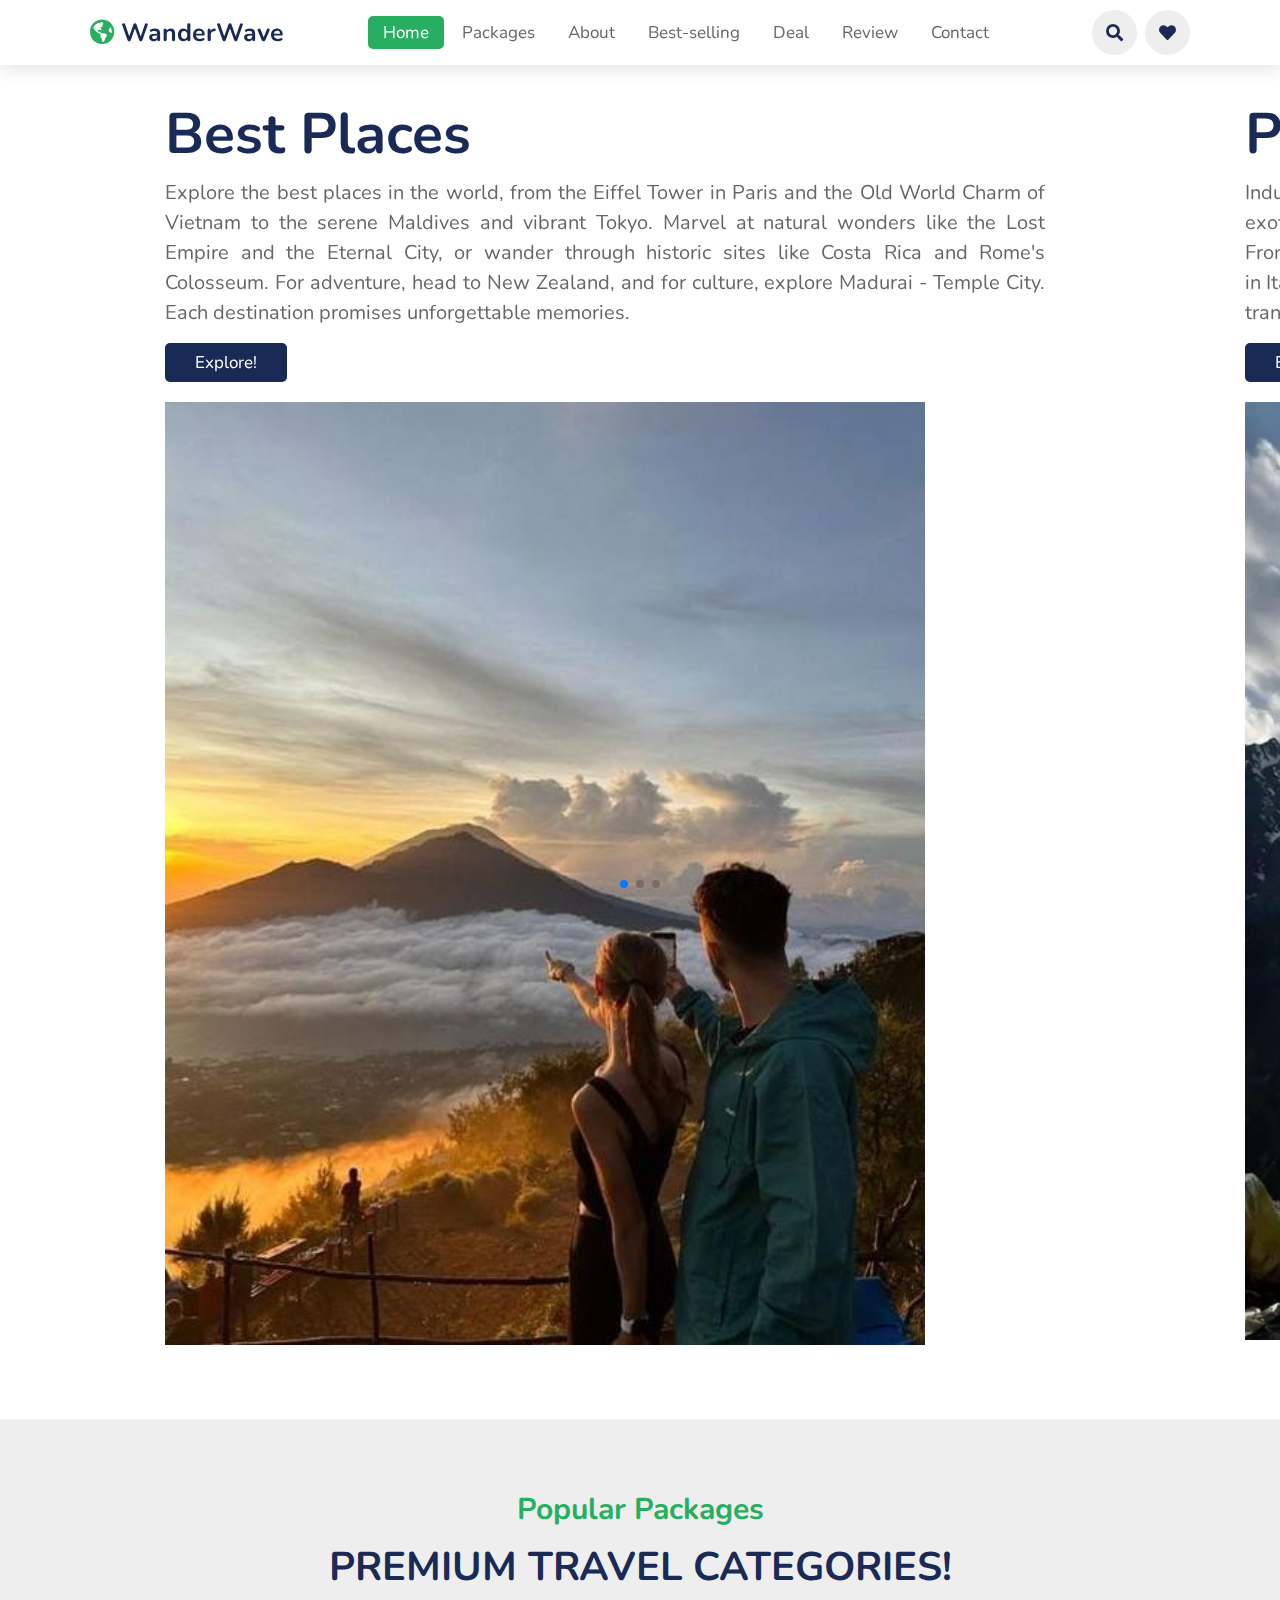
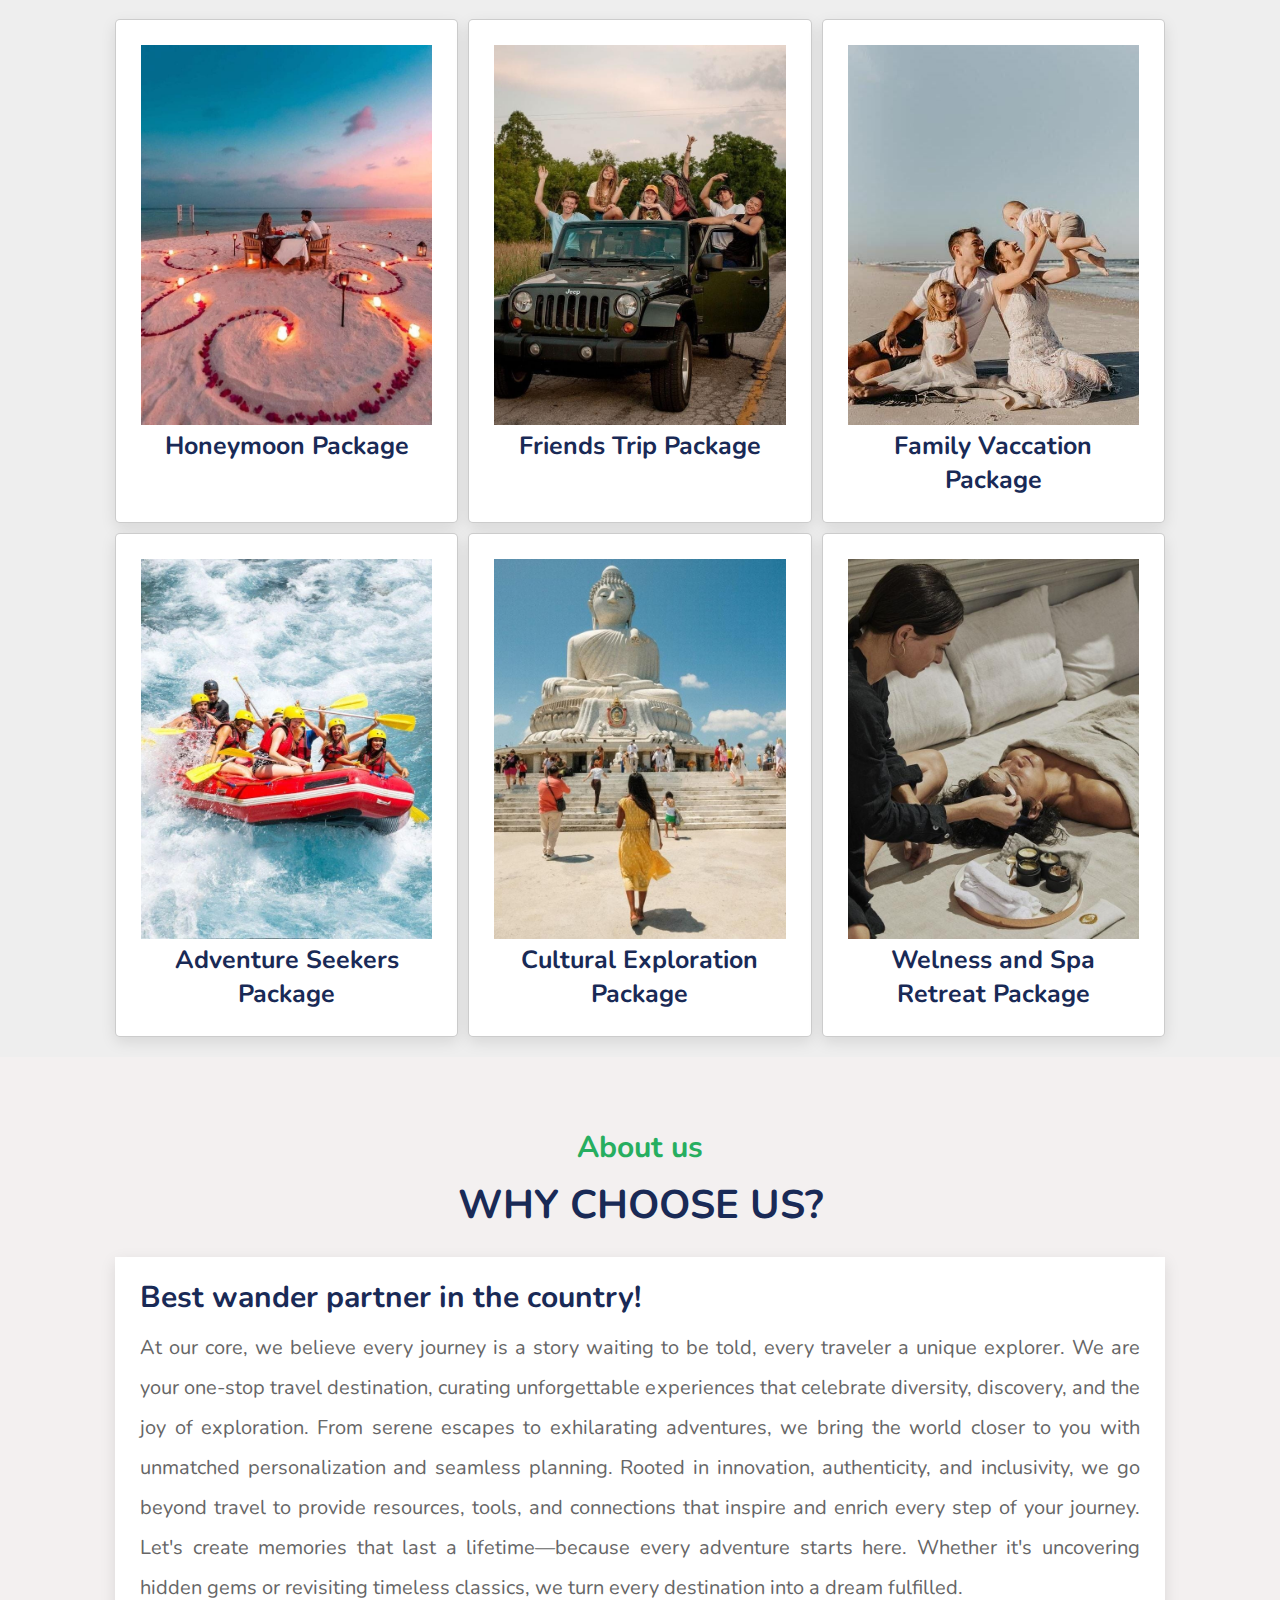
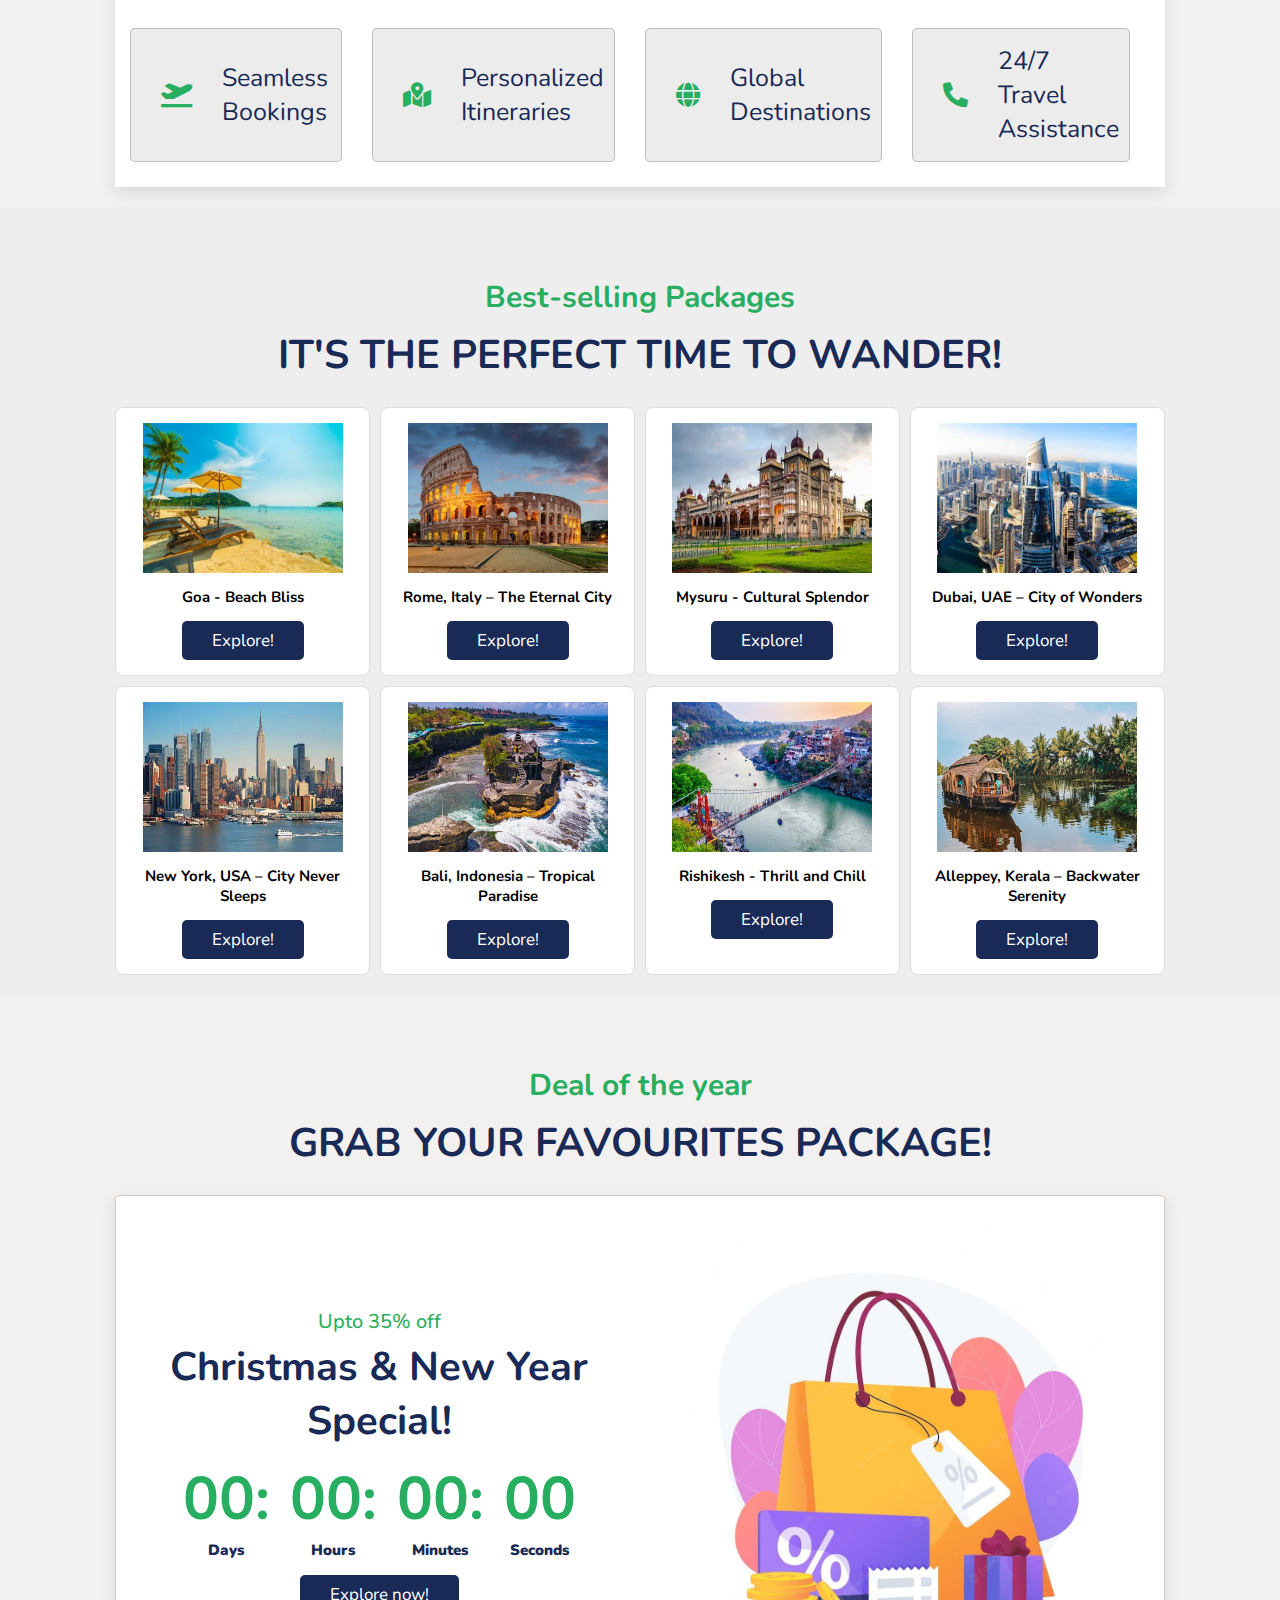
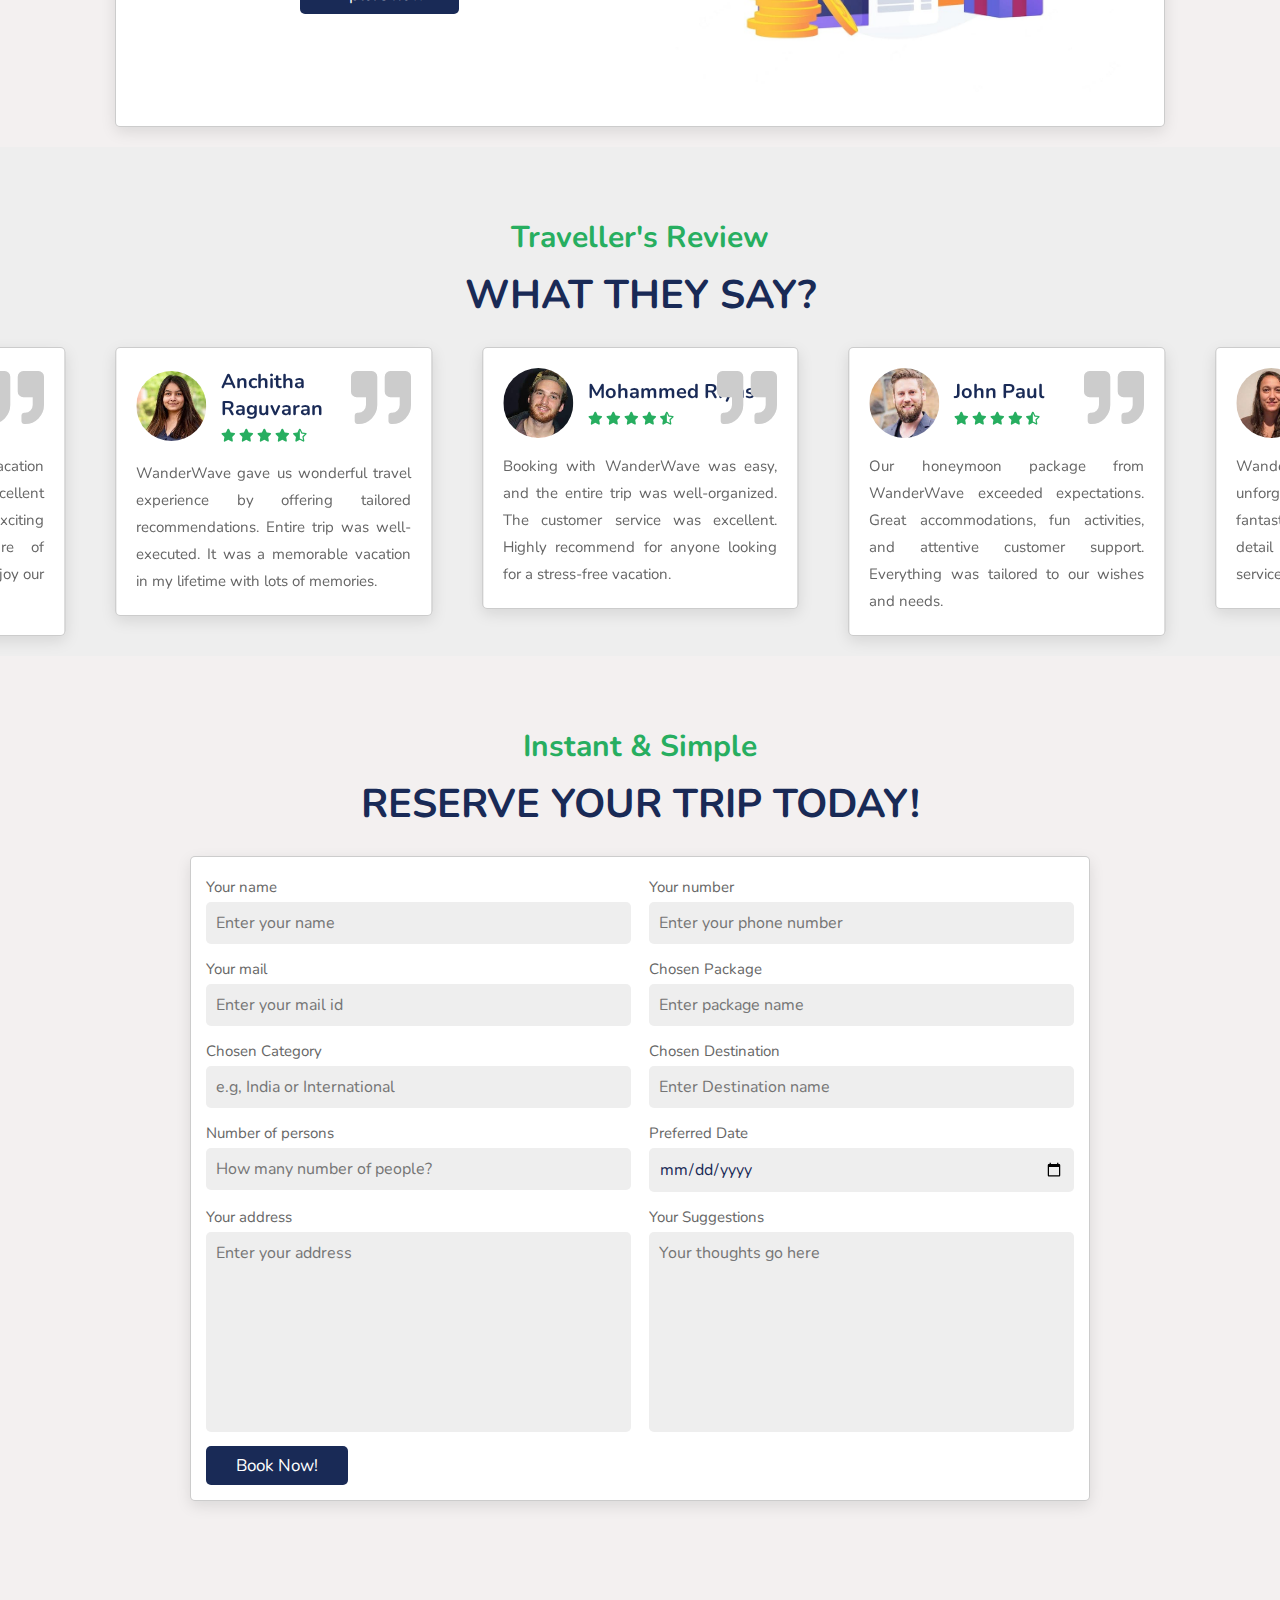
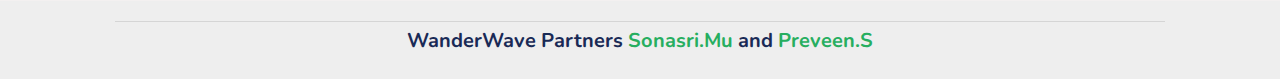
<file: index.html>
<!DOCTYPE html>
 <html lang="en">
 <head>
    <meta charset="UTF-8">
    <meta http-equiv="X-UA-Compatible" content="IE=edge">
    <meta name="viewport" content="width=device-width, initial-scale=1.0">
    <title>WanderWave</title>

    <!--link to CSS file-->
    <link rel="stylesheet" href="style.css">

    <!--swiper-->
    <link rel="stylesheet" href="https://unpkg.com/swiper/swiper-bundle.min.css"/>

    <!--font awesome link-->
    <link rel="stylesheet" href="https://cdnjs.cloudflare.com/ajax/libs/font-awesome/5.15.3/css/all.min.css">
    <script type="text/javascript" src="https://cdn.emailjs.com/dist/email.min.js"></script>

 </head>

 <body>
    <header>
        <a href="#" class="logo"><i class='fas fa-globe-americas'></i> WanderWave</a>
        <nav class="navbar">
            <a class="active" href="#home">Home</a>
            <a href="#dishes">Packages</a>
            <a href="#about">About</a>
            <a href="#menu">Best-selling</a>
            <a href="#deal">Deal</a>
            <a href="#review">Review</a>
            <a href="#order">Contact</a>
        </nav>
        <div class="icons">
            <i class="fas fa-bars" id="menu-bars"></i>
            <i class="fas fa-search" id="search-icon"></i>
            <a href="#" class="fas fa-heart"></a>
        </div>
    </header>

    <!---search section-->
    <form action="" id="search-form">
        <input type="search" placeholder="search here..." name=" " id="search-box">
        <label for="search-box" class="fas fa-search"></label>
        <i class="fas fa-times" id="close"></i>
    </form>

    <!--home section-->
    <section class="home" id="home">
        <div class="swiper-container home-slider">
            <div class="swiper-wrapper wrapper">
                <div class="swiper-slide slide">
                    <div class="content">
                        <h3>Best Places</h3>
                        <p>Explore the best places in the world, from the Eiffel Tower in Paris and the Old World Charm of Vietnam to the serene Maldives and vibrant Tokyo. Marvel at natural wonders like the Lost Empire and the Eternal City, or wander through historic sites like Costa Rica and Rome's Colosseum. For adventure, head to New Zealand, and for culture, explore Madurai - Temple City. Each destination promises unforgettable memories.</p>
                        <a href="#dishes" class="btn">Explore!</a>
                    </div>
                    <div class="image">
                        <img src="image/slider1.jpg" alt="couple">
                    </div>
                </div>
                <div class="swiper-slide slide">
                    <div class="content">
                        <h3>Premium Packages</h3>
                        <p>Indulge in premium travel packages designed for unforgettable luxury experiences. Explore exotic destinations with curated itineraries, five-star accommodations, and personalized services. From romantic honeymoons in the Maldives to adventurous Cape Town in Africa or cultural tours in Italy, these packages ensure a seamless blend of exploration. Enjoy exclusive perks like private transfers and guided tours.</p>
                        <a href="#dishes" class="btn">Explore!</a>
                    </div>
                    <div class="image">
                        <img src="image/slider2.jpg" alt="friends">
                    </div>
                </div>
                <div class="swiper-slide slide">
                    <div class="content">
                        <h3>Smart Travel Guide</h3>
                        <p>Discover the ultimate travel guide tailored to make your adventures unforgettable! Whether you dream of serene beaches, bustling cities, or tranquil mountains, this guide provides expert recommendations, hidden gems, and insider tips to help you explore the world like never before. With curated itineraries, must-visit attractions, and practical advice for seamless travel, it ensures every journey is memorable.</p>
                        <a href="#dishes" class="btn">Explore!</a>
                    </div>
                    <div class="image">
                        <img src="image/slider3.jpg" alt="travel">
                    </div>
                </div>
            </div>
            <div class="swiper-pagination"></div>
        </div>
    </section>

    <!--Accessories section-->
    <section class="dishes" id="dishes">
        <h3 class="sub-heading">Popular Packages</h3>
        <h1 class="heading">Premium Travel Categories!</h1>
        <div class="box-container">
            <div class="box">
                <img class="pic4" src="image/honeymoon.jpg" alt="">
                <a href="honeymoon.html" class="hover-btn" target="_blank">Explore Destinations</a>
                <h3>Honeymoon Package</h3>
            </div>
            <div class="box">
                <img class="pic5" src="image/friends.jpg" alt="">
                <a href="friends.html" class="hover-btn" target="_blank">Explore Destinations</a>
                <h3>Friends Trip Package</h3>
            </div>
            <div class="box">
                <img class="pic6" src="image/family.jpg" alt="">
                <a href="family.html" class="hover-btn" target="_blank">Explore Destinations</a>
                <h3>Family Vaccation Package</h3>
            </div>
            <div class="box">
                <img class="pic7" src="image/adventure.jpg" alt="">
                <a href="adventure.html" class="hover-btn" target="_blank">Explore Destinations</a>
                <h3>Adventure Seekers Package</h3>
            </div>
            <div class="box">
                <img class="pic8" src="image/culturalExploration.jpg" alt="">
                <a href="cultural.html" class="hover-btn" target="_blank">Explore Destinations</a>
                <h3>Cultural Exploration Package</h3>
            </div>
            <div class="box">
                <img class="pic9" src="image/spa.jpg" alt="">
                <a href="spa.html" class="hover-btn" target="_blank">Explore Destinations</a>
                <h3>Welness and Spa Retreat Package</h3>
            </div>
        </div>
    </section>

    <!--about section-->
    <section class="about" id="about">
        <h3 class="sub-heading"> About us</h3>
        <h1 class="heading"> Why choose us?</h1>
        <div class="row">
            <div class="content">
                <h3>Best wander partner in the country!</h3>
                <p>At our core, we believe every journey is a story waiting to be told, every traveler a unique explorer. We are your one-stop travel destination, curating unforgettable experiences that celebrate diversity, discovery, and the joy of exploration. From serene escapes to exhilarating adventures, we bring the world closer to you with unmatched personalization and seamless planning. Rooted in innovation, authenticity, and inclusivity, we go beyond travel to provide resources, tools, and connections that inspire and enrich every step of your journey. Let's create memories that last a lifetime—because every adventure starts here. Whether it's uncovering hidden gems or revisiting timeless classics, we turn every destination into a dream fulfilled.</p>
                <div class="icons-container">
                    <div class="icons">
                        <i class="fas fa-plane-departure" id="icon"></i>
                        <span>Seamless Bookings</span>
                    </div>
                    <div class="icons">
                        <i class="fas fa-map-marked-alt" id="icon"></i>
                        <span>Personalized Itineraries</span>
                    </div>
                    <div class="icons">
                        <i class="fas fa-globe" id="icon"></i>
                        <span>Global Destinations</span>
                    </div>
                    <div class="icons">
                        <i class="fas fa-phone-alt" id="icon"></i>
                        <span>24/7 Travel Assistance</span>
                    </div>
                </div>
                
            </div>
        </div>
    </section>

    <!--clothes section-->
    <section class="menu" id="menu">
        <h3 class="sub-heading">Best-selling Packages</h3>
        <h1 class="heading">It's the perfect time to wander!</h1>
        <div class="box-container">     
            <div class="box">
                <img src="packages/HoneymoonTrip/India/goa_honeymoon.png" class="big-image-3" alt="">
                <h3>Goa - Beach Bliss</h3>
                <a href="honeymoon.html" class="btn" target="_blank">Explore!</a>
            </div>
            <div class="box">
                <img src="packages/CulturalExploration/International/rome_image.png" class="big-image-3" alt="">
                <h3>Rome, Italy – The Eternal City</h3>
                <a href="cultural.html" class="btn" target="_blank">Explore!</a>
            </div>
            <div class="box">
                <img src="packages/FamilyVacation/India/mysorer_image.png" class="big-image-3" alt="">
                <h3>Mysuru - Cultural Splendor</h3>
                <a href="family.html" class="btn" target="_blank">Explore!</a>
            </div>
            <div class="box">
                <img src="packages/FriendsTrip/International/dubai_image.png" class="big-image-3" alt="">
                <h3>Dubai, UAE – City of Wonders</h3>
                <a href="friends.html" class="btn" target="_blank">Explore!</a>
            </div>
            <div class="box">
                <img src="packages/FamilyVacation/International/new york.png" class="big-image-3" alt="">
                <h3>New York, USA – City Never Sleeps</h3>
                <a href="family.html" class="btn" target="_blank">Explore!</a>
            </div>
            <div class="box">
                <img src="packages/HoneymoonTrip/International/bali_honeymoon.png" class="big-image-3" alt="">
                <h3>Bali, Indonesia – Tropical Paradise</h3>
                <a href="honeymoon.html" class="btn" target="_blank">Explore!</a>
            </div>
            <div class="box">
                <img src="packages/FriendsTrip/India/rishikesh_image.png" class="big-image-3" alt="">
                <h3>Rishikesh - Thrill and Chill</h3>
                <a href="friends.html" class="btn" target="_blank">Explore!</a>
            </div>
            <div class="box">
                <img src="packages/WellnessAndSpaRetreat/India/allepey_image.png" class="big-image-3" alt="">
                <h3>Alleppey, Kerala – Backwater Serenity</h3>
                <a href="spa.html" class="btn" target="_blank">Explore!</a>
            </div>
            
        </div>
    </section>

    <!--deal of the day-->
    <section class="deal" id="deal">
        <h3 class="sub-heading">Deal of the year</h3>
        <h1 class="heading">Grab your favourites package!</h1>
        <div class="row">
            <div class="content">
                <span class="discount">Upto 35% off</span>
                <h3 class="text">Christmas & New Year Special!</h3>
                <div class="count-down">
                    <div class="box">
                        <h3 id="Days">00:</h3>
                        <span>Days</span>
                    </div>
                    <div class="box">
                        <h3 id="Hours">00:</h3>
                        <span>Hours</span>
                    </div>
                    <div class="box">
                        <h3 id="Minutes">00:</h3>
                        <span>Minutes</span>
                    </div>
                    <div class="box">
                        <h3 id="Seconds">00</h3>
                        <span>Seconds</span>
                    </div>
                </div>
                <a href="#dishes" class="btn">Explore now!</a>
            </div>
            <div class="image">
                <img src="images/pic31.jpg" alt="">
            </div>
        </div>
    </section>
    
    <!--Review section-->
    <section class="review" id="review">
        <h3 class="sub-heading">Traveller's Review</h3>
        <h1 class="heading">What they say?</h1>

        <div class="swiper-container review-slider">
            <div class="swiper-wrapper">
                <div class="swiper-slide slide">
                    <i class="fas fa-quote-right"></i>
                    <div class="user">
                        <img src="images/pic32.jpg" alt="">
                        <div class="user-info">
                            <h3>Mohammed Riyas</h3>
                            <div class="stars">
                                <i class="fas fa-star"></i>
                                <i class="fas fa-star"></i>
                                <i class="fas fa-star"></i>
                                <i class="fas fa-star"></i>
                                <i class="fas fa-star-half-alt"></i>
                            </div>
                        </div>
                    </div>
                    <p>Booking with WanderWave was easy, and the entire trip was well-organized. The customer service was excellent. Highly recommend for anyone looking for a stress-free vacation.</p>
                </div>
                <div class="swiper-slide slide">
                    <i class="fas fa-quote-right"></i>
                    <div class="user">
                        <img src="images/pic33.jpg" alt="">
                        <div class="user-info">
                            <h3>John Paul</h3>
                            <div class="stars">
                                <i class="fas fa-star"></i>
                                <i class="fas fa-star"></i>
                                <i class="fas fa-star"></i>
                                <i class="fas fa-star"></i>
                                <i class="fas fa-star-half-alt"></i>
                            </div>
                        </div>
                    </div>
                    <p>Our honeymoon package from WanderWave exceeded expectations. Great accommodations, fun activities, and attentive customer support. Everything was tailored to our wishes and needs.</p>
                </div>
                <div class="swiper-slide slide">
                    <i class="fas fa-quote-right"></i>
                    <div class="user">
                        <img src="images/pic34.jpg" alt="">
                        <div class="user-info">
                            <h3>Jain Merlin</h3>
                            <div class="stars">
                                <i class="fas fa-star"></i>
                                <i class="fas fa-star"></i>
                                <i class="fas fa-star"></i>
                                <i class="fas fa-star"></i>
                                <i class="fas fa-star-half-alt"></i>
                            </div>
                        </div>
                    </div>
                    <p>WanderWave made our family vacation unforgettable. From seamless booking to fantastic hotels and activities, every detail was taken care of. Excellent service and great value for money.</p>
                </div>
                <div class="swiper-slide slide">
                    <i class="fas fa-quote-right"></i>
                    <div class="user">
                        <img src="images/pic35.jpg" alt="">
                        <div class="user-info">
                            <h3>Karthik Kumar</h3>
                            <div class="stars">
                                <i class="fas fa-star"></i>
                                <i class="fas fa-star"></i>
                                <i class="fas fa-star"></i>
                                <i class="fas fa-star"></i>
                                <i class="fas fa-star-half-alt"></i>
                            </div>
                        </div>
                    </div>
                    <p>I recently booked a Adventure Package through WanderWave. The trip was flawless, with a great onboard amenities and well-planned excursions. The customer service exceeded my expectations.</p>
                </div>
                <div class="swiper-slide slide">
                    <i class="fas fa-quote-right"></i>
                    <div class="user">
                        <img src="images/pic36.jpg" alt="">
                        <div class="user-info">
                            <h3>Sriram Sundar</h3>
                            <div class="stars">
                                <i class="fas fa-star"></i>
                                <i class="fas fa-star"></i>
                                <i class="fas fa-star"></i>
                                <i class="fas fa-star"></i>
                                <i class="fas fa-star-half-alt"></i>
                            </div>
                        </div>
                    </div>
                    <p>WanderWave has fantastic customer service. They were quick to answer all questions and helped us customize our trip. The trip itself was perfect, with smooth logistics and great accommodation.</p>
                </div>
                <div class="swiper-slide slide">
                    <i class="fas fa-quote-right"></i>
                    <div class="user">
                        <img src="images/pic37.jpg" alt="">
                        <div class="user-info">
                            <h3>Allen Sam</h3>
                            <div class="stars">
                                <i class="fas fa-star"></i>
                                <i class="fas fa-star"></i>
                                <i class="fas fa-star"></i>
                                <i class="fas fa-star"></i>
                                <i class="fas fa-star-half-alt"></i>
                            </div>
                        </div>
                    </div>
                    <p>WanderWave made our vacation seamless from start to finish. Excellent hotels, transportation and exciting activities. The team took care of everything, allowing us to fully enjoy our trip.</p>
                </div>
                <div class="swiper-slide slide">
                    <i class="fas fa-quote-right"></i>
                    <div class="user">
                        <img src="images/pic38.jpg" alt="">
                        <div class="user-info">
                            <h3>Anchitha Raguvaran</h3>
                            <div class="stars">
                                <i class="fas fa-star"></i>
                                <i class="fas fa-star"></i>
                                <i class="fas fa-star"></i>
                                <i class="fas fa-star"></i>
                                <i class="fas fa-star-half-alt"></i>
                            </div>
                        </div>
                    </div>
                    <p>WanderWave gave us wonderful travel experience by offering tailored recommendations. Entire trip was well-executed. It was a memorable vacation in my lifetime with lots of memories.</p>
                </div>
            </div>
        </div>
    </section>

    <!--Order section-->
    <section class="order" id="order">
        <h3 class="sub-heading">Instant & Simple</h3>
        <h1 class="heading">Reserve your Trip Today!</h1>
        <form id="bookingForm" action="">
            <div class="inputbox">
                <div class="input">
                    <span>Your name</span>
                    <input type="text" id="name" placeholder="Enter your name">
                </div>
                <div class="input">
                    <span>Your number</span>
                    <input type="tel" id="number" placeholder="Enter your phone number" pattern="[0-9]{10}">
                </div>
                <div class="input">
                    <span>Your mail</span>
                    <input type="email" id="email" placeholder="Enter your mail id">
                </div>
                <div class="input">
                    <span>Chosen Package</span>
                    <input type="text" id="package" placeholder="Enter package name">
                </div>
                <div class="input">
                    <span>Chosen Category</span>
                    <input type="text" id="category" placeholder="e.g, India or International">
                </div>
                <div class="input">
                    <span>Chosen Destination</span>
                    <input type="text" id="destination" placeholder="Enter Destination name">
                </div>
                <div class="input">
                    <span>Number of persons</span>
                    <input type="number" id="persons" placeholder="How many number of people?" min="1">
                </div>
                <div class="input">
                    <span>Preferred Date</span>
                    <input type="date" id="date">
                </div>
                <div class="input">
                    <span>Your address</span>
                    <textarea id="address" placeholder="Enter your address" cols="30" rows="10"></textarea>
                </div>
                <div class="input">
                    <span>Your Suggestions</span>
                    <textarea id="suggestions" placeholder="Your thoughts go here" cols="30" rows="10"></textarea>
                </div>
            </div>
            <input type="submit" value="Book Now!" class="btn">
        </form>
        
    </section>

    <!--footer-->
    <section class="footer">
        <div class="credit">
            WanderWave Partners 
            <span><a href="https://linkedin.com/in/sonasri-murugesan-5a682726b" target="_blank">Sonasri.Mu</a></span> and 
            <span><a href="https://linkedin.com/in/preveen-s-17250529b/" target="_blank">Preveen.S</a></span>
        </div>
        
    </section>

    <!--Link to Swipper JS file-->
    <script src="https://unpkg.com/swiper/swiper-bundle.min.js"></script>

    <!--link to JS file-->
    <script src="script.js"></script>
    <script>window.$zoho=window.$zoho || {};$zoho.salesiq=$zoho.salesiq||{ready:function(){}}</script><script id="zsiqscript" src="https://salesiq.zohopublic.com/widget?wc=siq5f2e3c2dd18ed7b50708fd2ae9e0069685b9337b95aec9af55d05aad1293807b" defer></script>
    </body>
 </html>
</file>
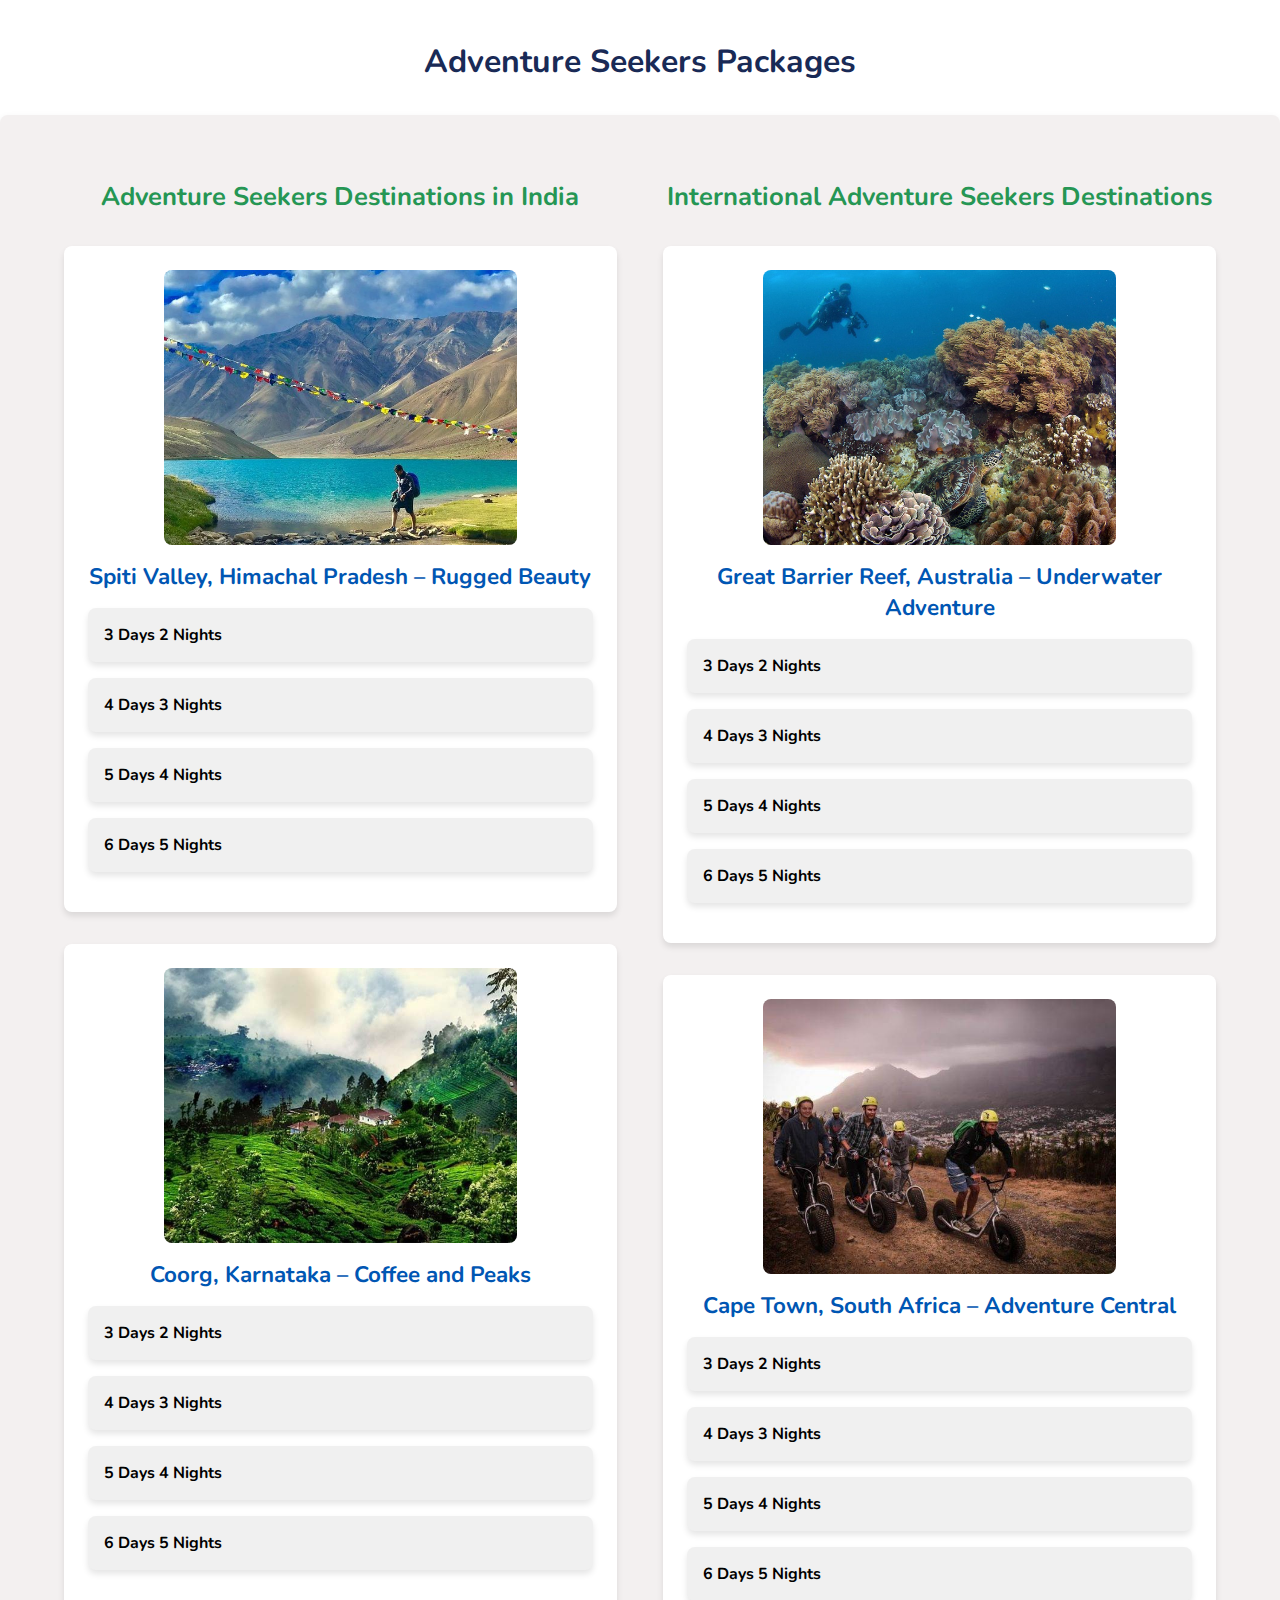
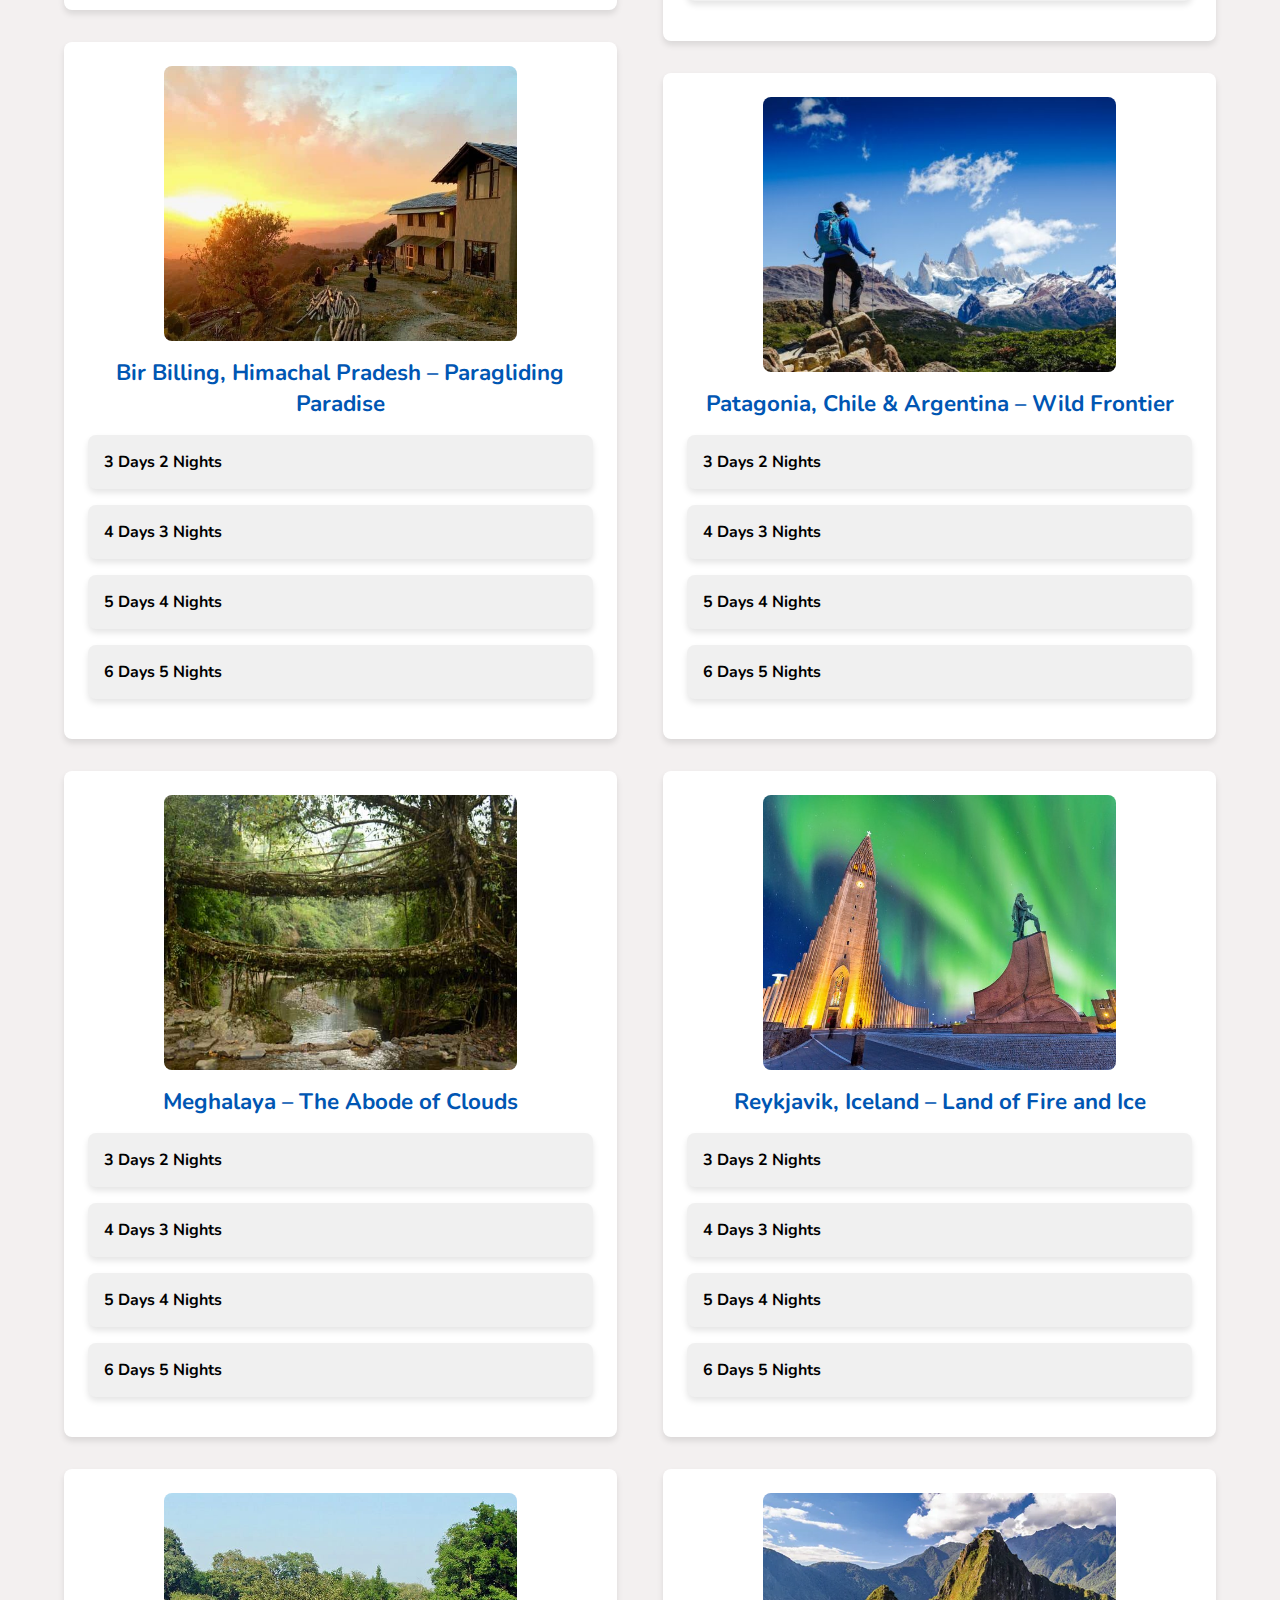
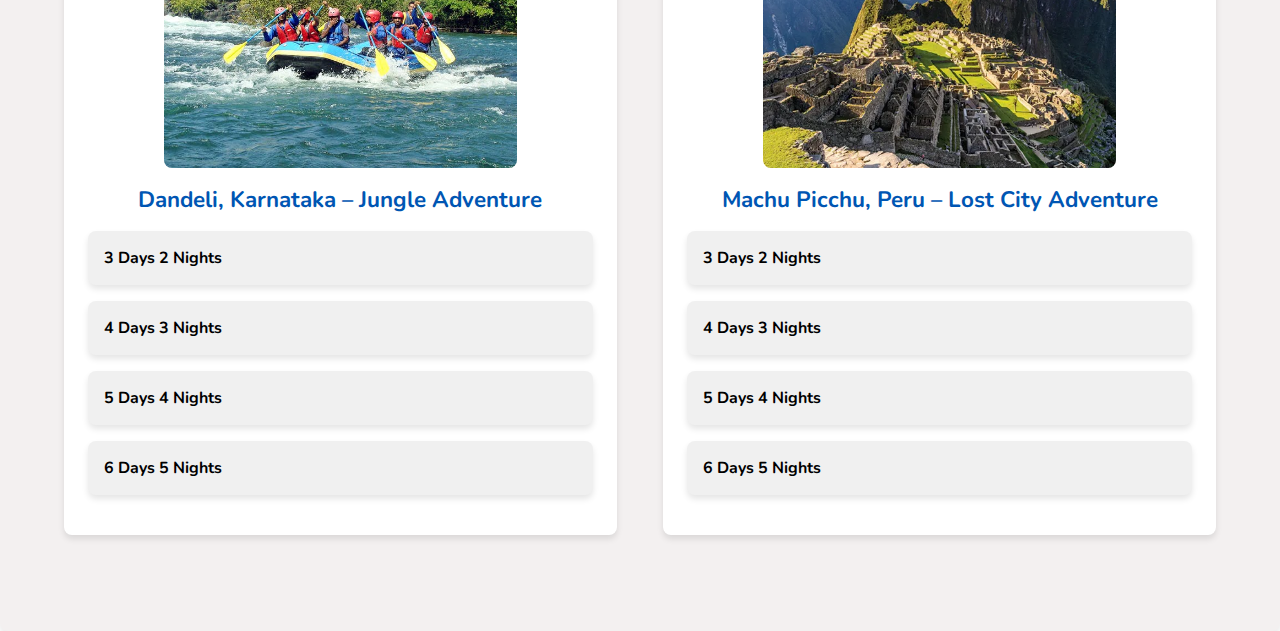
<file: adventure.html>
<!DOCTYPE html>
<html lang="en">
<head>
    <meta charset="UTF-8">
    <meta name="viewport" content="width=device-width, initial-scale=1.0">
    <title>Adventure Seekers Packages</title>
    <link rel="stylesheet" href="packages.css"> <!-- Your CSS file -->
</head>
<body>
    <h1>Adventure Seekers Packages</h1>
    <section class="section">
        <div class="container">
            <!-- Left Section: India -->
            <div class="india-section">
                <h2>Adventure Seekers Destinations in India</h2>
                <div class="destination">
                    <img src="packages/AdventureSeekers/India/spiti_valley.png" alt="Spiti Valley Rugged Beauty">
                    <h3>Spiti Valley, Himachal Pradesh – Rugged Beauty</h3>
                    <div class="packages">
                        <div class="package">
                            <h4>3 Days 2 Nights</h4>
                            <div class="package-details">
                                <h5>Day 1: Arrival in Spiti Valley</h5>
                                <p>Arrive in Spiti Valley and check-in at a cozy mountain resort. Enjoy the stunning views of the rugged mountains. Overnight stay in a cozy mountain resort.</p>
                                
                                <h5>Day 2: Explore Spiti Valley</h5>
                                <p>Take a scenic drive through the valley, visit key attractions like Key Monastery, and enjoy the serene atmosphere. Overnight stay in a cozy mountain resort.</p>
                                
                                <h5>Day 3: Departure</h5>
                                <p>After breakfast, enjoy a final exploration of the valley before checking out and departing for your onward journey.</p>
                            </div>
                        </div>
                        <div class="package">
                            <h4>4 Days 3 Nights</h4>
                            <div class="package-details">
                                <h5>Day 1: Arrival in Spiti Valley</h5>
                                <p>Arrive in Spiti Valley and check-in at a mountain lodge. Enjoy the tranquil surroundings and spend the evening at leisure. Overnight stay in a mountain lodge.</p>
                                
                                <h5>Day 2: Visit Key Monastery and Kibber Village</h5>
                                <p>Explore the famous Key Monastery and the nearby Kibber Village, known for its high-altitude lifestyle. Overnight stay in a mountain lodge.</p>
                                
                                <h5>Day 3: Explore Chandratal Lake</h5>
                                <p>Take a scenic drive to the mesmerizing Chandratal Lake and enjoy the picturesque views. Overnight stay in a mountain lodge.</p>
                                
                                <h5>Day 4: Departure</h5>
                                <p>After breakfast, enjoy some leisure time before checking out and departing for your onward journey.</p>
                            </div>
                        </div>
                        <div class="package">
                            <h4>5 Days 4 Nights</h4>
                            <div class="package-details">
                                <h5>Day 1: Arrival in Spiti Valley</h5>
                                <p>Arrive in Spiti Valley and check-in at a boutique hotel. Take in the rugged beauty of the valley and enjoy the serene atmosphere. Overnight stay in a boutique hotel.</p>
                                
                                <h5>Day 2: Key Monastery and Kibber Village</h5>
                                <p>Visit the Key Monastery and explore the ancient village of Kibber. Enjoy a traditional Himachali meal. Overnight stay in a boutique hotel.</p>
                                
                                <h5>Day 3: Chandratal Lake and Camping</h5>
                                <p>Head to the stunning Chandratal Lake for a day trip. Experience camping under the stars by the lake. Overnight stay in a camping tent near the lake.</p>
                                
                                <h5>Day 4: Tabo Monastery and Village Tour</h5>
                                <p>Visit the ancient Tabo Monastery, a UNESCO World Heritage site. Explore the local village and interact with the friendly locals. Overnight stay in a boutique hotel.</p>
                                
                                <h5>Day 5: Departure</h5>
                                <p>After breakfast, take a last walk around the village before checking out and departing for your onward journey.</p>
                            </div>
                        </div>
                        <div class="package">
                            <h4>6 Days 5 Nights</h4>
                            <div class="package-details">
                                <h5>Day 1: Arrival in Spiti Valley</h5>
                                <p>Arrive in Spiti Valley and check-in at an eco-friendly resort. Enjoy a relaxing evening with scenic mountain views. Overnight stay in an eco-friendly resort.</p>
                                
                                <h5>Day 2: Explore Key Monastery and Kibber Village</h5>
                                <p>Visit the breathtaking Key Monastery and the high-altitude village of Kibber. Experience the unique culture of the region. Overnight stay in an eco-friendly resort.</p>
                                
                                <h5>Day 3: Chandratal Lake and Camping Experience</h5>
                                <p>Travel to Chandratal Lake for a day of sightseeing. Experience camping by the lake with a bonfire and stargazing. Overnight stay in a camping tent near the lake.</p>
                                
                                <h5>Day 4: Explore Tabo Monastery and Dhankar Monastery</h5>
                                <p>Visit the Tabo Monastery, one of the oldest in the region, and explore the Dhankar Monastery perched on a cliff. Overnight stay in an eco-friendly resort.</p>
                                
                                <h5>Day 5: Village Exploration and Relaxation</h5>
                                <p>Take a leisurely walk through the villages of Spiti, visit local markets, and interact with the friendly residents. Overnight stay in an eco-friendly resort.</p>
                                
                                <h5>Day 6: Departure</h5>
                                <p>After breakfast, take a final walk around the stunning surroundings before checking out and departing for your onward journey.</p>
                            </div>
                        </div>
                    </div>
                </div>
                <div class="destination">
                    <img src="packages/AdventureSeekers/India/coorg.png" alt="Coorg Coffee and Peaks">
                    <h3>Coorg, Karnataka – Coffee and Peaks</h3>
                    <div class="packages">
                        <div class="package">
                            <h4>3 Days 2 Nights</h4>
                            <div class="package-details">
                                <h5>Day 1: Arrival in Coorg</h5>
                                <p>Arrive in Coorg and check-in at a coffee estate resort. Enjoy a relaxing evening surrounded by coffee plantations. Overnight stay in a coffee estate resort.</p>
                                
                                <h5>Day 2: Explore Coorg’s Coffee Estates and Abbey Falls</h5>
                                <p>Take a tour of the coffee plantations, followed by a visit to Abbey Falls. Spend the evening exploring the local markets. Overnight stay in a coffee estate resort.</p>
                                
                                <h5>Day 3: Departure</h5>
                                <p>After breakfast, enjoy a peaceful walk through the coffee plantations before checking out and departing for your onward journey.</p>
                            </div>
                        </div>
                        <div class="package">
                            <h4>4 Days 3 Nights</h4>
                            <div class="package-details">
                                <h5>Day 1: Arrival in Coorg</h5>
                                <p>Arrive in Coorg and check-in at a luxurious coffee estate resort. Enjoy the beautiful surroundings and relax. Overnight stay in a luxurious coffee estate resort.</p>
                                
                                <h5>Day 2: Visit Abbey Falls and Madikeri Fort</h5>
                                <p>Explore Abbey Falls, then visit the historic Madikeri Fort. Enjoy a local Coorgi lunch. Overnight stay in a luxurious coffee estate resort.</p>
                                
                                <h5>Day 3: Coffee Plantation Tour and Local Sightseeing</h5>
                                <p>Take a guided tour through a coffee plantation and visit the Dubare Elephant Camp. Overnight stay in a luxurious coffee estate resort.</p>
                                
                                <h5>Day 4: Departure</h5>
                                <p>After breakfast, take a final stroll through the estate before checking out and departing for your onward journey.</p>
                            </div>
                        </div>
                        <div class="package">
                            <h4>5 Days 4 Nights</h4>
                            <div class="package-details">
                                <h5>Day 1: Arrival in Coorg</h5>
                                <p>Arrive in Coorg and check-in at a premium coffee estate resort. Relax amidst the beautiful coffee plantations. Overnight stay in a premium coffee estate resort.</p>
                                
                                <h5>Day 2: Abbey Falls and Raja’s Seat</h5>
                                <p>Visit Abbey Falls and the scenic Raja’s Seat. Spend the afternoon at leisure, exploring local markets. Overnight stay in a premium coffee estate resort.</p>
                                
                                <h5>Day 3: Coffee Plantation Tour and Dubare Elephant Camp</h5>
                                <p>Take a tour of the coffee plantations, followed by a visit to the Dubare Elephant Camp. Spend the evening at leisure. Overnight stay in a premium coffee estate resort.</p>
                                
                                <h5>Day 4: Visit Namdroling Monastery and Golden Temple</h5>
                                <p>Explore the Namdroling Monastery and the Golden Temple in Bylakuppe. Relax at the resort in the evening. Overnight stay in a premium coffee estate resort.</p>
                                
                                <h5>Day 5: Departure</h5>
                                <p>After breakfast, enjoy a peaceful walk through the coffee estate before checking out and departing for your onward journey.</p>
                            </div>
                        </div>
                        <div class="package">
                            <h4>6 Days 5 Nights</h4>
                            <div class="package-details">
                                <h5>Day 1: Arrival in Coorg</h5>
                                <p>Arrive in Coorg and check-in at a luxury coffee estate resort. Enjoy the serene atmosphere and relax. Overnight stay in a luxury coffee estate resort.</p>
                                
                                <h5>Day 2: Abbey Falls, Madikeri Fort and Raja’s Seat</h5>
                                <p>Visit the stunning Abbey Falls, Madikeri Fort, and the beautiful Raja’s Seat. Spend the evening exploring the local markets. Overnight stay in a luxury coffee estate resort.</p>
                                
                                <h5>Day 3: Coffee Plantation Tour and Dubare Elephant Camp</h5>
                                <p>Take a guided coffee plantation tour and visit the Dubare Elephant Camp. Enjoy a local Coorgi lunch. Overnight stay in a luxury coffee estate resort.</p>
                                
                                <h5>Day 4: Visit Namdroling Monastery and Golden Temple</h5>
                                <p>Visit the Namdroling Monastery and the Golden Temple at Bylakuppe. Explore the local culture and heritage. Overnight stay in a luxury coffee estate resort.</p>
                                
                                <h5>Day 5: Visit Talacauvery and Bhagamandala</h5>
                                <p>Take a day trip to Talacauvery and Bhagamandala, the source of the river Cauvery. Enjoy the scenic views and religious significance. Overnight stay in a luxury coffee estate resort.</p>
                                
                                <h5>Day 6: Departure</h5>
                                <p>After breakfast, take a final walk through the coffee estates before checking out and departing for your onward journey.</p>
                            </div>
                        </div>
                    </div>
                </div>

                <div class="destination">
                    <img src="packages/AdventureSeekers/India/bir_billing.png" alt="Bir Billing Paragliding Paradise">
                    <h3>Bir Billing, Himachal Pradesh – Paragliding Paradise</h3>
                    <div class="packages">
                        <div class="package">
                            <h4>3 Days 2 Nights</h4>
                            <div class="package-details">
                                <h5>Day 1: Arrival in Bir</h5>
                                <p>Arrive in Bir Billing and check-in at a scenic resort. Relax and enjoy the beautiful surroundings. Overnight stay in a scenic resort.</p>
                                
                                <h5>Day 2: Paragliding Adventure</h5>
                                <p>After breakfast, embark on a thrilling paragliding adventure. Soar through the skies and enjoy panoramic views of the Himalayan mountains. Overnight stay in a scenic resort.</p>
                                
                                <h5>Day 3: Departure</h5>
                                <p>After breakfast, take a leisurely stroll around Bir before checking out and departing for your onward journey.</p>
                            </div>
                        </div>
                        <div class="package">
                            <h4>4 Days 3 Nights</h4>
                            <div class="package-details">
                                <h5>Day 1: Arrival in Bir</h5>
                                <p>Arrive in Bir Billing and check-in at a cozy resort. Relax and soak in the natural beauty of the area. Overnight stay in a cozy resort.</p>
                                
                                <h5>Day 2: Paragliding and Monastery Visit</h5>
                                <p>Begin the day with an exhilarating paragliding session. In the afternoon, visit the Tibetan monasteries in Bir. Overnight stay in a cozy resort.</p>
                                
                                <h5>Day 3: Explore Bir and Surroundings</h5>
                                <p>Spend the day exploring the town of Bir, including visiting the Bir Tibetan Colony and local temples. Overnight stay in a cozy resort.</p>
                                
                                <h5>Day 4: Departure</h5>
                                <p>After breakfast, take a final stroll around the area before checking out and departing for your onward journey.</p>
                            </div>
                        </div>
                        <div class="package">
                            <h4>5 Days 4 Nights</h4>
                            <div class="package-details">
                                <h5>Day 1: Arrival in Bir</h5>
                                <p>Arrive in Bir Billing and check-in at a charming resort. Enjoy the tranquil environment and relax. Overnight stay in a charming resort.</p>
                                
                                <h5>Day 2: Paragliding Adventure and Local Sightseeing</h5>
                                <p>Enjoy a thrilling paragliding session, followed by a visit to the local monasteries and temples in Bir. Overnight stay in a charming resort.</p>
                                
                                <h5>Day 3: Visit Chokling Monastery and Tibetan Culture</h5>
                                <p>Explore the Chokling Monastery and learn about Tibetan culture. Visit the Tibetan colony and enjoy a traditional Tibetan meal. Overnight stay in a charming resort.</p>
                                
                                <h5>Day 4: Adventure Activities and Nature Walk</h5>
                                <p>Spend the day indulging in adventure activities like trekking, mountain biking, and nature walks. Overnight stay in a charming resort.</p>
                                
                                <h5>Day 5: Departure</h5>
                                <p>After breakfast, take a peaceful walk around Bir before checking out and departing for your onward journey.</p>
                            </div>
                        </div>
                        <div class="package">
                            <h4>6 Days 5 Nights</h4>
                            <div class="package-details">
                                <h5>Day 1: Arrival in Bir</h5>
                                <p>Arrive in Bir Billing and check-in at a luxury resort. Relax and enjoy the breathtaking views. Overnight stay in a luxury resort.</p>
                                
                                <h5>Day 2: Paragliding and Monastery Exploration</h5>
                                <p>Start the day with a paragliding session and enjoy a bird's-eye view of the surrounding landscape. In the afternoon, visit the Tibetan monasteries. Overnight stay in a luxury resort.</p>
                                
                                <h5>Day 3: Trekking and Visit to Baijnath Temple</h5>
                                <p>Embark on a scenic trek to nearby locations, followed by a visit to the Baijnath Temple. Overnight stay in a luxury resort.</p>
                                
                                <h5>Day 4: Nature Walk and Tibetan Culture Tour</h5>
                                <p>Take a nature walk and explore the beautiful flora and fauna of the region. Later, experience Tibetan culture through a guided tour. Overnight stay in a luxury resort.</p>
                                
                                <h5>Day 5: Adventure Activities and Local Markets</h5>
                                <p>Indulge in adventure activities like trekking, biking, or exploring the local markets. Overnight stay in a luxury resort.</p>
                                
                                <h5>Day 6: Departure</h5>
                                <p>After breakfast, take a final walk around Bir before checking out and departing for your onward journey.</p>
                            </div>
                        </div>
                    </div>
                </div>

                <div class="destination">
                    <img src="packages/AdventureSeekers/India/meghalaya.png" alt="Meghalaya The Abode of Clouds">
                    <h3>Meghalaya – The Abode of Clouds</h3>
                    <div class="packages">
                        <div class="package">
                            <h4>3 Days 2 Nights</h4>
                            <div class="package-details">
                                <h5>Day 1: Arrival in Shillong</h5>
                                <p>Arrive in Shillong, check-in at a cozy resort, and enjoy a relaxed evening. Overnight stay in a cozy resort.</p>
                                
                                <h5>Day 2: Explore Shillong and Cherrapunji</h5>
                                <p>Visit popular sites like Umiam Lake, Elephant Falls, and proceed to Cherrapunji to see Nohkalikai Falls and Mawsmai Cave. Overnight stay in a cozy resort.</p>
                                
                                <h5>Day 3: Departure</h5>
                                <p>After breakfast, visit Shillong Peak and the local market before checking out and departing for your onward journey.</p>
                            </div>
                        </div>
                        <div class="package">
                            <h4>4 Days 3 Nights</h4>
                            <div class="package-details">
                                <h5>Day 1: Arrival in Shillong</h5>
                                <p>Arrive in Shillong, check-in at a comfortable resort, and relax in the serene surroundings. Overnight stay in a comfortable resort.</p>
                                
                                <h5>Day 2: Visit Cherrapunji and Mawlynnong</h5>
                                <p>Explore Cherrapunji, including Nohkalikai Falls, and visit Mawlynnong, Asia's cleanest village. Return to Shillong for an overnight stay in a comfortable resort.</p>
                                
                                <h5>Day 3: Local Sightseeing in Shillong</h5>
                                <p>Visit Shillong Peak, Ward's Lake, and the Don Bosco Museum. Spend the afternoon exploring the local markets. Overnight stay in a comfortable resort.</p>
                                
                                <h5>Day 4: Departure</h5>
                                <p>After breakfast, enjoy a final stroll around Shillong before checking out and departing for your onward journey.</p>
                            </div>
                        </div>
                        <div class="package">
                            <h4>5 Days 4 Nights</h4>
                            <div class="package-details">
                                <h5>Day 1: Arrival in Shillong</h5>
                                <p>Arrive in Shillong and check-in at a luxury resort. Relax in the resort’s natural surroundings. Overnight stay in a luxury resort.</p>
                                
                                <h5>Day 2: Cherrapunji and Living Root Bridges</h5>
                                <p>Take a day trip to Cherrapunji, visit the Living Root Bridges, Nohkalikai Falls, and Mawsmai Cave. Overnight stay in a luxury resort.</p>
                                
                                <h5>Day 3: Visit Mawlynnong Village and Dawki</h5>
                                <p>Explore Mawlynnong, Asia's cleanest village, and head to Dawki to enjoy a boat ride on the crystal-clear Umngot River. Overnight stay in a luxury resort.</p>
                                
                                <h5>Day 4: Explore Shillong and Local Culture</h5>
                                <p>Visit Shillong Peak, the local market, and the Don Bosco Museum to learn about the region's history. Overnight stay in a luxury resort.</p>
                                
                                <h5>Day 5: Departure</h5>
                                <p>After breakfast, enjoy a final walk through the scenic surroundings before checking out and departing for your onward journey.</p>
                            </div>
                        </div>
                        <div class="package">
                            <h4>6 Days 5 Nights</h4>
                            <div class="package-details">
                                <h5>Day 1: Arrival in Shillong</h5>
                                <p>Arrive in Shillong and check-in at an upscale resort. Relax and enjoy the serene environment. Overnight stay in an upscale resort.</p>
                                
                                <h5>Day 2: Explore Cherrapunji and Nohkalikai Falls</h5>
                                <p>Visit the scenic Nohkalikai Falls, explore Mawsmai Cave, and take in the stunning views of Cherrapunji. Overnight stay in an upscale resort.</p>
                                
                                <h5>Day 3: Mawlynnong Village and Dawki</h5>
                                <p>Explore Mawlynnong, known for its cleanliness, and take a boat ride in Dawki on the crystal-clear Umngot River. Overnight stay in an upscale resort.</p>
                                
                                <h5>Day 4: Visit the Living Root Bridges and Dainthlen Falls</h5>
                                <p>Visit the famous Living Root Bridges and Dainthlen Falls for an unforgettable adventure. Overnight stay in an upscale resort.</p>
                                
                                <h5>Day 5: Shillong Peak and Local Culture</h5>
                                <p>Explore Shillong Peak, Ward's Lake, and the Don Bosco Museum. Take in the local culture and enjoy the vibrant markets. Overnight stay in an upscale resort.</p>
                                
                                <h5>Day 6: Departure</h5>
                                <p>After breakfast, take a final stroll through Shillong before checking out and departing for your onward journey.</p>
                            </div>
                        </div>
                    </div>
                </div>

                <div class="destination">
                    <img src="packages/AdventureSeekers/India/dandeli_river.png" alt="Dandeli Jungle Adventure">
                    <h3>Dandeli, Karnataka – Jungle Adventure</h3>
                    <div class="packages">
                        <div class="package">
                            <h4>3 Days 2 Nights</h4>
                            <div class="package-details">
                                <h5>Day 1: Arrival in Dandeli</h5>
                                <p>Arrive in Dandeli, check-in at a jungle resort, and enjoy the serene surroundings. Relax and unwind for the evening. Overnight stay in a jungle resort.</p>
                                
                                <h5>Day 2: Jungle Safari and Adventure Activities</h5>
                                <p>Start the day with a thrilling jungle safari to spot wildlife. In the afternoon, indulge in water sports activities like white-water rafting on the Kali River. Overnight stay in a jungle resort.</p>
                                
                                <h5>Day 3: Departure</h5>
                                <p>After breakfast, take a short nature walk and visit the local attractions before checking out and departing for your onward journey.</p>
                            </div>
                        </div>
                        <div class="package">
                            <h4>4 Days 3 Nights</h4>
                            <div class="package-details">
                                <h5>Day 1: Arrival in Dandeli</h5>
                                <p>Arrive in Dandeli and check-in at a wildlife resort. Enjoy the peaceful atmosphere and unwind. Overnight stay in a wildlife resort.</p>
                                
                                <h5>Day 2: Jungle Safari and River Rafting</h5>
                                <p>Take an exciting morning safari to explore the wildlife of Dandeli Wildlife Sanctuary. Later, enjoy an adventurous rafting experience on the Kali River. Overnight stay in a wildlife resort.</p>
                                
                                <h5>Day 3: Nature Walk and Bird Watching</h5>
                                <p>Explore the surrounding forest with a guided nature walk and enjoy bird watching. In the afternoon, visit the Syntheri Rocks. Overnight stay in a wildlife resort.</p>
                                
                                <h5>Day 4: Departure</h5>
                                <p>After breakfast, take a scenic walk before checking out and departing for your onward journey.</p>
                            </div>
                        </div>
                        <div class="package">
                            <h4>5 Days 4 Nights</h4>
                            <div class="package-details">
                                <h5>Day 1: Arrival in Dandeli</h5>
                                <p>Arrive in Dandeli and check-in at a luxury jungle resort. Spend the evening relaxing in nature. Overnight stay in a luxury jungle resort.</p>
                                
                                <h5>Day 2: Jungle Safari and River Rafting</h5>
                                <p>Enjoy a morning safari in the Dandeli Wildlife Sanctuary to witness diverse wildlife. In the afternoon, take part in an exciting white-water rafting session on the Kali River. Overnight stay in a luxury jungle resort.</p>
                                
                                <h5>Day 3: Visit Syntheri Rocks and Adventure Activities</h5>
                                <p>Visit the stunning Syntheri Rocks and indulge in more adventurous activities such as zip-lining or kayaking. Overnight stay in a luxury jungle resort.</p>
                                
                                <h5>Day 4: Nature Walk and Bird Watching</h5>
                                <p>Go on a guided nature walk through the forest to spot various bird species and wildlife. Overnight stay in a luxury jungle resort.</p>
                                
                                <h5>Day 5: Departure</h5>
                                <p>After breakfast, enjoy a final walk around the resort before checking out and departing for your onward journey.</p>
                            </div>
                        </div>
                        <div class="package">
                            <h4>6 Days 5 Nights</h4>
                            <div class="package-details">
                                <h5>Day 1: Arrival in Dandeli</h5>
                                <p>Arrive in Dandeli and check-in to an upscale jungle resort. Relax and enjoy the tranquil surroundings. Overnight stay in an upscale jungle resort.</p>
                                
                                <h5>Day 2: Jungle Safari and River Rafting</h5>
                                <p>Take an early morning safari in Dandeli Wildlife Sanctuary and spot tigers, leopards, and other wildlife. In the afternoon, enjoy river rafting on the Kali River. Overnight stay in an upscale jungle resort.</p>
                                
                                <h5>Day 3: Visit Syntheri Rocks and Nature Walk</h5>
                                <p>Visit the breathtaking Syntheri Rocks and take a nature walk through the forest. Overnight stay in an upscale jungle resort.</p>
                                
                                <h5>Day 4: Adventure Activities and Bird Watching</h5>
                                <p>Indulge in adventure activities like zip-lining or kayaking. Later, enjoy a bird-watching session. Overnight stay in an upscale jungle resort.</p>
                                
                                <h5>Day 5: Visit Kavala Caves and Wildlife Exploration</h5>
                                <p>Explore the Kavala Caves, known for their natural beauty. Later, take a wildlife walk in the sanctuary to spot various animals and birds. Overnight stay in an upscale jungle resort.</p>
                                
                                <h5>Day 6: Departure</h5>
                                <p>After breakfast, enjoy a morning walk before checking out and departing for your onward journey.</p>
                            </div>
                        </div>
                    </div>
                </div>
                
                
                
                

                
                
                
                
                <!-- Repeat similar blocks for other destinations (India) -->
            </div>

            

            <!-- Right Section: International -->
            <div class="international-section">
                <h2>International Adventure Seekers Destinations</h2>
                <div class="destination">
                    <img src="packages/AdventureSeekers/International/great_barrier_reef.png" alt="Great Barrier Reef Underwater Adventure">
                    <h3>Great Barrier Reef, Australia – Underwater Adventure</h3>
                    <div class="packages">
                        <div class="package">
                            <h4>3 Days 2 Nights</h4>
                            <div class="package-details">
                                <h5>Day 1: Arrival in Cairns</h5>
                                <p>Arrive in Cairns, the gateway to the Great Barrier Reef. Check-in at a beachside hotel and relax for the day. Overnight stay in a beachside hotel.</p>
                                
                                <h5>Day 2: Reef Snorkeling and Scuba Diving</h5>
                                <p>Embark on a day trip to the reef. Enjoy snorkeling and optional scuba diving to explore the vibrant coral and marine life. Overnight stay in a beachside hotel.</p>
                                
                                <h5>Day 3: Departure</h5>
                                <p>After breakfast, spend some leisure time on the beach before checking out and departing for your onward journey.</p>
                            </div>
                        </div>
                        <div class="package">
                            <h4>4 Days 3 Nights</h4>
                            <div class="package-details">
                                <h5>Day 1: Arrival in Cairns</h5>
                                <p>Arrive in Cairns and check-in at a coastal resort. Spend the evening exploring the esplanade. Overnight stay in a coastal resort.</p>
                                
                                <h5>Day 2: Full-Day Reef Cruise</h5>
                                <p>Take a full-day cruise to the Great Barrier Reef. Snorkel, dive, and marvel at the underwater ecosystem. Overnight stay in a coastal resort.</p>
                                
                                <h5>Day 3: Visit Fitzroy Island</h5>
                                <p>Take a short ferry ride to Fitzroy Island for a day of hiking, glass-bottom boating, and snorkeling. Overnight stay in a coastal resort.</p>
                                
                                <h5>Day 4: Departure</h5>
                                <p>After breakfast, enjoy some free time before checking out and departing for your onward journey.</p>
                            </div>
                        </div>
                        <div class="package">
                            <h4>5 Days 4 Nights</h4>
                            <div class="package-details">
                                <h5>Day 1: Arrival in Cairns</h5>
                                <p>Arrive in Cairns and check-in at a luxury beachfront resort. Relax and enjoy the scenic views. Overnight stay in a luxury beachfront resort.</p>
                                
                                <h5>Day 2: Outer Reef Adventure</h5>
                                <p>Take a day trip to the outer reef for an immersive snorkeling and diving experience. Discover the colorful coral gardens and marine life. Overnight stay in a luxury beachfront resort.</p>
                                
                                <h5>Day 3: Green Island Excursion</h5>
                                <p>Visit Green Island for a day of relaxation and water activities. Enjoy a semi-submarine tour and beach lounging. Overnight stay in a luxury beachfront resort.</p>
                                
                                <h5>Day 4: Helicopter Tour and Relaxation</h5>
                                <p>Take a scenic helicopter ride over the reef for a bird’s-eye view of its grandeur. Spend the evening at leisure. Overnight stay in a luxury beachfront resort.</p>
                                
                                <h5>Day 5: Departure</h5>
                                <p>After breakfast, take a final stroll by the beach before checking out and departing for your onward journey.</p>
                            </div>
                        </div>
                        <div class="package">
                            <h4>6 Days 5 Nights</h4>
                            <div class="package-details">
                                <h5>Day 1: Arrival in Cairns</h5>
                                <p>Arrive in Cairns and check-in at an upscale island resort. Enjoy a relaxing evening by the sea. Overnight stay in an upscale island resort.</p>
                                
                                <h5>Day 2: Full-Day Reef Exploration</h5>
                                <p>Go on a full-day reef exploration trip, including snorkeling and scuba diving. Witness the stunning biodiversity. Overnight stay in an upscale island resort.</p>
                                
                                <h5>Day 3: Fitzroy Island and Coral Viewing</h5>
                                <p>Spend the day at Fitzroy Island. Enjoy coral viewing from a glass-bottom boat and snorkeling. Overnight stay in an upscale island resort.</p>
                                
                                <h5>Day 4: Whitehaven Beach Visit</h5>
                                <p>Take a day trip to the pristine Whitehaven Beach and relax on its white sands. Overnight stay in an upscale island resort.</p>
                                
                                <h5>Day 5: Scenic Helicopter Ride and Marine Activities</h5>
                                <p>Take a helicopter ride over the reef, followed by a guided marine biology tour. Overnight stay in an upscale island resort.</p>
                                
                                <h5>Day 6: Departure</h5>
                                <p>After breakfast, enjoy a final morning by the sea before checking out and departing for your onward journey.</p>
                            </div>
                        </div>
                    </div>
                </div>

                <div class="destination">
                    <img src="packages/AdventureSeekers/International/cape_town.png" alt="Cape Town Adventure Central">
                    <h3>Cape Town, South Africa – Adventure Central</h3>
                    <div class="packages">
                        <div class="package">
                            <h4>3 Days 2 Nights</h4>
                            <div class="package-details">
                                <h5>Day 1: Arrival in Cape Town</h5>
                                <p>Arrive in Cape Town and check-in to a city hotel. Visit the V&A Waterfront and explore the local markets. Overnight stay in a city hotel.</p>
                                
                                <h5>Day 2: Table Mountain and City Tour</h5>
                                <p>Take a cable car ride to the top of Table Mountain for panoramic views. Explore the city's landmarks, including Bo-Kaap and Greenmarket Square. Overnight stay in a city hotel.</p>
                                
                                <h5>Day 3: Departure</h5>
                                <p>After breakfast, take a stroll along Camps Bay Beach before checking out and departing for your onward journey.</p>
                            </div>
                        </div>
                        <div class="package">
                            <h4>4 Days 3 Nights</h4>
                            <div class="package-details">
                                <h5>Day 1: Arrival in Cape Town</h5>
                                <p>Arrive in Cape Town and check-in to a boutique hotel. Spend the evening at leisure exploring the V&A Waterfront. Overnight stay in a boutique hotel.</p>
                                
                                <h5>Day 2: Table Mountain and Cape Point Tour</h5>
                                <p>Take a cable car ride to Table Mountain and enjoy a guided tour of Cape Point, including the Cape of Good Hope. Overnight stay in a boutique hotel.</p>
                                
                                <h5>Day 3: Robben Island and City Highlights</h5>
                                <p>Visit Robben Island to learn about its history. Explore the Company's Garden and enjoy local cuisine in the city. Overnight stay in a boutique hotel.</p>
                                
                                <h5>Day 4: Departure</h5>
                                <p>After breakfast, visit the Kirstenbosch Botanical Gardens before checking out and departing for your onward journey.</p>
                            </div>
                        </div>
                        <div class="package">
                            <h4>5 Days 4 Nights</h4>
                            <div class="package-details">
                                <h5>Day 1: Arrival in Cape Town</h5>
                                <p>Arrive in Cape Town and check-in to a luxury beachfront resort. Relax by the beach and enjoy a sunset dinner. Overnight stay in a luxury beachfront resort.</p>
                                
                                <h5>Day 2: Table Mountain and City Exploration</h5>
                                <p>Visit Table Mountain and explore the vibrant streets of Cape Town, including Long Street and the Zeitz MOCAA Museum. Overnight stay in a luxury beachfront resort.</p>
                                
                                <h5>Day 3: Cape Winelands and Stellenbosch</h5>
                                <p>Take a day trip to the Cape Winelands, visiting Stellenbosch and Franschhoek for wine tasting and scenic views. Overnight stay in a luxury beachfront resort.</p>
                                
                                <h5>Day 4: Cape Point and Penguin Colony</h5>
                                <p>Explore Cape Point and visit the Boulders Beach penguin colony. Enjoy the spectacular coastal drive along Chapman's Peak. Overnight stay in a luxury beachfront resort.</p>
                                
                                <h5>Day 5: Departure</h5>
                                <p>After breakfast, enjoy some leisure time before checking out and departing for your onward journey.</p>
                            </div>
                        </div>
                        <div class="package">
                            <h4>6 Days 5 Nights</h4>
                            <div class="package-details">
                                <h5>Day 1: Arrival in Cape Town</h5>
                                <p>Arrive in Cape Town and check-in to an upscale mountain lodge. Relax and enjoy stunning views of the city and ocean. Overnight stay in an upscale mountain lodge.</p>
                                
                                <h5>Day 2: Table Mountain and City Adventure</h5>
                                <p>Take a cable car to Table Mountain, followed by a city tour visiting Bo-Kaap and the Castle of Good Hope. Overnight stay in an upscale mountain lodge.</p>
                                
                                <h5>Day 3: Robben Island and Beaches</h5>
                                <p>Take a ferry to Robben Island to explore its historic significance. Spend the afternoon relaxing at Clifton Beach. Overnight stay in an upscale mountain lodge.</p>
                                
                                <h5>Day 4: Cape Winelands and Whale Watching</h5>
                                <p>Visit the Cape Winelands for wine tasting, followed by a trip to Hermanus for whale watching. Overnight stay in an upscale mountain lodge.</p>
                                
                                <h5>Day 5: Cape Point and Adventure Activities</h5>
                                <p>Explore Cape Point and enjoy optional adventure activities such as kayaking or paragliding. Overnight stay in an upscale mountain lodge.</p>
                                
                                <h5>Day 6: Departure</h5>
                                <p>After breakfast, visit the Kirstenbosch Botanical Gardens before checking out and departing for your onward journey.</p>
                            </div>
                        </div>
                    </div>
                </div>

                <div class="destination">
                    <img src="packages/AdventureSeekers/International/patagonia.png" alt="Patagonia Wild Frontier">
                    <h3>Patagonia, Chile & Argentina – Wild Frontier</h3>
                    <div class="packages">
                        <div class="package">
                            <h4>3 Days 2 Nights</h4>
                            <div class="package-details">
                                <h5>Day 1: Arrival in Patagonia</h5>
                                <p>Arrive in Patagonia and check-in to a rustic lodge. Explore the nearby landscapes or relax by the fireplace. Overnight stay in a rustic lodge.</p>
                                
                                <h5>Day 2: Torres del Paine National Park</h5>
                                <p>Embark on a guided tour of Torres del Paine National Park, marveling at the breathtaking mountains, glaciers, and lakes. Overnight stay in a rustic lodge.</p>
                                
                                <h5>Day 3: Departure</h5>
                                <p>After breakfast, enjoy a short hike or visit a local artisan market before departing for your onward journey.</p>
                            </div>
                        </div>
                        <div class="package">
                            <h4>4 Days 3 Nights</h4>
                            <div class="package-details">
                                <h5>Day 1: Arrival in Patagonia</h5>
                                <p>Arrive in Patagonia and check-in to an eco-lodge. Spend the evening soaking in the serene environment. Overnight stay in an eco-lodge.</p>
                                
                                <h5>Day 2: Glacier Exploration</h5>
                                <p>Visit the Perito Moreno Glacier and take a boat ride to experience the majestic ice formations. Overnight stay in an eco-lodge.</p>
                                
                                <h5>Day 3: Trekking in Torres del Paine</h5>
                                <p>Enjoy a day of trekking in Torres del Paine, exploring iconic trails like Base Las Torres or Grey Glacier viewpoints. Overnight stay in an eco-lodge.</p>
                                
                                <h5>Day 4: Departure</h5>
                                <p>After breakfast, visit a nearby lake or enjoy leisure time before checking out and departing for your onward journey.</p>
                            </div>
                        </div>
                        <div class="package">
                            <h4>5 Days 4 Nights</h4>
                            <div class="package-details">
                                <h5>Day 1: Arrival in Patagonia</h5>
                                <p>Arrive and check-in to a luxurious mountain retreat. Spend the evening enjoying panoramic views of the Andes. Overnight stay in a mountain retreat.</p>
                                
                                <h5>Day 2: Torres del Paine and Wildlife Safari</h5>
                                <p>Explore Torres del Paine National Park with a wildlife safari to spot guanacos, condors, and foxes. Overnight stay in a mountain retreat.</p>
                                
                                <h5>Day 3: Glacier Walk and Kayaking</h5>
                                <p>Take a guided glacier walk and enjoy kayaking amidst towering icebergs. Overnight stay in a mountain retreat.</p>
                                
                                <h5>Day 4: Cultural Exploration</h5>
                                <p>Visit a Patagonian ranch (estancia) to experience local culture, enjoy traditional meals, and learn about regional history. Overnight stay in a mountain retreat.</p>
                                
                                <h5>Day 5: Departure</h5>
                                <p>After breakfast, enjoy a nature walk or relax before checking out and departing for your onward journey.</p>
                            </div>
                        </div>
                        <div class="package">
                            <h4>6 Days 5 Nights</h4>
                            <div class="package-details">
                                <h5>Day 1: Arrival in Patagonia</h5>
                                <p>Arrive and check-in to an upscale wilderness lodge. Relax and acclimatize to the pristine environment. Overnight stay in a wilderness lodge.</p>
                                
                                <h5>Day 2: Torres del Paine Full-Day Exploration</h5>
                                <p>Spend a full day exploring Torres del Paine, including visits to Lake Pehoé, Salto Grande, and iconic viewpoints. Overnight stay in a wilderness lodge.</p>
                                
                                <h5>Day 3: Glacier Adventure</h5>
                                <p>Visit the Upsala Glacier or Perito Moreno Glacier, with options for a guided trek or a boat tour. Overnight stay in a wilderness lodge.</p>
                                
                                <h5>Day 4: Cultural and Local Experiences</h5>
                                <p>Enjoy a day at a local ranch, learning about traditional Patagonian customs, horse riding, and savoring local delicacies. Overnight stay in a wilderness lodge.</p>
                                
                                <h5>Day 5: Adventure Activities</h5>
                                <p>Indulge in adventure activities such as mountain biking, rock climbing, or fishing. Overnight stay in a wilderness lodge.</p>
                                
                                <h5>Day 6: Departure</h5>
                                <p>After breakfast, enjoy a serene morning amidst the wilderness before checking out and departing for your onward journey.</p>
                            </div>
                        </div>
                    </div>
                </div>

                <div class="destination">
                    <img src="packages/AdventureSeekers/International/reykjavik.png" alt="Reykjavik Land of Fire and Ice">
                    <h3>Reykjavik, Iceland – Land of Fire and Ice</h3>
                    <div class="packages">
                        <div class="package">
                            <h4>3 Days 2 Nights</h4>
                            <div class="package-details">
                                <h5>Day 1: Arrival in Reykjavik</h5>
                                <p>Arrive in Reykjavik and check-in to a boutique hotel. Spend the evening exploring the city center and enjoying Icelandic cuisine. Overnight stay in a boutique hotel.</p>
                                
                                <h5>Day 2: Golden Circle Tour</h5>
                                <p>Embark on a guided Golden Circle tour, visiting Thingvellir National Park, Geysir, and Gullfoss Waterfall. Return to Reykjavik for an evening of leisure. Overnight stay in a boutique hotel.</p>
                                
                                <h5>Day 3: Departure</h5>
                                <p>After breakfast, visit the iconic Hallgrímskirkja Church or relax at a local café before departing for your onward journey.</p>
                            </div>
                        </div>
                        <div class="package">
                            <h4>4 Days 3 Nights</h4>
                            <div class="package-details">
                                <h5>Day 1: Arrival in Reykjavik</h5>
                                <p>Arrive in Reykjavik and check-in to an eco-friendly hotel. Explore the city’s vibrant art scene and harbor area. Overnight stay in an eco-friendly hotel.</p>
                                
                                <h5>Day 2: South Coast Adventure</h5>
                                <p>Discover Iceland’s south coast, including Seljalandsfoss and Skógafoss waterfalls, black sand beaches, and glaciers. Overnight stay in an eco-friendly hotel.</p>
                                
                                <h5>Day 3: Blue Lagoon and Local Exploration</h5>
                                <p>Relax in the rejuvenating waters of the Blue Lagoon. Later, explore Reykjavik's cultural landmarks and local shops. Overnight stay in an eco-friendly hotel.</p>
                                
                                <h5>Day 4: Departure</h5>
                                <p>After breakfast, enjoy a leisurely morning before checking out and departing for your onward journey.</p>
                            </div>
                        </div>
                        <div class="package">
                            <h4>5 Days 4 Nights</h4>
                            <div class="package-details">
                                <h5>Day 1: Arrival in Reykjavik</h5>
                                <p>Arrive and check-in to a luxury spa resort. Enjoy an evening stroll by the waterfront. Overnight stay in a luxury spa resort.</p>
                                
                                <h5>Day 2: Northern Lights Hunting</h5>
                                <p>During the day, explore Reykjavik’s landmarks. In the evening, join a guided tour to witness the mesmerizing Northern Lights. Overnight stay in a luxury spa resort.</p>
                                
                                <h5>Day 3: Glacier and Ice Cave Exploration</h5>
                                <p>Take a guided tour to explore Iceland’s glaciers and venture into stunning ice caves. Overnight stay in a luxury spa resort.</p>
                                
                                <h5>Day 4: Golden Circle and Local Experiences</h5>
                                <p>Visit the Golden Circle highlights and enjoy traditional Icelandic food at a local farm. Overnight stay in a luxury spa resort.</p>
                                
                                <h5>Day 5: Departure</h5>
                                <p>After breakfast, visit the National Museum of Iceland or relax before your departure.</p>
                            </div>
                        </div>
                        <div class="package">
                            <h4>6 Days 5 Nights</h4>
                            <div class="package-details">
                                <h5>Day 1: Arrival in Reykjavik</h5>
                                <p>Arrive and check-in to an upscale Icelandic lodge. Spend the evening relaxing by the fire. Overnight stay in an upscale Icelandic lodge.</p>
                                
                                <h5>Day 2: Golden Circle and Secret Lagoon</h5>
                                <p>Explore the Golden Circle attractions and unwind at the Secret Lagoon. Overnight stay in an upscale Icelandic lodge.</p>
                                
                                <h5>Day 3: South Coast and Glacier Lagoon</h5>
                                <p>Visit iconic south coast destinations and witness the breathtaking Jökulsárlón Glacier Lagoon. Overnight stay in an upscale Icelandic lodge.</p>
                                
                                <h5>Day 4: Northern Lights and Adventure</h5>
                                <p>Enjoy a day of activities like snowmobiling or hiking, followed by an evening Northern Lights tour. Overnight stay in an upscale Icelandic lodge.</p>
                                
                                <h5>Day 5: Blue Lagoon and City Leisure</h5>
                                <p>Relax at the Blue Lagoon and spend the afternoon exploring Reykjavik’s cafes and boutiques. Overnight stay in an upscale Icelandic lodge.</p>
                                
                                <h5>Day 6: Departure</h5>
                                <p>After breakfast, take a morning walk along the waterfront before checking out and departing.</p>
                            </div>
                        </div>
                    </div>
                </div>
                
                <div class="destination">
                    <img src="packages/AdventureSeekers/International/machu_pichchu.png" alt="Machu Picchu Lost City Adventure">
                    <h3>Machu Picchu, Peru – Lost City Adventure</h3>
                    <div class="packages">
                        <div class="package">
                            <h4>3 Days 2 Nights</h4>
                            <div class="package-details">
                                <h5>Day 1: Arrival in Cusco</h5>
                                <p>Arrive in Cusco and check-in to a cozy mountain lodge. Acclimatize to the altitude and explore the local markets. Overnight stay in a cozy mountain lodge.</p>
                                
                                <h5>Day 2: Journey to Machu Picchu</h5>
                                <p>Travel by train to Aguas Calientes, then take a guided tour of the awe-inspiring Machu Picchu ruins. Return to Aguas Calientes for the evening. Overnight stay in a cozy mountain lodge.</p>
                                
                                <h5>Day 3: Departure</h5>
                                <p>After breakfast, return to Cusco and depart for your onward journey.</p>
                            </div>
                        </div>
                        <div class="package">
                            <h4>4 Days 3 Nights</h4>
                            <div class="package-details">
                                <h5>Day 1: Arrival in Cusco</h5>
                                <p>Arrive in Cusco and check-in to a boutique hotel. Enjoy a walking tour of Cusco’s historical sites. Overnight stay in a boutique hotel.</p>
                                
                                <h5>Day 2: Sacred Valley Exploration</h5>
                                <p>Visit the Sacred Valley, exploring Pisac Market and Ollantaytambo Fortress. Stay overnight in the valley. Overnight stay in a boutique hotel.</p>
                                
                                <h5>Day 3: Machu Picchu Excursion</h5>
                                <p>Take a train to Aguas Calientes and explore Machu Picchu with a knowledgeable guide. Return to Aguas Calientes in the evening. Overnight stay in a boutique hotel.</p>
                                
                                <h5>Day 4: Departure</h5>
                                <p>Return to Cusco for shopping and local experiences before departure.</p>
                            </div>
                        </div>
                        <div class="package">
                            <h4>5 Days 4 Nights</h4>
                            <div class="package-details">
                                <h5>Day 1: Arrival in Cusco</h5>
                                <p>Arrive in Cusco and check-in to a luxury resort. Spend the evening acclimatizing and enjoying the resort’s amenities. Overnight stay in a luxury resort.</p>
                                
                                <h5>Day 2: Sacred Valley Adventure</h5>
                                <p>Explore the Sacred Valley with visits to ancient Inca sites and local villages. Overnight stay in a luxury resort.</p>
                                
                                <h5>Day 3: Machu Picchu Exploration</h5>
                                <p>Take a scenic train ride to Aguas Calientes, followed by a detailed guided tour of Machu Picchu. Overnight stay in a luxury resort.</p>
                                
                                <h5>Day 4: Cusco Sightseeing</h5>
                                <p>Return to Cusco and explore its rich cultural heritage, including the Sacsayhuamán Fortress and local artisan shops. Overnight stay in a luxury resort.</p>
                                
                                <h5>Day 5: Departure</h5>
                                <p>After breakfast, relax at the resort before departing for your onward journey.</p>
                            </div>
                        </div>
                        <div class="package">
                            <h4>6 Days 5 Nights</h4>
                            <div class="package-details">
                                <h5>Day 1: Arrival in Cusco</h5>
                                <p>Arrive in Cusco and check-in to an upscale Andean lodge. Spend the evening getting accustomed to the altitude. Overnight stay in an upscale Andean lodge.</p>
                                
                                <h5>Day 2: Sacred Valley Highlights</h5>
                                <p>Enjoy a day trip to Sacred Valley landmarks, including Maras Salt Mines and Moray ruins. Overnight stay in an upscale Andean lodge.</p>
                                
                                <h5>Day 3: Train to Aguas Calientes</h5>
                                <p>Take a scenic train ride to Aguas Calientes, relax in the hot springs, and prepare for Machu Picchu. Overnight stay in an upscale Andean lodge.</p>
                                
                                <h5>Day 4: Machu Picchu Guided Tour</h5>
                                <p>Spend the day exploring Machu Picchu, learning its history and capturing its beauty. Overnight stay in an upscale Andean lodge.</p>
                                
                                <h5>Day 5: Return to Cusco</h5>
                                <p>Head back to Cusco and visit key attractions like the Qorikancha Temple and San Pedro Market. Overnight stay in an upscale Andean lodge.</p>
                                
                                <h5>Day 6: Departure</h5>
                                <p>After breakfast, bid farewell to the Andes and depart for your onward journey.</p>
                            </div>
                        </div>
                    </div>
                </div>
                
                
                
                
                <!-- Repeat similar blocks for other destinations (International) -->
            </div>
        </div>
    </section>
    <script>
        // JavaScript to toggle visibility of the package details
        document.querySelectorAll('.package h4').forEach(function(header) {
            header.addEventListener('click', function() {
                var details = this.nextElementSibling; // The next sibling is the .package-details div
                if (details.style.display === "none" || details.style.display === "") {
                    details.style.display = "block"; // Show details
                } else {
                    details.style.display = "none"; // Hide details
                }
            });
        });
    </script>
    <script>window.$zoho=window.$zoho || {};$zoho.salesiq=$zoho.salesiq||{ready:function(){}}</script><script id="zsiqscript" src="https://salesiq.zohopublic.com/widget?wc=siq5f2e3c2dd18ed7b50708fd2ae9e0069685b9337b95aec9af55d05aad1293807b" defer></script>
</body>
</html>
</file>
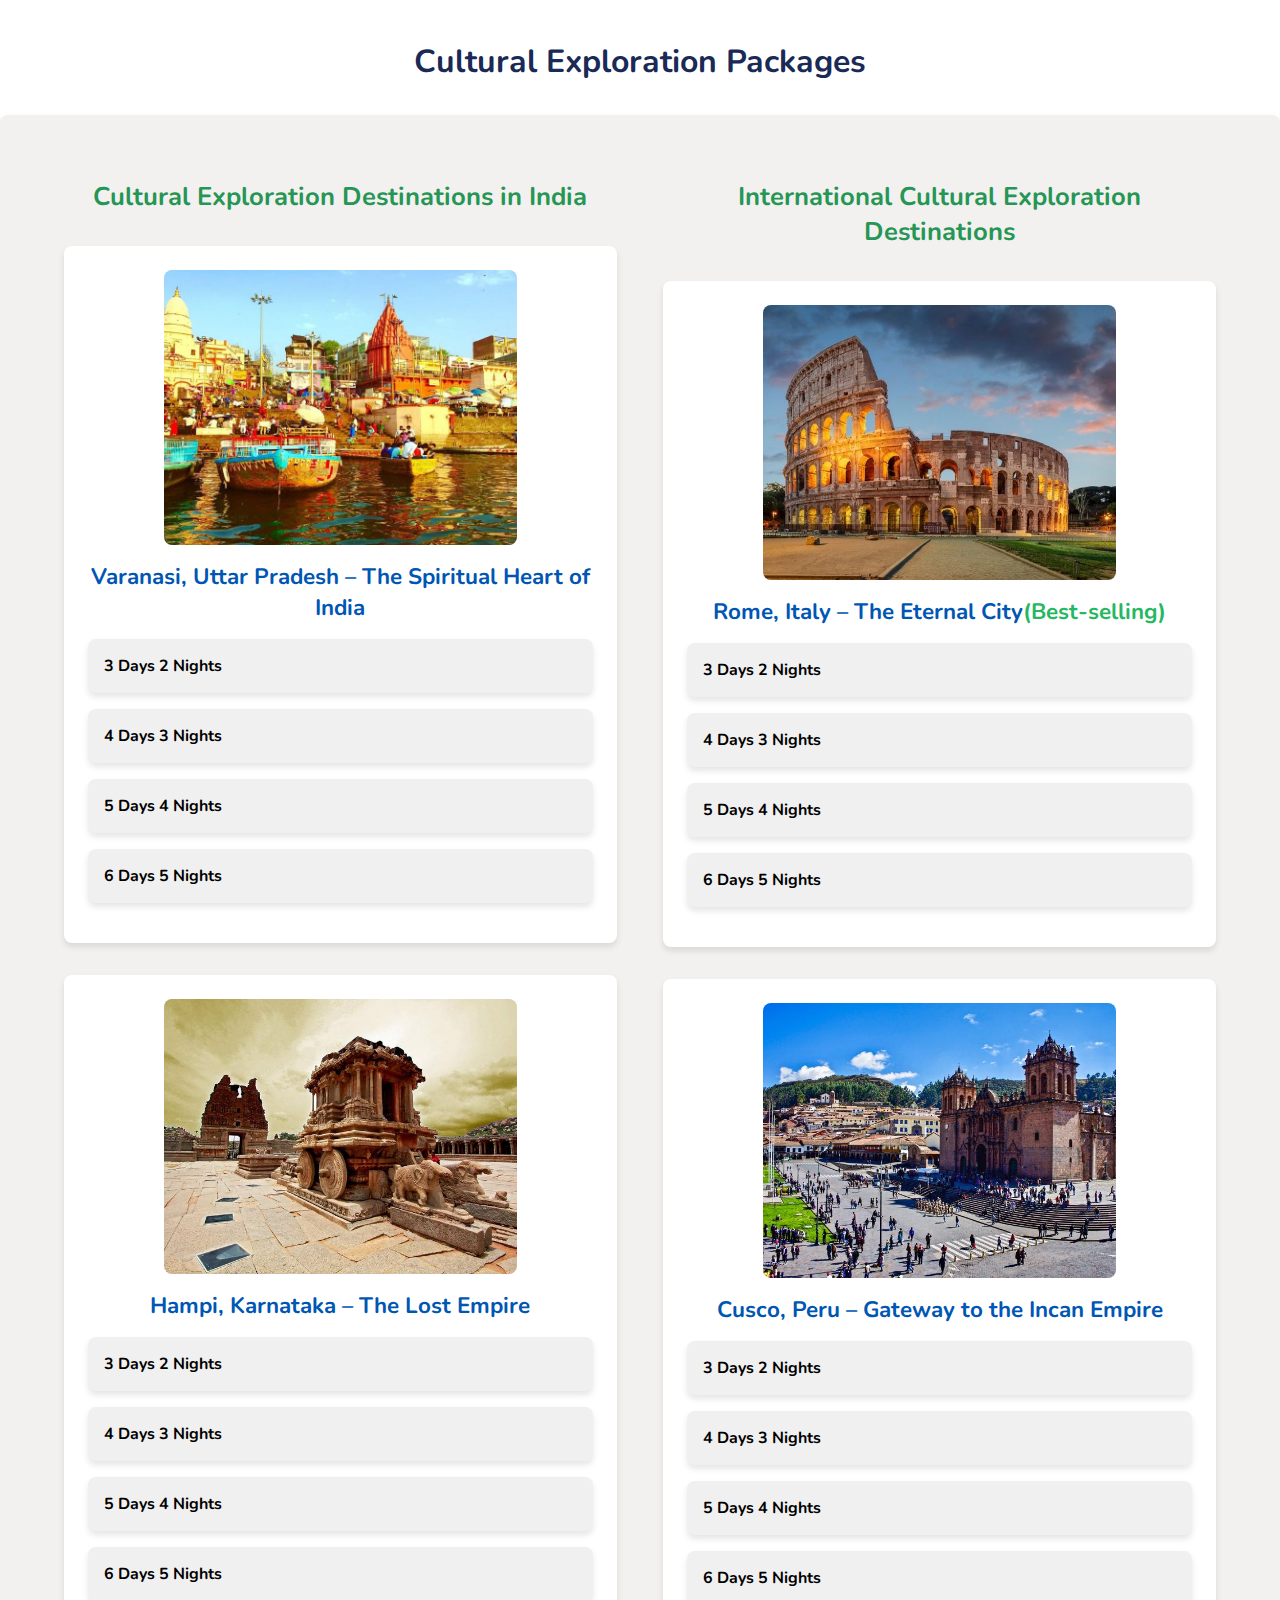
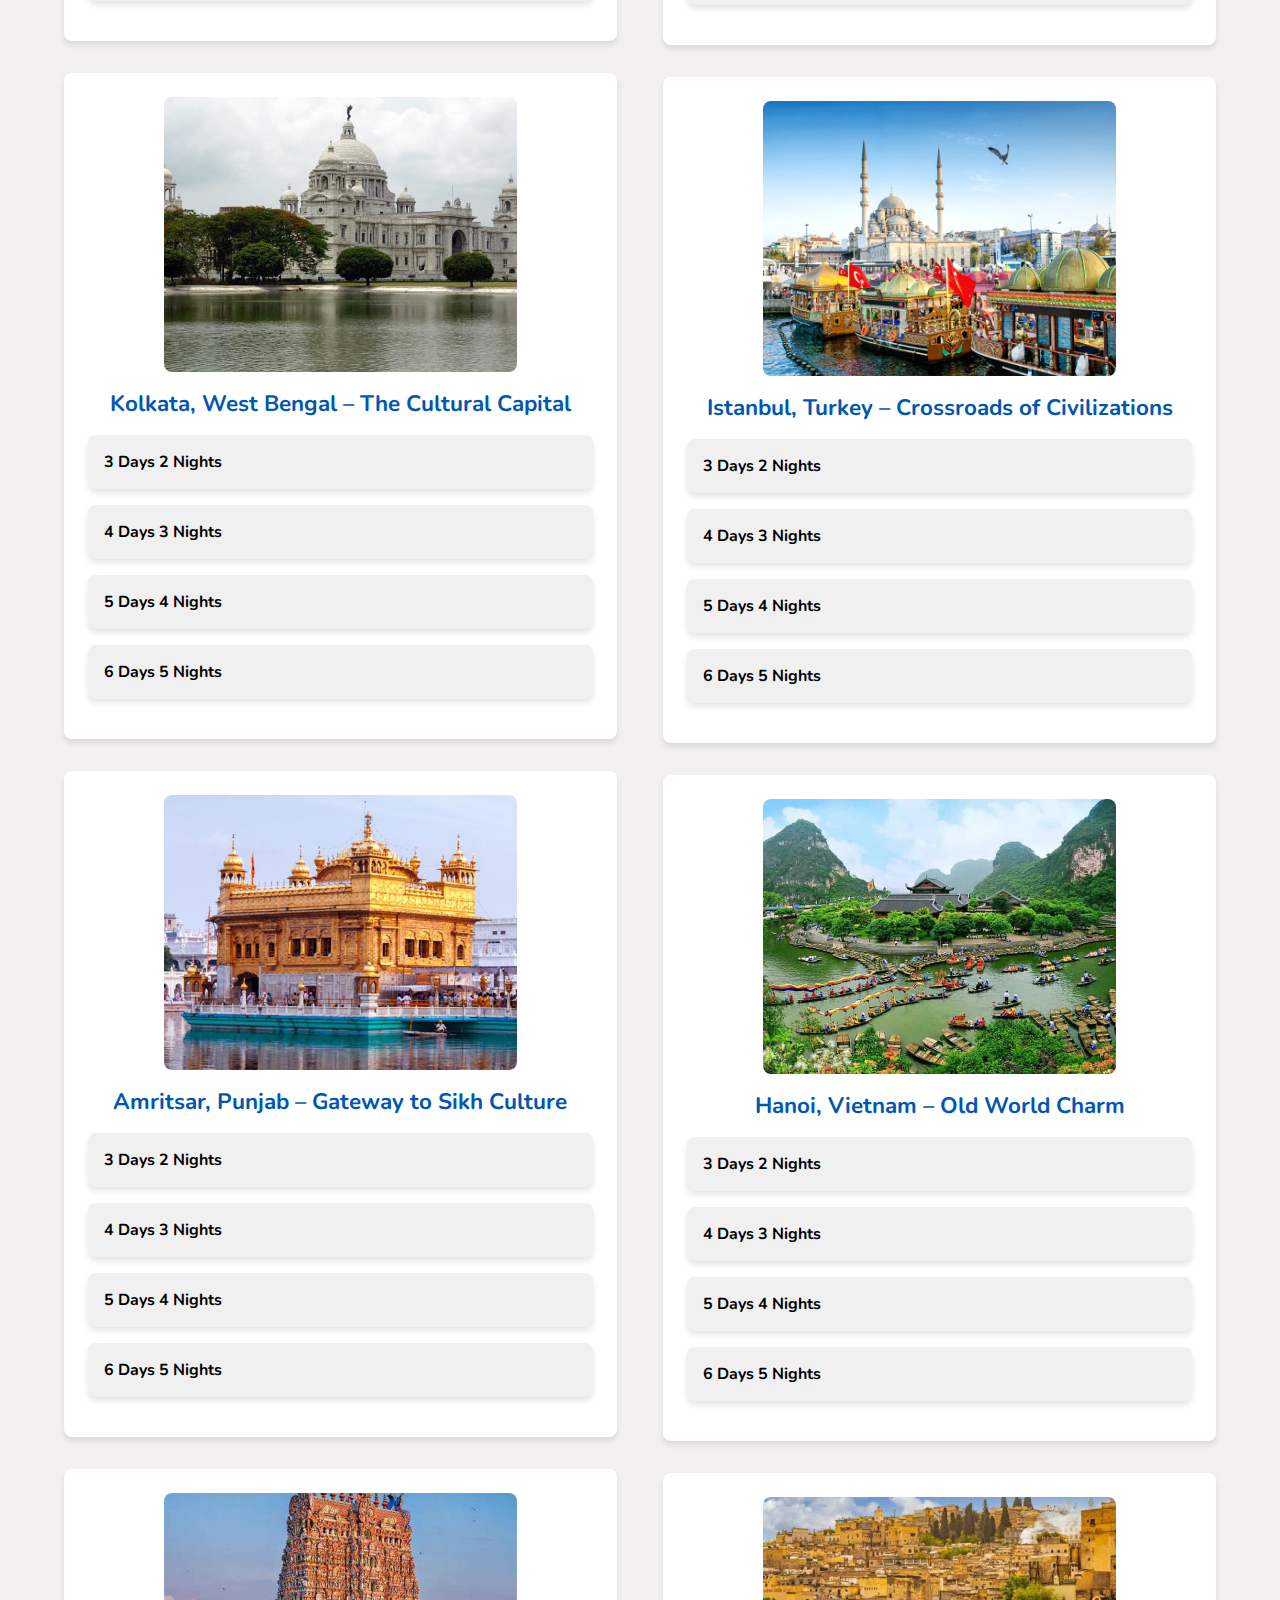
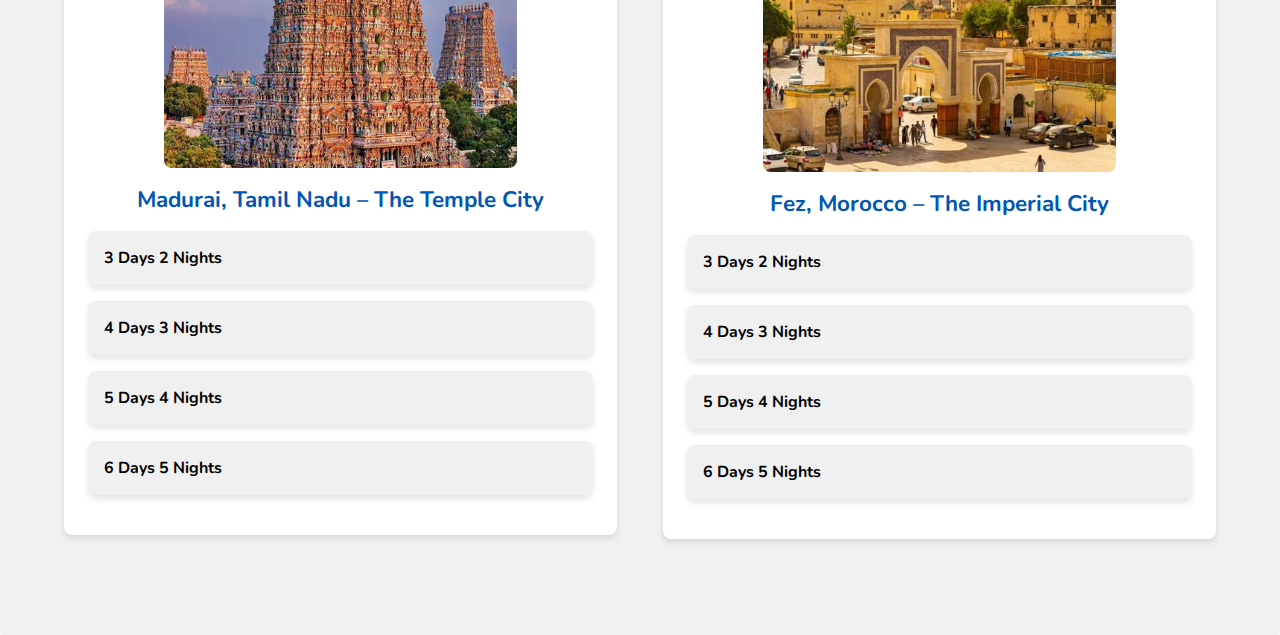
<file: cultural.html>
<!DOCTYPE html>
<html lang="en">
<head>
    <meta charset="UTF-8">
    <meta name="viewport" content="width=device-width, initial-scale=1.0">
    <title>Cultural Exploration Packages</title>
    <link rel="stylesheet" href="packages.css"> <!-- Your CSS file -->
</head>
<body>
    <h1>Cultural Exploration Packages</h1>
    <section class="section">
        <div class="container">
            <!-- Left Section: India -->
            <div class="india-section">
                <h2>Cultural Exploration Destinations in India</h2>
                <div class="destination">
                    <img src="packages/CulturalExploration/India/varanasi.png" alt="Varanasi Spiritual Heart of India">
                    <h3>Varanasi, Uttar Pradesh – The Spiritual Heart of India</h3>
                    <div class="packages">
                        <div class="package">
                            <h4>3 Days 2 Nights</h4>
                            <div class="package-details">
                                <h5>Day 1: Arrival in Varanasi</h5>
                                <p>Arrive in Varanasi and check-in to a spiritual guesthouse. Witness the evening Ganga Aarti at Dashashwamedh Ghat. Overnight stay in a spiritual guesthouse.</p>
                                
                                <h5>Day 2: Temple Tour and Boat Ride</h5>
                                <p>Visit the Kashi Vishwanath Temple, Sankat Mochan Temple, and Bharat Mata Temple. Enjoy an early morning boat ride on the Ganges. Overnight stay in a spiritual guesthouse.</p>
                                
                                <h5>Day 3: Departure</h5>
                                <p>After breakfast, explore the narrow lanes of Varanasi and shop for local crafts before departure.</p>
                            </div>
                        </div>
                        <div class="package">
                            <h4>4 Days 3 Nights</h4>
                            <div class="package-details">
                                <h5>Day 1: Arrival in Varanasi</h5>
                                <p>Arrive in Varanasi and check-in to a riverside heritage inn. Witness the mesmerizing evening Ganga Aarti. Overnight stay in a riverside heritage inn.</p>
                                
                                <h5>Day 2: Temple Tour and Cultural Exploration</h5>
                                <p>Visit renowned temples including Kashi Vishwanath and Durga Temple. Explore the Banaras Hindu University campus and Bharat Kala Bhavan Museum. Overnight stay in a riverside heritage inn.</p>
                                
                                <h5>Day 3: Sarnath Excursion</h5>
                                <p>Take a short trip to Sarnath, the site of Buddha's first sermon. Explore Dhamek Stupa and the Archaeological Museum. Overnight stay in a riverside heritage inn.</p>
                                
                                <h5>Day 4: Departure</h5>
                                <p>Enjoy a final walk along the ghats before departing.</p>
                            </div>
                        </div>
                        <div class="package">
                            <h4>5 Days 4 Nights</h4>
                            <div class="package-details">
                                <h5>Day 1: Arrival in Varanasi</h5>
                                <p>Arrive in Varanasi and check-in to a luxury boutique hotel. Attend the enchanting evening Ganga Aarti. Overnight stay in a luxury boutique hotel.</p>
                                
                                <h5>Day 2: Temple Tour and Local Markets</h5>
                                <p>Visit key temples and spend time exploring the bustling bazaars of Varanasi for silk sarees and handicrafts. Overnight stay in a luxury boutique hotel.</p>
                                
                                <h5>Day 3: Sarnath and Cultural Evening</h5>
                                <p>Take an excursion to Sarnath and enjoy a cultural evening with classical music and dance performances. Overnight stay in a luxury boutique hotel.</p>
                                
                                <h5>Day 4: Boat Ride and Culinary Exploration</h5>
                                <p>Enjoy a sunrise boat ride on the Ganges and savor traditional Banarasi cuisine at local eateries. Overnight stay in a luxury boutique hotel.</p>
                                
                                <h5>Day 5: Departure</h5>
                                <p>Take a morning stroll along the ghats before departing.</p>
                            </div>
                        </div>
                        <div class="package">
                            <h4>6 Days 5 Nights</h4>
                            <div class="package-details">
                                <h5>Day 1: Arrival in Varanasi</h5>
                                <p>Arrive in Varanasi and check-in to a serene ashram retreat. Witness the captivating evening Ganga Aarti. Overnight stay in a serene ashram retreat.</p>
                                
                                <h5>Day 2: Temple Tour and Ghats Walk</h5>
                                <p>Visit prominent temples and take a leisurely walk along the ghats, experiencing the spiritual essence of the city. Overnight stay in a serene ashram retreat.</p>
                                
                                <h5>Day 3: Sarnath and Spiritual Sessions</h5>
                                <p>Explore Sarnath and participate in a guided meditation or yoga session. Overnight stay in a serene ashram retreat.</p>
                                
                                <h5>Day 4: Cultural Exploration and Boat Ride</h5>
                                <p>Visit historical sites and enjoy an evening boat ride to witness the illuminated ghats. Overnight stay in a serene ashram retreat.</p>
                                
                                <h5>Day 5: Local Experiences</h5>
                                <p>Interact with artisans, visit a silk weaving workshop, and indulge in local street food. Overnight stay in a serene ashram retreat.</p>
                                
                                <h5>Day 6: Departure</h5>
                                <p>After breakfast, reflect on your journey before departing.</p>
                            </div>
                        </div>
                    </div>
                </div>

                <div class="destination">
                    <img src="packages/CulturalExploration/India/hampi_img.png" alt="Hampi The Lost Empire">
                    <h3>Hampi, Karnataka – The Lost Empire</h3>
                    <div class="packages">
                        <div class="package">
                            <h4>3 Days 2 Nights</h4>
                            <div class="package-details">
                                <h5>Day 1: Arrival in Hampi</h5>
                                <p>Arrive in Hampi and check-in to a traditional guesthouse. Begin your journey by exploring the Virupaksha Temple and nearby ruins. Overnight stay in a traditional guesthouse.</p>
                                
                                <h5>Day 2: Explore Hampi’s Heritage</h5>
                                <p>Visit the Vijaya Vittala Temple, famous for its iconic stone chariot and musical pillars. Explore the Hampi Bazaar and enjoy a sunset view from Matanga Hill. Overnight stay in a traditional guesthouse.</p>
                                
                                <h5>Day 3: Departure</h5>
                                <p>After breakfast, explore the royal enclosures and monuments before departing for your onward journey.</p>
                            </div>
                        </div>
                        <div class="package">
                            <h4>4 Days 3 Nights</h4>
                            <div class="package-details">
                                <h5>Day 1: Arrival in Hampi</h5>
                                <p>Arrive in Hampi and check-in to a heritage hotel. Visit the Virupaksha Temple and enjoy an evening stroll along the Tungabhadra River. Overnight stay in a heritage hotel.</p>
                                
                                <h5>Day 2: Discover Architectural Marvels</h5>
                                <p>Explore the Vijaya Vittala Temple, Lotus Mahal, and Queen’s Bath. Visit the Elephant Stables and enjoy a sunset at Hemakuta Hill. Overnight stay in a heritage hotel.</p>
                                
                                <h5>Day 3: Nature and Local Culture</h5>
                                <p>Visit the Daroji Bear Sanctuary and relax by the Tungabhadra Dam. Spend the evening exploring Hampi’s local crafts. Overnight stay in a heritage hotel.</p>
                                
                                <h5>Day 4: Departure</h5>
                                <p>After breakfast, explore any remaining sights before checking out and departing.</p>
                            </div>
                        </div>
                        <div class="package">
                            <h4>5 Days 4 Nights</h4>
                            <div class="package-details">
                                <h5>Day 1: Arrival in Hampi</h5>
                                <p>Arrive in Hampi and check-in to a riverside eco-resort. Begin by visiting the Virupaksha Temple and Hampi Bazaar. Overnight stay in a riverside eco-resort.</p>
                                
                                <h5>Day 2: Temples and Ruins</h5>
                                <p>Visit Vijaya Vittala Temple, Achyutaraya Temple, and explore the ancient aqueducts and step wells. Overnight stay in a riverside eco-resort.</p>
                                
                                <h5>Day 3: Adventure and Sightseeing</h5>
                                <p>Go for a cycling tour of the ruins, visit the Royal Enclosure, and climb Anjanadri Hill for a panoramic view. Overnight stay in a riverside eco-resort.</p>
                                
                                <h5>Day 4: Nature and Relaxation</h5>
                                <p>Enjoy a visit to the Daroji Bear Sanctuary and a peaceful evening by the Tungabhadra River. Overnight stay in a riverside eco-resort.</p>
                                
                                <h5>Day 5: Departure</h5>
                                <p>After breakfast, explore the remaining sites before departure.</p>
                            </div>
                        </div>
                        <div class="package">
                            <h4>6 Days 5 Nights</h4>
                            <div class="package-details">
                                <h5>Day 1: Arrival in Hampi</h5>
                                <p>Arrive in Hampi and check-in to a luxury resort. Visit the Virupaksha Temple and enjoy a guided tour of Hampi Bazaar. Overnight stay in a luxury resort.</p>
                                
                                <h5>Day 2: Historical Exploration</h5>
                                <p>Explore the Vijaya Vittala Temple, Royal Enclosure, and Zanana Enclosure. Visit the Queen’s Bath and Lotus Mahal. Overnight stay in a luxury resort.</p>
                                
                                <h5>Day 3: Adventure and Sunset Views</h5>
                                <p>Embark on a bouldering adventure amidst Hampi’s unique landscapes and enjoy a sunset view from Matanga Hill. Overnight stay in a luxury resort.</p>
                                
                                <h5>Day 4: Wildlife and Nature</h5>
                                <p>Visit the Daroji Bear Sanctuary and enjoy the natural beauty of the Tungabhadra Dam. Overnight stay in a luxury resort.</p>
                                
                                <h5>Day 5: Cultural Exploration</h5>
                                <p>Interact with local artisans, visit a traditional village, and learn about Hampi’s cultural heritage. Overnight stay in a luxury resort.</p>
                                
                                <h5>Day 6: Departure</h5>
                                <p>After breakfast, bid farewell to Hampi’s enchanting ruins and depart for your onward journey.</p>
                            </div>
                        </div>
                    </div>
                </div>

                <div class="destination">
                    <img src="packages/CulturalExploration/India/kolkata_image.png" alt="Kolkata The Cultural Capital">
                    <h3>Kolkata, West Bengal – The Cultural Capital</h3>
                    <div class="packages">
                        <div class="package">
                            <h4>3 Days 2 Nights</h4>
                            <div class="package-details">
                                <h5>Day 1: Arrival in Kolkata</h5>
                                <p>Arrive in Kolkata and check-in to a boutique hotel. Begin with a visit to Victoria Memorial and an evening stroll along the Hooghly River. Overnight stay in a boutique hotel.</p>
                                
                                <h5>Day 2: City Highlights</h5>
                                <p>Explore the Indian Museum, Howrah Bridge, and St. Paul’s Cathedral. Enjoy a tram ride for a unique experience. Overnight stay in a boutique hotel.</p>
                                
                                <h5>Day 3: Departure</h5>
                                <p>After breakfast, visit Dakshineswar Kali Temple before checking out and departing for your onward journey.</p>
                            </div>
                        </div>
                        <div class="package">
                            <h4>4 Days 3 Nights</h4>
                            <div class="package-details">
                                <h5>Day 1: Arrival in Kolkata</h5>
                                <p>Arrive in Kolkata and check-in to a heritage hotel. Begin with a visit to Victoria Memorial and a walk through the Indian Botanical Garden. Overnight stay in a heritage hotel.</p>
                                
                                <h5>Day 2: Historic and Cultural Sights</h5>
                                <p>Explore the Marble Palace, Indian Museum, and Kalighat Temple. End the day with a boat ride on the Hooghly River. Overnight stay in a heritage hotel.</p>
                                
                                <h5>Day 3: Local Flavors</h5>
                                <p>Visit College Street, famous for books, and try authentic Bengali cuisine. Spend the evening shopping at New Market. Overnight stay in a heritage hotel.</p>
                                
                                <h5>Day 4: Departure</h5>
                                <p>After breakfast, visit the Dakshineswar Kali Temple and Belur Math before departing.</p>
                            </div>
                        </div>
                        <div class="package">
                            <h4>5 Days 4 Nights</h4>
                            <div class="package-details">
                                <h5>Day 1: Arrival in Kolkata</h5>
                                <p>Arrive in Kolkata and check-in to a luxury hotel. Visit Victoria Memorial and enjoy a sunset view at Princep Ghat. Overnight stay in a luxury hotel.</p>
                                
                                <h5>Day 2: Cultural Exploration</h5>
                                <p>Visit the Indian Museum, Marble Palace, and Kalighat Temple. Take a tram ride through the old city. Overnight stay in a luxury hotel.</p>
                                
                                <h5>Day 3: Historical Sites</h5>
                                <p>Explore the Howrah Bridge, Fort William, and St. Paul’s Cathedral. Spend the evening at Eco Park. Overnight stay in a luxury hotel.</p>
                                
                                <h5>Day 4: Local Markets and Cuisine</h5>
                                <p>Spend the day exploring College Street, Kumartuli, and tasting authentic Bengali sweets like rasgulla and sandesh. Overnight stay in a luxury hotel.</p>
                                
                                <h5>Day 5: Departure</h5>
                                <p>After breakfast, visit Dakshineswar Kali Temple and Belur Math before departure.</p>
                            </div>
                        </div>
                        <div class="package">
                            <h4>6 Days 5 Nights</h4>
                            <div class="package-details">
                                <h5>Day 1: Arrival in Kolkata</h5>
                                <p>Arrive in Kolkata and check-in to a riverside resort. Visit Victoria Memorial and enjoy an evening at Princep Ghat. Overnight stay in a riverside resort.</p>
                                
                                <h5>Day 2: City Heritage</h5>
                                <p>Explore the Marble Palace, Indian Museum, and Howrah Bridge. End the day with a boat ride on the Hooghly River. Overnight stay in a riverside resort.</p>
                                
                                <h5>Day 3: Cultural Discovery</h5>
                                <p>Visit Kalighat Temple, Kumartuli, and take a tram ride through College Street. Enjoy authentic Bengali cuisine. Overnight stay in a riverside resort.</p>
                                
                                <h5>Day 4: Nature and Relaxation</h5>
                                <p>Spend the day at the Indian Botanical Garden and Eco Park. Enjoy an evening at Rabindra Sarobar Lake. Overnight stay in a riverside resort.</p>
                                
                                <h5>Day 5: Local Markets</h5>
                                <p>Explore New Market and South City Mall. Shop for traditional textiles and enjoy Kolkata’s street food. Overnight stay in a riverside resort.</p>
                                
                                <h5>Day 6: Departure</h5>
                                <p>After breakfast, visit Dakshineswar Kali Temple and Belur Math before checking out and departing.</p>
                            </div>
                        </div>
                    </div>
                </div>

                <div class="destination">
                    <img src="packages/CulturalExploration/India/amritsar_temple.png" alt="Amritsar Gateway to Sikh Culture">
                    <h3>Amritsar, Punjab – Gateway to Sikh Culture</h3>
                    <div class="packages">
                        <div class="package">
                            <h4>3 Days 2 Nights</h4>
                            <div class="package-details">
                                <h5>Day 1: Arrival in Amritsar</h5>
                                <p>Arrive in Amritsar and check-in to a boutique hotel. Visit the Golden Temple and immerse yourself in its spiritual ambiance. Overnight stay in a boutique hotel.</p>
                                <h5>Day 2: Cultural Exploration</h5>
                                <p>Visit Jallianwala Bagh and the Partition Museum. Enjoy the Wagah Border evening ceremony. Overnight stay in a boutique hotel.</p>
                                <h5>Day 3: Departure</h5>
                                <p>After breakfast, explore local markets for souvenirs before departing for your onward journey.</p>
                            </div>
                        </div>
                        <div class="package">
                            <h4>4 Days 3 Nights</h4>
                            <div class="package-details">
                                <h5>Day 1: Arrival in Amritsar</h5>
                                <p>Arrive in Amritsar and check-in to a heritage hotel. Begin your visit with the iconic Golden Temple. Overnight stay in a heritage hotel.</p>
                                <h5>Day 2: History and Heritage</h5>
                                <p>Explore Jallianwala Bagh and the Partition Museum. Attend the Wagah Border ceremony. Overnight stay in a heritage hotel.</p>
                                <h5>Day 3: Local Culture</h5>
                                <p>Visit Gobindgarh Fort and enjoy its cultural performances. Shop for traditional textiles at local markets. Overnight stay in a heritage hotel.</p>
                                <h5>Day 4: Departure</h5>
                                <p>After breakfast, check out and depart with memorable experiences.</p>
                            </div>
                        </div>
                        <div class="package">
                            <h4>5 Days 4 Nights</h4>
                            <div class="package-details">
                                <h5>Day 1: Arrival in Amritsar</h5>
                                <p>Arrive in Amritsar and check-in to a luxury hotel. Begin your visit with the serene Golden Temple. Overnight stay in a luxury hotel.</p>
                                <h5>Day 2: Historical Journey</h5>
                                <p>Visit Jallianwala Bagh, Partition Museum, and Maharaja Ranjit Singh Museum. Attend the Wagah Border ceremony in the evening. Overnight stay in a luxury hotel.</p>
                                <h5>Day 3: Sikh Culture and Cuisine</h5>
                                <p>Explore the Akal Takht and enjoy authentic Punjabi food at local dhabas. Visit Gobindgarh Fort in the evening. Overnight stay in a luxury hotel.</p>
                                <h5>Day 4: Nearby Attractions</h5>
                                <p>Take a day trip to Tarn Taran Sahib and Khalsa College. Return for leisure time at the hotel. Overnight stay in a luxury hotel.</p>
                                <h5>Day 5: Departure</h5>
                                <p>After breakfast, shop for souvenirs before departing for your onward journey.</p>
                            </div>
                        </div>
                        <div class="package">
                            <h4>6 Days 5 Nights</h4>
                            <div class="package-details">
                                <h5>Day 1: Arrival in Amritsar</h5>
                                <p>Arrive in Amritsar and check-in to a riverside resort. Begin your visit with the spiritual Golden Temple. Overnight stay in a riverside resort.</p>
                                <h5>Day 2: Historical Landmarks</h5>
                                <p>Explore Jallianwala Bagh, the Partition Museum, and Maharaja Ranjit Singh Museum. Attend the Wagah Border retreat ceremony. Overnight stay in a riverside resort.</p>
                                <h5>Day 3: Culture and Spirituality</h5>
                                <p>Visit Gobindgarh Fort, Akal Takht, and Durgiana Temple. Enjoy traditional Punjabi performances. Overnight stay in a riverside resort.</p>
                                <h5>Day 4: Local Adventures</h5>
                                <p>Take a trip to Pul Kanjri historical site and Tarn Taran Sahib. Relax at the resort in the evening. Overnight stay in a riverside resort.</p>
                                <h5>Day 5: Leisure and Exploration</h5>
                                <p>Enjoy a relaxed day exploring local markets, tasting street food, and indulging in spa services. Overnight stay in a riverside resort.</p>
                                <h5>Day 6: Departure</h5>
                                <p>After breakfast, depart with unforgettable memories of Amritsar.</p>
                            </div>
                        </div>
                    </div>
                </div>

                <div class="destination">
                    <img src="packages/CulturalExploration/India/madurai_temple.png" alt="Madurai The Temple City">
                    <h3>Madurai, Tamil Nadu – The Temple City</h3>
                    <div class="packages">
                        <div class="package">
                            <h4>3 Days 2 Nights</h4>
                            <div class="package-details">
                                <h5>Day 1: Arrival in Madurai</h5>
                                <p>Arrive in Madurai and check-in to a boutique hotel. Visit the iconic Meenakshi Amman Temple and enjoy the evening Aarti ceremony. Overnight stay in a boutique hotel.</p>
                                <h5>Day 2: Cultural Exploration</h5>
                                <p>Explore Thirumalai Nayakar Mahal, Gandhi Memorial Museum, and Vandiyur Mariamman Teppakulam. Overnight stay in a boutique hotel.</p>
                                <h5>Day 3: Departure</h5>
                                <p>After breakfast, visit local markets for souvenirs before departing for your onward journey.</p>
                            </div>
                        </div>
                        <div class="package">
                            <h4>4 Days 3 Nights</h4>
                            <div class="package-details">
                                <h5>Day 1: Arrival in Madurai</h5>
                                <p>Arrive in Madurai and check-in to a heritage hotel. Begin your journey with a visit to Meenakshi Amman Temple. Overnight stay in a heritage hotel.</p>
                                <h5>Day 2: Historical Landmarks</h5>
                                <p>Visit Thirumalai Nayakar Mahal, Gandhi Memorial Museum, and Alagar Kovil. Overnight stay in a heritage hotel.</p>
                                <h5>Day 3: Cultural Immersion</h5>
                                <p>Explore Vandiyur Mariamman Teppakulam and take a short trip to Pazhamudircholai Temple. Overnight stay in a heritage hotel.</p>
                                <h5>Day 4: Departure</h5>
                                <p>After breakfast, check out and depart with fond memories.</p>
                            </div>
                        </div>
                        <div class="package">
                            <h4>5 Days 4 Nights</h4>
                            <div class="package-details">
                                <h5>Day 1: Arrival in Madurai</h5>
                                <p>Arrive in Madurai and check-in to a luxury hotel. Visit the Meenakshi Amman Temple to start your journey. Overnight stay in a luxury hotel.</p>
                                <h5>Day 2: Historical and Spiritual Sites</h5>
                                <p>Explore Thirumalai Nayakar Mahal, Gandhi Memorial Museum, and Vandiyur Mariamman Teppakulam. Overnight stay in a luxury hotel.</p>
                                <h5>Day 3: Excursions</h5>
                                <p>Take a day trip to Rameswaram and visit the Ramanathaswamy Temple. Return to Madurai for an overnight stay in a luxury hotel.</p>
                                <h5>Day 4: Cultural Experiences</h5>
                                <p>Visit Alagar Kovil and Pazhamudircholai Temple. Enjoy traditional Tamil cuisine at local eateries. Overnight stay in a luxury hotel.</p>
                                <h5>Day 5: Departure</h5>
                                <p>After breakfast, explore local markets for unique souvenirs before departing for your onward journey.</p>
                            </div>
                        </div>
                        <div class="package">
                            <h4>6 Days 5 Nights</h4>
                            <div class="package-details">
                                <h5>Day 1: Arrival in Madurai</h5>
                                <p>Arrive in Madurai and check-in to a riverside resort. Visit Meenakshi Amman Temple and attend the evening Aarti. Overnight stay in a riverside resort.</p>
                                <h5>Day 2: City Highlights</h5>
                                <p>Explore Thirumalai Nayakar Mahal, Gandhi Memorial Museum, and Alagar Kovil. Overnight stay in a riverside resort.</p>
                                <h5>Day 3: Day Trip to Rameswaram</h5>
                                <p>Visit Rameswaram to see Ramanathaswamy Temple and Dhanushkodi. Return to Madurai for an overnight stay in a riverside resort.</p>
                                <h5>Day 4: Cultural Heritage</h5>
                                <p>Visit Vandiyur Mariamman Teppakulam, Pazhamudircholai Temple, and enjoy a folk art performance. Overnight stay in a riverside resort.</p>
                                <h5>Day 5: Leisure Day</h5>
                                <p>Relax at the resort or take a short visit to nearby cultural spots. Indulge in spa services. Overnight stay in a riverside resort.</p>
                                <h5>Day 6: Departure</h5>
                                <p>After breakfast, shop for souvenirs before departing for your onward journey.</p>
                            </div>
                        </div>
                    </div>
                </div>
            </div>

            

            <!-- Right Section: International -->
            <div class="international-section">
                <h2>International Cultural Exploration Destinations</h2>
                <div class="destination">
                    <img src="packages/CulturalExploration/International/rome_image.png" alt="Rome The Eternal City">
                    <h3>Rome, Italy – The Eternal City<span>(Best-selling)</span></h3>
                    <div class="packages">
                        <div class="package">
                            <h4>3 Days 2 Nights</h4>
                            <div class="package-details">
                                <h5>Day 1: Arrival in Rome</h5>
                                <p>Arrive in Rome and check-in to a charming city hotel. Visit the Colosseum and Roman Forum. Overnight stay in a charming city hotel.</p>
                                <h5>Day 2: Vatican City Tour</h5>
                                <p>Explore Vatican City, including St. Peter’s Basilica and the Vatican Museums. Spend the evening at Piazza Navona. Overnight stay in a charming city hotel.</p>
                                <h5>Day 3: Departure</h5>
                                <p>After breakfast, visit the Trevi Fountain and Spanish Steps before checking out and departing.</p>
                            </div>
                        </div>
                        <div class="package">
                            <h4>4 Days 3 Nights</h4>
                            <div class="package-details">
                                <h5>Day 1: Arrival in Rome</h5>
                                <p>Arrive in Rome and check-in to a boutique hotel. Explore the Colosseum and Roman Forum. Overnight stay in a boutique hotel.</p>
                                <h5>Day 2: Vatican City and Historical Rome</h5>
                                <p>Discover Vatican City, including the Vatican Museums and Sistine Chapel. Later, visit Piazza Navona and Campo de' Fiori. Overnight stay in a boutique hotel.</p>
                                <h5>Day 3: Baroque and Renaissance Rome</h5>
                                <p>Tour the Trevi Fountain, Spanish Steps, and the Pantheon. Enjoy an evening stroll along the Tiber River. Overnight stay in a boutique hotel.</p>
                                <h5>Day 4: Departure</h5>
                                <p>After breakfast, visit the local markets before checking out and departing.</p>
                            </div>
                        </div>
                        <div class="package">
                            <h4>5 Days 4 Nights</h4>
                            <div class="package-details">
                                <h5>Day 1: Arrival in Rome</h5>
                                <p>Arrive in Rome and check-in to a luxury hotel. Visit the Colosseum and Palatine Hill. Overnight stay in a luxury hotel.</p>
                                <h5>Day 2: Vatican City Exploration</h5>
                                <p>Explore Vatican City, including the Vatican Museums, Sistine Chapel, and St. Peter’s Basilica. Overnight stay in a luxury hotel.</p>
                                <h5>Day 3: Baroque Wonders</h5>
                                <p>Tour the Trevi Fountain, Spanish Steps, and Piazza Navona. Spend the evening at Trastevere. Overnight stay in a luxury hotel.</p>
                                <h5>Day 4: Day Trip to Tivoli</h5>
                                <p>Take a day trip to Tivoli to visit Villa Adriana and Villa d’Este. Return to Rome in the evening. Overnight stay in a luxury hotel.</p>
                                <h5>Day 5: Departure</h5>
                                <p>After breakfast, enjoy a relaxing morning before checking out and departing.</p>
                            </div>
                        </div>
                        <div class="package">
                            <h4>6 Days 5 Nights</h4>
                            <div class="package-details">
                                <h5>Day 1: Arrival in Rome</h5>
                                <p>Arrive in Rome and check-in to a five-star resort. Explore the Colosseum and Roman Forum. Overnight stay in a five-star resort.</p>
                                <h5>Day 2: Vatican City and Baroque Masterpieces</h5>
                                <p>Tour Vatican City, including the Sistine Chapel and St. Peter’s Basilica. Visit Piazza Navona and Campo de' Fiori. Overnight stay in a five-star resort.</p>
                                <h5>Day 3: Day Trip to Pompeii</h5>
                                <p>Take a guided day trip to Pompeii to explore the ancient ruins. Return to Rome in the evening. Overnight stay in a five-star resort.</p>
                                <h5>Day 4: Renaissance Art and Architecture</h5>
                                <p>Discover Renaissance treasures at the Pantheon, Trevi Fountain, and the Spanish Steps. Overnight stay in a five-star resort.</p>
                                <h5>Day 5: Day Trip to Florence</h5>
                                <p>Take a high-speed train to Florence for a day of art and history. Visit the Uffizi Gallery and Florence Cathedral. Return to Rome. Overnight stay in a five-star resort.</p>
                                <h5>Day 6: Departure</h5>
                                <p>After breakfast, shop for souvenirs before checking out and departing.</p>
                            </div>
                        </div>
                    </div>
                </div>
                
                <div class="destination">
                    <img src="packages/CulturalExploration/International/cusco_peru.png" alt="Cusco Gateway to the Incan Empire">
                    <h3>Cusco, Peru – Gateway to the Incan Empire</h3>
                    <div class="packages">
                        <div class="package">
                            <h4>3 Days 2 Nights</h4>
                            <div class="package-details">
                                <h5>Day 1: Arrival in Cusco</h5>
                                <p>Arrive in Cusco and check-in to a boutique hotel. Spend the day acclimatizing to the altitude and exploring the city's historic streets. Overnight stay in a boutique hotel.</p>
                                <h5>Day 2: Sacsayhuamán and City Tour</h5>
                                <p>Visit the Sacsayhuamán archaeological site in the morning. In the afternoon, enjoy a guided tour of Cusco, including Plaza de Armas and Qorikancha. Overnight stay in a boutique hotel.</p>
                                <h5>Day 3: Departure</h5>
                                <p>After breakfast, explore the San Pedro Market before checking out and departing for your onward journey.</p>
                            </div>
                        </div>
                        <div class="package">
                            <h4>4 Days 3 Nights</h4>
                            <div class="package-details">
                                <h5>Day 1: Arrival in Cusco</h5>
                                <p>Arrive in Cusco and check-in to a heritage hotel. Spend the evening exploring the charming streets of San Blas. Overnight stay in a heritage hotel.</p>
                                <h5>Day 2: Sacred Valley Exploration</h5>
                                <p>Take a day trip to the Sacred Valley, visiting Pisac and Ollantaytambo. Return to Cusco for an overnight stay in a heritage hotel.</p>
                                <h5>Day 3: Archaeological Wonders</h5>
                                <p>Explore Sacsayhuamán, Tambomachay, and other nearby ruins. Spend the evening enjoying traditional Peruvian cuisine. Overnight stay in a heritage hotel.</p>
                                <h5>Day 4: Departure</h5>
                                <p>After breakfast, shop for souvenirs before checking out and departing.</p>
                            </div>
                        </div>
                        <div class="package">
                            <h4>5 Days 4 Nights</h4>
                            <div class="package-details">
                                <h5>Day 1: Arrival in Cusco</h5>
                                <p>Arrive in Cusco and check-in to a luxury hotel. Relax and acclimate while enjoying views of the Andes. Overnight stay in a luxury hotel.</p>
                                <h5>Day 2: Sacred Valley and Maras</h5>
                                <p>Visit the Sacred Valley, including the Maras salt mines and Moray terraces. Return to Cusco for an overnight stay in a luxury hotel.</p>
                                <h5>Day 3: Machu Picchu Excursion</h5>
                                <p>Take a full-day guided tour of Machu Picchu, exploring its incredible ruins. Return to Cusco for an overnight stay in a luxury hotel.</p>
                                <h5>Day 4: Cusco City Highlights</h5>
                                <p>Discover Cusco's colonial landmarks, including the Cathedral and San Blas district. Overnight stay in a luxury hotel.</p>
                                <h5>Day 5: Departure</h5>
                                <p>After breakfast, explore local markets before checking out and departing.</p>
                            </div>
                        </div>
                        <div class="package">
                            <h4>6 Days 5 Nights</h4>
                            <div class="package-details">
                                <h5>Day 1: Arrival in Cusco</h5>
                                <p>Arrive in Cusco and check-in to an upscale resort. Spend the evening strolling through the city's vibrant squares. Overnight stay in an upscale resort.</p>
                                <h5>Day 2: Sacred Valley and Chinchero</h5>
                                <p>Explore the Sacred Valley, including Chinchero and Ollantaytambo. Return to Cusco for an overnight stay in an upscale resort.</p>
                                <h5>Day 3: Machu Picchu Expedition</h5>
                                <p>Embark on a journey to Machu Picchu with a guided tour of the ancient site. Return to Cusco for an overnight stay in an upscale resort.</p>
                                <h5>Day 4: Local Culture and Archaeology</h5>
                                <p>Visit Sacsayhuamán and Qorikancha. In the afternoon, enjoy a cultural experience with a Peruvian cooking class. Overnight stay in an upscale resort.</p>
                                <h5>Day 5: Tipón and Pikillacta</h5>
                                <p>Take a day trip to Tipón and Pikillacta, marveling at the engineering of the Incas. Overnight stay in an upscale resort.</p>
                                <h5>Day 6: Departure</h5>
                                <p>After breakfast, visit the San Pedro Market before checking out and departing for your onward journey.</p>
                            </div>
                        </div>
                    </div>
                </div>

                <div class="destination">
                    <img src="packages/CulturalExploration/International/istanbul.png" alt="Istanbul Crossroads of Civilizations">
                    <h3>Istanbul, Turkey – Crossroads of Civilizations</h3>
                    <div class="packages">
                        <div class="package">
                            <h4>3 Days 2 Nights</h4>
                            <div class="package-details">
                                <h5>Day 1: Arrival in Istanbul</h5>
                                <p>Arrive in Istanbul and check-in to a charming boutique hotel. Spend the evening exploring the vibrant Istiklal Street. Overnight stay in a boutique hotel.</p>
                                <h5>Day 2: Old City Tour</h5>
                                <p>Explore the historical Sultanahmet area, including the Hagia Sophia, Blue Mosque, and Topkapi Palace. Visit the Grand Bazaar for shopping. Overnight stay in a boutique hotel.</p>
                                <h5>Day 3: Departure</h5>
                                <p>After breakfast, take a leisurely Bosphorus cruise before checking out and departing for your onward journey.</p>
                            </div>
                        </div>
                        <div class="package">
                            <h4>4 Days 3 Nights</h4>
                            <div class="package-details">
                                <h5>Day 1: Arrival in Istanbul</h5>
                                <p>Arrive in Istanbul and check-in to a heritage hotel. Spend the evening enjoying traditional Turkish cuisine. Overnight stay in a heritage hotel.</p>
                                <h5>Day 2: Sultanahmet and Bosphorus</h5>
                                <p>Explore Sultanahmet, including Hagia Sophia and Topkapi Palace. Take an evening Bosphorus cruise. Overnight stay in a heritage hotel.</p>
                                <h5>Day 3: Asian Side Exploration</h5>
                                <p>Visit the Kadikoy district and enjoy the local markets and cafes. Explore Maiden’s Tower and relax by the sea. Overnight stay in a heritage hotel.</p>
                                <h5>Day 4: Departure</h5>
                                <p>After breakfast, visit the Spice Bazaar before checking out and departing.</p>
                            </div>
                        </div>
                        <div class="package">
                            <h4>5 Days 4 Nights</h4>
                            <div class="package-details">
                                <h5>Day 1: Arrival in Istanbul</h5>
                                <p>Arrive in Istanbul and check-in to a luxury hotel. Spend the evening walking along the Bosphorus promenade. Overnight stay in a luxury hotel.</p>
                                <h5>Day 2: Sultanahmet and Grand Bazaar</h5>
                                <p>Visit Hagia Sophia, Blue Mosque, and Topkapi Palace. Shop at the Grand Bazaar and enjoy Turkish tea. Overnight stay in a luxury hotel.</p>
                                <h5>Day 3: Bosphorus Cruise and Dolmabahçe Palace</h5>
                                <p>Take a morning Bosphorus cruise and visit Dolmabahçe Palace in the afternoon. Overnight stay in a luxury hotel.</p>
                                <h5>Day 4: Asian Side and Princes' Islands</h5>
                                <p>Explore the Asian side and take a ferry to the Princes' Islands for a relaxing day. Overnight stay in a luxury hotel.</p>
                                <h5>Day 5: Departure</h5>
                                <p>After breakfast, explore the Spice Bazaar before checking out and departing.</p>
                            </div>
                        </div>
                        <div class="package">
                            <h4>6 Days 5 Nights</h4>
                            <div class="package-details">
                                <h5>Day 1: Arrival in Istanbul</h5>
                                <p>Arrive in Istanbul and check-in to a five-star resort. Relax and enjoy the evening views of the Bosphorus. Overnight stay in a five-star resort.</p>
                                <h5>Day 2: Sultanahmet and Bosphorus Cruise</h5>
                                <p>Explore the Sultanahmet area, including Hagia Sophia, Blue Mosque, and Topkapi Palace. Take a sunset Bosphorus cruise. Overnight stay in a five-star resort.</p>
                                <h5>Day 3: Dolmabahçe Palace and Taksim</h5>
                                <p>Visit Dolmabahçe Palace and explore Taksim Square and Istiklal Street. Overnight stay in a five-star resort.</p>
                                <h5>Day 4: Princes' Islands and Asian Side</h5>
                                <p>Take a ferry to Princes' Islands for a relaxing day trip. Explore the Kadikoy district in the evening. Overnight stay in a five-star resort.</p>
                                <h5>Day 5: Local Markets and Hidden Gems</h5>
                                <p>Explore the Spice Bazaar and hidden gems like Balat and Fener districts. Enjoy a traditional Turkish bath. Overnight stay in a five-star resort.</p>
                                <h5>Day 6: Departure</h5>
                                <p>After breakfast, visit the Galata Tower for panoramic views before checking out and departing.</p>
                            </div>
                        </div>
                    </div>
                </div>
                
                <div class="destination">
                    <img src="packages/CulturalExploration/International/hanoi.png" alt="Hanoi Old World Charm">
                    <h3>Hanoi, Vietnam – Old World Charm</h3>
                    <div class="packages">
                        <div class="package">
                            <h4>3 Days 2 Nights</h4>
                            <div class="package-details">
                                <h5>Day 1: Arrival in Hanoi</h5>
                                <p>Arrive in Hanoi and check-in to a boutique hotel. Spend the evening exploring the Old Quarter. Overnight stay in a boutique hotel.</p>
                                <h5>Day 2: Historical Landmarks</h5>
                                <p>Visit Ho Chi Minh Mausoleum, One Pillar Pagoda, and the Temple of Literature. Enjoy a water puppet show in the evening. Overnight stay in a boutique hotel.</p>
                                <h5>Day 3: Departure</h5>
                                <p>After breakfast, visit the vibrant Dong Xuan Market before checking out and departing.</p>
                            </div>
                        </div>
                        <div class="package">
                            <h4>4 Days 3 Nights</h4>
                            <div class="package-details">
                                <h5>Day 1: Arrival in Hanoi</h5>
                                <p>Arrive in Hanoi and check-in to a heritage hotel. Explore Hoan Kiem Lake and Ngoc Son Temple in the evening. Overnight stay in a heritage hotel.</p>
                                <h5>Day 2: Old Quarter and Historical Tour</h5>
                                <p>Discover the Old Quarter, Ho Chi Minh Mausoleum, and the Temple of Literature. Enjoy local street food for dinner. Overnight stay in a heritage hotel.</p>
                                <h5>Day 3: Day Trip to Halong Bay</h5>
                                <p>Take a full-day excursion to Halong Bay, including a cruise and lunch. Return to Hanoi in the evening. Overnight stay in a heritage hotel.</p>
                                <h5>Day 4: Departure</h5>
                                <p>After breakfast, visit local markets before checking out and departing.</p>
                            </div>
                        </div>
                        <div class="package">
                            <h4>5 Days 4 Nights</h4>
                            <div class="package-details">
                                <h5>Day 1: Arrival in Hanoi</h5>
                                <p>Arrive in Hanoi and check-in to a luxury hotel. Spend the evening at Hoan Kiem Lake. Overnight stay in a luxury hotel.</p>
                                <h5>Day 2: Historical Tour</h5>
                                <p>Visit Ho Chi Minh Mausoleum, One Pillar Pagoda, and the Temple of Literature. Explore the Old Quarter in the evening. Overnight stay in a luxury hotel.</p>
                                <h5>Day 3: Halong Bay Cruise</h5>
                                <p>Enjoy a full-day cruise in Halong Bay with stops at caves and floating villages. Return to Hanoi in the evening. Overnight stay in a luxury hotel.</p>
                                <h5>Day 4: Cultural Exploration</h5>
                                <p>Discover Hanoi’s French Quarter, St. Joseph’s Cathedral, and enjoy a water puppet show. Overnight stay in a luxury hotel.</p>
                                <h5>Day 5: Departure</h5>
                                <p>After breakfast, shop for souvenirs at local markets before checking out and departing.</p>
                            </div>
                        </div>
                        <div class="package">
                            <h4>6 Days 5 Nights</h4>
                            <div class="package-details">
                                <h5>Day 1: Arrival in Hanoi</h5>
                                <p>Arrive in Hanoi and check-in to a five-star resort. Relax in the serene atmosphere. Overnight stay in a five-star resort.</p>
                                <h5>Day 2: Historical and Cultural Tour</h5>
                                <p>Explore Ho Chi Minh Mausoleum, One Pillar Pagoda, and the Temple of Literature. Wander the Old Quarter. Overnight stay in a five-star resort.</p>
                                <h5>Day 3: Halong Bay Excursion</h5>
                                <p>Take a luxury cruise in Halong Bay, with visits to caves and fishing villages. Return to Hanoi in the evening. Overnight stay in a five-star resort.</p>
                                <h5>Day 4: Local Markets and French Quarter</h5>
                                <p>Shop at Dong Xuan Market and explore Hanoi’s French Quarter. Visit St. Joseph’s Cathedral. Overnight stay in a five-star resort.</p>
                                <h5>Day 5: Ninh Binh Day Trip</h5>
                                <p>Take a day trip to Ninh Binh, visit Tam Coc caves, and explore ancient temples. Return to Hanoi in the evening. Overnight stay in a five-star resort.</p>
                                <h5>Day 6: Departure</h5>
                                <p>After breakfast, enjoy a relaxing morning before checking out and departing.</p>
                            </div>
                        </div>
                    </div>
                </div>
                
                <div class="destination">
                    <img src="packages/CulturalExploration/International/fez.png" alt="Fez The Imperial City">
                    <h3>Fez, Morocco – The Imperial City</h3>
                    <div class="packages">
                        <div class="package">
                            <h4>3 Days 2 Nights</h4>
                            <div class="package-details">
                                <h5>Day 1: Arrival in Fez</h5>
                                <p>Arrive in Fez and check-in to a traditional riad. Explore the Medina and visit the Al-Qarawiyyin University. Overnight stay in a traditional riad.</p>
                                <h5>Day 2: Cultural Exploration</h5>
                                <p>Discover the Royal Palace, Mellah (Jewish Quarter), and Bou Inania Madrasa. Enjoy local cuisine at a rooftop restaurant. Overnight stay in a traditional riad.</p>
                                <h5>Day 3: Departure</h5>
                                <p>After breakfast, shop for souvenirs in the Medina before checking out and departing.</p>
                            </div>
                        </div>
                        <div class="package">
                            <h4>4 Days 3 Nights</h4>
                            <div class="package-details">
                                <h5>Day 1: Arrival in Fez</h5>
                                <p>Arrive in Fez and check-in to a boutique riad. Explore the Medina's vibrant souks. Overnight stay in a boutique riad.</p>
                                <h5>Day 2: Historical Fez</h5>
                                <p>Visit Al-Attarine Madrasa, Nejjarine Museum, and the tanneries. Enjoy a traditional Moroccan dinner. Overnight stay in a boutique riad.</p>
                                <h5>Day 3: Day Trip to Volubilis</h5>
                                <p>Take a day trip to the Roman ruins of Volubilis and the nearby town of Meknes. Return to Fez in the evening. Overnight stay in a boutique riad.</p>
                                <h5>Day 4: Departure</h5>
                                <p>After breakfast, take a guided morning walk before checking out and departing.</p>
                            </div>
                        </div>
                        <div class="package">
                            <h4>5 Days 4 Nights</h4>
                            <div class="package-details">
                                <h5>Day 1: Arrival in Fez</h5>
                                <p>Arrive in Fez and check-in to a luxury riad. Enjoy a walking tour of the Medina. Overnight stay in a luxury riad.</p>
                                <h5>Day 2: Immersive Fez</h5>
                                <p>Explore Al-Qarawiyyin University, Royal Palace, and the tanneries. Overnight stay in a luxury riad.</p>
                                <h5>Day 3: Day Trip to Chefchaouen</h5>
                                <p>Take a day trip to Chefchaouen, the Blue City. Wander its picturesque streets and return to Fez in the evening. Overnight stay in a luxury riad.</p>
                                <h5>Day 4: Fez's Hidden Gems</h5>
                                <p>Visit the Mellah, Bou Inania Madrasa, and local artisan workshops. Overnight stay in a luxury riad.</p>
                                <h5>Day 5: Departure</h5>
                                <p>After breakfast, relax at the riad before checking out and departing.</p>
                            </div>
                        </div>
                        <div class="package">
                            <h4>6 Days 5 Nights</h4>
                            <div class="package-details">
                                <h5>Day 1: Arrival in Fez</h5>
                                <p>Arrive in Fez and check-in to a five-star riad. Begin exploring the Medina. Overnight stay in a five-star riad.</p>
                                <h5>Day 2: Full-Day Fez City Tour</h5>
                                <p>Visit the Al-Qarawiyyin University, Nejjarine Museum, and the tanneries. Enjoy a traditional dinner. Overnight stay in a five-star riad.</p>
                                <h5>Day 3: Day Trip to Meknes and Volubilis</h5>
                                <p>Explore Meknes and the Roman ruins of Volubilis. Return to Fez in the evening. Overnight stay in a five-star riad.</p>
                                <h5>Day 4: Chefchaouen Excursion</h5>
                                <p>Take a day trip to Chefchaouen, known for its blue-washed buildings. Overnight stay in a five-star riad.</p>
                                <h5>Day 5: Fez Cultural Immersion</h5>
                                <p>Discover the Mellah, Royal Palace, and artisan workshops. Enjoy a farewell dinner. Overnight stay in a five-star riad.</p>
                                <h5>Day 6: Departure</h5>
                                <p>After breakfast, enjoy a relaxing morning before checking out and departing.</p>
                            </div>
                        </div>
                    </div>
                </div>
                
            
            
                <!-- Repeat similar blocks for other destinations (International) -->
            </div>
        </div>
    </section>
    <script>
        // JavaScript to toggle visibility of the package details
        document.querySelectorAll('.package h4').forEach(function(header) {
            header.addEventListener('click', function() {
                var details = this.nextElementSibling; // The next sibling is the .package-details div
                if (details.style.display === "none" || details.style.display === "") {
                    details.style.display = "block"; // Show details
                } else {
                    details.style.display = "none"; // Hide details
                }
            });
        });
    </script>
</body>
</html>
</file>
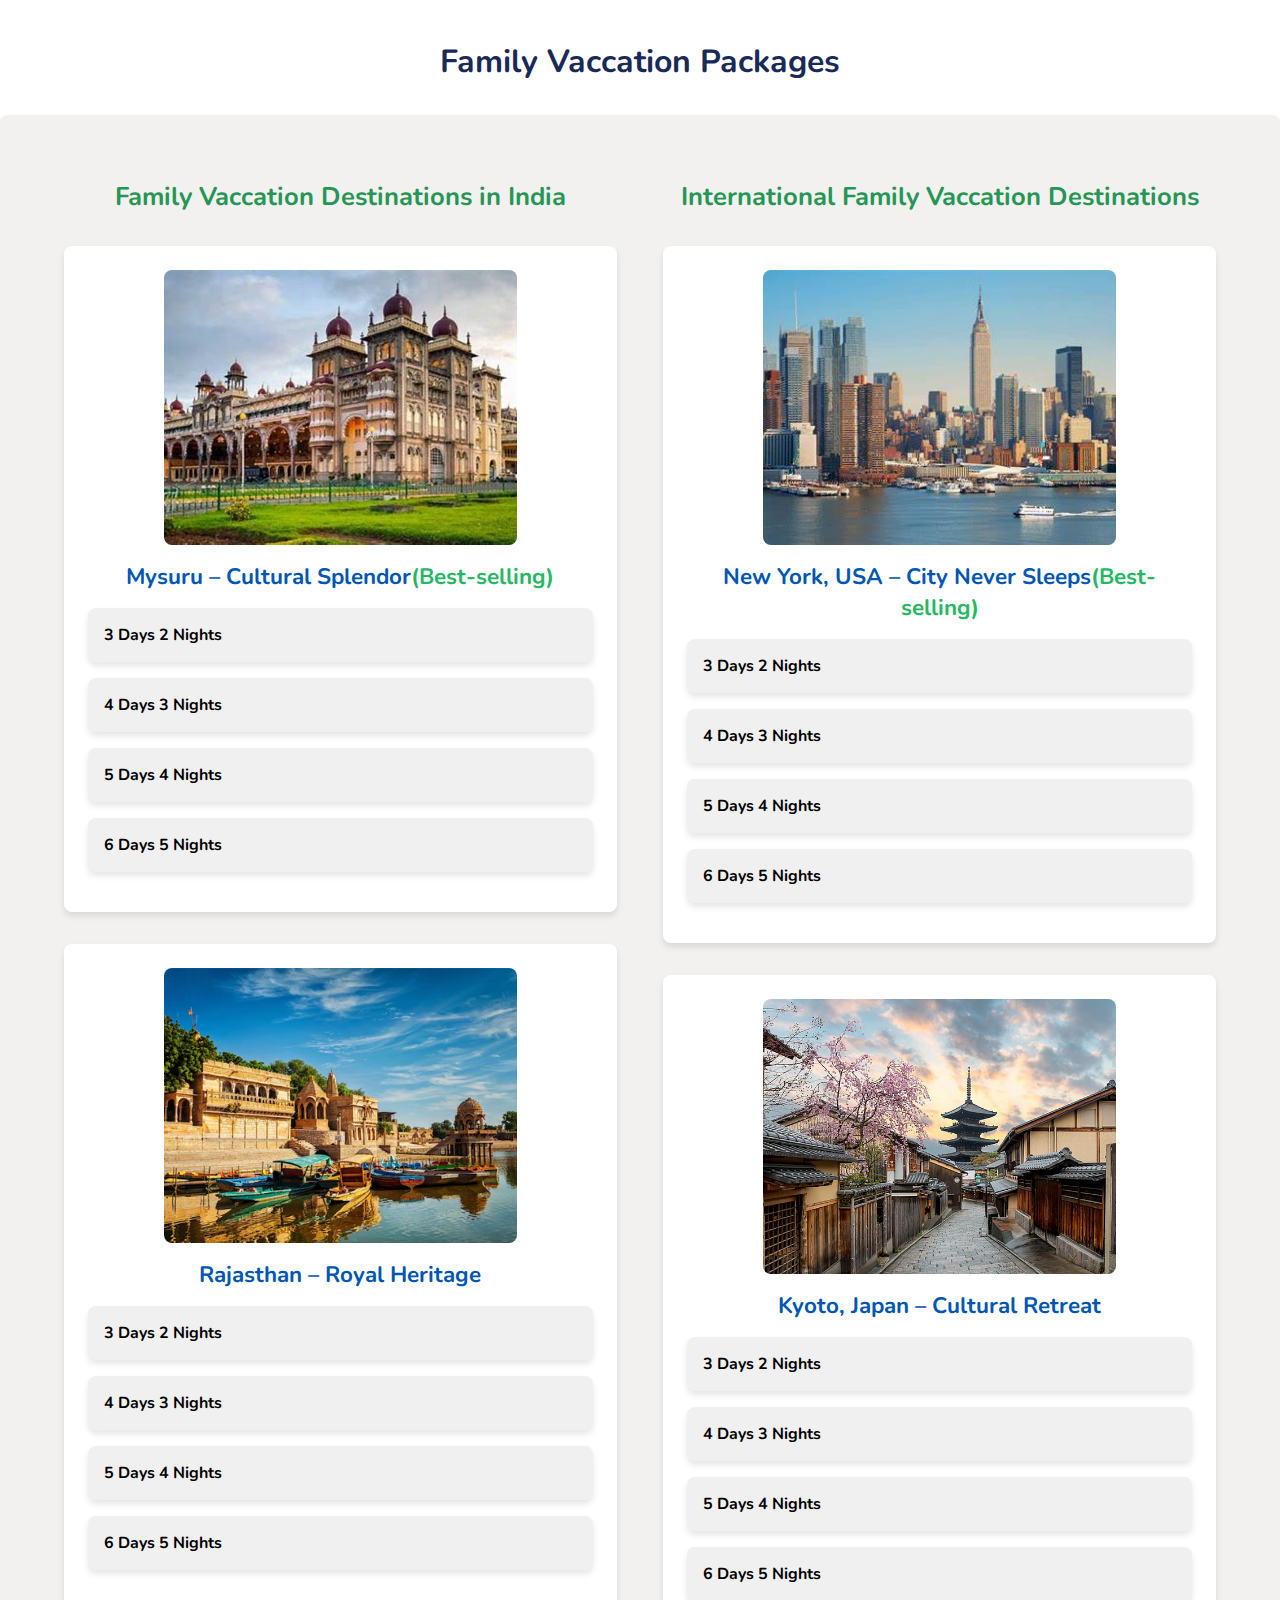
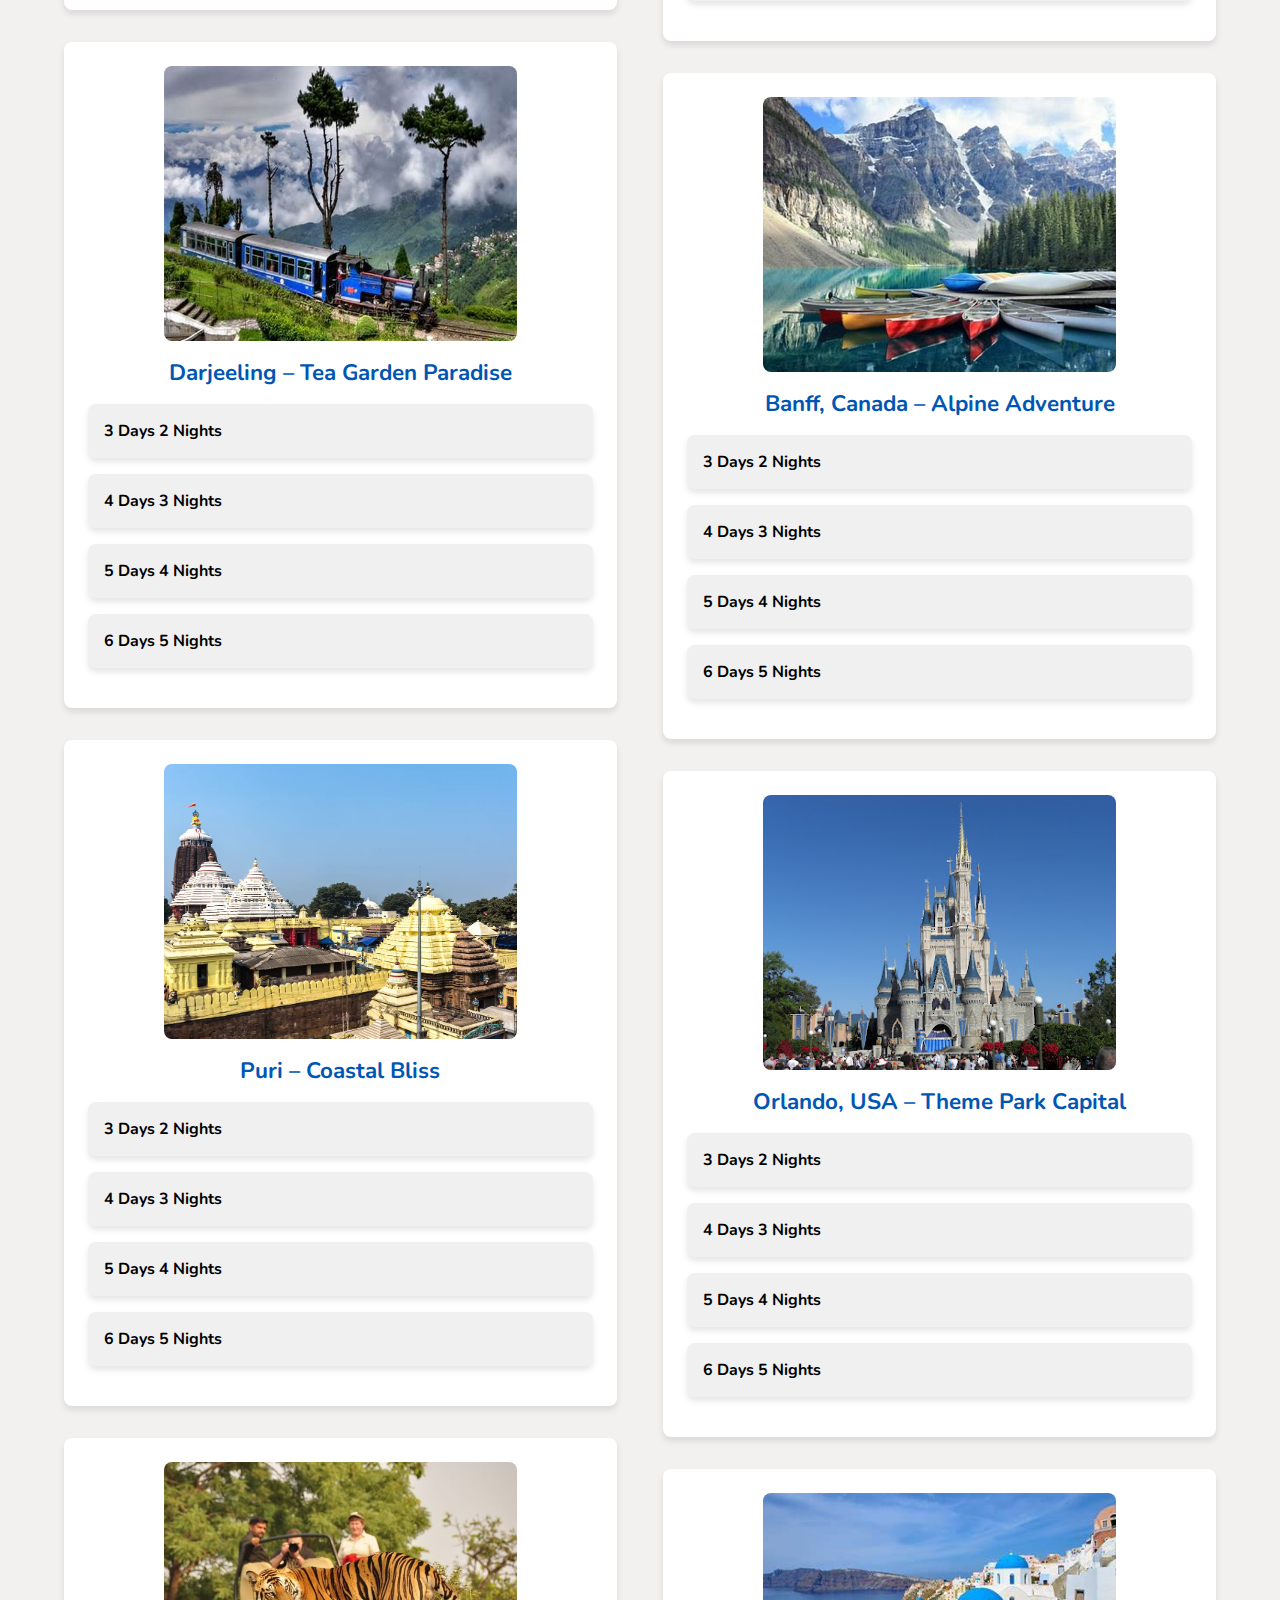
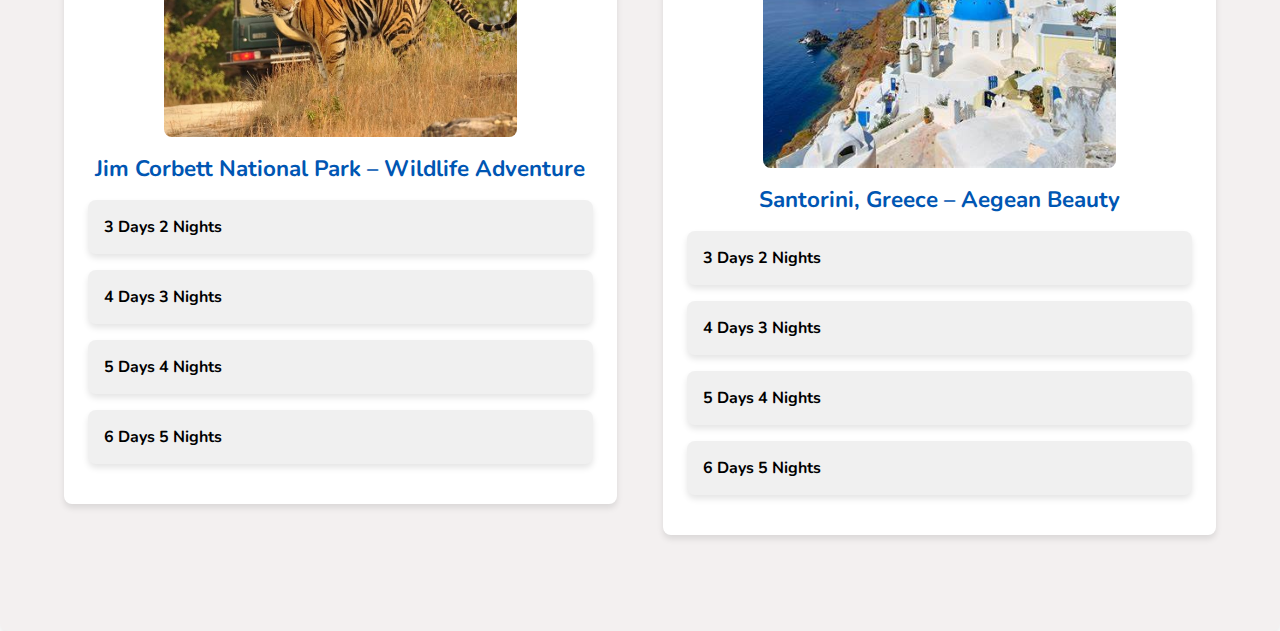
<file: family.html>
<!DOCTYPE html>
<html lang="en">
<head>
    <meta charset="UTF-8">
    <meta name="viewport" content="width=device-width, initial-scale=1.0">
    <title>Family Vaccation Packages</title>
    <link rel="stylesheet" href="packages.css"> <!-- Your CSS file -->
</head>
<body>
    <h1>Family Vaccation Packages</h1>
    <section class="section">
        <div class="container">
            <!-- Left Section: India -->
            <div class="india-section">
                <h2>Family Vaccation Destinations in India</h2>
                
                <div class="destination">
                    <img src="packages/FamilyVacation/India/mysorer_image.png" alt="Mysuru Cultural Splendor">
                    <h3>Mysuru – Cultural Splendor<span>(Best-selling)</span></h3>
                    <div class="packages">
                        <div class="package">
                            <h4>3 Days 2 Nights</h4>
                            <div class="package-details">
                                <h5>Day 1: Arrival in Mysuru</h5>
                                <p>Arrive in Mysuru and check-in at a heritage hotel. Visit Mysore Palace and the local markets. Overnight stay in a heritage hotel.</p>
                                
                                <h5>Day 2: Explore Mysuru</h5>
                                <p>Visit the Chamundeshwari Temple and St. Philomena’s Church. Explore the Brindavan Gardens. Overnight stay in a heritage hotel.</p>
                                
                                <h5>Day 3: Departure</h5>
                                <p>Explore the local culture before checking out and departing for your onward journey.</p>
                            </div>
                        </div>
                        <div class="package">
                            <h4>4 Days 3 Nights</h4>
                            <div class="package-details">
                                <h5>Day 1: Arrival in Mysuru</h5>
                                <p>Arrive and check-in at a heritage resort. Visit the Mysore Palace and the local markets. Overnight stay in a heritage resort.</p>
                                
                                <h5>Day 2: Explore Mysuru</h5>
                                <p>Visit Chamundi Hill and St. Philomena's Church. Explore the local culture. Overnight stay in a heritage resort.</p>
                                
                                <h5>Day 3: Visit Brindavan Gardens</h5>
                                <p>Spend the day exploring Brindavan Gardens. Return for a relaxed evening. Overnight stay in a heritage resort.</p>
                                
                                <h5>Day 4: Departure</h5>
                                <p>Check out and depart for your onward journey after exploring the local area.</p>
                            </div>
                        </div>
                        <div class="package">
                            <h4>5 Days 4 Nights</h4>
                            <div class="package-details">
                                <h5>Day 1: Arrival in Mysuru</h5>
                                <p>Arrive in Mysuru and check-in at a luxurious heritage hotel. Visit the Mysore Palace and explore the vibrant local markets. Overnight stay in a heritage hotel.</p>
                                
                                <h5>Day 2: Explore the City</h5>
                                <p>Visit Chamundi Hill, St. Philomena's Church, and the Railway Museum. Enjoy a traditional dinner at a local restaurant. Overnight stay in a heritage hotel.</p>
                                
                                <h5>Day 3: Visit Brindavan Gardens</h5>
                                <p>Head to Brindavan Gardens to enjoy the scenic beauty and musical fountains. Return for a relaxing evening at the hotel. Overnight stay in a heritage hotel.</p>
                                
                                <h5>Day 4: Excursion to Srirangapatna</h5>
                                <p>Take a day trip to Srirangapatna to visit the Ranganathaswamy Temple and the Tipu Sultan Summer Palace. Return for an evening of leisure. Overnight stay in a heritage hotel.</p>
                                
                                <h5>Day 5: Departure</h5>
                                <p>Explore the local art and culture before checking out and departing for your onward journey.</p>
                            </div>
                        </div>
                        <div class="package">
                            <h4>6 Days 5 Nights</h4>
                            <div class="package-details">
                                <h5>Day 1: Arrival in Mysuru</h5>
                                <p>Arrive and check-in at a luxurious heritage resort. Visit Mysore Palace and the local markets. Overnight stay in a heritage resort.</p>
                                
                                <h5>Day 2: Explore the City</h5>
                                <p>Visit Chamundi Hill, St. Philomena’s Church, and other local temples. Enjoy a traditional dinner. Overnight stay in a heritage resort.</p>
                                
                                <h5>Day 3: Brindavan Gardens & KRS Dam</h5>
                                <p>Spend the day at Brindavan Gardens, exploring the gardens and nearby KRS Dam. Return for an evening of leisure. Overnight stay in a heritage resort.</p>
                                
                                <h5>Day 4: Excursion to Srirangapatna</h5>
                                <p>Visit the historic town of Srirangapatna to explore its temples and monuments. Return to Mysuru for an evening of cultural activities. Overnight stay in a heritage resort.</p>
                                
                                <h5>Day 5: Visit the Ranganathittu Bird Sanctuary</h5>
                                <p>Explore the Ranganathittu Bird Sanctuary and enjoy a boat ride. Return for a relaxed evening at the hotel. Overnight stay in a heritage resort.</p>
                                
                                <h5>Day 6: Departure</h5>
                                <p>After breakfast, check out and depart for your onward journey.</p>
                            </div>
                        </div>
                    </div>
                </div>

                <div class="destination">
                    <img src="packages/FamilyVacation/India/rajasthan_image.png" alt="Rajasthan Royal Heritage">
                    <h3>Rajasthan – Royal Heritage</h3>
                    <div class="packages">
                        <div class="package">
                            <h4>3 Days 2 Nights</h4>
                            <div class="package-details">
                                <h5>Day 1: Arrival in Jaipur</h5>
                                <p>Arrive in Jaipur and check-in at a heritage palace hotel. Visit the Amber Fort, City Palace, and local markets. Overnight stay in a heritage palace hotel.</p>
                                
                                <h5>Day 2: Explore Jaipur</h5>
                                <p>Explore the Hawa Mahal, Jantar Mantar, and the Jal Mahal. Enjoy a traditional Rajasthani dinner. Overnight stay in a heritage palace hotel.</p>
                                
                                <h5>Day 3: Departure</h5>
                                <p>After breakfast, visit the Albert Hall Museum before checking out and departing for your onward journey.</p>
                            </div>
                        </div>
                        <div class="package">
                            <h4>4 Days 3 Nights</h4>
                            <div class="package-details">
                                <h5>Day 1: Arrival in Jaipur</h5>
                                <p>Arrive and check-in at a royal palace hotel. Explore the Amber Fort, Hawa Mahal, and City Palace. Overnight stay in a royal palace hotel.</p>
                                
                                <h5>Day 2: Jaipur Sightseeing</h5>
                                <p>Visit Jantar Mantar, Jal Mahal, and the local bazaars. Enjoy a traditional cultural performance in the evening. Overnight stay in a royal palace hotel.</p>
                                
                                <h5>Day 3: Day Trip to Udaipur</h5>
                                <p>Embark on a scenic drive to Udaipur. Explore the City Palace and take a boat ride on Lake Pichola. Return to Jaipur in the evening. Overnight stay in a royal palace hotel.</p>
                                
                                <h5>Day 4: Departure</h5>
                                <p>After breakfast, check out and depart for your onward journey.</p>
                            </div>
                        </div>
                        <div class="package">
                            <h4>5 Days 4 Nights</h4>
                            <div class="package-details">
                                <h5>Day 1: Arrival in Jaipur</h5>
                                <p>Arrive and check-in at a luxurious palace hotel. Visit the Amber Fort, City Palace, and Hawa Mahal. Overnight stay in a luxurious palace hotel.</p>
                                
                                <h5>Day 2: Explore Jaipur</h5>
                                <p>Explore Jantar Mantar, Jal Mahal, and the local markets. Enjoy a traditional Rajasthani dinner. Overnight stay in a luxurious palace hotel.</p>
                                
                                <h5>Day 3: Pushkar Day Trip</h5>
                                <p>Visit the holy town of Pushkar and explore its temples and ghats. Return to Jaipur for an evening of cultural activities. Overnight stay in a luxurious palace hotel.</p>
                                
                                <h5>Day 4: Day Trip to Udaipur</h5>
                                <p>Take a scenic day trip to Udaipur, visiting the City Palace and boating on Lake Pichola. Return to Jaipur for the evening. Overnight stay in a luxurious palace hotel.</p>
                                
                                <h5>Day 5: Departure</h5>
                                <p>After breakfast, check out and depart for your onward journey.</p>
                            </div>
                        </div>
                        <div class="package">
                            <h4>6 Days 5 Nights</h4>
                            <div class="package-details">
                                <h5>Day 1: Arrival in Jaipur</h5>
                                <p>Arrive and check-in at a luxurious heritage palace hotel. Visit Amber Fort, Hawa Mahal, and City Palace. Overnight stay in a heritage palace hotel.</p>
                                
                                <h5>Day 2: Jaipur Sightseeing</h5>
                                <p>Visit Jantar Mantar, Jal Mahal, and enjoy a traditional Rajasthani dinner. Overnight stay in a heritage palace hotel.</p>
                                
                                <h5>Day 3: Day Trip to Ajmer and Pushkar</h5>
                                <p>Visit the Ajmer Sharif Dargah and the holy town of Pushkar. Return to Jaipur for the evening. Overnight stay in a heritage palace hotel.</p>
                                
                                <h5>Day 4: Explore Udaipur</h5>
                                <p>Drive to Udaipur and explore the City Palace, Jag Mandir, and take a boat ride on Lake Pichola. Overnight stay in a luxury palace hotel in Udaipur.</p>
                                
                                <h5>Day 5: Explore Udaipur</h5>
                                <p>Visit the Sajjangarh Palace and the Udaipur Solar Observatory. Enjoy a leisurely evening. Overnight stay in a luxury palace hotel in Udaipur.</p>
                                
                                <h5>Day 6: Departure</h5>
                                <p>After breakfast, check out and depart for your onward journey.</p>
                            </div>
                        </div>
                    </div>
                </div>

                <div class="destination">
                    <img src="packages/FamilyVacation/India/darjeeling_image.png" alt="Darjeeling Tea Garden Paradise">
                    <h3>Darjeeling – Tea Garden Paradise</h3>
                    <div class="packages">
                        <div class="package">
                            <h4>3 Days 2 Nights</h4>
                            <div class="package-details">
                                <h5>Day 1: Arrival in Darjeeling</h5>
                                <p>Arrive in Darjeeling and check-in at a heritage tea estate hotel. Enjoy the breathtaking view of the Kanchenjunga Range. Overnight stay in a tea estate hotel.</p>
                                
                                <h5>Day 2: Explore Darjeeling</h5>
                                <p>Visit the famous Tiger Hill for sunrise, followed by a visit to the Batasia Loop and the Himalayan Railway. Enjoy a tour of the tea gardens. Overnight stay in a tea estate hotel.</p>
                                
                                <h5>Day 3: Departure</h5>
                                <p>After breakfast, visit the Peace Pagoda and Mahakal Temple before checking out and departing for your onward journey.</p>
                            </div>
                        </div>
                        <div class="package">
                            <h4>4 Days 3 Nights</h4>
                            <div class="package-details">
                                <h5>Day 1: Arrival in Darjeeling</h5>
                                <p>Arrive and check-in at a charming tea estate hotel. Relax and enjoy the serene views of the tea gardens and surrounding hills. Overnight stay in a charming tea estate hotel.</p>
                                
                                <h5>Day 2: Explore Darjeeling</h5>
                                <p>Visit Tiger Hill for a spectacular sunrise view of Kanchenjunga. Explore the Himalayan Railway, Batasia Loop, and the tea estates. Overnight stay in a charming tea estate hotel.</p>
                                
                                <h5>Day 3: Visit Nearby Attractions</h5>
                                <p>Take a trip to the Darjeeling Zoo and the Peace Pagoda. In the afternoon, visit a tea plantation and learn about tea processing. Overnight stay in a charming tea estate hotel.</p>
                                
                                <h5>Day 4: Departure</h5>
                                <p>After breakfast, visit the Mahakal Temple before checking out and departing for your onward journey.</p>
                            </div>
                        </div>
                        <div class="package">
                            <h4>5 Days 4 Nights</h4>
                            <div class="package-details">
                                <h5>Day 1: Arrival in Darjeeling</h5>
                                <p>Arrive and check-in at a heritage tea estate hotel. Enjoy an evening walk in the tea gardens and relax with a cup of Darjeeling tea. Overnight stay in a heritage tea estate hotel.</p>
                                
                                <h5>Day 2: Explore Darjeeling</h5>
                                <p>Early morning visit to Tiger Hill for sunrise, followed by a visit to the Batasia Loop. Explore the Himalayan Railway and stroll through Darjeeling Mall. Overnight stay in a heritage tea estate hotel.</p>
                                
                                <h5>Day 3: Visit Peace Pagoda and Tea Gardens</h5>
                                <p>Visit the Peace Pagoda and the Mahakal Temple. In the afternoon, take a guided tour of a tea plantation and learn about the tea-making process. Overnight stay in a heritage tea estate hotel.</p>
                                
                                <h5>Day 4: Day Trip to Mirik</h5>
                                <p>Enjoy a day trip to Mirik, a charming hill station, and visit the Sumendu Lake. Return to Darjeeling in the evening. Overnight stay in a heritage tea estate hotel.</p>
                                
                                <h5>Day 5: Departure</h5>
                                <p>After breakfast, visit the Darjeeling Zoo before checking out and departing for your onward journey.</p>
                            </div>
                        </div>
                        <div class="package">
                            <h4>6 Days 5 Nights</h4>
                            <div class="package-details">
                                <h5>Day 1: Arrival in Darjeeling</h5>
                                <p>Arrive in Darjeeling and check-in at a luxurious tea estate hotel. Enjoy the scenic views of the tea gardens and the surrounding mountains. Overnight stay in a luxurious tea estate hotel.</p>
                                
                                <h5>Day 2: Sunrise at Tiger Hill</h5>
                                <p>Visit Tiger Hill for a magnificent sunrise view of Kanchenjunga. Explore the Himalayan Railway and visit the Batasia Loop. Overnight stay in a luxurious tea estate hotel.</p>
                                
                                <h5>Day 3: Tea Gardens and Local Sightseeing</h5>
                                <p>Take a guided tour of the local tea gardens and visit the famous Peace Pagoda. Enjoy the picturesque landscape and learn about tea cultivation. Overnight stay in a luxurious tea estate hotel.</p>
                                
                                <h5>Day 4: Visit Mirik</h5>
                                <p>Embark on a day trip to the serene town of Mirik, visiting the Sumendu Lake and surrounding hills. Return to Darjeeling for the evening. Overnight stay in a luxurious tea estate hotel.</p>
                                
                                <h5>Day 5: Explore Darjeeling</h5>
                                <p>Visit the Darjeeling Zoo, Mahakal Temple, and enjoy a leisurely stroll along the Mall Road. Overnight stay in a luxurious tea estate hotel.</p>
                                
                                <h5>Day 6: Departure</h5>
                                <p>After breakfast, check out and depart for your onward journey.</p>
                            </div>
                        </div>
                    </div>
                </div>
                
                <div class="destination">
                    <img src="packages/FamilyVacation/India/puri_image.png" alt="Puri Coastal Beach">
                    <h3>Puri – Coastal Bliss</h3>
                    <div class="packages">
                        <div class="package">
                            <h4>3 Days 2 Nights</h4>
                            <div class="package-details">
                                <h5>Day 1: Arrival in Puri</h5>
                                <p>Arrive in Puri and check-in at a beachfront resort. Spend the evening relaxing on the golden sands of Puri Beach and enjoy the stunning sunset. Overnight stay in a beachfront resort.</p>
                                
                                <h5>Day 2: Explore Puri</h5>
                                <p>Visit the famous Jagannath Temple, a significant pilgrimage site. Afterward, take a boat ride on Chilika Lake and explore the nearby islands. Overnight stay in a beachfront resort.</p>
                                
                                <h5>Day 3: Departure</h5>
                                <p>After breakfast, enjoy a morning walk along the beach before checking out and departing for your onward journey.</p>
                            </div>
                        </div>
                        <div class="package">
                            <h4>4 Days 3 Nights</h4>
                            <div class="package-details">
                                <h5>Day 1: Arrival in Puri</h5>
                                <p>Arrive in Puri and check-in at a beachfront resort. Spend the evening relaxing by the sea and witness the beautiful sunset. Overnight stay in a beachfront resort.</p>
                                
                                <h5>Day 2: Visit Local Temples</h5>
                                <p>Explore the Jagannath Temple and the Sun Temple in Konark, a UNESCO World Heritage Site. Spend the afternoon at Puri Beach. Overnight stay in a beachfront resort.</p>
                                
                                <h5>Day 3: Chilika Lake and Boat Ride</h5>
                                <p>Take a full-day excursion to Chilika Lake, where you can enjoy a boat ride and visit the Kalijai Island. Overnight stay in a beachfront resort.</p>
                                
                                <h5>Day 4: Departure</h5>
                                <p>After breakfast, enjoy a final walk along the beach before checking out and departing for your onward journey.</p>
                            </div>
                        </div>
                        <div class="package">
                            <h4>5 Days 4 Nights</h4>
                            <div class="package-details">
                                <h5>Day 1: Arrival in Puri</h5>
                                <p>Arrive and check-in at a luxurious beachfront resort. Spend the evening relaxing by the beach, watching the sunset. Overnight stay in a luxurious beachfront resort.</p>
                                
                                <h5>Day 2: Explore Puri and Konark</h5>
                                <p>Visit the Jagannath Temple and then head to the Sun Temple at Konark. In the evening, relax at the beach. Overnight stay in a luxurious beachfront resort.</p>
                                
                                <h5>Day 3: Visit Chilika Lake</h5>
                                <p>Embark on a full-day trip to Chilika Lake. Enjoy a boat ride, visit the famous Kalijai Island, and witness the unique bird sanctuary. Overnight stay in a luxurious beachfront resort.</p>
                                
                                <h5>Day 4: Relax at the Beach</h5>
                                <p>Enjoy a day at leisure by the beach. Take a dip in the sea, relax, and unwind. Overnight stay in a luxurious beachfront resort.</p>
                                
                                <h5>Day 5: Departure</h5>
                                <p>After breakfast, take a final walk along the beach before checking out and departing for your onward journey.</p>
                            </div>
                        </div>
                        <div class="package">
                            <h4>6 Days 5 Nights</h4>
                            <div class="package-details">
                                <h5>Day 1: Arrival in Puri</h5>
                                <p>Arrive in Puri and check-in at a premium beachfront resort. Relax on the beach and enjoy the serene surroundings. Overnight stay in a premium beachfront resort.</p>
                                
                                <h5>Day 2: Visit Jagannath Temple and Local Markets</h5>
                                <p>Explore the sacred Jagannath Temple and browse through local markets for traditional handicrafts. In the evening, unwind on the beach. Overnight stay in a premium beachfront resort.</p>
                                
                                <h5>Day 3: Excursion to Konark</h5>
                                <p>Take a trip to the Sun Temple in Konark, a UNESCO World Heritage Site. Enjoy the scenic drive and return to Puri for a relaxing evening on the beach. Overnight stay in a premium beachfront resort.</p>
                                
                                <h5>Day 4: Chilika Lake Adventure</h5>
                                <p>Head out for a day trip to Chilika Lake. Enjoy a boat ride, spot migratory birds, and visit the islands in the lake. Overnight stay in a premium beachfront resort.</p>
                                
                                <h5>Day 5: Leisure Day at Puri Beach</h5>
                                <p>Spend the day at leisure by the beach. You can indulge in water sports, relax in the resort, or simply take a walk along the shore. Overnight stay in a premium beachfront resort.</p>
                                
                                <h5>Day 6: Departure</h5>
                                <p>After breakfast, enjoy your last moments on the beach before checking out and departing for your onward journey.</p>
                            </div>
                        </div>
                    </div>
                </div>

                <div class="destination">
                    <img src="packages/FamilyVacation/India/jimcorbett_image.png" alt="Jim Corbett National Park Wildlife Adventure">
                    <h3>Jim Corbett National Park – Wildlife Adventure</h3>
                    <div class="packages">
                        <div class="package">
                            <h4>3 Days 2 Nights</h4>
                            <div class="package-details">
                                <h5>Day 1: Arrival in Jim Corbett</h5>
                                <p>Arrive at Jim Corbett and check-in to a jungle resort. Enjoy the serenity of the forest and relax in the evening. Overnight stay in a jungle resort.</p>
                                
                                <h5>Day 2: Safari Adventure</h5>
                                <p>Start the day with an early morning safari to spot tigers, elephants, and other wildlife. In the afternoon, visit the Corbett Museum and enjoy the surroundings. Overnight stay in a jungle resort.</p>
                                
                                <h5>Day 3: Departure</h5>
                                <p>After breakfast, take a final walk through the jungle before checking out and departing for your onward journey.</p>
                            </div>
                        </div>
                        <div class="package">
                            <h4>4 Days 3 Nights</h4>
                            <div class="package-details">
                                <h5>Day 1: Arrival in Jim Corbett</h5>
                                <p>Arrive in Jim Corbett and check-in at a wildlife resort near the park. Enjoy a relaxing evening surrounded by nature. Overnight stay in a wildlife resort.</p>
                                
                                <h5>Day 2: Morning Safari and Nature Walk</h5>
                                <p>Take an early morning safari through the national park to witness its rich biodiversity. Later, enjoy a nature walk and visit the Garjiya Devi Temple. Overnight stay in a wildlife resort.</p>
                                
                                <h5>Day 3: Explore Corbett Museum and Relax</h5>
                                <p>Visit the Corbett Museum and learn about the history of the park. Afterward, spend the afternoon at leisure. Overnight stay in a wildlife resort.</p>
                                
                                <h5>Day 4: Departure</h5>
                                <p>After breakfast, enjoy a morning jungle walk before checking out and departing for your onward journey.</p>
                            </div>
                        </div>
                        <div class="package">
                            <h4>5 Days 4 Nights</h4>
                            <div class="package-details">
                                <h5>Day 1: Arrival in Jim Corbett</h5>
                                <p>Arrive at Jim Corbett and check-in at a luxury jungle resort. Enjoy the peaceful atmosphere and relax by the river. Overnight stay in a luxury jungle resort.</p>
                                
                                <h5>Day 2: Jungle Safari and Sightseeing</h5>
                                <p>After breakfast, go on a thrilling jeep safari to explore the park's rich wildlife. Later, visit the famous Corbett Waterfall and enjoy some leisure time. Overnight stay in a luxury jungle resort.</p>
                                
                                <h5>Day 3: Morning Safari and Bird Watching</h5>
                                <p>Embark on an early morning safari to spot tigers, leopards, and other wildlife. In the afternoon, enjoy a bird-watching session or relax at the resort. Overnight stay in a luxury jungle resort.</p>
                                
                                <h5>Day 4: Corbett Museum and Local Exploration</h5>
                                <p>Visit the Corbett Museum and explore the surrounding areas. Spend the evening at leisure in the resort. Overnight stay in a luxury jungle resort.</p>
                                
                                <h5>Day 5: Departure</h5>
                                <p>After breakfast, take a final walk through the jungle before checking out and departing for your onward journey.</p>
                            </div>
                        </div>
                        <div class="package">
                            <h4>6 Days 5 Nights</h4>
                            <div class="package-details">
                                <h5>Day 1: Arrival in Jim Corbett</h5>
                                <p>Arrive in Jim Corbett and check-in to an upscale wildlife resort. Spend the evening relaxing in the peaceful jungle surroundings. Overnight stay in an upscale wildlife resort.</p>
                                
                                <h5>Day 2: Morning Safari and Nature Walk</h5>
                                <p>Start your day with an early morning safari to spot wildlife in their natural habitat. Enjoy a nature walk and visit the local temples in the afternoon. Overnight stay in an upscale wildlife resort.</p>
                                
                                <h5>Day 3: Jeep Safari and Visit to Corbett Museum</h5>
                                <p>Take another jeep safari in a different part of the park to explore its vast flora and fauna. Later, visit the Corbett Museum and enjoy the scenic beauty around. Overnight stay in an upscale wildlife resort.</p>
                                
                                <h5>Day 4: Bird Watching and Fishing Expedition</h5>
                                <p>Enjoy a bird-watching tour in the morning, followed by a fishing expedition on the river. Afterward, relax at the resort. Overnight stay in an upscale wildlife resort.</p>
                                
                                <h5>Day 5: Visit to Dhikala Zone</h5>
                                <p>Take an exciting trip to the Dhikala Zone of the park, known for its incredible wildlife sightings. Enjoy a thrilling safari experience. Overnight stay in an upscale wildlife resort.</p>
                                
                                <h5>Day 6: Departure</h5>
                                <p>After breakfast, enjoy a final morning walk through the forest before checking out and departing for your onward journey.</p>
                            </div>
                        </div>
                    </div>
                </div>
                
                
                
                
                
                
                <!-- Repeat similar blocks for other destinations (India) -->
            </div>

            

            <!-- Right Section: International -->
            <div class="international-section">
                <h2>International Family Vaccation Destinations</h2>
                <div class="destination">
                    <img src="packages/FamilyVacation/International/new york.png" alt="New York The City That Never Sleeps">
                    <h3>New York, USA – City Never Sleeps<span>(Best-selling)</span></h3>
                    <div class="packages">
                        <div class="package">
                            <h4>3 Days 2 Nights</h4>
                            <div class="package-details">
                                <h5>Day 1: Arrival in New York</h5>
                                <p>Arrive in New York and check-in to a centrally located hotel in Manhattan. Explore Times Square and experience the city's vibrant nightlife. Overnight stay in a hotel.</p>
                                
                                <h5>Day 2: Iconic Landmarks</h5>
                                <p>Start the day with a visit to the Statue of Liberty and Ellis Island. In the afternoon, walk through Central Park and visit the Empire State Building for panoramic views of the city. Overnight stay in a hotel.</p>
                                
                                <h5>Day 3: Departure</h5>
                                <p>After breakfast, visit the Metropolitan Museum of Art or shop along Fifth Avenue before checking out and departing for your onward journey.</p>
                            </div>
                        </div>
                        <div class="package">
                            <h4>4 Days 3 Nights</h4>
                            <div class="package-details">
                                <h5>Day 1: Arrival in New York</h5>
                                <p>Arrive in New York and check-in to a luxury hotel. In the evening, take a sunset cruise around Manhattan for stunning views of the skyline. Overnight stay in a luxury hotel.</p>
                                
                                <h5>Day 2: Museum and Broadway</h5>
                                <p>Visit the Museum of Modern Art (MoMA) and spend the afternoon exploring the vibrant neighborhoods of Soho and Greenwich Village. In the evening, enjoy a Broadway show. Overnight stay in a luxury hotel.</p>
                                
                                <h5>Day 3: Central Park and Empire State Building</h5>
                                <p>Take a morning stroll through Central Park and enjoy a horse-drawn carriage ride. Visit the Empire State Building for a bird's-eye view of the city. Overnight stay in a luxury hotel.</p>
                                
                                <h5>Day 4: Departure</h5>
                                <p>After breakfast, explore the 9/11 Memorial and Museum before checking out and departing for your onward journey.</p>
                            </div>
                        </div>
                        <div class="package">
                            <h4>5 Days 4 Nights</h4>
                            <div class="package-details">
                                <h5>Day 1: Arrival in New York</h5>
                                <p>Arrive in New York and check-in to a boutique hotel. Explore Times Square and enjoy a delicious dinner at a rooftop restaurant with views of the skyline. Overnight stay in a boutique hotel.</p>
                                
                                <h5>Day 2: Iconic Landmarks and Shopping</h5>
                                <p>Visit the Statue of Liberty and Ellis Island. In the afternoon, shop at high-end stores on Fifth Avenue. Overnight stay in a boutique hotel.</p>
                                
                                <h5>Day 3: Central Park and Museums</h5>
                                <p>Spend the morning exploring Central Park and the nearby Central Park Zoo. In the afternoon, visit the Metropolitan Museum of Art or the American Museum of Natural History. Overnight stay in a boutique hotel.</p>
                                
                                <h5>Day 4: Broadway and Nightlife</h5>
                                <p>Enjoy a Broadway show in the evening. Explore the city’s nightlife in Times Square or visit one of its famous rooftop bars. Overnight stay in a boutique hotel.</p>
                                
                                <h5>Day 5: Departure</h5>
                                <p>After breakfast, visit the Empire State Building and take in the stunning city views before checking out and departing for your onward journey.</p>
                            </div>
                        </div>
                        <div class="package">
                            <h4>6 Days 5 Nights</h4>
                            <div class="package-details">
                                <h5>Day 1: Arrival in New York</h5>
                                <p>Arrive in New York and check-in to a high-end hotel. Take a walk through Times Square and enjoy the city's iconic nightlife. Overnight stay in a high-end hotel.</p>
                                
                                <h5>Day 2: Statue of Liberty and Brooklyn</h5>
                                <p>Visit the Statue of Liberty and Ellis Island. In the afternoon, head over to Brooklyn for a walk along the Brooklyn Bridge and a visit to Brooklyn Heights. Overnight stay in a high-end hotel.</p>
                                
                                <h5>Day 3: Museums and Central Park</h5>
                                <p>Visit the Museum of Modern Art (MoMA) and take a leisurely walk through Central Park. Stop by Bethesda Terrace for stunning views of the park. Overnight stay in a high-end hotel.</p>
                                
                                <h5>Day 4: Shopping and Broadway Show</h5>
                                <p>Spend the day shopping along Fifth Avenue, then enjoy a Broadway show in the evening. Overnight stay in a high-end hotel.</p>
                                
                                <h5>Day 5: 9/11 Memorial and Museum</h5>
                                <p>Spend the morning at the 9/11 Memorial and Museum. In the afternoon, visit the Top of the Rock Observation Deck for panoramic views of the city. Overnight stay in a high-end hotel.</p>
                                
                                <h5>Day 6: Departure</h5>
                                <p>After breakfast, explore the vibrant neighborhood of Greenwich Village before checking out and departing for your onward journey.</p>
                            </div>
                        </div>
                    </div>
                </div>

                <div class="destination">
                    <img src="packages/FamilyVacation/International/kyoto.png" alt="Kyoto Cultural Retreat">
                    <h3>Kyoto, Japan – Cultural Retreat</h3>
                    <div class="packages">
                        <div class="package">
                            <h4>3 Days 2 Nights</h4>
                            <div class="package-details">
                                <h5>Day 1: Arrival in Kyoto</h5>
                                <p>Arrive in Kyoto and check-in to a traditional ryokan. In the evening, stroll through the famous Gion district and enjoy a traditional tea ceremony. Overnight stay in a ryokan.</p>
                                
                                <h5>Day 2: Temples and Gardens</h5>
                                <p>Visit Kinkaku-ji (Golden Pavilion) and the serene Arashiyama Bamboo Grove. In the afternoon, relax in the beautiful Zen gardens of Ryoan-ji. Overnight stay in a ryokan.</p>
                                
                                <h5>Day 3: Departure</h5>
                                <p>After breakfast, explore the Fushimi Inari Shrine with its famous red torii gates before checking out and departing for your onward journey.</p>
                            </div>
                        </div>
                        <div class="package">
                            <h4>4 Days 3 Nights</h4>
                            <div class="package-details">
                                <h5>Day 1: Arrival in Kyoto</h5>
                                <p>Arrive in Kyoto and check-in to a luxurious ryokan. Explore the local area and enjoy a traditional dinner with kaiseki cuisine. Overnight stay in a luxurious ryokan.</p>
                                
                                <h5>Day 2: Golden Pavilion and Nijo Castle</h5>
                                <p>Visit Kinkaku-ji (Golden Pavilion) in the morning, then head to Nijo Castle to explore the historical architecture. Overnight stay in a luxurious ryokan.</p>
                                
                                <h5>Day 3: Arashiyama and Fushimi Inari Shrine</h5>
                                <p>Visit the Arashiyama Bamboo Grove and take a boat ride along the Hozu River. In the afternoon, explore the Fushimi Inari Shrine. Overnight stay in a luxurious ryokan.</p>
                                
                                <h5>Day 4: Departure</h5>
                                <p>After breakfast, enjoy some leisure time at the Nishiki Market before checking out and departing for your onward journey.</p>
                            </div>
                        </div>
                        <div class="package">
                            <h4>5 Days 4 Nights</h4>
                            <div class="package-details">
                                <h5>Day 1: Arrival in Kyoto</h5>
                                <p>Arrive in Kyoto and check-in to a traditional ryokan. Enjoy a welcome dinner featuring Kyoto’s finest seasonal dishes. Overnight stay in a traditional ryokan.</p>
                                
                                <h5>Day 2: Temples and Cultural Experiences</h5>
                                <p>Visit the Golden Pavilion (Kinkaku-ji) and the tranquil Ryoan-ji Zen garden. In the evening, enjoy a traditional tea ceremony and a Geisha performance. Overnight stay in a traditional ryokan.</p>
                                
                                <h5>Day 3: Arashiyama and Nijo Castle</h5>
                                <p>Explore the Arashiyama Bamboo Grove and take a scenic boat ride on the Hozu River. In the afternoon, visit Nijo Castle and explore its beautiful gardens. Overnight stay in a traditional ryokan.</p>
                                
                                <h5>Day 4: Fushimi Inari Shrine and Gion District</h5>
                                <p>Visit Fushimi Inari Shrine with its iconic red torii gates, followed by a stroll through the historical Gion District. Enjoy dinner at a local restaurant. Overnight stay in a traditional ryokan.</p>
                                
                                <h5>Day 5: Departure</h5>
                                <p>After breakfast, explore some of Kyoto’s hidden temples before checking out and departing for your onward journey.</p>
                            </div>
                        </div>
                        <div class="package">
                            <h4>6 Days 5 Nights</h4>
                            <div class="package-details">
                                <h5>Day 1: Arrival in Kyoto</h5>
                                <p>Arrive in Kyoto and check-in to a luxurious ryokan. Take an evening walk through the Gion District and enjoy an authentic Kyoto cuisine dinner. Overnight stay in a luxurious ryokan.</p>
                                
                                <h5>Day 2: Golden Pavilion and Zen Gardens</h5>
                                <p>Visit the Golden Pavilion (Kinkaku-ji) and explore the beautiful Zen gardens at Ryoan-ji. In the afternoon, visit the iconic Arashiyama Bamboo Grove. Overnight stay in a luxurious ryokan.</p>
                                
                                <h5>Day 3: Nijo Castle and Fushimi Inari Shrine</h5>
                                <p>Explore Nijo Castle, then head to Fushimi Inari Shrine and walk through its thousands of torii gates. Overnight stay in a luxurious ryokan.</p>
                                
                                <h5>Day 4: Kiyomizu-dera Temple and Gion District</h5>
                                <p>Visit the famous Kiyomizu-dera Temple and enjoy panoramic views of the city. In the afternoon, wander through the picturesque streets of Gion, the historical Geisha district. Overnight stay in a luxurious ryokan.</p>
                                
                                <h5>Day 5: Tea Ceremony and Cultural Activities</h5>
                                <p>Participate in a traditional tea ceremony in the morning. Spend the afternoon exploring the Nishiki Market and shopping for local crafts. Overnight stay in a luxurious ryokan.</p>
                                
                                <h5>Day 6: Departure</h5>
                                <p>After breakfast, enjoy some final leisure time in the city before checking out and departing for your onward journey.</p>
                            </div>
                        </div>
                    </div>
                </div>

                <div class="destination">
                    <img src="packages/FamilyVacation/International/banff.png" alt="Banff Alpine Adventure">
                    <h3>Banff, Canada – Alpine Adventure</h3>
                    <div class="packages">
                        <div class="package">
                            <h4>3 Days 2 Nights</h4>
                            <div class="package-details">
                                <h5>Day 1: Arrival in Banff</h5>
                                <p>Arrive in Banff and check-in to a cozy mountain lodge. Spend the evening exploring the town and its beautiful lakeside views. Overnight stay in a mountain lodge.</p>
                                
                                <h5>Day 2: Lake Louise and Hiking</h5>
                                <p>Visit the famous Lake Louise and take a scenic hike around the lake. Afterward, enjoy a relaxing afternoon at the Banff Upper Hot Springs. Overnight stay in a mountain lodge.</p>
                                
                                <h5>Day 3: Departure</h5>
                                <p>After breakfast, take a final walk in the surrounding mountains before checking out and departing for your onward journey.</p>
                            </div>
                        </div>
                        <div class="package">
                            <h4>4 Days 3 Nights</h4>
                            <div class="package-details">
                                <h5>Day 1: Arrival in Banff</h5>
                                <p>Arrive in Banff and check-in to a charming mountain lodge. Explore the town and enjoy the local shops and dining. Overnight stay in a charming mountain lodge.</p>
                                
                                <h5>Day 2: Lake Louise and Icefields Parkway</h5>
                                <p>Take a trip to Lake Louise and explore its breathtaking beauty. Continue along the Icefields Parkway for stunning views. Overnight stay in a charming mountain lodge.</p>
                                
                                <h5>Day 3: Hiking and Wildlife Viewing</h5>
                                <p>Hike one of Banff's scenic trails in the morning. In the afternoon, enjoy wildlife viewing in the Banff National Park. Overnight stay in a charming mountain lodge.</p>
                                
                                <h5>Day 4: Departure</h5>
                                <p>After breakfast, enjoy some leisure time in the town before checking out and departing for your onward journey.</p>
                            </div>
                        </div>
                        <div class="package">
                            <h4>5 Days 4 Nights</h4>
                            <div class="package-details">
                                <h5>Day 1: Arrival in Banff</h5>
                                <p>Arrive in Banff and check-in to a luxurious mountain resort. Take a stroll through the scenic town and enjoy a local dinner. Overnight stay in a luxurious mountain resort.</p>
                                
                                <h5>Day 2: Icefields Parkway and Columbia Icefield</h5>
                                <p>Embark on a scenic drive along the Icefields Parkway to reach the Columbia Icefield. Take a tour on a glacier and enjoy the majestic views. Overnight stay in a luxurious mountain resort.</p>
                                
                                <h5>Day 3: Hiking and Banff Gondola</h5>
                                <p>Spend the morning hiking along the rugged trails of Banff. In the afternoon, take the Banff Gondola for stunning panoramic views. Overnight stay in a luxurious mountain resort.</p>
                                
                                <h5>Day 4: Visit to Moraine Lake and Wildlife Viewing</h5>
                                <p>Explore the crystal-clear waters of Moraine Lake and hike around its surrounding trails. Enjoy some wildlife viewing in the afternoon. Overnight stay in a luxurious mountain resort.</p>
                                
                                <h5>Day 5: Departure</h5>
                                <p>After breakfast, take a final walk around Banff National Park before checking out and departing for your onward journey.</p>
                            </div>
                        </div>
                        <div class="package">
                            <h4>6 Days 5 Nights</h4>
                            <div class="package-details">
                                <h5>Day 1: Arrival in Banff</h5>
                                <p>Arrive in Banff and check-in to an upscale mountain resort. Spend the evening relaxing and exploring the scenic town. Overnight stay in an upscale mountain resort.</p>
                                
                                <h5>Day 2: Lake Louise and Icefields Parkway</h5>
                                <p>Take a full-day tour to Lake Louise and the Icefields Parkway, visiting breathtaking viewpoints along the way. Overnight stay in an upscale mountain resort.</p>
                                
                                <h5>Day 3: Hiking and Banff Gondola</h5>
                                <p>Hike to some of Banff's most scenic spots in the morning. In the afternoon, enjoy a ride on the Banff Gondola and take in the stunning views. Overnight stay in an upscale mountain resort.</p>
                                
                                <h5>Day 4: Moraine Lake and Wildlife Adventure</h5>
                                <p>Visit Moraine Lake and hike along its beautiful trails. In the afternoon, take a wildlife tour to spot the park's diverse animals. Overnight stay in an upscale mountain resort.</p>
                                
                                <h5>Day 5: Relaxation and Spa Day</h5>
                                <p>Spend the day relaxing at the resort's spa or enjoy a scenic drive through Banff National Park. Overnight stay in an upscale mountain resort.</p>
                                
                                <h5>Day 6: Departure</h5>
                                <p>After breakfast, enjoy some final leisure time before checking out and departing for your onward journey.</p>
                            </div>
                        </div>
                    </div>
                </div>

                <div class="destination">
                    <img src="packages/FamilyVacation/International/orlando.png" alt="Orlando Theme Park Capital">
                    <h3>Orlando, USA – Theme Park Capital</h3>
                    <div class="packages">
                        <div class="package">
                            <h4>3 Days 2 Nights</h4>
                            <div class="package-details">
                                <h5>Day 1: Arrival in Orlando</h5>
                                <p>Arrive in Orlando and check-in to a theme park resort. Spend the evening exploring the local area and enjoying a relaxing dinner. Overnight stay in a theme park resort.</p>
                                
                                <h5>Day 2: Magic Kingdom Adventure</h5>
                                <p>Spend the day at Magic Kingdom, experiencing the iconic attractions and shows. Explore the themed lands and enjoy the fireworks display in the evening. Overnight stay in a theme park resort.</p>
                                
                                <h5>Day 3: Departure</h5>
                                <p>After breakfast, enjoy some last-minute shopping or visit Disney Springs before checking out and departing for your onward journey.</p>
                            </div>
                        </div>
                        <div class="package">
                            <h4>4 Days 3 Nights</h4>
                            <div class="package-details">
                                <h5>Day 1: Arrival in Orlando</h5>
                                <p>Arrive in Orlando and check-in to a themed resort near the parks. Spend the evening at Disney Springs or CityWalk for shopping and entertainment. Overnight stay in a themed resort.</p>
                                
                                <h5>Day 2: Walt Disney World and EPCOT</h5>
                                <p>Spend the day at Walt Disney World and EPCOT, exploring various themed attractions and enjoying immersive experiences. Overnight stay in a themed resort.</p>
                                
                                <h5>Day 3: Universal Studios Orlando</h5>
                                <p>Visit Universal Studios Orlando for thrilling rides and attractions based on your favorite movies. Overnight stay in a themed resort.</p>
                                
                                <h5>Day 4: Departure</h5>
                                <p>After breakfast, enjoy some final fun at one of the parks or shopping areas before checking out and departing for your onward journey.</p>
                            </div>
                        </div>
                        <div class="package">
                            <h4>5 Days 4 Nights</h4>
                            <div class="package-details">
                                <h5>Day 1: Arrival in Orlando</h5>
                                <p>Arrive in Orlando and check-in to a luxurious theme park resort. Spend the evening exploring the resort and its amenities. Overnight stay in a luxurious theme park resort.</p>
                                
                                <h5>Day 2: Magic Kingdom and EPCOT</h5>
                                <p>Visit Magic Kingdom in the morning for classic attractions, then head to EPCOT for futuristic experiences. Overnight stay in a luxurious theme park resort.</p>
                                
                                <h5>Day 3: Universal Studios and Islands of Adventure</h5>
                                <p>Spend the day at Universal Studios and Islands of Adventure, enjoying thrilling rides, shows, and themed experiences. Overnight stay in a luxurious theme park resort.</p>
                                
                                <h5>Day 4: Disney's Animal Kingdom</h5>
                                <p>Explore Disney's Animal Kingdom, experiencing a unique blend of wildlife and thrilling rides. Overnight stay in a luxurious theme park resort.</p>
                                
                                <h5>Day 5: Departure</h5>
                                <p>After breakfast, visit any remaining park for a last adventure before checking out and departing for your onward journey.</p>
                            </div>
                        </div>
                        <div class="package">
                            <h4>6 Days 5 Nights</h4>
                            <div class="package-details">
                                <h5>Day 1: Arrival in Orlando</h5>
                                <p>Arrive in Orlando and check-in to a luxury theme park resort. Spend the evening at leisure or enjoy resort activities. Overnight stay in a luxury theme park resort.</p>
                                
                                <h5>Day 2: Magic Kingdom and Hollywood Studios</h5>
                                <p>Experience the magic of Magic Kingdom and visit Hollywood Studios for shows, rides, and immersive attractions. Overnight stay in a luxury theme park resort.</p>
                                
                                <h5>Day 3: Universal Studios and Islands of Adventure</h5>
                                <p>Spend the day exploring Universal Studios and Islands of Adventure, enjoying some of the most thrilling rides and themed experiences. Overnight stay in a luxury theme park resort.</p>
                                
                                <h5>Day 4: SeaWorld Orlando</h5>
                                <p>Visit SeaWorld Orlando for an exciting mix of marine life exhibits and thrilling roller coasters. Overnight stay in a luxury theme park resort.</p>
                                
                                <h5>Day 5: Typhoon Lagoon and Blizzard Beach</h5>
                                <p>Enjoy a day at Disney's Typhoon Lagoon and Blizzard Beach water parks, relaxing and having fun in the water. Overnight stay in a luxury theme park resort.</p>
                                
                                <h5>Day 6: Departure</h5>
                                <p>After breakfast, enjoy some last-minute fun at Disney Springs or a park before checking out and departing for your onward journey.</p>
                            </div>
                        </div>
                    </div>
                </div>

                <div class="destination">
                    <img src="packages/FamilyVacation/International/santorini.png" alt="Santorini Aegean Beauty">
                    <h3>Santorini, Greece – Aegean Beauty</h3>
                    <div class="packages">
                        <div class="package">
                            <h4>3 Days 2 Nights</h4>
                            <div class="package-details">
                                <h5>Day 1: Arrival in Santorini</h5>
                                <p>Arrive in Santorini and check-in to a luxury cliffside hotel. Enjoy a sunset dinner overlooking the Aegean Sea. Overnight stay in a luxury cliffside hotel.</p>
                                
                                <h5>Day 2: Explore Santorini</h5>
                                <p>Spend the day exploring the iconic white-washed buildings of Oia and Fira. Visit the black sand beaches and enjoy local cuisine. Overnight stay in a luxury cliffside hotel.</p>
                                
                                <h5>Day 3: Departure</h5>
                                <p>After breakfast, enjoy a relaxing morning stroll or a dip in the pool before checking out and departing for your onward journey.</p>
                            </div>
                        </div>
                        <div class="package">
                            <h4>4 Days 3 Nights</h4>
                            <div class="package-details">
                                <h5>Day 1: Arrival in Santorini</h5>
                                <p>Arrive in Santorini and check-in to a charming boutique hotel. Relax and enjoy a sunset cocktail. Overnight stay in a charming boutique hotel.</p>
                                
                                <h5>Day 2: Santorini's Attractions</h5>
                                <p>Explore the ancient ruins of Akrotiri, followed by a visit to the black sand beaches of Kamari. End the day with a wine tasting tour. Overnight stay in a charming boutique hotel.</p>
                                
                                <h5>Day 3: Boat Tour and Relaxation</h5>
                                <p>Take a boat tour around the caldera and visit the volcanic islands. Enjoy the afternoon at leisure, perhaps relaxing at the hotel pool. Overnight stay in a charming boutique hotel.</p>
                                
                                <h5>Day 4: Departure</h5>
                                <p>After breakfast, take a final walk around Santorini's charming streets before checking out and departing for your onward journey.</p>
                            </div>
                        </div>
                        <div class="package">
                            <h4>5 Days 4 Nights</h4>
                            <div class="package-details">
                                <h5>Day 1: Arrival in Santorini</h5>
                                <p>Arrive in Santorini and check-in to a luxury resort. Spend the evening watching the sunset from the cliffs of Oia. Overnight stay in a luxury resort.</p>
                                
                                <h5>Day 2: Santorini Exploration</h5>
                                <p>Explore the picturesque villages of Fira and Oia, visit local shops, and enjoy traditional Greek food. Overnight stay in a luxury resort.</p>
                                
                                <h5>Day 3: Caldera Boat Tour</h5>
                                <p>Take a private boat tour around the caldera, swim in the hot springs, and enjoy a seafood lunch. Overnight stay in a luxury resort.</p>
                                
                                <h5>Day 4: Ancient Sites and Wine Tasting</h5>
                                <p>Visit the ancient ruins of Akrotiri and the archaeological museum. In the afternoon, enjoy a wine-tasting tour at one of Santorini’s famous wineries. Overnight stay in a luxury resort.</p>
                                
                                <h5>Day 5: Departure</h5>
                                <p>After breakfast, spend the morning at leisure before checking out and departing for your onward journey.</p>
                            </div>
                        </div>
                        <div class="package">
                            <h4>6 Days 5 Nights</h4>
                            <div class="package-details">
                                <h5>Day 1: Arrival in Santorini</h5>
                                <p>Arrive in Santorini and check-in to a luxury hotel with stunning caldera views. Enjoy a relaxing evening on your private balcony. Overnight stay in a luxury hotel.</p>
                                
                                <h5>Day 2: Santorini Exploration</h5>
                                <p>Explore the charming villages of Fira and Oia, take in breathtaking views, and enjoy a traditional Greek lunch. Overnight stay in a luxury hotel.</p>
                                
                                <h5>Day 3: Caldera and Volcanic Island Tour</h5>
                                <p>Take a guided boat tour to the volcanic islands, enjoy a swim in the hot springs, and a leisurely seafood lunch. Overnight stay in a luxury hotel.</p>
                                
                                <h5>Day 4: Ancient Akrotiri and Wine Tour</h5>
                                <p>Visit the ancient ruins of Akrotiri, followed by a wine-tasting tour at a local winery. Spend the evening enjoying a sunset dinner at a cliffside restaurant. Overnight stay in a luxury hotel.</p>
                                
                                <h5>Day 5: Relaxation and Shopping</h5>
                                <p>Relax on the beaches or visit the local shops for unique gifts and souvenirs. Overnight stay in a luxury hotel.</p>
                                
                                <h5>Day 6: Departure</h5>
                                <p>After breakfast, enjoy some final moments soaking in the beauty of Santorini before checking out and departing for your onward journey.</p>
                            </div>
                        </div>
                    </div>
                </div>
                
                
                
                
                
                
            
            
                <!-- Repeat similar blocks for other destinations (International) -->
            </div>
        </div>
    </section>
    <script>
        // JavaScript to toggle visibility of the package details
        document.querySelectorAll('.package h4').forEach(function(header) {
            header.addEventListener('click', function() {
                var details = this.nextElementSibling; // The next sibling is the .package-details div
                if (details.style.display === "none" || details.style.display === "") {
                    details.style.display = "block"; // Show details
                } else {
                    details.style.display = "none"; // Hide details
                }
            });
        });
    </script>
</body>
</html>
</file>
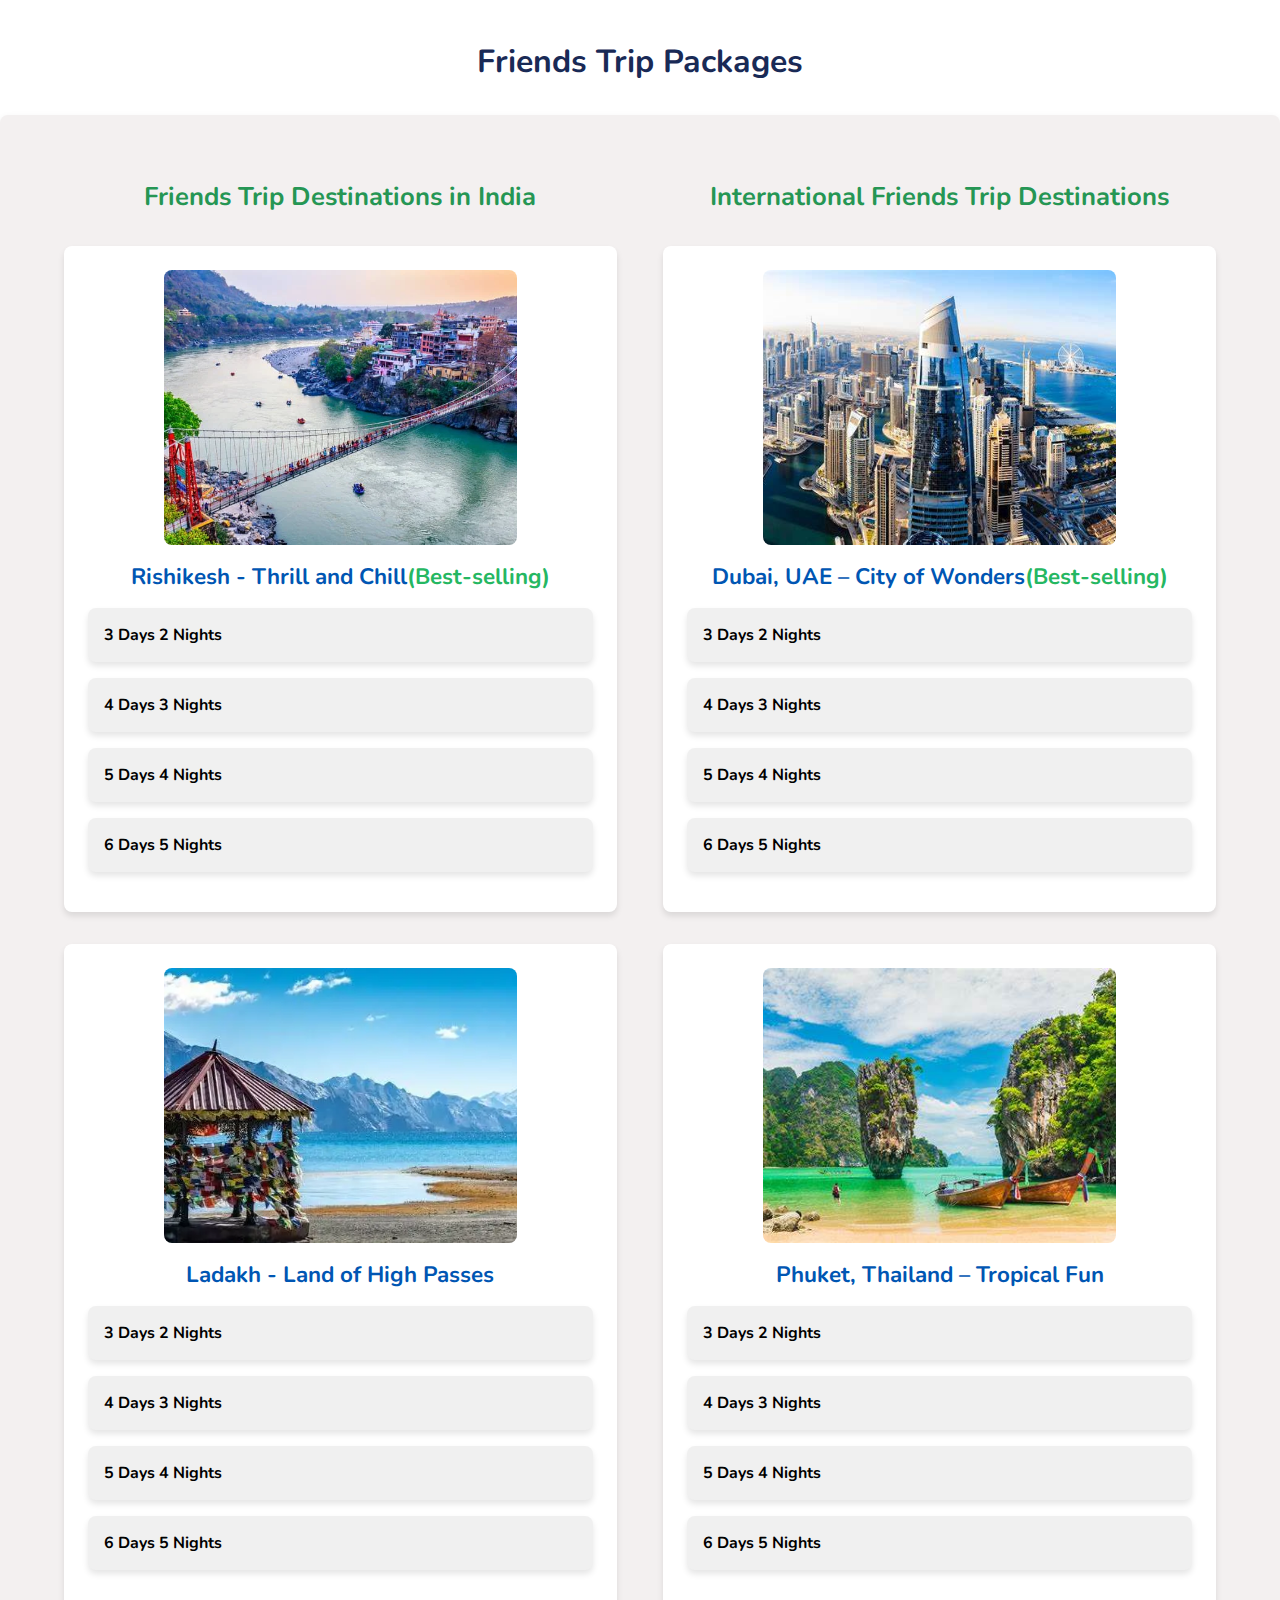
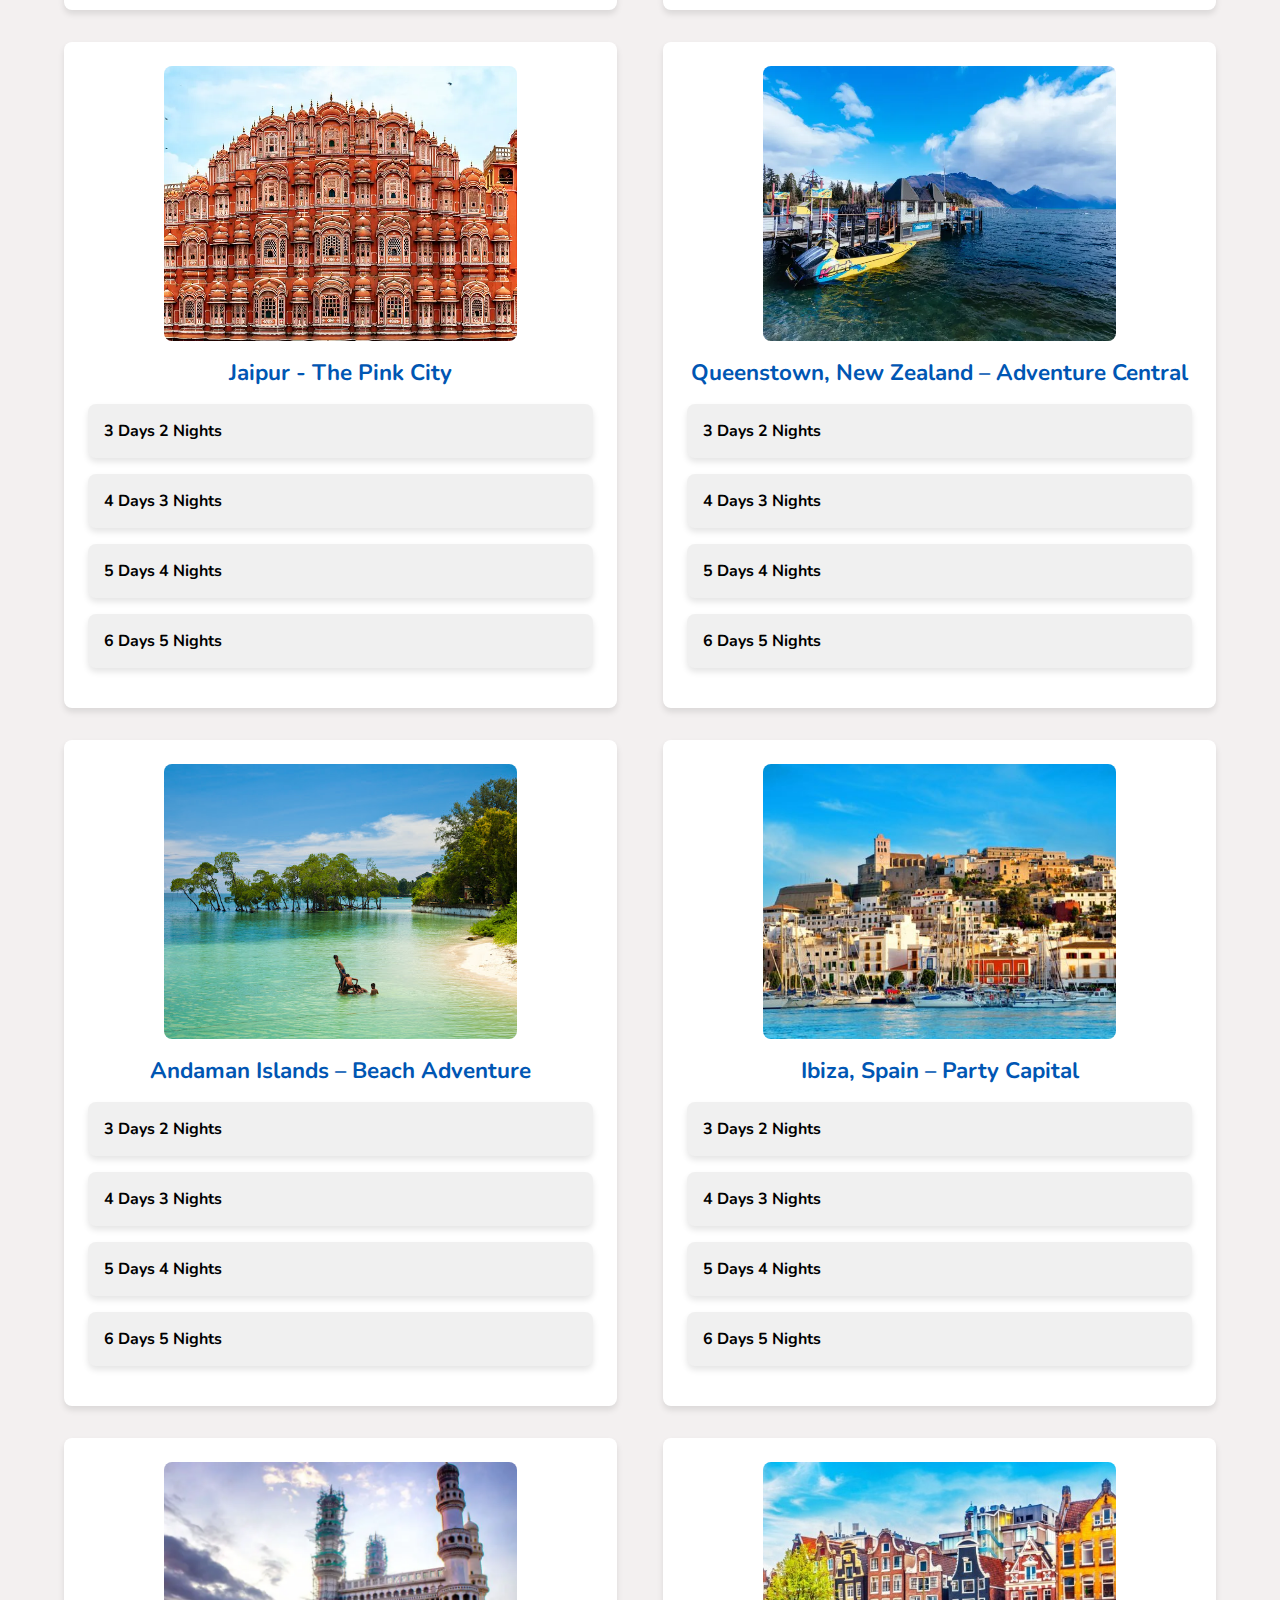
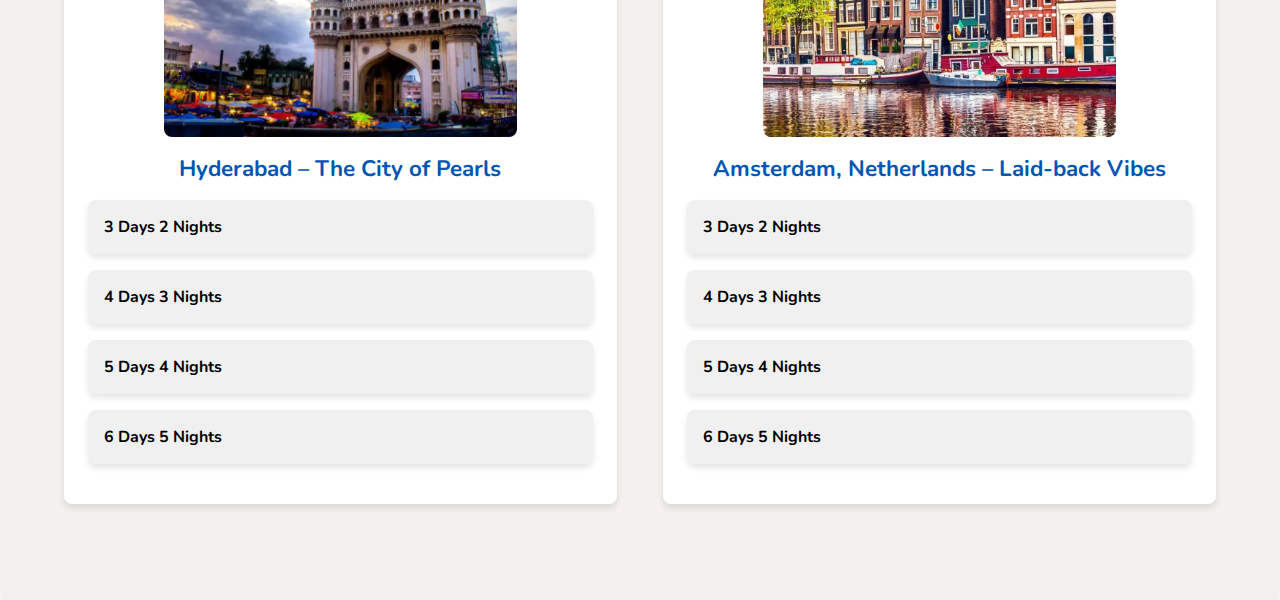
<file: friends.html>
<!DOCTYPE html>
<html lang="en">
<head>
    <meta charset="UTF-8">
    <meta name="viewport" content="width=device-width, initial-scale=1.0">
    <title>Friends Trip Packages</title>
    <link rel="stylesheet" href="packages.css"> <!-- Your CSS file -->
</head>
<body>
    <h1>Friends Trip Packages</h1>
    <section class="section">
        <div class="container">
            <!-- Left Section: India -->
            <div class="india-section">
                <h2>Friends Trip Destinations in India</h2>
                <div class="destination">
                    <img src="packages/FriendsTrip/India/rishikesh_image.png" alt="Rishikeshy">
                    <h3>Rishikesh - Thrill and Chill<span>(Best-selling)</span></h3>
                    <div class="packages">
                
                        <div class="package">
                            <h4>3 Days 2 Nights</h4>
                            <div class="package-details">
                                <h5>Day 1: Arrival in Rishikesh</h5>
                                <p>Arrive in Rishikesh and check-in at a comfortable riverside hotel. Spend the evening exploring local attractions like Laxman Jhula and Triveni Ghat. Attend the Ganga Aarti from the banks of the river. Overnight stay in a riverside hotel.</p>
                                
                                <h5>Day 2: Adventure and Exploration</h5>
                                <p>After breakfast, take a thrilling river rafting experience or explore the town's temples. In the afternoon, check-in to a unique boat house floating on the Ganges River. Enjoy the evening on the boat house deck with a scenic view of the river. Overnight stay in a boat house.</p>
                                
                                <h5>Day 3: Departure</h5>
                                <p>Start your morning with a peaceful yoga session on the boat deck. After breakfast, enjoy a relaxing boat ride before checking out and departing for your onward journey.</p>
                            </div>
                        </div>
                
                        <div class="package">
                            <h4>4 Days 3 Nights</h4>
                            <div class="package-details">
                                <h5>Day 1: Arrival in Rishikesh</h5>
                                <p>Check-in at a riverside resort, offering panoramic views of the Ganges. Enjoy an evening of relaxation and witness the Ganga Aarti at Triveni Ghat. Overnight stay in the riverside resort.</p>
                                
                                <h5>Day 2: Adventure Activities</h5>
                                <p>Start the day with a thrilling adventure activity such as river rafting or trekking. After lunch, check-in at a peaceful hill resort overlooking the valley. Spend the evening relaxing and enjoy dinner with a view. Overnight stay in the hill resort.</p>
                                
                                <h5>Day 3: Spiritual Experience</h5>
                                <p>Start your day with a yoga session and visit the famous Rajaji National Park. Later in the evening, check-in to a luxurious boat house on the Ganges. Enjoy a candlelight dinner with the sounds of the river in the background. Overnight stay in the boat house.</p>
                                
                                <h5>Day 4: Departure</h5>
                                <p>Wake up to a beautiful sunrise and enjoy a peaceful boat ride. After breakfast, check-out and depart for your return journey.</p>
                            </div>
                        </div>
                
                        <div class="package">
                            <h4>5 Days 4 Nights</h4>
                            <div class="package-details">
                                <h5>Day 1: Arrival in Rishikesh</h5>
                                <p>Arrive and check-in to a scenic riverside hotel. Enjoy a relaxing evening by the river, visiting the temples around the area. Attend the mesmerizing Ganga Aarti. Overnight stay in a riverside hotel.</p>
                                
                                <h5>Day 2: Adventure and Exploration</h5>
                                <p>After breakfast, embark on an adventure with activities like river rafting, rock climbing, or trekking. In the afternoon, check-in to a luxurious hilltop resort with panoramic views of the mountains. Enjoy the sunset from the resort. Overnight stay in the hilltop resort.</p>
                                
                                <h5>Day 3: Spiritual and Nature Retreat</h5>
                                <p>Begin the day with yoga and meditation. Afterward, explore the peaceful surroundings of the Rajaji National Park. In the evening, check-in to a traditional boat house on the Ganges. Experience the tranquility of the river and a relaxing dinner on the boat. Overnight stay in the boat house.</p>
                                
                                <h5>Day 4: Explore Nearby Temples</h5>
                                <p>After a peaceful breakfast onboard, take a boat ride to the famous temples and ashrams around Rishikesh. Return to the boat house for a relaxing afternoon. Overnight stay in the boat house.</p>
                                
                                <h5>Day 5: Departure</h5>
                                <p>Start your day with a sunrise yoga session on the deck of the boat house. After breakfast, enjoy a final boat ride before checking out and departing for your onward journey.</p>
                            </div>
                        </div>
                
                        <div class="package">
                            <h4>6 Days 5 Nights</h4>
                            <div class="package-details">
                                <h5>Day 1: Arrival in Rishikesh</h5>
                                <p>Arrive in Rishikesh and check-in to a scenic riverside resort. Enjoy an evening of relaxation and explore the local temples and attractions. Attend the Ganga Aarti at Triveni Ghat. Overnight stay in the riverside resort.</p>
                                
                                <h5>Day 2: Adventure Activities</h5>
                                <p>After breakfast, enjoy river rafting, rock climbing, or trekking. In the afternoon, check-in at a hilltop resort with panoramic views of the valley. Spend the evening relaxing and enjoy a scenic dinner. Overnight stay in the hilltop resort.</p>
                                
                                <h5>Day 3: Spiritual Exploration</h5>
                                <p>Start the day with a yoga session and meditation, followed by a visit to Rajaji National Park. In the evening, check-in to a luxurious boat house on the Ganges and enjoy a candlelight dinner. Overnight stay in the boat house.</p>
                                
                                <h5>Day 4: Temples and Ashrams</h5>
                                <p>After breakfast, take a boat ride to visit the famous temples and ashrams around Rishikesh. Return to the boat house for a relaxing afternoon. Overnight stay in the boat house.</p>
                                
                                <h5>Day 5: River Exploration</h5>
                                <p>Begin your day with a peaceful yoga session on the boat deck. Enjoy a boat ride along the river to appreciate the scenic surroundings. Return to your boat house for lunch and a relaxing afternoon. Overnight stay in the boat house.</p>
                                
                                <h5>Day 6: Departure</h5>
                                <p>Enjoy one final boat ride at sunrise, followed by breakfast on the boat house deck. Afterward, check-out and depart for your onward journey.</p>
                            </div>
                        </div>
                
                    </div>
                </div>
                
                <div class="destination">
                    <img src="packages/FriendsTrip/India/ladakh_image.png" alt="Leh Ladakh Adventure Stay">
                    <h3>Ladakh - Land of High Passes</h3>
                    <div class="packages">
                
                        <div class="package">
                            <h4>3 Days 2 Nights</h4>
                            <div class="package-details">
                                <h5>Day 1: Arrival in Leh</h5>
                                <p>Arrive in Leh and check-in at a comfortable hotel. Spend the day acclimatizing to the altitude. Visit the Leh Palace and Shanti Stupa, and enjoy a peaceful evening with a view of the Himalayan mountains. Overnight stay in Leh.</p>
                                
                                <h5>Day 2: Nubra Valley Adventure</h5>
                                <p>After breakfast, head towards Nubra Valley through Khardung La Pass, one of the highest motorable roads in the world. Explore the picturesque valley and visit the famous Diskit Monastery. Ride camels in the sand dunes of Hunder. Overnight stay in Nubra Valley.</p>
                                
                                <h5>Day 3: Departure</h5>
                                <p>Drive back to Leh, visiting the Pangong Lake on the way (if time permits). Enjoy the scenic views of the lake and surrounding mountains. Afterward, depart for your onward journey.</p>
                            </div>
                        </div>
                
                        <div class="package">
                            <h4>4 Days 3 Nights</h4>
                            <div class="package-details">
                                <h5>Day 1: Arrival in Leh</h5>
                                <p>Arrive in Leh and check-in to your hotel. Rest for the day to acclimatize to the altitude. In the evening, explore the Leh Market and visit the famous Leh Palace. Overnight stay in Leh.</p>
                                
                                <h5>Day 2: Nubra Valley and Diskit Monastery</h5>
                                <p>Drive to Nubra Valley via Khardung La. Visit the Diskit Monastery and spend the evening exploring the beautiful landscapes of the valley. Ride camels in Hunder and enjoy the serene surroundings. Overnight stay in Nubra Valley.</p>
                                
                                <h5>Day 3: Pangong Lake</h5>
                                <p>After breakfast, head to Pangong Lake, passing through the Chang La Pass. Spend the afternoon enjoying the breathtaking views of the lake. Take a stroll along the lake's shore and enjoy the tranquility. Overnight stay near Pangong Lake.</p>
                                
                                <h5>Day 4: Departure</h5>
                                <p>Drive back to Leh and visit the Thiksey Monastery on the way. Afterward, explore the local markets before heading to the airport for your departure.</p>
                            </div>
                        </div>
                
                        <div class="package">
                            <h4>5 Days 4 Nights</h4>
                            <div class="package-details">
                                <h5>Day 1: Arrival in Leh</h5>
                                <p>Arrive in Leh and check-in to your hotel. Spend the rest of the day resting and acclimatizing. In the evening, explore the Leh Palace and visit Shanti Stupa for panoramic views of Leh town. Overnight stay in Leh.</p>
                                
                                <h5>Day 2: Nubra Valley and Hunder</h5>
                                <p>Drive to Nubra Valley via Khardung La Pass, and visit the Diskit Monastery. Explore the village of Hunder and take a camel ride through the sand dunes. Enjoy a peaceful evening amidst the stunning landscapes. Overnight stay in Nubra Valley.</p>
                                
                                <h5>Day 3: Pangong Lake</h5>
                                <p>Head to Pangong Lake, passing through the scenic Chang La Pass. Spend the day taking in the breathtaking views of the lake and surrounding mountains. Enjoy a peaceful boat ride or relax on the shore. Overnight stay near Pangong Lake.</p>
                                
                                <h5>Day 4: Tso Moriri Lake</h5>
                                <p>Drive to Tso Moriri Lake, a remote and tranquil lake nestled between high mountains. Spend the day exploring the area and enjoy the serene surroundings. Overnight stay near Tso Moriri Lake.</p>
                                
                                <h5>Day 5: Departure</h5>
                                <p>After breakfast, drive back to Leh, visiting the Hemis Monastery along the way. Explore the local markets before heading to the airport for your return journey.</p>
                            </div>
                        </div>
                
                        <div class="package">
                            <h4>6 Days 5 Nights</h4>
                            <div class="package-details">
                                <h5>Day 1: Arrival in Leh</h5>
                                <p>Arrive in Leh and check-in to your hotel. Spend the day resting to acclimatize. In the evening, visit the Leh Palace and Shanti Stupa. Enjoy dinner with a view of the Himalayan ranges. Overnight stay in Leh.</p>
                                
                                <h5>Day 2: Nubra Valley</h5>
                                <p>Drive to Nubra Valley via the Khardung La Pass. Visit the Diskit Monastery and the Hunder sand dunes for a camel ride. Enjoy the stunning landscapes and relax in the valley's serene environment. Overnight stay in Nubra Valley.</p>
                                
                                <h5>Day 3: Pangong Lake</h5>
                                <p>Leave for Pangong Lake, passing through the Chang La Pass. Spend the day exploring the lake and its surroundings. Enjoy a peaceful evening by the lake and take in the breathtaking views. Overnight stay near Pangong Lake.</p>
                                
                                <h5>Day 4: Tso Moriri Lake</h5>
                                <p>Drive to the peaceful Tso Moriri Lake. Explore the pristine surroundings of the lake, take a boat ride, or enjoy a peaceful walk by the shore. Overnight stay near Tso Moriri Lake.</p>
                                
                                <h5>Day 5: Exploration and Leh Local Sights</h5>
                                <p>Return to Leh and visit famous attractions like the Hemis Monastery, Thiksey Monastery, and the Leh Market. Enjoy some local shopping and explore the culture of Ladakh. Overnight stay in Leh.</p>
                                
                                <h5>Day 6: Departure</h5>
                                <p>After breakfast, explore the final sights of Leh and then depart for your onward journey.</p>
                            </div>
                        </div>
                
                    </div>
                </div>

                <div class="destination">
                    <img src="packages/FriendsTrip/India/jaipur_image.png" alt="Jaipur The Pink City">
                    <h3>Jaipur - The Pink City</h3>
                    <div class="packages">
                
                        <div class="package">
                            <h4>3 Days 2 Nights</h4>
                            <div class="package-details">
                                <h5>Day 1: Arrival in Jaipur</h5>
                                <p>Arrive in Jaipur and check-in to your hotel. Spend the day relaxing and acclimatizing. In the evening, visit the famous Hawa Mahal (Palace of Winds) and explore the vibrant local markets. Overnight stay in Jaipur.</p>
                                
                                <h5>Day 2: Sightseeing in Jaipur</h5>
                                <p>After breakfast, visit the iconic Amber Fort and take an elephant ride to the top. Continue to explore the City Palace, Jantar Mantar, and the Jal Mahal (Water Palace). Enjoy shopping at the local markets in the evening. Overnight stay in Jaipur.</p>
                                
                                <h5>Day 3: Departure</h5>
                                <p>Visit the Nahargarh Fort for panoramic views of the city before checking out and departing for your onward journey.</p>
                            </div>
                        </div>
                
                        <div class="package">
                            <h4>4 Days 3 Nights</h4>
                            <div class="package-details">
                                <h5>Day 1: Arrival in Jaipur</h5>
                                <p>Arrive in Jaipur and check-in to your hotel. Spend the evening exploring the colorful bazaars of Jaipur and enjoy a traditional Rajasthani dinner. Overnight stay in Jaipur.</p>
                                
                                <h5>Day 2: Jaipur Forts and Palaces</h5>
                                <p>After breakfast, visit the majestic Amber Fort and take a jeep ride up to the fort. Explore the City Palace, Jantar Mantar, and the beautiful Hawa Mahal. In the evening, visit the Jal Mahal. Overnight stay in Jaipur.</p>
                                
                                <h5>Day 3: Visit to Jaigarh Fort and Nahargarh Fort</h5>
                                <p>Start the day with a visit to Jaigarh Fort, home to the world’s largest cannon. Then, head to Nahargarh Fort for stunning views of the Pink City. In the evening, explore the vibrant markets or enjoy a cultural performance. Overnight stay in Jaipur.</p>
                                
                                <h5>Day 4: Departure</h5>
                                <p>After breakfast, visit the Albert Hall Museum and the Birla Mandir. Later, check out and depart for your onward journey.</p>
                            </div>
                        </div>
                
                        <div class="package">
                            <h4>5 Days 4 Nights</h4>
                            <div class="package-details">
                                <h5>Day 1: Arrival in Jaipur</h5>
                                <p>Arrive in Jaipur and check-in at your hotel. Relax for the day and explore the nearby attractions, such as the Jantar Mantar and Hawa Mahal. Overnight stay in Jaipur.</p>
                                
                                <h5>Day 2: Forts and Palaces Tour</h5>
                                <p>After breakfast, visit Amber Fort and enjoy an elephant ride to the fort entrance. Explore the City Palace, Jantar Mantar, and the Nahargarh Fort for breathtaking views of the city. Overnight stay in Jaipur.</p>
                                
                                <h5>Day 3: Cultural and Historical Exploration</h5>
                                <p>In the morning, visit the Jaigarh Fort and enjoy a view of the city from its ramparts. Later, head to the Jal Mahal and enjoy a boat ride in the evening. Overnight stay in Jaipur.</p>
                                
                                <h5>Day 4: Jaipur's Royal Heritage</h5>
                                <p>Start your day with a visit to the Birla Mandir, followed by a trip to the Albert Hall Museum. Visit the local markets for traditional Rajasthani handicrafts and souvenirs. Overnight stay in Jaipur.</p>
                                
                                <h5>Day 5: Departure</h5>
                                <p>Enjoy a peaceful morning at the Central Park before checking out and departing for your onward journey.</p>
                            </div>
                        </div>
                
                        <div class="package">
                            <h4>6 Days 5 Nights</h4>
                            <div class="package-details">
                                <h5>Day 1: Arrival in Jaipur</h5>
                                <p>Arrive in Jaipur and check-in to your hotel. Spend the rest of the day resting and exploring the local markets. In the evening, visit the Hawa Mahal for a stunning view of the city. Overnight stay in Jaipur.</p>
                                
                                <h5>Day 2: Amber Fort and Jaigarh Fort</h5>
                                <p>Visit the Amber Fort and take an elephant ride up to the fort entrance. Afterward, head to Jaigarh Fort to see the world’s largest cannon. Enjoy a relaxing evening and traditional Rajasthani cuisine. Overnight stay in Jaipur.</p>
                                
                                <h5>Day 3: City Palace and Jantar Mantar</h5>
                                <p>After breakfast, explore the City Palace, which is still the residence of Jaipur's royal family. Visit the Jantar Mantar observatory, a UNESCO World Heritage Site, and the Hawa Mahal. Overnight stay in Jaipur.</p>
                                
                                <h5>Day 4: Day Trip to Nahargarh and Jal Mahal</h5>
                                <p>Take a day trip to Nahargarh Fort for panoramic views of the Pink City. Visit the Jal Mahal for a peaceful boat ride on the Man Sagar Lake. Enjoy dinner at a local restaurant with a cultural performance. Overnight stay in Jaipur.</p>
                                
                                <h5>Day 5: Visit to Albert Hall Museum and Birla Mandir</h5>
                                <p>Explore the Albert Hall Museum and enjoy the local art and cultural displays. Later, visit the Birla Mandir, a beautiful temple dedicated to Lord Vishnu and Lakshmi. Overnight stay in Jaipur.</p>
                                
                                <h5>Day 6: Departure</h5>
                                <p>Enjoy a relaxing morning in Jaipur before checking out and departing for your onward journey.</p>
                            </div>
                        </div>
                
                    </div>
                </div>

                <div class="destination">
                    <img src="packages/FriendsTrip/India/andaman_image.png" alt="Andaman Islands Beach Adventure">
                    <h3>Andaman Islands – Beach Adventure</h3>
                    <div class="packages">
                
                        <div class="package">
                            <h4>3 Days 2 Nights</h4>
                            <div class="package-details">
                                <h5>Day 1: Arrival in Port Blair</h5>
                                <p>Arrive in Port Blair, the capital of Andaman and Nicobar Islands. Check-in to your hotel and relax. In the evening, visit the Cellular Jail and attend the light and sound show. Overnight stay in Port Blair.</p>
                                
                                <h5>Day 2: Havelock Island</h5>
                                <p>After breakfast, take a ferry to Havelock Island, famous for its pristine beaches and crystal-clear waters. Visit Radhanagar Beach for swimming and sunbathing. Enjoy water sports activities like snorkeling or scuba diving. Overnight stay in Havelock.</p>
                                
                                <h5>Day 3: Departure</h5>
                                <p>Enjoy a relaxing morning at the beach before returning to Port Blair. After a brief sightseeing tour, check-out and depart for your onward journey.</p>
                            </div>
                        </div>
                
                        <div class="package">
                            <h4>4 Days 3 Nights</h4>
                            <div class="package-details">
                                <h5>Day 1: Arrival in Port Blair</h5>
                                <p>Arrive in Port Blair and check-in to your hotel. Visit the Cellular Jail and learn about the history of the islands. In the evening, attend the light and sound show at the jail. Overnight stay in Port Blair.</p>
                                
                                <h5>Day 2: Havelock Island</h5>
                                <p>Take a morning ferry to Havelock Island. Upon arrival, check-in to your beach resort and head to Radhanagar Beach for water sports. Spend the day enjoying activities like snorkeling, scuba diving, or simply relaxing by the beach. Overnight stay in Havelock.</p>
                                
                                <h5>Day 3: Explore Kalapathar Beach and Water Sports</h5>
                                <p>Visit Kalapathar Beach, known for its calm waters and beautiful surroundings. Enjoy water activities like kayaking or stand-up paddleboarding. Afterward, return to your resort for a relaxing evening. Overnight stay in Havelock.</p>
                                
                                <h5>Day 4: Departure</h5>
                                <p>Take a ferry back to Port Blair, where you can visit Corbyn’s Cove Beach or do some shopping at the local markets. Check-out and depart for your onward journey.</p>
                            </div>
                        </div>
                
                        <div class="package">
                            <h4>5 Days 4 Nights</h4>
                            <div class="package-details">
                                <h5>Day 1: Arrival in Port Blair</h5>
                                <p>Arrive in Port Blair and check-in to your hotel. Visit the Cellular Jail and attend the light and sound show in the evening. Enjoy a relaxing dinner at a local restaurant. Overnight stay in Port Blair.</p>
                                
                                <h5>Day 2: Havelock Island</h5>
                                <p>Take a morning ferry to Havelock Island. Check-in to your beach resort and relax on the beach. Visit Radhanagar Beach and indulge in water activities like snorkeling or scuba diving. Overnight stay in Havelock.</p>
                                
                                <h5>Day 3: Visit to Kalapathar Beach</h5>
                                <p>Start the day with a visit to Kalapathar Beach, known for its serenity and breathtaking views. Spend the day enjoying water sports or simply relax in the tranquility of the beach. Overnight stay in Havelock.</p>
                                
                                <h5>Day 4: Visit to Neil Island</h5>
                                <p>Take a short ferry ride to Neil Island, known for its pristine beaches and clear waters. Explore Laxmanpur Beach and enjoy water activities like snorkeling. In the evening, return to Havelock for an overnight stay.</p>
                                
                                <h5>Day 5: Departure</h5>
                                <p>Take a ferry back to Port Blair and explore the Corbyn’s Cove Beach or indulge in shopping. Check-out and depart for your onward journey.</p>
                            </div>
                        </div>
                
                        <div class="package">
                            <h4>6 Days 5 Nights</h4>
                            <div class="package-details">
                                <h5>Day 1: Arrival in Port Blair</h5>
                                <p>Arrive in Port Blair and check-in to your hotel. Visit the Cellular Jail and enjoy the light and sound show in the evening. Overnight stay in Port Blair.</p>
                                
                                <h5>Day 2: Havelock Island</h5>
                                <p>Take a morning ferry to Havelock Island. Check-in to your resort and spend the day at Radhanagar Beach, enjoying water sports like snorkeling and scuba diving. Overnight stay in Havelock.</p>
                                
                                <h5>Day 3: Explore Kalapathar Beach</h5>
                                <p>Visit Kalapathar Beach for a peaceful day by the water. Engage in activities like kayaking or paddleboarding. Overnight stay in Havelock.</p>
                                
                                <h5>Day 4: Visit to Neil Island</h5>
                                <p>Take a ferry to Neil Island and explore Laxmanpur Beach. Spend the day swimming, snorkeling, and enjoying the untouched beauty of the island. Return to Havelock for an overnight stay.</p>
                                
                                <h5>Day 5: Visit to Baratang Island</h5>
                                <p>Take a day trip to Baratang Island, famous for its limestone caves and mud volcanoes. Explore the natural wonders before returning to Port Blair. Overnight stay in Port Blair.</p>
                                
                                <h5>Day 6: Departure</h5>
                                <p>Spend the morning at Corbyn’s Cove Beach or explore the local markets before checking out and departing for your onward journey.</p>
                            </div>
                        </div>
                
                    </div>
                </div>

                <div class="destination">
                    <img src="packages/FriendsTrip/India/hyderabad_image.png" alt="Hyderabad City of Pearls">
                    <h3>Hyderabad – The City of Pearls</h3>
                    <div class="packages">
                
                        <div class="package">
                            <h4>3 Days 2 Nights</h4>
                            <div class="package-details">
                                <h5>Day 1: Arrival in Hyderabad</h5>
                                <p>Arrive in Hyderabad and check-in to your hotel. Start your tour with a visit to the iconic Charminar, a symbol of the city's rich heritage. Explore the nearby Laad Bazaar for pearls and bangles. End the day with a visit to the Chowmohalla Palace. Overnight stay in Hyderabad.</p>
                                
                                <h5>Day 2: Historical and Cultural Exploration</h5>
                                <p>After breakfast, visit the majestic Golkonda Fort, known for its history and panoramic views. Later, explore the Salar Jung Museum, which houses a vast collection of art and antiques. In the evening, enjoy a boat ride at Hussain Sagar Lake. Overnight stay in Hyderabad.</p>
                                
                                <h5>Day 3: Departure</h5>
                                <p>Visit the Birla Mandir for a peaceful morning before departing for your onward journey. If time permits, explore the Ramoji Film City for a fun and interactive experience. Check-out and depart for your onward journey.</p>
                            </div>
                        </div>
                
                        <div class="package">
                            <h4>4 Days 3 Nights</h4>
                            <div class="package-details">
                                <h5>Day 1: Arrival in Hyderabad</h5>
                                <p>Arrive in Hyderabad and check-in to your hotel. Visit the Charminar, the iconic landmark, and explore the Laad Bazaar. Enjoy the evening at the Chowmohalla Palace. Overnight stay in Hyderabad.</p>
                                
                                <h5>Day 2: Historical Exploration</h5>
                                <p>Start the day with a visit to the Golkonda Fort, followed by a tour of the Qutub Shahi Tombs. After lunch, head to the Salar Jung Museum to admire its rich collection of art and artifacts. Overnight stay in Hyderabad.</p>
                                
                                <h5>Day 3: Nature and Culture</h5>
                                <p>Visit the Birla Planetarium and the nearby Birla Mandir. Enjoy a boat ride on Hussain Sagar Lake, followed by a visit to the Lumbini Park. In the evening, explore the Necklace Road. Overnight stay in Hyderabad.</p>
                                
                                <h5>Day 4: Departure</h5>
                                <p>In the morning, visit the Ramoji Film City for an exciting day of exploration. Afterward, check-out and depart for your onward journey.</p>
                            </div>
                        </div>
                
                        <div class="package">
                            <h4>5 Days 4 Nights</h4>
                            <div class="package-details">
                                <h5>Day 1: Arrival in Hyderabad</h5>
                                <p>Arrive in Hyderabad and check-in to your hotel. Visit the Charminar and explore the Laad Bazaar. In the evening, visit the Chowmohalla Palace to learn about the city’s royal history. Overnight stay in Hyderabad.</p>
                                
                                <h5>Day 2: Explore Historic Sites</h5>
                                <p>Explore the Golkonda Fort and learn about the history of the Qutub Shahi dynasty. Visit the Qutub Shahi Tombs and later, head to the Salar Jung Museum for a deep dive into Hyderabad's cultural heritage. Overnight stay in Hyderabad.</p>
                                
                                <h5>Day 3: Culture and Adventure</h5>
                                <p>Visit the Birla Mandir and enjoy panoramic views of the city. Afterward, explore the beautiful Lumbini Park and enjoy a boat ride on Hussain Sagar Lake. Evening visit to the Necklace Road. Overnight stay in Hyderabad.</p>
                                
                                <h5>Day 4: Day Trip to Ramoji Film City</h5>
                                <p>Take a full-day excursion to Ramoji Film City, one of the largest film studio complexes in the world. Explore the studios, enjoy themed parks, and attend live shows. Overnight stay in Hyderabad.</p>
                                
                                <h5>Day 5: Departure</h5>
                                <p>Visit the Snow World, an indoor snow-themed park, for some fun and adventure. Afterward, check-out and depart for your onward journey.</p>
                            </div>
                        </div>
                
                        <div class="package">
                            <h4>6 Days 5 Nights</h4>
                            <div class="package-details">
                                <h5>Day 1: Arrival in Hyderabad</h5>
                                <p>Arrive in Hyderabad and check-in to your hotel. Visit Charminar and explore the Laad Bazaar. In the evening, visit the Chowmohalla Palace and experience the city's royal heritage. Overnight stay in Hyderabad.</p>
                                
                                <h5>Day 2: Historical and Cultural Exploration</h5>
                                <p>Start with a visit to the Golkonda Fort. After lunch, visit the Qutub Shahi Tombs and Salar Jung Museum. In the evening, enjoy a boat ride at Hussain Sagar Lake. Overnight stay in Hyderabad.</p>
                                
                                <h5>Day 3: Nature and Temples</h5>
                                <p>Visit the Birla Mandir and enjoy panoramic views of the city. Explore the Lumbini Park and then head to the Necklace Road for an evening stroll. Overnight stay in Hyderabad.</p>
                                
                                <h5>Day 4: Ramoji Film City</h5>
                                <p>Take a full-day trip to Ramoji Film City and explore the various theme parks, live shows, and film studios. Return to your hotel for an overnight stay in Hyderabad.</p>
                                
                                <h5>Day 5: Local Markets and Snow World</h5>
                                <p>Explore the local markets for pearls and jewelry, followed by a visit to Snow World for some winter fun. Enjoy a relaxing evening at one of the local cafes. Overnight stay in Hyderabad.</p>
                                
                                <h5>Day 6: Departure</h5>
                                <p>After breakfast, visit the Birla Planetarium or any other local attractions you may have missed. Check-out and depart for your onward journey.</p>
                            </div>
                        </div>
                
                    </div>
                </div>
                
                
                
                        
                
                
                <!-- Repeat similar blocks for other destinations (India) -->
            </div>

            

            <!-- Right Section: International -->
            <div class="international-section">
                <h2>International Friends Trip Destinations</h2>
                     
                <div class="destination">
                    <img src="packages/FriendsTrip/International/dubai_image.png" alt="Dubai City of Wonders">
                    <h3>Dubai, UAE – City of Wonders<span>(Best-selling)</span></h3>
                    <div class="packages">
                
                        <div class="package">
                            <h4>3 Days 2 Nights</h4>
                            <div class="package-details">
                                <h5>Day 1: Arrival in Dubai</h5>
                                <p>Arrive in Dubai and check-in to your hotel. Begin your exploration with a visit to the Burj Khalifa, the world's tallest building, for breathtaking views of the city. In the evening, visit the Dubai Mall and enjoy the Dubai Fountain show. Overnight stay in Dubai.</p>
                                
                                <h5>Day 2: Dubai City Tour</h5>
                                <p>Start the day with a visit to the Palm Jumeirah and Atlantis Hotel. Next, explore the Dubai Marina and enjoy a relaxing boat ride. After lunch, visit the Dubai Miracle Garden (seasonal) or Dubai Desert Safari for an exciting dune bashing experience. Overnight stay in Dubai.</p>
                                
                                <h5>Day 3: Departure</h5>
                                <p>On your final day, visit the Dubai Aquarium & Underwater Zoo located in the Dubai Mall. If time permits, explore the Gold Souk or the traditional Al Fahidi Historical Neighborhood. Afterward, check-out and depart for your onward journey.</p>
                            </div>
                        </div>
                
                        <div class="package">
                            <h4>4 Days 3 Nights</h4>
                            <div class="package-details">
                                <h5>Day 1: Arrival in Dubai</h5>
                                <p>Arrive in Dubai and check-in to your hotel. Spend the evening at the Dubai Mall, enjoy the Dubai Fountain show, and shop for luxury items. End the day with a visit to the Burj Khalifa for panoramic views of the city. Overnight stay in Dubai.</p>
                                
                                <h5>Day 2: Exploring Iconic Landmarks</h5>
                                <p>After breakfast, head to the Palm Jumeirah and visit the Atlantis Hotel. In the afternoon, explore the Dubai Marina and take a relaxing boat ride. In the evening, enjoy the Dubai Desert Safari with dune bashing, camel rides, and a barbecue dinner. Overnight stay in Dubai.</p>
                                
                                <h5>Day 3: Adventure and Fun</h5>
                                <p>Start the day at the Dubai Parks and Resorts, home to theme parks like Motiongate and Legoland. Afterward, visit the Dubai Miracle Garden (seasonal) for a stroll among the flowers. In the evening, relax at Jumeirah Beach. Overnight stay in Dubai.</p>
                                
                                <h5>Day 4: Departure</h5>
                                <p>On your last day, visit the Dubai Aquarium & Underwater Zoo. If time permits, enjoy shopping at the Gold Souk or visit the Al Fahidi Historical Neighborhood. Check-out and depart for your onward journey.</p>
                            </div>
                        </div>
                
                        <div class="package">
                            <h4>5 Days 4 Nights</h4>
                            <div class="package-details">
                                <h5>Day 1: Arrival in Dubai</h5>
                                <p>Arrive in Dubai and check-in to your hotel. Spend your first evening exploring the Dubai Mall, including the Dubai Fountain show, and shopping for luxury items. Overnight stay in Dubai.</p>
                                
                                <h5>Day 2: Iconic Landmarks and Culture</h5>
                                <p>Start with a visit to the Burj Khalifa, followed by exploring the Dubai Marina. In the afternoon, visit the Dubai Museum and Al Fahidi Historical Neighborhood to experience Dubai’s cultural heritage. In the evening, enjoy a dhow cruise on Dubai Creek. Overnight stay in Dubai.</p>
                                
                                <h5>Day 3: Adventure and Desert Safari</h5>
                                <p>Visit the Palm Jumeirah and Atlantis Hotel in the morning. Then, head to the Dubai Desert Safari for an exciting afternoon of dune bashing, camel rides, and a cultural dinner. Overnight stay in Dubai.</p>
                                
                                <h5>Day 4: Theme Parks and Gardens</h5>
                                <p>Spend the day at Dubai Parks and Resorts, visiting Motiongate and Legoland. In the afternoon, enjoy the beauty of the Dubai Miracle Garden (seasonal) and the Dubai Garden Glow. Overnight stay in Dubai.</p>
                                
                                <h5>Day 5: Departure</h5>
                                <p>In the morning, visit the Dubai Aquarium & Underwater Zoo before checking out. If time allows, explore the Gold Souk or relax on Jumeirah Beach. Depart for your onward journey.</p>
                            </div>
                        </div>
                
                        <div class="package">
                            <h4>6 Days 5 Nights</h4>
                            <div class="package-details">
                                <h5>Day 1: Arrival in Dubai</h5>
                                <p>Arrive in Dubai and check-in to your hotel. Explore the Dubai Mall and witness the Dubai Fountain show in the evening. Enjoy shopping and luxury dining. Overnight stay in Dubai.</p>
                                
                                <h5>Day 2: Burj Khalifa and Dubai Marina</h5>
                                <p>Start with a visit to the Burj Khalifa for panoramic views of the city. Explore the Dubai Marina, and enjoy a boat ride or stroll along the waterfront. In the evening, enjoy dinner at one of the fine restaurants with a view of the Palm Jumeirah. Overnight stay in Dubai.</p>
                                
                                <h5>Day 3: Desert Safari Adventure</h5>
                                <p>Head out for a thrilling Dubai Desert Safari, including dune bashing, camel rides, and a traditional Arabian barbecue dinner under the stars. Return to the city in the evening. Overnight stay in Dubai.</p>
                                
                                <h5>Day 4: Theme Parks and Gardens</h5>
                                <p>Spend the day at Dubai Parks and Resorts, exploring Motiongate, Legoland, and Bollywood Parks. In the evening, visit the Dubai Miracle Garden (seasonal) for stunning floral displays. Overnight stay in Dubai.</p>
                                
                                <h5>Day 5: Aquatic Adventures and Shopping</h5>
                                <p>Enjoy a visit to Atlantis Aquaventure Waterpark for a fun-filled day with water rides and slides. In the evening, explore the Gold Souk and local markets for unique souvenirs. Overnight stay in Dubai.</p>
                                
                                <h5>Day 6: Departure</h5>
                                <p>On your final day, visit the Dubai Aquarium & Underwater Zoo, or relax on the beaches of Jumeirah before departing for your onward journey.</p>
                            </div>
                        </div>
                
                    </div>
                </div>

                <div class="destination">
                    <img src="packages/FriendsTrip/International/phuket_image.png" alt="Phuket Tropical Fun">
                    <h3>Phuket, Thailand – Tropical Fun</h3>
                    <div class="packages">
                
                        <div class="package">
                            <h4>3 Days 2 Nights</h4>
                            <div class="package-details">
                                <h5>Day 1: Arrival in Phuket</h5>
                                <p>Arrive in Phuket and check-in to your hotel. Spend the day relaxing on the beautiful Patong Beach or explore the vibrant nightlife. Enjoy a beachside dinner and overnight stay in Phuket.</p>
                                
                                <h5>Day 2: Island Exploration and Water Sports</h5>
                                <p>After breakfast, take a boat trip to the Phi Phi Islands, known for their crystal-clear waters and stunning landscapes. Enjoy snorkeling, swimming, and a relaxing beach picnic. In the evening, return to Phuket for dinner and overnight stay.</p>
                                
                                <h5>Day 3: Departure</h5>
                                <p>On your final day, visit the Big Buddha Temple and the old town of Phuket to explore its cultural heritage. Afterward, check-out and depart for your onward journey.</p>
                            </div>
                        </div>
                
                        <div class="package">
                            <h4>4 Days 3 Nights</h4>
                            <div class="package-details">
                                <h5>Day 1: Arrival in Phuket</h5>
                                <p>Arrive in Phuket and check-in to your hotel. Spend the day relaxing on Patong Beach or explore the vibrant local markets. Enjoy a Thai massage and dinner on the beach. Overnight stay in Phuket.</p>
                                
                                <h5>Day 2: Phi Phi Islands Tour</h5>
                                <p>Take a full-day tour to the Phi Phi Islands, famous for their picturesque beaches and crystal-clear waters. Enjoy snorkeling, swimming, and exploring the islands. Return to Phuket for dinner and an overnight stay.</p>
                                
                                <h5>Day 3: Water Adventures</h5>
                                <p>Start the day with a visit to Phuket FantaSea, a cultural theme park with performances and entertainment. Afterward, head to Kata Beach for water sports such as jet-skiing, parasailing, or windsurfing. Return to your hotel for an overnight stay.</p>
                                
                                <h5>Day 4: Departure</h5>
                                <p>In the morning, visit the Big Buddha Temple and take a scenic drive around the island. Enjoy some last-minute shopping before checking out and departing for your onward journey.</p>
                            </div>
                        </div>
                
                        <div class="package">
                            <h4>5 Days 4 Nights</h4>
                            <div class="package-details">
                                <h5>Day 1: Arrival in Phuket</h5>
                                <p>Arrive in Phuket and check-in to your hotel. Relax on Patong Beach and enjoy a beachside dinner. Overnight stay in Phuket.</p>
                                
                                <h5>Day 2: Phi Phi Islands Adventure</h5>
                                <p>Embark on a day trip to the Phi Phi Islands. Snorkel, swim, and enjoy the stunning beaches. After lunch, visit Maya Bay and the Viking Cave. Return to Phuket for dinner and overnight stay.</p>
                                
                                <h5>Day 3: Phuket City Tour</h5>
                                <p>Explore the cultural side of Phuket with a visit to the Big Buddha Temple, Wat Chalong, and the old town. Enjoy a traditional Thai lunch in a local restaurant. In the afternoon, relax at Kata Beach or visit the Phuket Butterfly Garden. Overnight stay in Phuket.</p>
                                
                                <h5>Day 4: Adventure and Water Sports</h5>
                                <p>Start the day with water sports activities at Kata Beach, such as jet-skiing or parasailing. In the afternoon, visit the Phuket FantaSea theme park for an exciting cultural show. Overnight stay in Phuket.</p>
                                
                                <h5>Day 5: Departure</h5>
                                <p>On your last day, take a boat trip to Phang Nga Bay, famous for its limestone karsts and caves. After lunch, check-out and depart for your onward journey.</p>
                            </div>
                        </div>
                
                        <div class="package">
                            <h4>6 Days 5 Nights</h4>
                            <div class="package-details">
                                <h5>Day 1: Arrival in Phuket</h5>
                                <p>Arrive in Phuket and check-in to your hotel. Spend the day on Patong Beach, relaxing or exploring the local shops and restaurants. Overnight stay in Phuket.</p>
                                
                                <h5>Day 2: Phi Phi Islands Tour</h5>
                                <p>Take a day trip to the Phi Phi Islands, where you can snorkel, swim, and enjoy the tropical beauty of the islands. Lunch will be served on the beach. Return to Phuket for dinner and overnight stay.</p>
                                
                                <h5>Day 3: Phuket City and Cultural Heritage</h5>
                                <p>Visit the Big Buddha Temple, Wat Chalong, and explore the old town of Phuket. Enjoy lunch at a local restaurant and relax in the afternoon at Kata Beach or visit the Phuket Butterfly Garden. Overnight stay in Phuket.</p>
                                
                                <h5>Day 4: Water Sports and Adventure</h5>
                                <p>After breakfast, enjoy water sports activities such as jet-skiing and parasailing at Kata Beach. In the afternoon, head to Phuket FantaSea for an entertaining cultural show. Overnight stay in Phuket.</p>
                                
                                <h5>Day 5: Phang Nga Bay</h5>
                                <p>Embark on a full-day tour to Phang Nga Bay, famous for its limestone karsts and caves. Enjoy kayaking through the caves and visit James Bond Island, made famous by the film "The Man with the Golden Gun." Return to Phuket in the evening for an overnight stay.</p>
                                
                                <h5>Day 6: Departure</h5>
                                <p>On your final day, relax at your hotel or enjoy some last-minute shopping. Afterward, check-out and depart for your onward journey.</p>
                            </div>
                        </div>
                
                    </div>
                </div>


                <div class="destination">
                    <img src="packages/FriendsTrip/International/queenstown_image.png" alt="Queenstown Adventure Central">
                    <h3>Queenstown, New Zealand – Adventure Central</h3>
                    <div class="packages">
                
                        <div class="package">
                            <h4>3 Days 2 Nights</h4>
                            <div class="package-details">
                                <h5>Day 1: Arrival in Queenstown</h5>
                                <p>Arrive in Queenstown and check-in at a luxurious lakeside hotel. Spend the evening exploring the charming town and its cafes. Overnight stay in a <strong>Lakeside Hotel</strong>.</p>
                                
                                <h5>Day 2: Adventure Activities</h5>
                                <p>After breakfast, enjoy thrilling activities like bungee jumping, jet boating, or a scenic skydiving experience. In the afternoon, check-in at a cozy mountain lodge offering panoramic views. Overnight stay in a <strong>Mountain Lodge</strong>.</p>
                                
                                <h5>Day 3: Departure</h5>
                                <p>Start your day with a relaxing gondola ride to Bob's Peak for stunning views. After breakfast, check out and depart for your onward journey.</p>
                            </div>
                        </div>
                
                        <div class="package">
                            <h4>4 Days 3 Nights</h4>
                            <div class="package-details">
                                <h5>Day 1: Arrival in Queenstown</h5>
                                <p>Check-in at a scenic lakeside resort, offering amazing views of Lake Wakatipu. Spend the evening exploring the town's vibrant nightlife. Overnight stay in a <strong>Lakeside Resort</strong>.</p>
                                
                                <h5>Day 2: Adventure and Exploration</h5>
                                <p>Begin your day with a thrilling jet boat ride or take a ride on the Shotover River. In the afternoon, head to a luxury eco-lodge in the mountains. Enjoy the serenity and spectacular views. Overnight stay in an <strong>Eco-Lodge</strong>.</p>
                                
                                <h5>Day 3: Scenic Exploration</h5>
                                <p>Take a full-day guided tour to the nearby Fiordland National Park or Milford Sound. After returning, check-in at a traditional alpine resort. Enjoy a peaceful evening. Overnight stay in an <strong>Alpine Resort</strong>.</p>
                                
                                <h5>Day 4: Departure</h5>
                                <p>After breakfast, take a scenic gondola ride or visit the nearby Queenstown Gardens before checking out and departing for your onward journey.</p>
                            </div>
                        </div>
                
                        <div class="package">
                            <h4>5 Days 4 Nights</h4>
                            <div class="package-details">
                                <h5>Day 1: Arrival in Queenstown</h5>
                                <p>Arrive in Queenstown and check-in at a lakeside hotel offering luxury and scenic views. Spend the evening exploring the town's shops and cafes. Overnight stay in a <strong>Lakeside Hotel</strong>.</p>
                                
                                <h5>Day 2: Adventure Activities</h5>
                                <p>Start your adventure with a thrilling bungee jump or experience a jet boating safari. After lunch, check-in at a luxurious vineyard retreat. Enjoy wine tasting and relax amidst the vineyards. Overnight stay in a <strong>Vineyard Retreat</strong>.</p>
                                
                                <h5>Day 3: Scenic Exploration and Wildlife</h5>
                                <p>Take a scenic drive to nearby Glenorchy, home to breathtaking landscapes. Explore the area with a nature walk or a helicopter tour. Check-in at a charming boutique hotel. Overnight stay in a <strong>Boutique Hotel</strong>.</p>
                                
                                <h5>Day 4: Fiordland National Park</h5>
                                <p>Take a day trip to the stunning Milford Sound or Fiordland National Park for an unforgettable experience. Return to Queenstown and check-in at a luxurious lakeside lodge. Overnight stay in a <strong>Lakeside Lodge</strong>.</p>
                                
                                <h5>Day 5: Departure</h5>
                                <p>Enjoy a relaxing morning with a spa treatment or take a last stroll through Queenstown Gardens. After breakfast, check-out and depart for your onward journey.</p>
                            </div>
                        </div>
                
                        <div class="package">
                            <h4>6 Days 5 Nights</h4>
                            <div class="package-details">
                                <h5>Day 1: Arrival in Queenstown</h5>
                                <p>Arrive in Queenstown and check-in at a luxurious lakeside hotel. Spend the evening relaxing by the lake and enjoy the vibrant town. Overnight stay in a <strong>Luxury Lakeside Hotel</strong>.</p>
                                
                                <h5>Day 2: Adventure Activities</h5>
                                <p>Start your adventure with activities such as bungee jumping, skiing, or a jet boat ride. In the afternoon, check-in at a beautiful alpine lodge. Overnight stay in an <strong>Alpine Lodge</strong>.</p>
                                
                                <h5>Day 3: Scenic Helicopter Tour</h5>
                                <p>Take a helicopter tour to explore Queenstown's stunning landscapes and nearby mountains. Afterward, head to a peaceful eco-lodge. Overnight stay in an <strong>Eco-Lodge</strong>.</p>
                                
                                <h5>Day 4: Day Trip to Milford Sound</h5>
                                <p>Take a guided day trip to the stunning Milford Sound, known for its fjords and waterfalls. Return to Queenstown and check-in at a luxury retreat. Overnight stay in a <strong>Luxury Retreat</strong>.</p>
                                
                                <h5>Day 5: Explore the Surroundings</h5>
                                <p>Visit the nearby vineyards and experience wine tasting, followed by a relaxing evening at a boutique hotel. Overnight stay in a <strong>Boutique Hotel</strong>.</p>
                                
                                <h5>Day 6: Departure</h5>
                                <p>Enjoy a relaxing morning before your departure. After breakfast, check-out and depart for your onward journey.</p>
                            </div>
                        </div>
                
                    </div>
                </div>

                <div class="destination">
                    <img src="packages/FriendsTrip/International/ibiza_image.png" alt="Ibiza Party Capital">
                    <h3>Ibiza, Spain – Party Capital</h3>
                    <div class="packages">
                
                        <div class="package">
                            <h4>3 Days 2 Nights</h4>
                            <div class="package-details">
                                <h5>Day 1: Arrival in Ibiza</h5>
                                <p>Arrive in Ibiza and check into a beachfront hotel. Spend the evening at one of the island’s famous beach clubs. Overnight stay in a beachfront hotel.</p>
                                
                                <h5>Day 2: Beach Party & Exploration</h5>
                                <p>Enjoy a day of relaxation at one of Ibiza's iconic beaches. In the evening, experience the vibrant nightlife and dance at one of the world-renowned nightclubs. Overnight stay in a beachfront hotel.</p>
                                
                                <h5>Day 3: Departure</h5>
                                <p>Start the day with a peaceful morning walk along the beach before checking out and departing for your onward journey.</p>
                            </div>
                        </div>
                
                        <div class="package">
                            <h4>4 Days 3 Nights</h4>
                            <div class="package-details">
                                <h5>Day 1: Arrival in Ibiza</h5>
                                <p>Check-in at a luxurious beachfront resort. Relax and enjoy the stunning ocean views. Spend the evening at one of Ibiza’s exclusive clubs. Overnight stay in a beachfront resort.</p>
                                
                                <h5>Day 2: Beach Fun & Party</h5>
                                <p>Spend the day at the famous Playa d'en Bossa beach. Enjoy water sports and beach clubs. In the evening, party at one of Ibiza’s legendary nightclubs. Overnight stay in a beachfront resort.</p>
                                
                                <h5>Day 3: Cultural Exploration</h5>
                                <p>Explore the island's cultural heritage with a visit to Dalt Vila, the old town of Ibiza. Later, check into a charming boutique hotel in the heart of Ibiza Town. Enjoy a relaxing dinner at a local restaurant. Overnight stay in a boutique hotel.</p>
                                
                                <h5>Day 4: Departure</h5>
                                <p>After breakfast, enjoy a last stroll through the town before checking out and departing for your onward journey.</p>
                            </div>
                        </div>
                
                        <div class="package">
                            <h4>5 Days 4 Nights</h4>
                            <div class="package-details">
                                <h5>Day 1: Arrival in Ibiza</h5>
                                <p>Arrive in Ibiza and check into a luxurious beachfront hotel. Relax and spend the day soaking in the sun. In the evening, explore the vibrant nightlife at one of the top beach clubs. Overnight stay in a beachfront hotel.</p>
                                
                                <h5>Day 2: Beach Fun & Party</h5>
                                <p>Enjoy water sports and beach lounging at one of Ibiza’s famous beaches. In the evening, party at one of the island’s most popular clubs. Overnight stay in a beachfront hotel.</p>
                                
                                <h5>Day 3: Exploration & Boutique Stay</h5>
                                <p>Visit the old town of Dalt Vila and enjoy the island’s history. In the afternoon, check into a boutique hotel and explore Ibiza Town. Overnight stay in a boutique hotel.</p>
                                
                                <h5>Day 4: Relaxation & Nightlife</h5>
                                <p>Spend the day relaxing at your hotel or exploring the surrounding beaches. In the evening, enjoy a cocktail at a rooftop bar and dance the night away at a renowned nightclub. Overnight stay in a boutique hotel.</p>
                                
                                <h5>Day 5: Departure</h5>
                                <p>Enjoy a relaxing breakfast and some final moments at the beach before checking out and departing for your onward journey.</p>
                            </div>
                        </div>
                
                        <div class="package">
                            <h4>6 Days 5 Nights</h4>
                            <div class="package-details">
                                <h5>Day 1: Arrival in Ibiza</h5>
                                <p>Check-in at a luxurious beachfront resort. Relax and enjoy the beautiful views of the Mediterranean. Spend the evening at a beach club. Overnight stay in a beachfront resort.</p>
                                
                                <h5>Day 2: Beach Party & Adventure</h5>
                                <p>Relax on the beach during the day and participate in water sports. In the evening, enjoy a vibrant beach party. Overnight stay in a beachfront resort.</p>
                                
                                <h5>Day 3: Ibiza Town Exploration</h5>
                                <p>Explore Ibiza Town, visit the Dalt Vila fortifications and experience local markets. In the evening, check into a boutique hotel. Overnight stay in a boutique hotel.</p>
                                
                                <h5>Day 4: Nightlife & Clubbing</h5>
                                <p>After breakfast, enjoy a quiet morning at a local café. Spend the evening exploring Ibiza’s world-famous nightlife. Overnight stay in a boutique hotel.</p>
                                
                                <h5>Day 5: Cultural & Relaxation Day</h5>
                                <p>Spend a day exploring the island’s cultural landmarks and historical sites. In the evening, return to the resort for a relaxing evening. Overnight stay in a beachfront resort.</p>
                                
                                <h5>Day 6: Departure</h5>
                                <p>Enjoy a peaceful morning by the beach before checking out and departing for your onward journey.</p>
                            </div>
                        </div>
                
                    </div>
                </div>

                <div class="destination">
                    <img src="packages/FriendsTrip/International/amsterdam_image.png" alt="Amsterdam Laid-back Vibes">
                    <h3>Amsterdam, Netherlands – Laid-back Vibes</h3>
                    <div class="packages">
                
                        <div class="package">
                            <h4>3 Days 2 Nights</h4>
                            <div class="package-details">
                                <h5>Day 1: Arrival in Amsterdam</h5>
                                <p>Arrive in Amsterdam and check into a charming canal-side hotel. Spend the evening cruising along the canals, admiring the city's picturesque views. Overnight stay in a canal-side hotel.</p>
                                
                                <h5>Day 2: Exploration & Relaxation</h5>
                                <p>Visit the Anne Frank House, explore the Van Gogh Museum, and enjoy a relaxing walk through Vondelpark. In the evening, enjoy dinner at a traditional Dutch restaurant. Overnight stay in a canal-side hotel.</p>
                                
                                <h5>Day 3: Departure</h5>
                                <p>Spend the morning exploring the local markets before checking out and departing for your onward journey.</p>
                            </div>
                        </div>
                
                        <div class="package">
                            <h4>4 Days 3 Nights</h4>
                            <div class="package-details">
                                <h5>Day 1: Arrival in Amsterdam</h5>
                                <p>Check-in at a luxury boutique hotel located in the city center. Enjoy an evening stroll along the famous canals. Overnight stay in a boutique hotel.</p>
                                
                                <h5>Day 2: Museums & Culture</h5>
                                <p>Start the day with a visit to the Rijksmuseum and the Van Gogh Museum. Afterward, explore the charming Jordaan district. In the evening, enjoy dinner at a local café. Overnight stay in a boutique hotel.</p>
                                
                                <h5>Day 3: Canal Cruise & Shopping</h5>
                                <p>Take a scenic canal cruise and visit some of the city's famous markets like the Flower Market. In the evening, relax at a cozy bar. Overnight stay in a boutique hotel.</p>
                                
                                <h5>Day 4: Departure</h5>
                                <p>After breakfast, explore some hidden gems before checking out and departing for your onward journey.</p>
                            </div>
                        </div>
                
                        <div class="package">
                            <h4>5 Days 4 Nights</h4>
                            <div class="package-details">
                                <h5>Day 1: Arrival in Amsterdam</h5>
                                <p>Arrive and check in at a stylish hotel near the city center. Spend the evening exploring the vibrant nightlife in the Leidseplein area. Overnight stay in a city center hotel.</p>
                                
                                <h5>Day 2: Historic Exploration</h5>
                                <p>Visit the Rijksmuseum and take a walk around the beautiful canal belt. Enjoy a traditional Dutch lunch in one of the city’s charming cafés. Overnight stay in a city center hotel.</p>
                                
                                <h5>Day 3: Day Trip to Zaanse Schans</h5>
                                <p>Take a day trip to the Zaanse Schans windmills and the picturesque village of Volendam. Return in the evening for a relaxing dinner at a local restaurant. Overnight stay in a city center hotel.</p>
                                
                                <h5>Day 4: Relaxation & Leisure</h5>
                                <p>Spend the day at leisure, visiting the famous Anne Frank House or relaxing in Vondelpark. Enjoy a sunset boat ride through the canals. Overnight stay in a city center hotel.</p>
                                
                                <h5>Day 5: Departure</h5>
                                <p>Enjoy a peaceful breakfast at a local café before checking out and departing for your onward journey.</p>
                            </div>
                        </div>
                
                        <div class="package">
                            <h4>6 Days 5 Nights</h4>
                            <div class="package-details">
                                <h5>Day 1: Arrival in Amsterdam</h5>
                                <p>Check-in at a charming boutique hotel near the famous canals. Explore the city's beautiful canals at your leisure. Overnight stay in a boutique hotel.</p>
                                
                                <h5>Day 2: Museums & Art</h5>
                                <p>Visit the Van Gogh Museum and take a guided tour of the Rijksmuseum. In the afternoon, explore the local art galleries. Overnight stay in a boutique hotel.</p>
                                
                                <h5>Day 3: Day Trip to Keukenhof Gardens</h5>
                                <p>Take a day trip to the stunning Keukenhof Gardens. Experience the beauty of the tulips in full bloom. Return to Amsterdam for a relaxing evening. Overnight stay in a boutique hotel.</p>
                                
                                <h5>Day 4: Canal Cruise & Historical Tour</h5>
                                <p>Take a scenic canal cruise and explore the city's historical landmarks. Later, visit the Anne Frank House. Enjoy dinner at a local restaurant. Overnight stay in a boutique hotel.</p>
                                
                                <h5>Day 5: Shopping & Leisure</h5>
                                <p>Spend the day shopping in the city’s famous markets and designer boutiques. In the evening, enjoy the nightlife in the vibrant Red Light District. Overnight stay in a boutique hotel.</p>
                                
                                <h5>Day 6: Departure</h5>
                                <p>After a relaxing breakfast, take a final walk along the canals before checking out and departing for your onward journey.</p>
                            </div>
                        </div>
                
                    </div>
                </div>
                
                
                
                
                
            
            
                <!-- Repeat similar blocks for other destinations (International) -->
            </div>
        </div>
    </section>
    <script>
        // JavaScript to toggle visibility of the package details
        document.querySelectorAll('.package h4').forEach(function(header) {
            header.addEventListener('click', function() {
                var details = this.nextElementSibling; // The next sibling is the .package-details div
                if (details.style.display === "none" || details.style.display === "") {
                    details.style.display = "block"; // Show details
                } else {
                    details.style.display = "none"; // Hide details
                }
            });
        });
    </script>
</body>
</html>
</file>
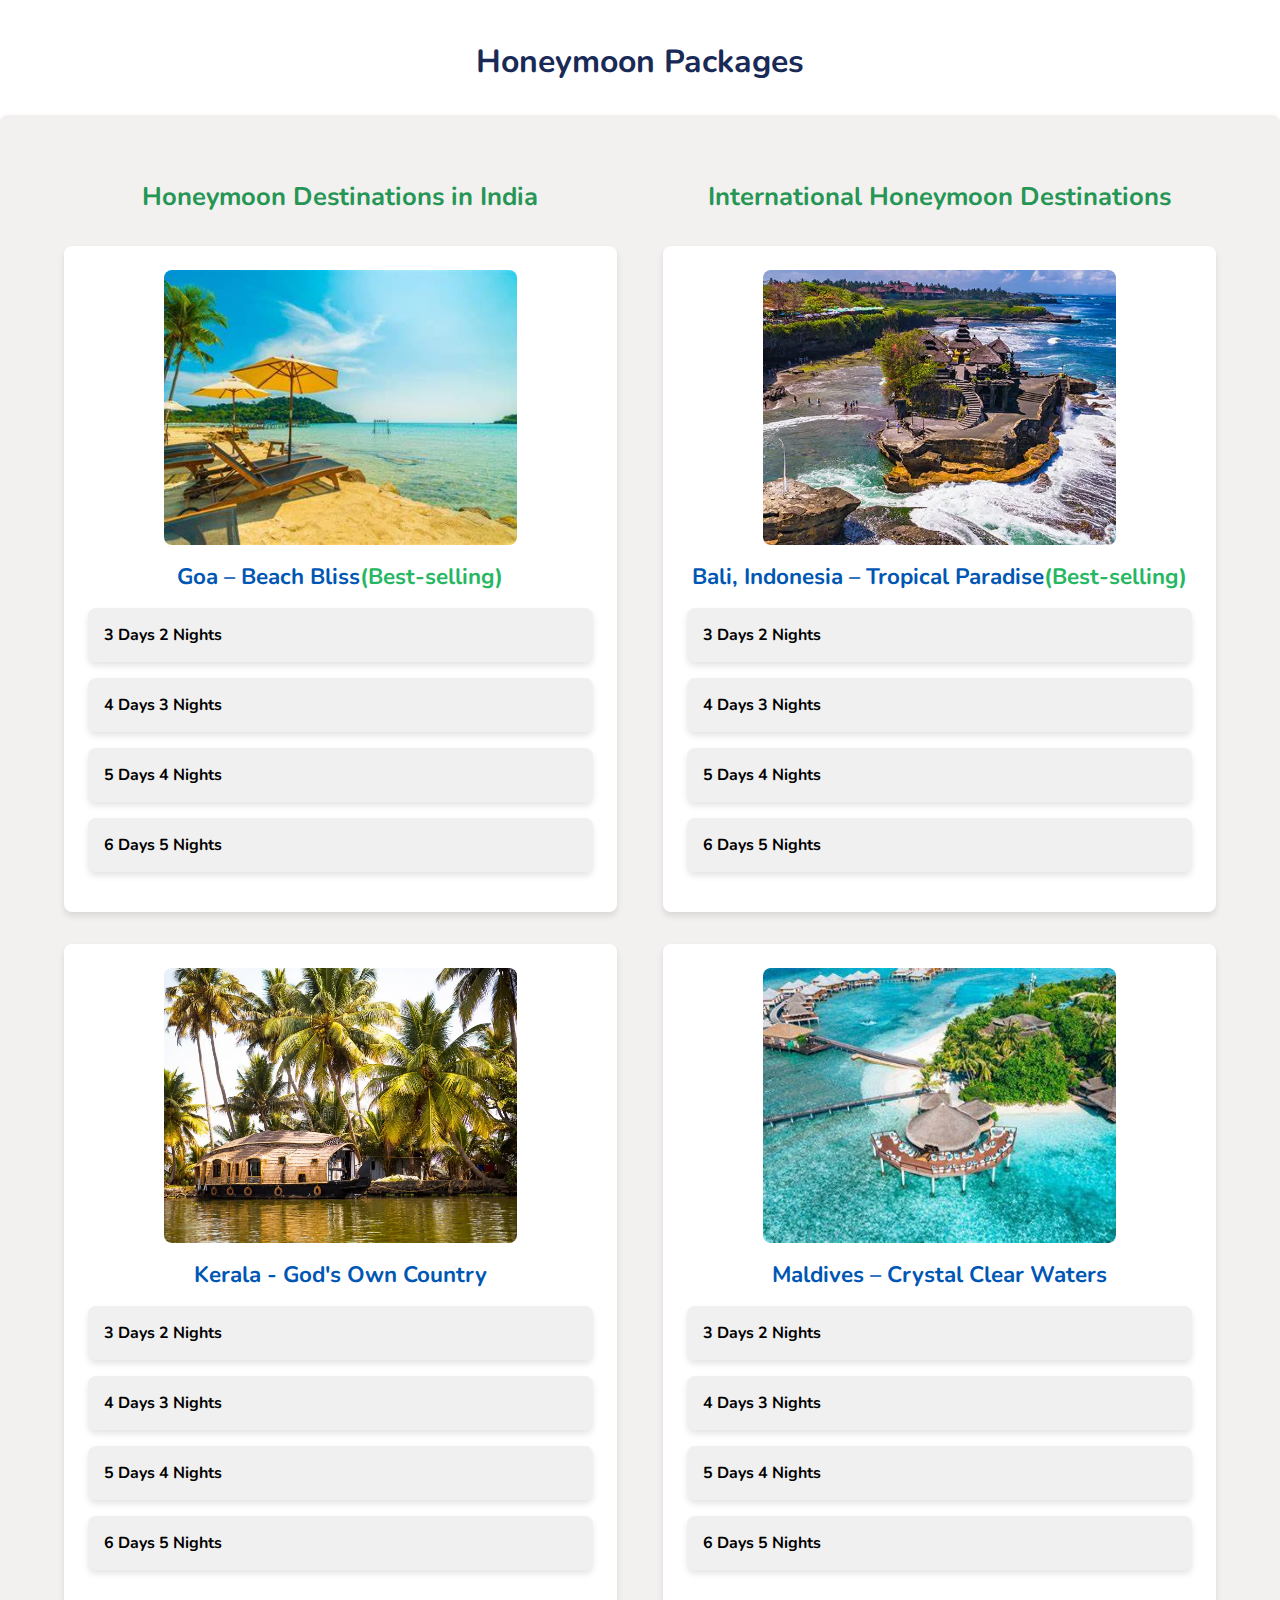
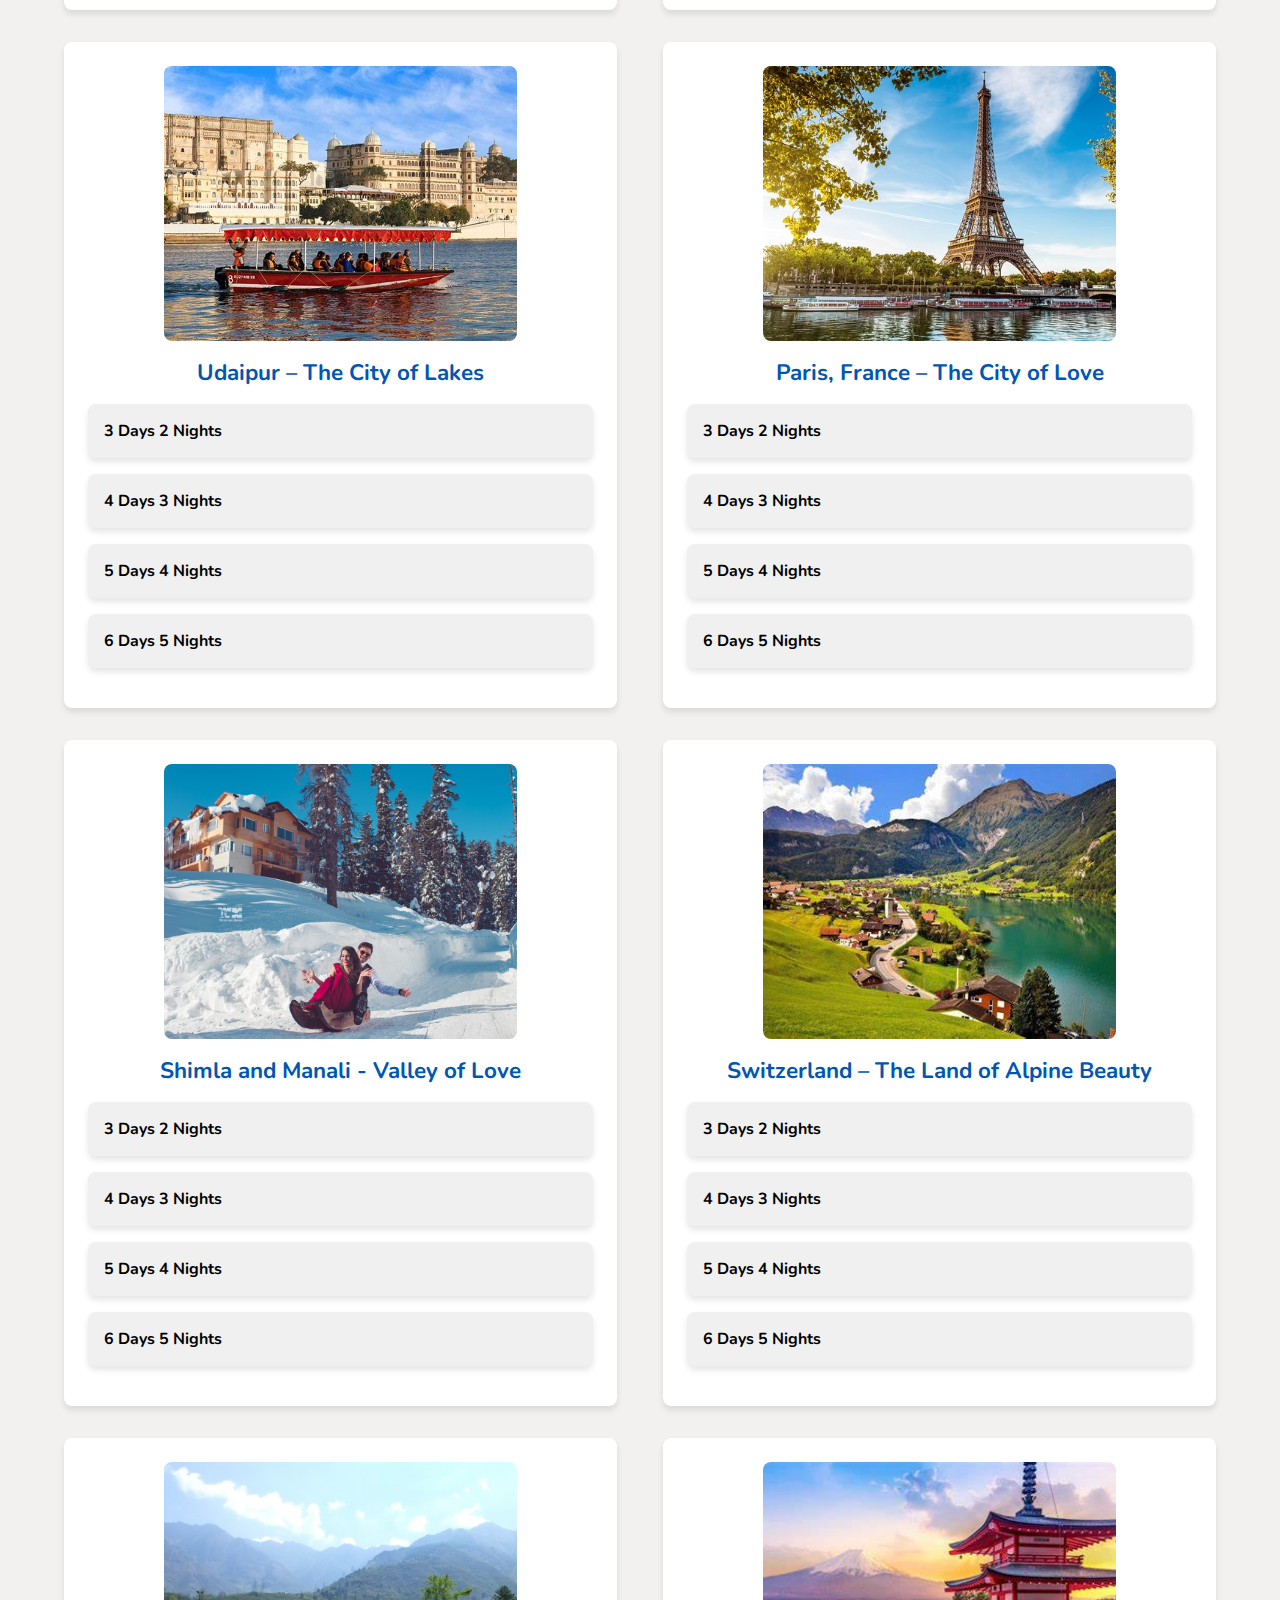
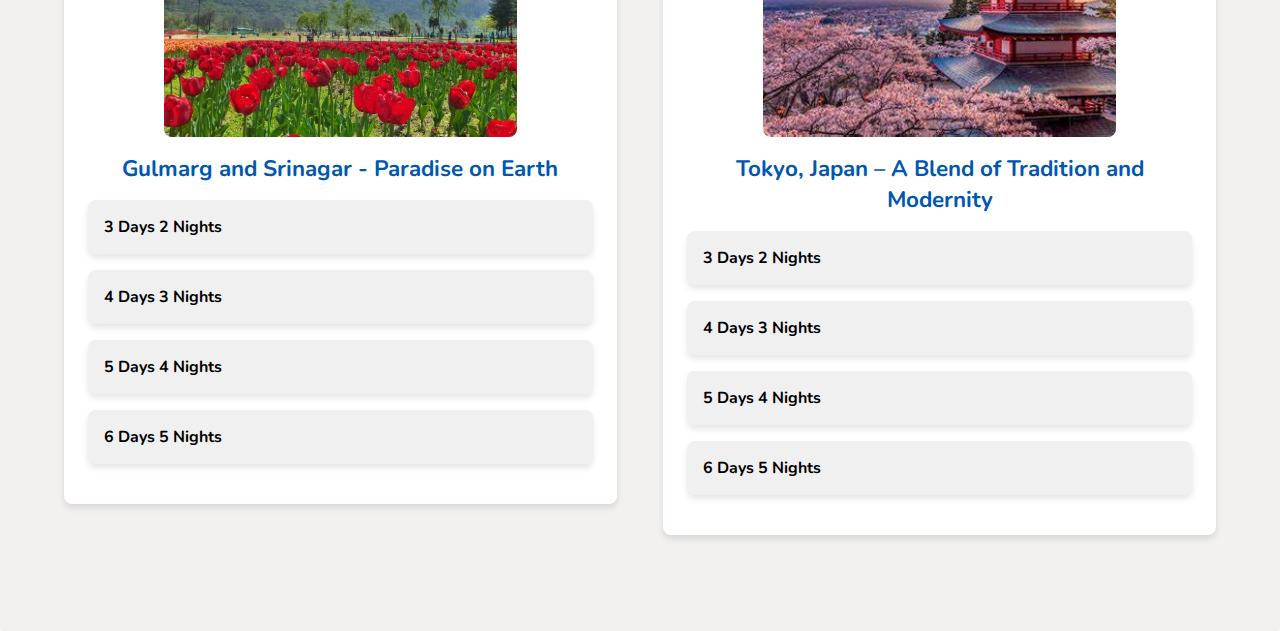
<file: honeymoon.html>
<!DOCTYPE html>
<html lang="en">
<head>
    <meta charset="UTF-8">
    <meta name="viewport" content="width=device-width, initial-scale=1.0">
    <title>Honeymoon Packages</title>
    <link rel="stylesheet" href="packages.css"> <!-- Your CSS file -->
</head>
<body>
    <h1>Honeymoon Packages</h1>
    <section class="section">
        <div class="container">
            <!-- Left Section: India -->
            <div class="india-section">
                <h2>Honeymoon Destinations in India</h2>
                <div class="destination">
                    <img src="packages/HoneymoonTrip/India/goa_honeymoon.png" alt="Goa">
                    <h3>Goa – Beach Bliss<span>(Best-selling)</span></h3>
                    <div class="packages">
                        <div class="package">
                            <h4>3 Days 2 Nights</h4>
                            <div class="package-details">
                                <h5>Day 1: Arrive in Goa</h5>
                                <p>Arrive in Goa, check-in at your hotel, and relax. In the evening, visit Calangute or Baga Beach for a sunset view and enjoy the vibrant nightlife. Overnight in Goa.</p>
                            
                                <h5>Day 2: Explore North Goa</h5>
                                <p>After breakfast, visit Anjuna Beach, Vagator Beach, and Fort Aguada. Enjoy water sports, explore the local markets, and have lunch at a beachside café. In the evening, relax at Chapora Fort for panoramic views. Overnight in Goa.</p>
                            
                                <h5>Day 3: Explore South Goa and Departure</h5>
                                <p>Check-out and head to South Goa. Visit Palolem Beach or Colva Beach for a quieter experience. After a relaxing afternoon, depart for your return journey.</p>
                            </div>
                        </div>
                        
                        <div class="package">
                            <h4>4 Days 3 Nights</h4>
                            <div class="package-details">
                            
                                <h5>Day 1: Arrive in Goa</h5>
                                <p>Arrive in Goa, check-in at your hotel, and relax. In the evening, visit Calangute or Baga Beach for a sunset view and enjoy the vibrant nightlife. Overnight stay in a charming **palm house** by the beach.</p>
                            
                                <h5>Day 2: Explore North Goa</h5>
                                <p>After breakfast, visit Anjuna Beach, Vagator Beach, and Fort Aguada. Enjoy water sports, explore the local markets, and have lunch at a beachside café. In the evening, relax at Chapora Fort for panoramic views. Overnight stay in a **village resort** offering a unique local experience.</p>
                            
                                <h5>Day 3: Explore South Goa</h5>
                                <p>After breakfast, head to South Goa. Visit Palolem Beach, Colva Beach, and Cabo de Rama Fort. Spend the day relaxing at quieter beaches and enjoying local seafood. In the evening, enjoy a stay on a **houseboat** in the backwaters, with a peaceful night surrounded by nature.</p>
                            
                                <h5>Day 4: Visit Spice Plantation & Departure</h5>
                                <p>After breakfast, visit a famous spice plantation in Ponda for a guided tour to learn about Goa's spice farming traditions. Enjoy a traditional Goan lunch at the plantation. Afterward, return to your hotel, check out, and depart for your return journey.</p>
                            </div>
                        </div>
                        
                        <div class="package">
                            <h4>5 Days 4 Nights</h4>
                            <div class="package-details">
                            
                                <h5>Day 1: Arrive in Goa</h5>
                                <p>Arrive in Goa, check-in at your hotel, and relax. In the evening, visit Calangute or Baga Beach for a sunset view and enjoy the vibrant nightlife. Overnight stay in a **palm house** by the beach.</p>
                            
                                <h5>Day 2: Explore North Goa</h5>
                                <p>After breakfast, visit Anjuna Beach, Vagator Beach, and Fort Aguada. Enjoy water sports, explore the local markets, and have lunch at a beachside café. In the evening, relax at Chapora Fort for panoramic views. Overnight stay in a **village resort** offering a unique local experience.</p>
                            
                                <h5>Day 3: Explore South Goa</h5>
                                <p>After breakfast, head to South Goa. Visit Palolem Beach, Colva Beach, and Cabo de Rama Fort. Spend the day relaxing at quieter beaches and enjoying local seafood. Overnight stay in a beautiful **beachside bungalow** for a peaceful, scenic night.</p>
                            
                                <h5>Day 4: Visit Spice Plantation & Houseboat Stay</h5>
                                <p>After breakfast, visit a famous spice plantation in Ponda for a guided tour. Enjoy a traditional Goan lunch at the plantation. In the evening, check into a **houseboat** in the backwaters for an overnight stay, enjoying dinner and tranquil surroundings.</p>
                            
                                <h5>Day 5: Departure</h5>
                                <p>After breakfast on the houseboat, return to your hotel, check-out, and depart for your return journey.</p>
                            </div>
                        </div>

                        <div class="package">
                            <h4>6 Days 5 Nights</h4>
                            <div class="package-details">
                                <h5>Day 1: Arrive in Goa</h5>
                                <p>Arrive in Goa, check-in at your hotel, and relax. In the evening, visit Calangute or Baga Beach for a sunset view and enjoy the vibrant nightlife. Overnight stay in a **palm house** by the beach.</p>
                            
                                <h5>Day 2: Explore North Goa</h5>
                                <p>After breakfast, visit Anjuna Beach, Vagator Beach, and Fort Aguada. Enjoy water sports, explore the local markets, and have lunch at a beachside café. In the evening, relax at Chapora Fort for panoramic views. Overnight stay in a **village resort** offering a unique local experience.</p>
                            
                                <h5>Day 3: Visit Old Goa & South Goa</h5>
                                <p>After breakfast, explore the historic churches of Old Goa, including the Basilica of Bom Jesus and Se Cathedral. Then, head to South Goa to visit Palolem Beach, Colva Beach, and Cabo de Rama Fort. Overnight stay in a **beachfront resort** with stunning sea views.</p>
                            
                                <h5>Day 4: Spice Plantation & Village Stay</h5>
                                <p>After breakfast, visit a famous spice plantation in Ponda for a guided tour and enjoy a traditional Goan lunch. Later, head to a **village stay**, where you can experience the local way of life and enjoy a tranquil evening amidst nature.</p>
                            
                                <h5>Day 5: Houseboat Stay in Backwaters</h5>
                                <p>After breakfast, head to the backwaters for an unforgettable stay on a **houseboat**. Cruise along the scenic waterways, enjoy freshly prepared meals, and relax in the peaceful surroundings. Overnight on the houseboat.</p>
                            
                                <h5>Day 6: Departure</h5>
                                <p>After breakfast on the houseboat, return to your hotel, check-out, and depart for your return journey.</p>
                            </div>
                        </div>
                            
                        
                    </div>
                </div>
                <div class="destination">
                    <img src="packages/HoneymoonTrip/India/kerala-honeymoon.png" alt="Kerala">
                    <h3>Kerala - God's Own Country</h3>
                    <div class="packages">
                
                        <div class="package">
                            <h4>3 Days 2 Nights</h4>
                            <div class="package-details">
                                <h5>Day 1: Arrive in Cochin</h5>
                                <p>Arrive in Cochin, check-in at your hotel, and relax. Later, explore the Dutch Palace, Jewish Synagogue, and Santa Cruz Basilica. Enjoy the sunset at Vasco da Gama Square and visit the iconic Chinese fishing nets. Overnight stay in Cochin.</p>
                                
                                <h5>Day 2: Cochin – Munnar</h5>
                                <p>After breakfast, travel to Munnar. En route, enjoy scenic views of tea gardens and waterfalls. Check into a hill resort and spend the day exploring the local area. Overnight stay in Munnar.</p>
                                
                                <h5>Day 3: Munnar Exploration & Departure</h5>
                                <p>Visit the Tea Museum, Mattupetty Dam, and Eravikulam National Park. Afterward, depart for your return journey.</p>
                            </div>
                        </div>
                
                        <div class="package">
                            <h4>4 Days 3 Nights</h4>
                            <div class="package-details">
                                <h5>Day 1: Arrive in Cochin</h5>
                                <p>Arrive in Cochin, check-in at your hotel, and relax. Visit the Dutch Palace, Jewish Synagogue, Santa Cruz Basilica, and Vasco da Gama Square. Overnight stay in Cochin.</p>
                    
                                <h5>Day 2: Cochin – Munnar</h5>
                                <p>After breakfast, head to Munnar. En route, enjoy the scenic beauty of the Western Ghats. Check into a hilltop hotel. Overnight stay in Munnar.</p>
                    
                                <h5>Day 3: Munnar Exploration</h5>
                                <p>Explore Eravikulam National Park, Echo Point, and Kundala Dam. Visit Kolukkumalai Tea Estate for panoramic views. Overnight stay in Munnar.</p>
                    
                                <h5>Day 4: Departure</h5>
                                <p>After breakfast, check out and depart for your return journey.</p>
                            </div>
                        </div>
                
                        <div class="package">
                            <h4>5 Days 4 Nights</h4>
                            <div class="package-details">
                                <h5>Day 1: Arrive in Cochin</h5>
                                <p>Arrive in Cochin, explore city attractions like the Jewish Synagogue and Santa Cruz Basilica. Overnight stay in Cochin.</p>
                    
                                <h5>Day 2: Cochin – Munnar</h5>
                                <p>After breakfast, drive to Munnar. Check into a hilltop resort and explore local tea plantations. Overnight stay in Munnar.</p>
                    
                                <h5>Day 3: Explore Munnar</h5>
                                <p>Visit Echo Point, Mattupetty Dam, and the Tea Museum. Explore Eravikulam National Park. Overnight stay in Munnar.</p>
                    
                                <h5>Day 4: Munnar – Alleppey (Houseboat Stay)</h5>
                                <p>After breakfast, travel to Alleppey for a backwater cruise on a houseboat. Enjoy traditional meals and scenic views. Overnight on the houseboat.</p>
                    
                                <h5>Day 5: Departure</h5>
                                <p>After breakfast, check out and depart for your return journey.</p>
                            </div>
                        </div>
                
                        <div class="package">
                            <h4>6 Days 5 Nights</h4>
                            <div class="package-details">
                                <h5>Day 1: Arrive in Cochin</h5>
                                <p>Explore the Dutch Palace, Jewish Synagogue, and Chinese fishing nets. Overnight stay in Cochin.</p>
                    
                                <h5>Day 2: Cochin – Munnar</h5>
                                <p>After breakfast, head to Munnar. En route, stop at waterfalls and tea plantations. Overnight stay in a hilltop resort in Munnar.</p>
                    
                                <h5>Day 3: Explore Munnar</h5>
                                <p>Visit Eravikulam National Park, Echo Point, and Mattupetty Dam. Explore local tea gardens. Overnight stay in Munnar.</p>
                    
                                <h5>Day 4: Munnar – Kumarakom</h5>
                                <p>After breakfast, head to Kumarakom. Stay at a lakeside resort and enjoy a serene backwater cruise. Overnight stay in Kumarakom.</p>
                    
                                <h5>Day 5: Kumarakom – Alleppey (Houseboat Stay)</h5>
                                <p>Travel to Alleppey and check into a luxury houseboat. Enjoy the tranquil backwaters and freshly prepared meals. Overnight on the houseboat.</p>
                    
                                <h5>Day 6: Departure</h5>
                                <p>After breakfast, check out and depart for your return journey.</p>
                            </div>
                        </div>
                    </div>
                </div>

                <div class="destination">
                    <img src="packages/HoneymoonTrip/India/udaipur_honeymoon.png" alt="Udaipur">
                    <h3>Udaipur – The City of Lakes</h3>
                    <div class="packages">
                
                        <div class="package">
                            <h4>3 Days 2 Nights</h4>
                            <div class="package-details">
                                <h5>Day 1: Arrival in Udaipur</h5>
                                <p>Arrive at Maharana Pratap Airport. Check into your hotel and relax. In the evening, visit Lake Pichola and enjoy a sunset boat ride. Overnight in Udaipur.</p>
                                
                                <h5>Day 2: Udaipur Sightseeing</h5>
                                <p>After breakfast, explore City Palace, Saheliyon-ki-Bari, and Jagdish Temple. Later, visit Sajjangarh Palace (Monsoon Palace) for breathtaking views. Overnight in Udaipur.</p>
                                
                                <h5>Day 3: Departure</h5>
                                <p>After breakfast, explore local markets for handicrafts before departing for your onward journey.</p>
                            </div>
                        </div>
                
                        <div class="package">
                            <h4>4 Days 3 Nights</h4>
                            <div class="package-details">
                                <h5>Day 1: Arrival in Udaipur</h5>
                                <p>Arrive at Maharana Pratap Airport. Check into your hotel and relax. In the evening, enjoy a cultural show at Bagore Ki Haveli. Overnight in Udaipur.</p>
                                
                                <h5>Day 2: Udaipur City Tour</h5>
                                <p>After breakfast, visit City Palace, Jag Mandir, and Fateh Sagar Lake. Enjoy a lakeside lunch. In the evening, visit Sajjangarh Palace. Overnight in Udaipur.</p>
                                
                                <h5>Day 3: Kumbhalgarh or Ranakpur Excursion</h5>
                                <p>Take a day trip to Kumbhalgarh Fort or Ranakpur Jain Temples. Explore the historic architecture and scenic surroundings. Return to Udaipur. Overnight in Udaipur.</p>
                                
                                <h5>Day 4: Departure</h5>
                                <p>After breakfast, enjoy your morning at leisure before heading to the airport for your departure.</p>
                            </div>
                        </div>
                
                        <div class="package">
                            <h4>5 Days 4 Nights</h4>
                            <div class="package-details">
                                <h5>Day 1: Arrival in Udaipur</h5>
                                <p>Arrive at Maharana Pratap Airport. Check into your hotel and relax. Visit Lake Pichola in the evening for a sunset boat ride. Overnight in Udaipur.</p>
                                
                                <h5>Day 2: Udaipur Highlights</h5>
                                <p>After breakfast, visit City Palace, Saheliyon-ki-Bari, and Jagdish Temple. Enjoy an evening cultural performance at Bagore Ki Haveli. Overnight in Udaipur.</p>
                                
                                <h5>Day 3: Kumbhalgarh and Ranakpur</h5>
                                <p>Take a day trip to Kumbhalgarh Fort and Ranakpur Jain Temples. Return to Udaipur in the evening. Overnight in Udaipur.</p>
                                
                                <h5>Day 4: Chittorgarh Excursion</h5>
                                <p>Visit the magnificent Chittorgarh Fort and explore its historic palaces and temples. Return to Udaipur. Overnight in Udaipur.</p>
                                
                                <h5>Day 5: Departure</h5>
                                <p>After breakfast, explore local bazaars for souvenirs before your transfer to the airport.</p>
                            </div>
                        </div>
                
                        <div class="package">
                            <h4>6 Days 5 Nights</h4>
                            <div class="package-details">
                                <h5>Day 1: Arrival in Udaipur</h5>
                                <p>Arrive at Maharana Pratap Airport. Check into your luxurious hotel and relax. In the evening, enjoy a sunset cruise on Lake Pichola. Overnight in Udaipur.</p>
                                
                                <h5>Day 2: Udaipur City Tour</h5>
                                <p>After breakfast, visit City Palace, Fateh Sagar Lake, Saheliyon-ki-Bari, and Jagdish Temple. Attend a traditional Rajasthani cultural show. Overnight in Udaipur.</p>
                                
                                <h5>Day 3: Kumbhalgarh and Ranakpur</h5>
                                <p>Take a full-day excursion to Kumbhalgarh Fort and Ranakpur Jain Temples. Return to Udaipur. Overnight in Udaipur.</p>
                                
                                <h5>Day 4: Chittorgarh Fort</h5>
                                <p>Explore the iconic Chittorgarh Fort, its palaces, temples, and Victory Tower. Return to Udaipur. Overnight in Udaipur.</p>
                                
                                <h5>Day 5: Eklingji and Nathdwara</h5>
                                <p>Visit the temples of Eklingji and Nathdwara, renowned for their spiritual significance and architecture. Return to Udaipur for leisure. Overnight in Udaipur.</p>
                                
                                <h5>Day 6: Departure</h5>
                                <p>After breakfast, relax before departing for your onward journey.</p>
                            </div>
                        </div>
                
                    </div>
                </div>

                <div class="destination">
                    <img src="packages/HoneymoonTrip/India/shimla_manali_honeymoon.png" alt="Shimla and Manali">
                    <h3>Shimla and Manali - Valley of Love</h3>
                    <div class="packages">
                        <div class="package">
                            <h4>3 Days 2 Nights</h4>
                            <div class="package-details">
                                <h5>Day 1: Arrival in Shimla</h5>
                                <p>Arrive at Chandigarh or Shimla Airport. Transfer to Shimla and check into your hotel. In the evening, visit the Mall Road and Ridge for a relaxing stroll. Overnight in Shimla.</p>
                                
                                <h5>Day 2: Shimla - Kufri Excursion</h5>
                                <p>After breakfast, visit Kufri, famous for its scenic beauty and adventure activities. Explore Jakhoo Temple and Christ Church on your return. Overnight in Shimla.</p>
                                
                                <h5>Day 3: Departure</h5>
                                <p>After breakfast, explore local markets before your transfer to the airport or railway station for your onward journey.</p>
                            </div>
                        </div>
                
                        <div class="package">
                            <h4>4 Days 3 Nights</h4>
                            <div class="package-details">
                                <h5>Day 1: Arrival in Shimla</h5>
                                <p>Arrive at Chandigarh or Shimla Airport. Transfer to Shimla and check into your hotel. In the evening, visit the Mall Road and Ridge for a relaxing stroll. Overnight in Shimla.</p>
                                
                                <h5>Day 2: Shimla - Kufri Excursion</h5>
                                <p>After breakfast, visit Kufri, famous for its scenic beauty and adventure activities. Explore Jakhoo Temple and Christ Church on your return. Overnight in Shimla.</p>
                                
                                <h5>Day 3: Shimla to Manali</h5>
                                <p>After breakfast, drive to Manali, enjoying the picturesque journey through the Kullu Valley. Check into your hotel. Relax and explore the nearby Mall Road. Overnight in Manali.</p>
                                
                                <h5>Day 4: Departure</h5>
                                <p>After breakfast, explore local markets before your transfer to the airport or railway station for your onward journey.</p>
                            </div>
                        </div>
                
                        <div class="package">
                            <h4>5 Days 4 Nights</h4>
                            <div class="package-details">
                                <h5>Day 1: Arrival in Shimla</h5>
                                <p>Arrive at Chandigarh or Shimla Airport. Transfer to Shimla, check into your hotel, and relax. Stroll through Mall Road in the evening. Overnight in Shimla.</p>
                                
                                <h5>Day 2: Shimla Sightseeing and Kufri</h5>
                                <p>After breakfast, visit Kufri for panoramic views and adventure activities. Return to Shimla and explore Jakhoo Temple and Christ Church. Overnight in Shimla.</p>
                                
                                <h5>Day 3: Shimla to Manali</h5>
                                <p>Drive to Manali after breakfast, stopping en route at Kullu for river rafting or shopping for woolen items. Arrive in Manali and check into your hotel. Overnight in Manali.</p>
                                
                                <h5>Day 4: Manali Highlights</h5>
                                <p>Visit Hadimba Temple, Vashisht Hot Springs, and Manu Temple. Spend your evening exploring the vibrant Mall Road. Overnight in Manali.</p>
                                
                                <h5>Day 5: Departure</h5>
                                <p>After breakfast, relax before your transfer to the airport or railway station for departure.</p>
                            </div>
                        </div>
                
                        <div class="package">
                            <h4>6 Days 5 Nights</h4>
                            <div class="package-details">
                                <h5>Day 1: Arrival in Shimla</h5>
                                <p>Arrive at Chandigarh or Shimla Airport. Transfer to Shimla, check into your hotel, and relax. Enjoy a leisurely evening at the Mall Road. Overnight in Shimla.</p>
                                
                                <h5>Day 2: Shimla - Kufri and Local Sightseeing</h5>
                                <p>After breakfast, visit Kufri for adventure activities and scenic views. Later, visit Jakhoo Temple and take a heritage walk on Mall Road. Overnight in Shimla.</p>
                                
                                <h5>Day 3: Shimla to Manali</h5>
                                <p>After breakfast, drive to Manali, stopping en route at Kullu to explore the local market and enjoy river rafting. Check into your hotel in Manali. Overnight in Manali.</p>
                                
                                <h5>Day 4: Manali - Rohtang Pass/Solang Valley</h5>
                                <p>After breakfast, visit Solang Valley or Rohtang Pass (subject to weather conditions) for breathtaking views and adventure activities. Overnight in Manali.</p>
                                
                                <h5>Day 5: Manali Sightseeing</h5>
                                <p>Visit Hadimba Temple, Manu Temple, and Vashisht Hot Springs. Spend the evening shopping at Mall Road. Overnight in Manali.</p>
                                
                                <h5>Day 6: Departure</h5>
                                <p>After breakfast, check out from the hotel and transfer to the airport or railway station for your onward journey.</p>
                            </div>
                        </div>
                
                    </div>
                </div>

                <div class="destination">
                    <img src="packages/HoneymoonTrip/India/srinagar_honeymoon.png" alt="Gulmarg and Srinagar">
                    <h3>Gulmarg and Srinagar - Paradise on Earth</h3>
                    <div class="packages">

                        <div class="package">
                            <h4>3 Days 2 Nights</h4>
                            <div class="package-details">
                                <h5>Day 1: Arrival in Srinagar</h5>
                                <p>Arrive at Srinagar Airport and check into a luxurious houseboat on Dal Lake. Enjoy a Shikara ride and admire the beautiful sunset. Overnight on the houseboat.</p>
                
                                <h5>Day 2: Srinagar Sightseeing</h5>
                                <p>After breakfast, visit Mughal Gardens, including Shalimar Bagh, Nishat Bagh, and Chashme Shahi. Explore the local markets for Kashmiri handicrafts. Overnight in Srinagar.</p>
                
                                <h5>Day 3: Departure</h5>
                                <p>After breakfast, transfer to Srinagar Airport for your return journey.</p>
                            </div>
                        </div>
                
                        <div class="package">
                            <h4>4 Days 3 Nights</h4>
                            <div class="package-details">
                                <h5>Day 1: Arrival in Srinagar</h5>
                                <p>Arrive at Srinagar Airport and check into a luxurious houseboat on Dal Lake. Enjoy a Shikara ride and admire the beautiful sunset. Overnight on the houseboat.</p>
                
                                <h5>Day 2: Srinagar Sightseeing</h5>
                                <p>After breakfast, visit Mughal Gardens, including Shalimar Bagh, Nishat Bagh, and Chashme Shahi. Explore the local markets for Kashmiri handicrafts. Overnight in Srinagar.</p>
                
                                <h5>Day 3: Day Trip to Gulmarg</h5>
                                <p>After breakfast, drive to Gulmarg. Enjoy a cable car ride on the Gulmarg Gondola and explore the snow-capped peaks. Return to Srinagar in the evening. Overnight in Srinagar.</p>
                
                                <h5>Day 4: Departure</h5>
                                <p>After breakfast, transfer to Srinagar Airport for your return journey.</p>
                            </div>
                        </div>
                
                        <div class="package">
                            <h4>5 Days 4 Nights</h4>
                            <div class="package-details">
                                <h5>Day 1: Arrival in Srinagar</h5>
                                <p>Arrive at Srinagar Airport. Check into a houseboat on Dal Lake. Take a Shikara ride in the evening. Overnight on the houseboat.</p>
                
                                <h5>Day 2: Srinagar Sightseeing</h5>
                                <p>Visit Mughal Gardens, including Shalimar Bagh and Nishat Bagh. Explore Pari Mahal and Hazratbal Shrine. Overnight in Srinagar.</p>
                
                                <h5>Day 3: Gulmarg Excursion</h5>
                                <p>Drive to Gulmarg after breakfast. Enjoy the Gondola ride and try skiing or snowboarding (seasonal). Return to Srinagar in the evening. Overnight in Srinagar.</p>
                
                                <h5>Day 4: Pahalgam Excursion</h5>
                                <p>Take a day trip to Pahalgam, visiting Aru and Betaab Valleys. Enjoy the scenic beauty and horse riding (optional). Return to Srinagar. Overnight in Srinagar.</p>
                
                                <h5>Day 5: Departure</h5>
                                <p>After breakfast, transfer to the airport for your onward journey.</p>
                            </div>
                        </div>
                
                        <div class="package">
                            <h4>6 Days 5 Nights</h4>
                            <div class="package-details">
                                <h5>Day 1: Arrival in Srinagar</h5>
                                <p>Arrive at Srinagar Airport. Check into a houseboat on Dal Lake. Take a relaxing Shikara ride in the evening. Overnight on the houseboat.</p>
                
                                <h5>Day 2: Srinagar Sightseeing</h5>
                                <p>Visit Mughal Gardens, Pari Mahal, and Hazratbal Shrine. Explore the local markets for Kashmiri shawls and saffron. Overnight in Srinagar.</p>
                
                                <h5>Day 3: Gulmarg</h5>
                                <p>Drive to Gulmarg after breakfast. Check into a hotel and enjoy the day exploring the meadow of flowers. Take a Gondola ride for panoramic views. Overnight in Gulmarg.</p>
                
                                <h5>Day 4: Gulmarg to Srinagar</h5>
                                <p>Spend the morning enjoying adventure activities like snowboarding or trekking. Drive back to Srinagar. Check into a hotel and relax. Overnight in Srinagar.</p>
                
                                <h5>Day 5: Pahalgam Excursion</h5>
                                <p>Visit Pahalgam, known for its lush green valleys and Lidder River. Explore Betaab Valley and Aru Valley. Return to Srinagar in the evening. Overnight in Srinagar.</p>
                
                                <h5>Day 6: Departure</h5>
                                <p>After breakfast, transfer to Srinagar Airport for your flight back home.</p>
                            </div>
                        </div>                
                    </div>
                </div>
            </div>

            

            <!-- Right Section: International -->
            <div class="international-section">
                <h2>International Honeymoon Destinations</h2>
                <div class="destination">
                    <img src="packages/HoneymoonTrip/International/bali_honeymoon.png" alt="Bali">
                    <h3>Bali, Indonesia – Tropical Paradise<span>(Best-selling)</span></h3>
                    <div class="packages">
                
                        <div class="package">
                            <h4>3 Days 2 Nights</h4>
                            <div class="package-details">
                                <h5>Day 1: Arrival in Bali</h5>
                                <p>Arrive at Ngurah Rai International Airport. Check into your hotel and relax. In the evening, visit Kuta Beach and enjoy the vibrant nightlife. Overnight in Bali.</p>
                                
                                <h5>Day 2: Ubud and Tanah Lot</h5>
                                <p>After breakfast, visit the Ubud Monkey Forest, Ubud Market, and the Tegallalang Rice Terraces. Later, head to Tanah Lot Temple for a stunning sunset. Overnight in Bali.</p>
                                
                                <h5>Day 3: Departure</h5>
                                <p>After breakfast, relax at the hotel or explore local markets for souvenirs before your return journey.</p>
                            </div>
                        </div>
                
                        <div class="package">
                            <h4>4 Days 3 Nights</h4>
                            <div class="package-details">
                                <h5>Day 1: Arrival in Bali</h5>
                                <p>Arrive at Ngurah Rai International Airport. Check into your resort and relax. Visit Kuta Beach in the evening. Overnight in a luxury beachside resort.</p>
                    
                                <h5>Day 2: Ubud Exploration</h5>
                                <p>After breakfast, explore Ubud, including the Sacred Monkey Forest, Ubud Palace, and Tegallalang Rice Terraces. In the evening, attend a traditional Balinese dance performance. Overnight in Ubud.</p>
                    
                                <h5>Day 3: Tanah Lot and Seminyak</h5>
                                <p>Visit Tanah Lot Temple for breathtaking views. Then, explore Seminyak for upscale shopping and fine dining. Relax on the beach or enjoy a spa. Overnight in Seminyak.</p>
                    
                                <h5>Day 4: Departure</h5>
                                <p>After breakfast, enjoy your morning at leisure before departing for the airport.</p>
                            </div>
                        </div>
                
                        <div class="package">
                            <h4>5 Days 4 Nights</h4>
                            <div class="package-details">
                                <h5>Day 1: Arrival in Bali</h5>
                                <p>Arrive at Ngurah Rai International Airport. Check into your beachfront villa and relax. Visit Kuta Beach in the evening. Overnight in Kuta.</p>
                    
                                <h5>Day 2: Ubud Adventure</h5>
                                <p>After breakfast, explore Ubud, including the Ubud Monkey Forest, Ubud Market, and Tegallalang Rice Terraces. Try your hand at a traditional Balinese cooking class. Overnight in Ubud.</p>
                    
                                <h5>Day 3: Tanah Lot & Uluwatu</h5>
                                <p>Visit Tanah Lot Temple in the morning. Later, head to Uluwatu Temple for spectacular cliffside views. Enjoy the Kecak dance performance at sunset. Overnight in a cliffside resort in Uluwatu.</p>
                    
                                <h5>Day 4: Nusa Penida Excursion</h5>
                                <p>Take a day trip to Nusa Penida, visiting Kelingking Beach, Broken Beach, and Angel’s Billabong. Return to Bali and enjoy the nightlife in Seminyak. Overnight in Seminyak.</p>
                    
                                <h5>Day 5: Departure</h5>
                                <p>After breakfast, relax before your transfer to the airport for departure.</p>
                            </div>
                        </div>
                
                        <div class="package">
                            <h4>6 Days 5 Nights</h4>
                            <div class="package-details">
                                <h5>Day 1: Arrival in Bali</h5>
                                <p>Arrive at Ngurah Rai International Airport. Check into your luxurious villa and relax. Spend the evening exploring Kuta Beach. Overnight in Kuta.</p>
                    
                                <h5>Day 2: Ubud Highlights</h5>
                                <p>After breakfast, visit the Sacred Monkey Forest, Ubud Palace, and Tegallalang Rice Terraces. Attend a Balinese art workshop or cooking class. Overnight in Ubud.</p>
                    
                                <h5>Day 3: Tanah Lot and Uluwatu</h5>
                                <p>Visit Tanah Lot Temple for sunrise. Continue to Uluwatu Temple for stunning coastal views and watch the Kecak dance at sunset. Overnight in Uluwatu.</p>
                    
                                <h5>Day 4: Nusa Penida Excursion</h5>
                                <p>Take a speedboat to Nusa Penida. Explore iconic spots like Kelingking Beach, Angel’s Billabong, and Crystal Bay. Return to Bali for a luxurious spa experience. Overnight in Seminyak.</p>
                    
                                <h5>Day 5: Beach and Leisure</h5>
                                <p>Spend a relaxing day at Seminyak Beach. Enjoy boutique shopping, dine at a beachfront café, or take a surfing lesson. Overnight in Seminyak.</p>
                    
                                <h5>Day 6: Departure</h5>
                                <p>After breakfast, relax before your transfer to the airport for your flight back home.</p>
                            </div>
                        </div>
                    
                    </div>                        
                </div>

                <div class="destination">
                    <img src="packages/HoneymoonTrip/International/maldives_honeymoon.png" alt="Maldives">
                    <h3>Maldives – Crystal Clear Waters</h3>
                    <div class="packages">
            
                        <div class="package">
                            <h4>3 Days 2 Nights</h4>
                            <div class="package-details">
                                <h5>Day 1: Arrival in Maldives</h5>
                                <p>Arrive at Velana International Airport and transfer to your resort. Relax on the white sandy beaches. Overnight in a beach villa.</p>
                                <h5>Day 2: Snorkeling and Spa</h5>
                                <p>Enjoy snorkeling in the crystal-clear waters and indulge in a couples’ spa session. Overnight in the Maldives.</p>
                                <h5>Day 3: Departure</h5>
                                <p>Relax in the morning before your transfer to the airport for departure.</p>
                            </div>
                        </div>
                
                        <div class="package">
                            <h4>4 Days 3 Nights</h4>
                            <div class="package-details">
                                <h5>Day 1: Arrival in Maldives</h5>
                                <p>Arrive at Velana International Airport and transfer to your private resort. Spend the day unwinding by the beach. Overnight in a beach villa.</p>
                                <h5>Day 2: Snorkeling and Sunset Cruise</h5>
                                <p>Explore vibrant marine life during a snorkeling session. In the evening, enjoy a romantic sunset cruise. Overnight in the Maldives.</p>
                                <h5>Day 3: Water Activities and Leisure</h5>
                                <p>Try water sports such as kayaking or paddleboarding. Spend the rest of the day relaxing by the infinity pool. Overnight in a water villa.</p>
                                <h5>Day 4: Departure</h5>
                                <p>Relax in the morning before your transfer to the airport for departure.</p>
                            </div>
                        </div>
                
                        <div class="package">
                            <h4>5 Days 4 Nights</h4>
                            <div class="package-details">
                                <h5>Day 1: Arrival in Maldives</h5>
                                <p>Arrive at Velana International Airport and transfer to your resort. Relax on the white sandy beaches. Overnight in a beach villa.</p>
                                <h5>Day 2: Snorkeling and Spa</h5>
                                <p>Enjoy snorkeling in the crystal-clear waters and indulge in a couples’ spa session. Overnight in the Maldives.</p>
                                <h5>Day 3: Island Hopping</h5>
                                <p>Take a day trip to nearby islands, exploring local culture and hidden beaches. Overnight in a water villa.</p>
                                <h5>Day 4: Sunset Cruise and Leisure</h5>
                                <p>Enjoy a romantic sunset cruise followed by leisure time on the beach. Overnight in a luxury villa.</p>
                                <h5>Day 5: Departure</h5>
                                <p>Relax before your transfer to the airport for your departure.</p>
                            </div>
                        </div>
                
                        <div class="package">
                            <h4>6 Days 5 Nights</h4>
                            <div class="package-details">
                                <h5>Day 1: Arrival in Maldives</h5>
                                <p>Arrive at Velana International Airport and transfer to your resort. Spend the evening by the beach. Overnight in a beach villa.</p>
                                <h5>Day 2: Snorkeling and Spa</h5>
                                <p>Start the day with a snorkeling session. Later, indulge in a luxury spa experience. Overnight in the Maldives.</p>
                                <h5>Day 3: Island Hopping and Dolphin Safari</h5>
                                <p>Visit nearby islands and enjoy a thrilling dolphin safari. Overnight in a water villa.</p>
                                <h5>Day 4: Romantic Dinner and Leisure</h5>
                                <p>Spend the day at leisure and enjoy a private candlelight dinner on the beach. Overnight in the Maldives.</p>
                                <h5>Day 5: Water Activities and Leisure</h5>
                                <p>Engage in water sports like jet skiing or paddleboarding. Relax at the infinity pool. Overnight in a luxury villa.</p>
                                <h5>Day 6: Departure</h5>
                                <p>Relax in the morning before your transfer to the airport for departure.</p>
                            </div>
                        </div>
                
                    </div>
                </div>

                <div class="destination">
                    <img src="packages/HoneymoonTrip/International/paris_honeymoon.png" alt="Paris">
                    <h3>Paris, France – The City of Love</h3>
                    <div class="packages">
                
                        <div class="package">
                            <h4>3 Days 2 Nights</h4>
                            <div class="package-details">
                                <h5>Day 1: Arrival in Paris</h5>
                                <p>Arrive at Charles de Gaulle Airport. Check into your hotel and relax. In the evening, enjoy a romantic Seine River cruise. Overnight in Paris.</p>
                                <h5>Day 2: City Highlights</h5>
                                <p>Visit iconic attractions such as the Eiffel Tower, Notre Dame Cathedral, and the Louvre Museum. Stroll along the Champs-Élysées. Overnight in Paris.</p>
                                <h5>Day 3: Departure</h5>
                                <p>Enjoy a leisurely morning before heading to the airport for your return journey.</p>
                            </div>
                        </div>
                
                        <div class="package">
                            <h4>4 Days 3 Nights</h4>
                            <div class="package-details">
                                <h5>Day 1: Arrival in Paris</h5>
                                <p>Arrive at Charles de Gaulle Airport. Check into your hotel and relax. Spend the evening on a romantic Seine River dinner cruise. Overnight in Paris.</p>
                                <h5>Day 2: Eiffel Tower and Montmartre</h5>
                                <p>Visit the Eiffel Tower and enjoy stunning city views. Explore the artistic Montmartre district, including the Sacré-Cœur Basilica. Overnight in Paris.</p>
                                <h5>Day 3: Versailles Palace and Shopping</h5>
                                <p>Take a day trip to the Palace of Versailles. In the evening, shop at Galeries Lafayette or stroll along the Champs-Élysées. Overnight in Paris.</p>
                                <h5>Day 4: Departure</h5>
                                <p>Enjoy your morning at leisure before transferring to the airport for departure.</p>
                            </div>
                        </div>
                
                        <div class="package">
                            <h4>5 Days 4 Nights</h4>
                            <div class="package-details">
                                <h5>Day 1: Arrival in Paris</h5>
                                <p>Arrive at Charles de Gaulle Airport. Check into your hotel and relax. Spend the evening exploring the illuminated Eiffel Tower and a romantic dinner. Overnight in Paris.</p>
                                <h5>Day 2: City Tour and Seine River</h5>
                                <p>Discover attractions such as Notre Dame Cathedral, Arc de Triomphe, and the Louvre Museum. End the day with a Seine River cruise. Overnight in Paris.</p>
                                <h5>Day 3: Day Trip to Versailles</h5>
                                <p>Visit the opulent Palace of Versailles and its beautiful gardens. Return to Paris and explore the Latin Quarter. Overnight in Paris.</p>
                                <h5>Day 4: Montmartre and Shopping</h5>
                                <p>Explore the artistic district of Montmartre, including Sacré-Cœur Basilica. Spend the evening shopping at Galeries Lafayette. Overnight in Paris.</p>
                                <h5>Day 5: Departure</h5>
                                <p>Enjoy your morning at leisure before transferring to the airport for your flight home.</p>
                            </div>
                        </div>
                
                        <div class="package">
                            <h4>6 Days 5 Nights</h4>
                            <div class="package-details">
                                <h5>Day 1: Arrival in Paris</h5>
                                <p>Arrive at Charles de Gaulle Airport. Check into your luxury hotel and relax. In the evening, enjoy a romantic dinner near the Eiffel Tower. Overnight in Paris.</p>
                                <h5>Day 2: Eiffel Tower and City Tour</h5>
                                <p>Visit the Eiffel Tower and take a guided city tour covering the Louvre, Notre Dame, and Arc de Triomphe. Overnight in Paris.</p>
                                <h5>Day 3: Day Trip to Versailles</h5>
                                <p>Take a guided tour of the Palace of Versailles and its lush gardens. Return to Paris in the evening. Overnight in Paris.</p>
                                <h5>Day 4: Montmartre and Seine Cruise</h5>
                                <p>Discover the bohemian charm of Montmartre and Sacré-Cœur Basilica. In the evening, enjoy a romantic Seine River dinner cruise. Overnight in Paris.</p>
                                <h5>Day 5: Disneyland Paris or Day at Leisure</h5>
                                <p>Spend a fun-filled day at Disneyland Paris or enjoy shopping at La Vallée Village. Overnight in Paris.</p>
                                <h5>Day 6: Departure</h5>
                                <p>Relax in the morning before your transfer to the airport for departure.</p>
                            </div>
                        </div>
                
                    </div>
                </div>

                <div class="destination">
                    <img src="packages/HoneymoonTrip/International/switzerland_honeymoon.png" alt="Switzerland">
                    <h3>Switzerland – The Land of Alpine Beauty</h3>
                    <div class="packages">

                        <div class="package">
                            <h4>3 Days 2 Nights</h4>
                            <div class="package-details">
                                <h5>Day 1: Arrival in Zurich</h5>
                                <p>Arrive at Zurich Airport. Check into your hotel and relax. In the evening, take a stroll along Bahnhofstrasse or enjoy a dinner cruise on Lake Zurich. Overnight in Zurich.</p>
                                <h5>Day 2: Lucerne and Mount Titlis</h5>
                                <p>Take a day trip to Lucerne. Visit the Chapel Bridge and Lion Monument. Later, enjoy an excursion to Mount Titlis. Overnight in Lucerne.</p>
                                <h5>Day 3: Departure</h5>
                                <p>Enjoy a leisurely morning before transferring to the airport for your return journey.</p>
                            </div>
                        </div>

                        <div class="package">
                            <h4>4 Days 3 Nights</h4>
                            <div class="package-details">
                                <h5>Day 1: Arrival in Zurich</h5>
                                <p>Arrive at Zurich Airport. Check into your hotel. In the evening, explore the Old Town or enjoy a Lake Zurich cruise. Overnight in Zurich.</p>
                                <h5>Day 2: Interlaken and Jungfraujoch</h5>
                                <p>Take a scenic train ride to Interlaken. From there, visit Jungfraujoch, the "Top of Europe." Return to Interlaken for overnight stay.</p>
                                <h5>Day 3: Lucerne and Mount Titlis</h5>
                                <p>Travel to Lucerne and visit the Chapel Bridge and Lion Monument. Later, head to Mount Titlis for panoramic views. Overnight in Lucerne.</p>
                                <h5>Day 4: Departure</h5>
                                <p>After breakfast, enjoy your morning at leisure before departing for the airport.</p>
                            </div>
                        </div>
                
                        <div class="package">
                            <h4>5 Days 4 Nights</h4>
                            <div class="package-details">
                                <h5>Day 1: Arrival in Zurich</h5>
                                <p>Arrive at Zurich Airport. Check into your hotel and relax. Spend the evening exploring Zurich’s Old Town and Bahnhofstrasse. Overnight in Zurich.</p>
                                <h5>Day 2: Interlaken and Lake Thun</h5>
                                <p>Travel to Interlaken. Visit Lake Thun and enjoy a romantic boat ride. Overnight in Interlaken.</p>
                                <h5>Day 3: Jungfraujoch Excursion</h5>
                                <p>Take a train ride to Jungfraujoch for breathtaking alpine views. Explore the Ice Palace and observation deck. Overnight in Interlaken.</p>
                                <h5>Day 4: Lucerne and Mount Titlis</h5>
                                <p>Travel to Lucerne and visit the Chapel Bridge and Lion Monument. Enjoy an excursion to Mount Titlis for stunning mountain scenery. Overnight in Lucerne.</p>
                                <h5>Day 5: Departure</h5>
                                <p>After breakfast, transfer to Zurich for your return journey.</p>
                            </div>
                        </div>
                
                        <div class="package">
                            <h4>6 Days 5 Nights</h4>
                            <div class="package-details">
                                <h5>Day 1: Arrival in Zurich</h5>
                                <p>Arrive at Zurich Airport. Check into your luxury hotel and explore the city. In the evening, enjoy a romantic dinner by Lake Zurich. Overnight in Zurich.</p>
                                <h5>Day 2: Rhine Falls and Interlaken</h5>
                                <p>Visit the Rhine Falls, Europe’s largest waterfall. Continue to Interlaken and explore the charming town. Overnight in Interlaken.</p>
                                <h5>Day 3: Jungfraujoch and Grindelwald</h5>
                                <p>Take a scenic train ride to Jungfraujoch. Visit the Ice Palace and Sphinx Observatory. Spend some time in Grindelwald before returning. Overnight in Interlaken.</p>
                                <h5>Day 4: Lucerne and Mount Titlis</h5>
                                <p>Travel to Lucerne and enjoy a city tour, including Chapel Bridge and Lion Monument. Later, take a cable car ride to Mount Titlis. Overnight in Lucerne.</p>
                                <h5>Day 5: Zermatt and Matterhorn</h5>
                                <p>Travel to Zermatt and enjoy views of the iconic Matterhorn. Explore the quaint town and enjoy alpine activities. Overnight in Zermatt.</p>
                                <h5>Day 6: Departure</h5>
                                <p>After breakfast, return to Zurich for your departure flight.</p>
                            </div>
                        </div>
                
                    </div>
                </div>

                <div class="destination">
                    <img src="packages/HoneymoonTrip/International/tokyo_honeymoon.png" alt="Tokyo">
                    <h3>Tokyo, Japan – A Blend of Tradition and Modernity</h3>
                    <div class="packages">

                        <div class="package">
                            <h4>3 Days 2 Nights</h4>
                            <div class="package-details">
                                <h5>Day 1: Arrival in Tokyo</h5>
                                <p>Arrive at Narita or Haneda Airport. Check into your hotel and relax. In the evening, explore the vibrant streets of Shinjuku and enjoy a romantic dinner. Overnight in Tokyo.</p>
                                <h5>Day 2: Tokyo City Tour</h5>
                                <p>Visit the Meiji Shrine, Asakusa Temple, and Tokyo Skytree. Stroll through Ueno Park and enjoy shopping at Ginza. Overnight in Tokyo.</p>
                                <h5>Day 3: Departure</h5>
                                <p>After breakfast, enjoy some leisure time before transferring to the airport for your return flight.</p>
                            </div>
                        </div>

                        <div class="package">
                            <h4>4 Days 3 Nights</h4>
                            <div class="package-details">
                                <h5>Day 1: Arrival in Tokyo</h5>
                                <p>Arrive at Narita or Haneda Airport. Check into your hotel and relax. Spend the evening exploring the streets of Shibuya and Harajuku. Overnight in Tokyo.</p>
                                <h5>Day 2: Tokyo City Highlights</h5>
                                <p>Visit the Imperial Palace, Meiji Shrine, and Senso-ji Temple. Enjoy panoramic views from the Tokyo Tower. End the day at Odaiba for a romantic dinner by the waterfront. Overnight in Tokyo.</p>
                                <h5>Day 3: Mount Fuji Excursion</h5>
                                <p>Take a day trip to Mount Fuji and the surrounding Hakone region. Enjoy the scenic views, a cable car ride, and a cruise on Lake Ashi. Return to Tokyo for overnight stay.</p>
                                <h5>Day 4: Departure</h5>
                                <p>After breakfast, relax or shop for souvenirs in Akihabara before heading to the airport.</p>
                            </div>
                        </div>
                
                        <div class="package">
                            <h4>5 Days 4 Nights</h4>
                            <div class="package-details">
                                <h5>Day 1: Arrival in Tokyo</h5>
                                <p>Arrive at Narita or Haneda Airport. Check into your hotel and explore the streets of Shibuya, including the famous Shibuya Crossing. Overnight in Tokyo.</p>
                                <h5>Day 2: Tokyo City Tour</h5>
                                <p>Visit the Imperial Palace, Meiji Shrine, and Asakusa Temple. Enjoy shopping and dining at Ginza. End the day with a river cruise. Overnight in Tokyo.</p>
                                <h5>Day 3: Mount Fuji and Hakone</h5>
                                <p>Take a full-day excursion to Mount Fuji and Hakone. Enjoy the Owakudani Valley and a cruise on Lake Ashi. Return to Tokyo for overnight stay.</p>
                                <h5>Day 4: Tokyo Disneyland</h5>
                                <p>Spend the day at Tokyo Disneyland or DisneySea for thrilling rides and shows. Overnight in Tokyo.</p>
                                <h5>Day 5: Departure</h5>
                                <p>After breakfast, enjoy some leisure time for shopping or exploring before transferring to the airport.</p>
                            </div>
                        </div>
                
                        <div class="package">
                            <h4>6 Days 5 Nights</h4>
                            <div class="package-details">
                                <h5>Day 1: Arrival in Tokyo</h5>
                                <p>Arrive at Narita or Haneda Airport. Check into your luxurious hotel and relax. Spend the evening exploring the buzzing streets of Shinjuku. Overnight in Tokyo.</p>
                                <h5>Day 2: Tokyo Landmarks</h5>
                                <p>Visit iconic landmarks such as the Tokyo Tower, Meiji Shrine, and the Imperial Palace. Spend the afternoon in Akihabara exploring anime culture. Overnight in Tokyo.</p>
                                <h5>Day 3: Mount Fuji and Hakone</h5>
                                <p>Take a scenic day trip to Mount Fuji and Hakone. Enjoy the hot springs, ropeway rides, and breathtaking views of Fuji. Return to Tokyo for overnight stay.</p>
                                <h5>Day 4: Tokyo Disneyland</h5>
                                <p>Enjoy a magical day at Tokyo Disneyland or DisneySea. Overnight in Tokyo.</p>
                                <h5>Day 5: Nikko Excursion</h5>
                                <p>Take a day trip to Nikko to visit UNESCO World Heritage Sites such as the Toshogu Shrine. Enjoy the natural beauty of the region. Return to Tokyo for overnight stay.</p>
                                <h5>Day 6: Departure</h5>
                                <p>After breakfast, relax or do last-minute shopping before heading to the airport for your return flight.</p>
                            </div>
                        </div>
                    </div>
                </div>
            </div>


        </div>
    </section>
    <script>
        // JavaScript to toggle visibility of the package details
        document.querySelectorAll('.package h4').forEach(function(header) {
            header.addEventListener('click', function() {
                var details = this.nextElementSibling; // The next sibling is the .package-details div
                if (details.style.display === "none" || details.style.display === "") {
                    details.style.display = "block"; // Show details
                } else {
                    details.style.display = "none"; // Hide details
                }
            });
        });
    </script>
</body>
</html>
</file>
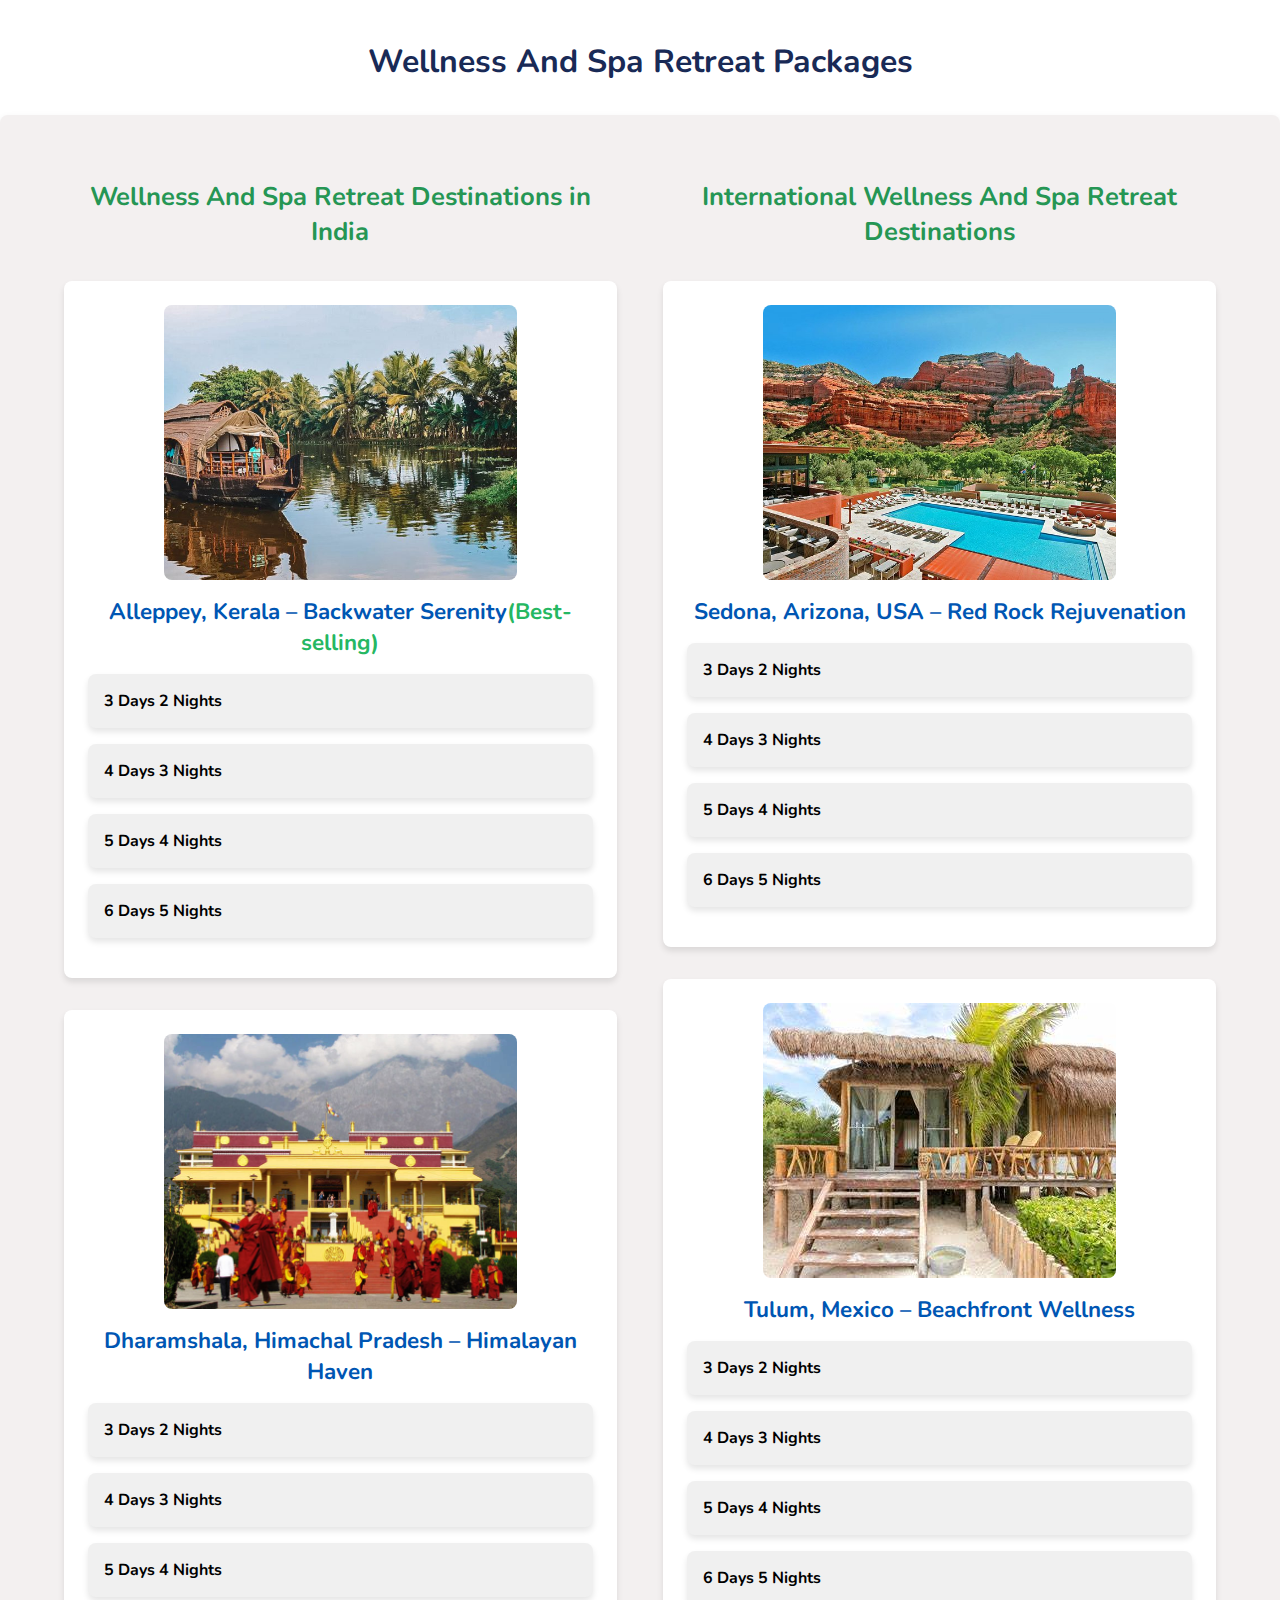
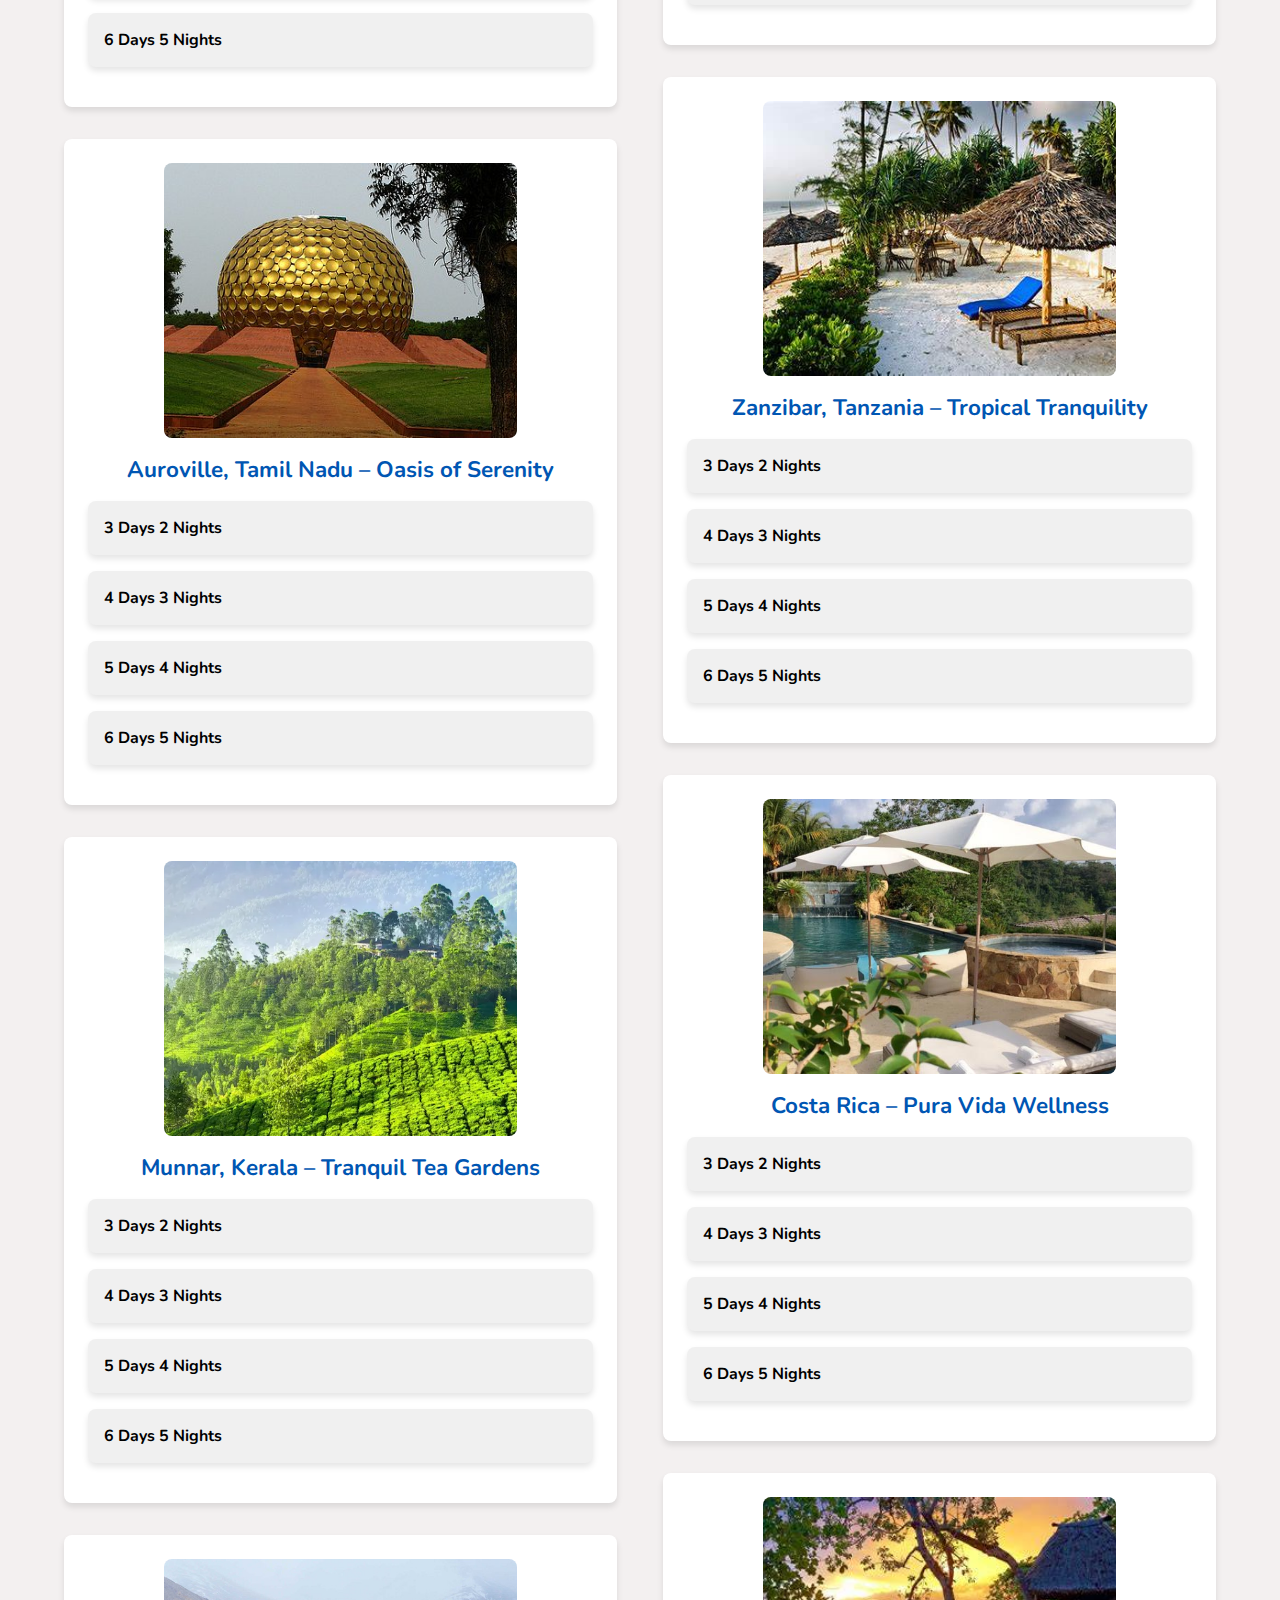
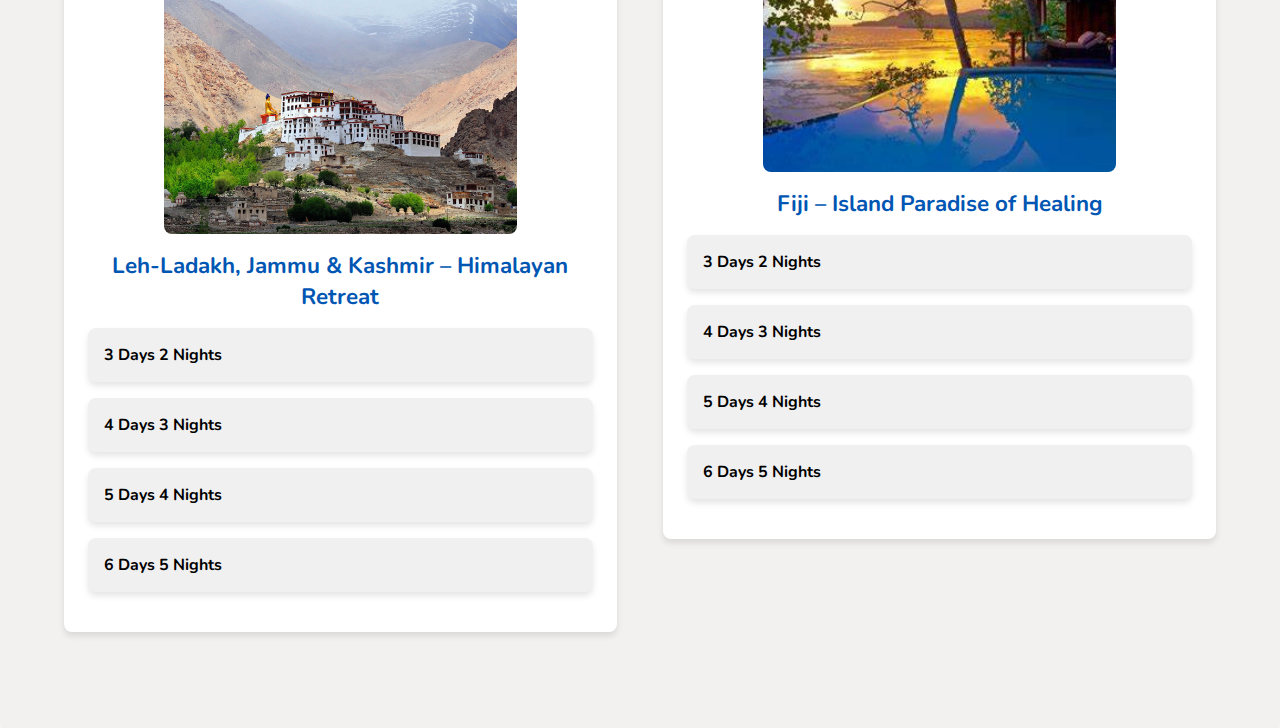
<file: spa.html>
<!DOCTYPE html>
<html lang="en">
<head>
    <meta charset="UTF-8">
    <meta name="viewport" content="width=device-width, initial-scale=1.0">
    <title>Wellness And Spa Retreat Packages</title>
    <link rel="stylesheet" href="packages.css"> <!-- Your CSS file -->
</head>
<body>
    <h1>Wellness And Spa Retreat Packages</h1>
    <section class="section">
        <div class="container">
            <!-- Left Section: India -->
            <div class="india-section">
                <h2>Wellness And Spa Retreat Destinations in India</h2>
                
                <div class="destination">
                    <img src="packages/WellnessAndSpaRetreat/India/allepey_image.png" alt="Alleppey Backwater Serenity">
                    <h3>Alleppey, Kerala – Backwater Serenity<span>(Best-selling)</span></h3>
                    <div class="packages">
                        <div class="package">
                            <h4>3 Days 2 Nights</h4>
                            <div class="package-details">
                                <h5>Day 1: Arrival in Alleppey</h5>
                                <p>Arrive in Alleppey and check-in to a cozy houseboat. Enjoy a serene cruise through the backwaters and local delicacies on board. Overnight stay on the houseboat.</p>
                                <h5>Day 2: Explore Alleppey</h5>
                                <p>Disembark from the houseboat and visit Alappuzha Beach, the lighthouse, and local markets. Overnight stay in a boutique hotel.</p>
                                <h5>Day 3: Departure</h5>
                                <p>After breakfast, enjoy a morning walk through lush green villages before departing for your onward journey.</p>
                            </div>
                        </div>
                        <div class="package">
                            <h4>4 Days 3 Nights</h4>
                            <div class="package-details">
                                <h5>Day 1: Arrival in Alleppey</h5>
                                <p>Arrive in Alleppey and check-in to a houseboat. Relax while cruising through the tranquil backwaters. Overnight stay on the houseboat.</p>
                                <h5>Day 2: Houseboat and Local Exploration</h5>
                                <p>Continue the houseboat journey, stopping at local villages. In the evening, disembark and check into a resort. Overnight stay in a resort.</p>
                                <h5>Day 3: Sightseeing</h5>
                                <p>Visit Marari Beach, Krishnapuram Palace, and other local attractions. Enjoy a relaxing evening at the resort. Overnight stay in a resort.</p>
                                <h5>Day 4: Departure</h5>
                                <p>After breakfast, take a boat ride through the canals before checking out and departing.</p>
                            </div>
                        </div>
                        <div class="package">
                            <h4>5 Days 4 Nights</h4>
                            <div class="package-details">
                                <h5>Day 1: Arrival in Alleppey</h5>
                                <p>Arrive and check-in to a luxurious houseboat. Enjoy cruising along the backwaters. Overnight stay on the houseboat.</p>
                                <h5>Day 2: Backwater Villages</h5>
                                <p>Explore the backwater villages and witness the local lifestyle. Disembark in the evening and check into a luxury resort. Overnight stay in a luxury resort.</p>
                                <h5>Day 3: Beaches and Temples</h5>
                                <p>Visit Alappuzha Beach, Ambalapuzha Sree Krishna Temple, and coir factories. Overnight stay in a luxury resort.</p>
                                <h5>Day 4: Nature Trails</h5>
                                <p>Take a guided nature walk and experience the beauty of Kerala's countryside. Relax at the resort in the evening. Overnight stay in a luxury resort.</p>
                                <h5>Day 5: Departure</h5>
                                <p>After breakfast, enjoy a boat ride and check out for departure.</p>
                            </div>
                        </div>
                        <div class="package">
                            <h4>6 Days 5 Nights</h4>
                            <div class="package-details">
                                <h5>Day 1: Arrival in Alleppey</h5>
                                <p>Arrive and check-in to an upscale houseboat. Begin your backwater journey with onboard meals. Overnight stay on the houseboat.</p>
                                <h5>Day 2: Full-Day Cruise</h5>
                                <p>Spend the entire day cruising through the scenic backwaters, visiting small islands and local spots. Overnight stay on the houseboat.</p>
                                <h5>Day 3: Resort Stay</h5>
                                <p>Disembark and check into a five-star resort. Visit Alappuzha Beach and relax at the spa. Overnight stay in a five-star resort.</p>
                                <h5>Day 4: Local Culture</h5>
                                <p>Explore Krishnapuram Palace, coir factories, and attend a Kathakali performance. Overnight stay in a five-star resort.</p>
                                <h5>Day 5: Outdoor Activities</h5>
                                <p>Go kayaking, bird watching, and enjoy a sunset at Marari Beach. Overnight stay in a five-star resort.</p>
                                <h5>Day 6: Departure</h5>
                                <p>After breakfast, take a final stroll by the canals before checking out and departing.</p>
                            </div>
                        </div>
                    </div>
                </div>

                <div class="destination">
                    <img src="packages/WellnessAndSpaRetreat/India/dharamshala_image.png" alt="Dharamshala Himalayan Haven">
                    <h3>Dharamshala, Himachal Pradesh – Himalayan Haven</h3>
                    <div class="packages">
                        <div class="package">
                            <h4>3 Days 2 Nights</h4>
                            <div class="package-details">
                                <h5>Day 1: Arrival in Dharamshala</h5>
                                <p>Arrive in Dharamshala and check-in to a cozy mountain lodge. Visit the local market and enjoy the scenic views. Overnight stay in a mountain lodge.</p>
                                <h5>Day 2: Sightseeing</h5>
                                <p>Explore McLeod Ganj, Bhagsu Waterfall, and the Dalai Lama Temple. Spend the evening relaxing at the lodge. Overnight stay in a mountain lodge.</p>
                                <h5>Day 3: Departure</h5>
                                <p>After breakfast, take a morning walk through the tea gardens before departing for your onward journey.</p>
                            </div>
                        </div>
                        <div class="package">
                            <h4>4 Days 3 Nights</h4>
                            <div class="package-details">
                                <h5>Day 1: Arrival in Dharamshala</h5>
                                <p>Arrive and check-in to a charming hillside resort. Spend the evening enjoying the serene surroundings. Overnight stay in a hillside resort.</p>
                                <h5>Day 2: Explore McLeod Ganj</h5>
                                <p>Visit McLeod Ganj, Dal Lake, and the Church of St. John in the Wilderness. Overnight stay in a hillside resort.</p>
                                <h5>Day 3: Trek and Nature Walk</h5>
                                <p>Go for a short trek to Triund or enjoy a nature walk through the cedar forests. Overnight stay in a hillside resort.</p>
                                <h5>Day 4: Departure</h5>
                                <p>After breakfast, relax and check out for your onward journey.</p>
                            </div>
                        </div>
                        <div class="package">
                            <h4>5 Days 4 Nights</h4>
                            <div class="package-details">
                                <h5>Day 1: Arrival in Dharamshala</h5>
                                <p>Arrive and check-in to a boutique mountain retreat. Relax and enjoy the views. Overnight stay in a boutique mountain retreat.</p>
                                <h5>Day 2: Local Attractions</h5>
                                <p>Explore McLeod Ganj, Bhagsu Waterfall, and the Dalai Lama Temple. Overnight stay in a boutique mountain retreat.</p>
                                <h5>Day 3: Triund Trek</h5>
                                <p>Take a full-day trek to Triund, offering breathtaking Himalayan views. Return to the retreat for relaxation. Overnight stay in a boutique mountain retreat.</p>
                                <h5>Day 4: Tea Gardens and Kangra Fort</h5>
                                <p>Visit the Kangra Tea Gardens and Kangra Fort. Spend the evening at leisure. Overnight stay in a boutique mountain retreat.</p>
                                <h5>Day 5: Departure</h5>
                                <p>After breakfast, check out and head to your next destination.</p>
                            </div>
                        </div>
                        <div class="package">
                            <h4>6 Days 5 Nights</h4>
                            <div class="package-details">
                                <h5>Day 1: Arrival in Dharamshala</h5>
                                <p>Arrive and check-in to a luxury mountain resort. Enjoy the evening at leisure. Overnight stay in a luxury mountain resort.</p>
                                <h5>Day 2: Sightseeing</h5>
                                <p>Visit McLeod Ganj, Dal Lake, and Bhagsu Waterfall. Overnight stay in a luxury mountain resort.</p>
                                <h5>Day 3: Spiritual and Cultural Exploration</h5>
                                <p>Explore the Dalai Lama Temple and Norbulingka Institute. Overnight stay in a luxury mountain resort.</p>
                                <h5>Day 4: Trekking Adventure</h5>
                                <p>Take a trek to Triund or a nearby trail for stunning Himalayan vistas. Overnight stay in a luxury mountain resort.</p>
                                <h5>Day 5: Kangra Valley Tour</h5>
                                <p>Visit Kangra Fort, Masroor Rock Cut Temples, and enjoy a tea-tasting session at the tea gardens. Overnight stay in a luxury mountain resort.</p>
                                <h5>Day 6: Departure</h5>
                                <p>After breakfast, take a last stroll through the hills before checking out and departing.</p>
                            </div>
                        </div>
                    </div>
                </div>
                
                <div class="destination">
                    <img src="packages/WellnessAndSpaRetreat/India/auroville.png" alt="Auroville Oasis of Serenity">
                    <h3>Auroville, Tamil Nadu – Oasis of Serenity</h3>
                    <div class="packages">
                        <div class="package">
                            <h4>3 Days 2 Nights</h4>
                            <div class="package-details">
                                <h5>Day 1: Arrival in Auroville</h5>
                                <p>Arrive in Auroville and check-in to a serene eco-friendly guesthouse. Visit the Auroville Visitor's Center and take a guided tour. Overnight stay in an eco-friendly guesthouse.</p>
                                <h5>Day 2: Matrimandir Visit and Exploration</h5>
                                <p>Spend the morning exploring the Matrimandir and its peaceful gardens. Later, visit artisan shops and cafes. Overnight stay in an eco-friendly guesthouse.</p>
                                <h5>Day 3: Departure</h5>
                                <p>Enjoy a morning yoga session and organic breakfast before checking out and departing for your onward journey.</p>
                            </div>
                        </div>
                        <div class="package">
                            <h4>4 Days 3 Nights</h4>
                            <div class="package-details">
                                <h5>Day 1: Arrival in Auroville</h5>
                                <p>Arrive and check-in to a charming wellness retreat. Relax and explore the lush surroundings. Overnight stay in a wellness retreat.</p>
                                <h5>Day 2: Matrimandir and Spiritual Activities</h5>
                                <p>Visit the Matrimandir and join a meditation session. In the afternoon, explore nearby cultural workshops. Overnight stay in a wellness retreat.</p>
                                <h5>Day 3: Community Interaction</h5>
                                <p>Engage with the Auroville community through volunteering or guided activities. Spend the evening at leisure. Overnight stay in a wellness retreat.</p>
                                <h5>Day 4: Departure</h5>
                                <p>After breakfast, take a final walk through the community before checking out and departing.</p>
                            </div>
                        </div>
                        <div class="package">
                            <h4>5 Days 4 Nights</h4>
                            <div class="package-details">
                                <h5>Day 1: Arrival in Auroville</h5>
                                <p>Arrive and check-in to a boutique eco-resort. Spend the evening relaxing in tranquil surroundings. Overnight stay in a boutique eco-resort.</p>
                                <h5>Day 2: Spiritual Retreat</h5>
                                <p>Visit the Matrimandir for a meditation session and explore its surroundings. In the evening, enjoy an organic dinner at a local eatery. Overnight stay in a boutique eco-resort.</p>
                                <h5>Day 3: Art and Culture</h5>
                                <p>Participate in art workshops and explore local crafts. Visit the Auroville Earth Institute. Overnight stay in a boutique eco-resort.</p>
                                <h5>Day 4: Nature and Wellness</h5>
                                <p>Join a yoga and wellness program. Take a nature walk through the forest trails of Auroville. Overnight stay in a boutique eco-resort.</p>
                                <h5>Day 5: Departure</h5>
                                <p>After breakfast, enjoy a final walk through the serene landscapes before checking out and departing.</p>
                            </div>
                        </div>
                        <div class="package">
                            <h4>6 Days 5 Nights</h4>
                            <div class="package-details">
                                <h5>Day 1: Arrival in Auroville</h5>
                                <p>Arrive and check-in to a luxury holistic retreat. Spend the evening unwinding in serene surroundings. Overnight stay in a luxury holistic retreat.</p>
                                <h5>Day 2: Matrimandir and Inner Peace</h5>
                                <p>Visit the Matrimandir for guided meditation and relaxation. In the afternoon, explore local artisan shops. Overnight stay in a luxury holistic retreat.</p>
                                <h5>Day 3: Eco-Tours and Workshops</h5>
                                <p>Join an eco-tour to learn about Auroville’s sustainable initiatives. Participate in pottery or craft workshops. Overnight stay in a luxury holistic retreat.</p>
                                <h5>Day 4: Cultural Immersion</h5>
                                <p>Engage with the local community and enjoy cultural performances or storytelling sessions. Overnight stay in a luxury holistic retreat.</p>
                                <h5>Day 5: Wellness and Yoga</h5>
                                <p>Spend the day in a wellness program, including yoga, meditation, and spa treatments. Overnight stay in a luxury holistic retreat.</p>
                                <h5>Day 6: Departure</h5>
                                <p>After breakfast, take a final meditative walk before checking out and departing for your onward journey.</p>
                            </div>
                        </div>
                    </div>
                </div>
                
                <div class="destination">
                    <img src="packages/WellnessAndSpaRetreat/India/Munnar_image.png" alt="Munnar Tranquil Tea Gardens">
                    <h3>Munnar, Kerala – Tranquil Tea Gardens</h3>
                    <div class="packages">
                        <div class="package">
                            <h4>3 Days 2 Nights</h4>
                            <div class="package-details">
                                <h5>Day 1: Arrival in Munnar</h5>
                                <p>Arrive in Munnar and check-in to a cozy tea estate cottage. Spend the evening exploring nearby tea plantations. Overnight stay in a tea estate cottage.</p>
                                <h5>Day 2: Tea Gardens and Sightseeing</h5>
                                <p>Visit the Eravikulam National Park and the Mattupetty Dam. Enjoy panoramic views of the tea gardens. Overnight stay in a tea estate cottage.</p>
                                <h5>Day 3: Departure</h5>
                                <p>After breakfast, explore local markets before checking out and departing for your onward journey.</p>
                            </div>
                        </div>
                        <div class="package">
                            <h4>4 Days 3 Nights</h4>
                            <div class="package-details">
                                <h5>Day 1: Arrival in Munnar</h5>
                                <p>Arrive and check-in to a charming plantation bungalow. Spend the evening at leisure. Overnight stay in a plantation bungalow.</p>
                                <h5>Day 2: Tea Estate Exploration</h5>
                                <p>Take a guided tour of a tea factory and plantations. Visit the Attukal Waterfalls. Overnight stay in a plantation bungalow.</p>
                                <h5>Day 3: Lakes and Parks</h5>
                                <p>Explore the serene Kundala Lake and Blossom Park. Enjoy a picnic amidst the scenic beauty. Overnight stay in a plantation bungalow.</p>
                                <h5>Day 4: Departure</h5>
                                <p>After breakfast, relax at the bungalow before checking out and departing.</p>
                            </div>
                        </div>
                        <div class="package">
                            <h4>5 Days 4 Nights</h4>
                            <div class="package-details">
                                <h5>Day 1: Arrival in Munnar</h5>
                                <p>Arrive and check-in to a boutique eco-resort. Relax and soak in the serene surroundings. Overnight stay in a boutique eco-resort.</p>
                                <h5>Day 2: Wildlife and Tea Gardens</h5>
                                <p>Visit the Eravikulam National Park and take a guided walk through tea gardens. Overnight stay in a boutique eco-resort.</p>
                                <h5>Day 3: Waterfalls and Trekking</h5>
                                <p>Explore the Lakkam Waterfalls and enjoy a short trek in the region. Overnight stay in a boutique eco-resort.</p>
                                <h5>Day 4: Local Villages and Museums</h5>
                                <p>Discover the culture of local villages and visit the Tea Museum. Overnight stay in a boutique eco-resort.</p>
                                <h5>Day 5: Departure</h5>
                                <p>After breakfast, enjoy a leisurely morning before checking out and departing.</p>
                            </div>
                        </div>
                        <div class="package">
                            <h4>6 Days 5 Nights</h4>
                            <div class="package-details">
                                <h5>Day 1: Arrival in Munnar</h5>
                                <p>Arrive and check-in to a luxurious tea-themed resort. Relax and enjoy the tranquil environment. Overnight stay in a luxurious tea-themed resort.</p>
                                <h5>Day 2: Scenic Beauty and Sightseeing</h5>
                                <p>Visit the Echo Point, Kundala Lake, and enjoy boating. Overnight stay in a luxurious tea-themed resort.</p>
                                <h5>Day 3: National Park and Tea Trails</h5>
                                <p>Explore the Eravikulam National Park and take a tea trail walk. Overnight stay in a luxurious tea-themed resort.</p>
                                <h5>Day 4: Waterfalls and Cultural Tours</h5>
                                <p>Visit the Cheeyappara Waterfalls and participate in local cultural tours. Overnight stay in a luxurious tea-themed resort.</p>
                                <h5>Day 5: Relaxation and Spa</h5>
                                <p>Spend the day indulging in spa treatments and enjoying resort activities. Overnight stay in a luxurious tea-themed resort.</p>
                                <h5>Day 6: Departure</h5>
                                <p>After breakfast, take in the last views of Munnar before checking out and departing for your onward journey.</p>
                            </div>
                        </div>
                    </div>
                </div>
                
                <div class="destination">
                    <img src="packages/WellnessAndSpaRetreat/India/Leh_ladakh_image.png" alt="Leh-Ladakh Himalayan Retreat">
                    <h3>Leh-Ladakh, Jammu & Kashmir – Himalayan Retreat</h3>
                    <div class="packages">
                        <div class="package">
                            <h4>3 Days 2 Nights</h4>
                            <div class="package-details">
                                <h5>Day 1: Arrival in Leh</h5>
                                <p>Arrive in Leh and check-in to a traditional Ladakhi guesthouse. Spend the evening relaxing and acclimatizing. Overnight stay in a Ladakhi guesthouse.</p>
                                <h5>Day 2: Monasteries and Scenic Views</h5>
                                <p>Explore the famous monasteries like Hemis and Thiksey. Enjoy the breathtaking landscapes of Nubra Valley. Overnight stay in a Ladakhi guesthouse.</p>
                                <h5>Day 3: Departure</h5>
                                <p>After breakfast, visit the Leh Palace before checking out and departing for your onward journey.</p>
                            </div>
                        </div>
                        <div class="package">
                            <h4>4 Days 3 Nights</h4>
                            <div class="package-details">
                                <h5>Day 1: Arrival in Leh</h5>
                                <p>Arrive in Leh and check-in to a cozy Ladakhi home stay. Take some time to relax and adjust to the high altitude. Overnight stay in a Ladakhi home stay.</p>
                                <h5>Day 2: Explore Nubra Valley</h5>
                                <p>Drive to Nubra Valley via the Khardung La Pass. Visit the Diskit Monastery and enjoy a camel ride in the sand dunes. Overnight stay in Nubra Valley.</p>
                                <h5>Day 3: Visit Pangong Lake</h5>
                                <p>Drive to the stunning Pangong Lake and enjoy the scenic views. Spend the afternoon at leisure. Overnight stay near Pangong Lake.</p>
                                <h5>Day 4: Departure</h5>
                                <p>After breakfast, return to Leh and check out for your onward journey.</p>
                            </div>
                        </div>
                        <div class="package">
                            <h4>5 Days 4 Nights</h4>
                            <div class="package-details">
                                <h5>Day 1: Arrival in Leh</h5>
                                <p>Arrive in Leh and check-in to a traditional Ladakhi resort. Take an evening stroll to explore the local markets. Overnight stay in a Ladakhi resort.</p>
                                <h5>Day 2: Leh Sightseeing</h5>
                                <p>Visit important landmarks including Leh Palace, Shanti Stupa, and the Leh Market. Overnight stay in a Ladakhi resort.</p>
                                <h5>Day 3: Nubra Valley Exploration</h5>
                                <p>Drive to Nubra Valley via Khardung La. Visit the Panamik Hot Springs and the Deskit Monastery. Overnight stay in Nubra Valley.</p>
                                <h5>Day 4: Visit Pangong Lake</h5>
                                <p>Drive to Pangong Lake, enjoy the pristine waters, and take in the surrounding beauty. Overnight stay near Pangong Lake.</p>
                                <h5>Day 5: Departure</h5>
                                <p>After breakfast, head back to Leh for check-out and depart for your onward journey.</p>
                            </div>
                        </div>
                        <div class="package">
                            <h4>6 Days 5 Nights</h4>
                            <div class="package-details">
                                <h5>Day 1: Arrival in Leh</h5>
                                <p>Arrive in Leh and check-in to a luxury Himalayan resort. Take the evening to relax and enjoy the mountain scenery. Overnight stay in a luxury Himalayan resort.</p>
                                <h5>Day 2: Leh and Surroundings</h5>
                                <p>Explore the local attractions, including Leh Palace, Shanti Stupa, and Hemis Monastery. Overnight stay in a luxury Himalayan resort.</p>
                                <h5>Day 3: Nubra Valley</h5>
                                <p>Drive to Nubra Valley, stopping at Khardung La Pass. Visit the Diskit Monastery and enjoy a camel ride in the dunes. Overnight stay in Nubra Valley.</p>
                                <h5>Day 4: Pangong Lake</h5>
                                <p>Travel to Pangong Lake and spend time appreciating the views. Relax and enjoy the surroundings. Overnight stay near Pangong Lake.</p>
                                <h5>Day 5: Return to Leh</h5>
                                <p>Return to Leh and visit the Magnetic Hill and Gurudwara Patthar Sahib on the way. Overnight stay in Leh.</p>
                                <h5>Day 6: Departure</h5>
                                <p>After breakfast, check out and depart for your onward journey.</p>
                            </div>
                        </div>
                    </div>
                </div>
                
                <!-- Repeat similar blocks for other destinations (India) -->
            </div>

            

            <!-- Right Section: International -->
            <div class="international-section">
                <h2>International Wellness And Spa Retreat Destinations</h2>
                <div class="destination">
                    <img src="packages/WellnessAndSpaRetreat/International/sedona_image.png" alt="Sedona, Arizona Red Rock Rejuvenation">
                    <h3>Sedona, Arizona, USA – Red Rock Rejuvenation</h3>
                    <div class="packages">
                        <div class="package">
                            <h4>3 Days 2 Nights</h4>
                            <div class="package-details">
                                <h5>Day 1: Arrival in Sedona</h5>
                                <p>Arrive in Sedona and check-in to a relaxing resort surrounded by stunning red rock formations. Spend the evening unwinding and enjoying the tranquil atmosphere. Overnight stay in a Sedona resort.</p>
                                <h5>Day 2: Red Rock Exploration</h5>
                                <p>Take a scenic hike through the famous Red Rock State Park. Enjoy a visit to Cathedral Rock and Bell Rock. Overnight stay in a Sedona resort.</p>
                                <h5>Day 3: Departure</h5>
                                <p>After breakfast, visit the Chapel of the Holy Cross before checking out and departing for your onward journey.</p>
                            </div>
                        </div>
                        <div class="package">
                            <h4>4 Days 3 Nights</h4>
                            <div class="package-details">
                                <h5>Day 1: Arrival in Sedona</h5>
                                <p>Arrive in Sedona and check-in to a luxurious resort. Spend the evening relaxing and taking in the views of the iconic red rock formations. Overnight stay in a luxury Sedona resort.</p>
                                <h5>Day 2: Scenic Jeep Tour and Vortex Visit</h5>
                                <p>Embark on a Jeep tour to explore the stunning landscapes of Sedona. Visit one of the famous energy vortex sites. Overnight stay in a luxury Sedona resort.</p>
                                <h5>Day 3: Visit to Slide Rock State Park</h5>
                                <p>Enjoy a day trip to Slide Rock State Park and relax by the natural water slides. Overnight stay in a luxury Sedona resort.</p>
                                <h5>Day 4: Departure</h5>
                                <p>After breakfast, take a final hike through Oak Creek Canyon before checking out and departing for your onward journey.</p>
                            </div>
                        </div>
                        <div class="package">
                            <h4>5 Days 4 Nights</h4>
                            <div class="package-details">
                                <h5>Day 1: Arrival in Sedona</h5>
                                <p>Arrive in Sedona and check-in to a charming desert retreat. Spend the evening relaxing and exploring the beautiful surroundings. Overnight stay in a desert retreat.</p>
                                <h5>Day 2: Red Rock Adventure</h5>
                                <p>Take a guided hike to explore the scenic Red Rock formations such as Cathedral Rock, Bell Rock, and Courthouse Butte. Overnight stay in a desert retreat.</p>
                                <h5>Day 3: Jeep Tour and Vortex Visit</h5>
                                <p>Experience a thrilling Jeep tour and visit some of Sedona's famous vortex sites known for their unique energy. Overnight stay in a desert retreat.</p>
                                <h5>Day 4: Spiritual Experience and Local Exploration</h5>
                                <p>Visit the Chapel of the Holy Cross and other spiritual landmarks. In the evening, explore the local art galleries and shops. Overnight stay in a desert retreat.</p>
                                <h5>Day 5: Departure</h5>
                                <p>After breakfast, take a scenic drive through Oak Creek Canyon before checking out and departing for your onward journey.</p>
                            </div>
                        </div>
                        <div class="package">
                            <h4>6 Days 5 Nights</h4>
                            <div class="package-details">
                                <h5>Day 1: Arrival in Sedona</h5>
                                <p>Arrive in Sedona and check-in to a luxury resort nestled amidst the red rock formations. Spend the evening relaxing and taking in the breathtaking views. Overnight stay in a luxury Sedona resort.</p>
                                <h5>Day 2: Sedona Sightseeing</h5>
                                <p>Visit the Chapel of the Holy Cross and take a scenic drive through the town's red rock formations. Enjoy the evening with a relaxing dinner overlooking the landscape. Overnight stay in a luxury Sedona resort.</p>
                                <h5>Day 3: Hiking and Vortex Visit</h5>
                                <p>Go on a guided hike through Sedona's Red Rock State Park and visit some of the most famous energy vortex locations. Overnight stay in a luxury Sedona resort.</p>
                                <h5>Day 4: Jeep Tour and Slide Rock State Park</h5>
                                <p>Explore Sedona's rugged terrain on a Jeep tour. Later, visit Slide Rock State Park and enjoy the natural rock water slides. Overnight stay in a luxury Sedona resort.</p>
                                <h5>Day 5: Local Exploration and Art Galleries</h5>
                                <p>Explore Sedona's vibrant arts scene by visiting local galleries and artisan shops. Enjoy a sunset dinner with views of the red rocks. Overnight stay in a luxury Sedona resort.</p>
                                <h5>Day 6: Departure</h5>
                                <p>After breakfast, take a final scenic drive through the landscapes of Sedona before checking out and departing for your onward journey.</p>
                            </div>
                        </div>
                    </div>
                </div>

                <div class="destination">
                    <img src="packages/WellnessAndSpaRetreat/International/tulum_mexico.png" alt="Tulum, Mexico Beachfront Wellness">
                    <h3>Tulum, Mexico – Beachfront Wellness</h3>
                    <div class="packages">
                        <div class="package">
                            <h4>3 Days 2 Nights</h4>
                            <div class="package-details">
                                <h5>Day 1: Arrival in Tulum</h5>
                                <p>Arrive in Tulum and check-in to a beachfront wellness resort. Spend the evening unwinding on the beach and enjoy a peaceful sunset. Overnight stay in a beachfront wellness resort.</p>
                                <h5>Day 2: Wellness and Yoga Retreat</h5>
                                <p>Start the day with a morning yoga session followed by a healthy breakfast. Spend the afternoon relaxing by the beach or indulging in a spa treatment. Overnight stay in a beachfront wellness resort.</p>
                                <h5>Day 3: Departure</h5>
                                <p>After breakfast, take a final walk on the beach before checking out and departing for your onward journey.</p>
                            </div>
                        </div>
                        <div class="package">
                            <h4>4 Days 3 Nights</h4>
                            <div class="package-details">
                                <h5>Day 1: Arrival in Tulum</h5>
                                <p>Arrive in Tulum and check-in to a luxurious beachfront wellness resort. Relax by the beach and enjoy a rejuvenating sunset. Overnight stay in a luxury beachfront resort.</p>
                                <h5>Day 2: Yoga and Wellness Activities</h5>
                                <p>Start the day with a yoga session by the beach. Afterward, enjoy a holistic wellness treatment and a healthy lunch. Spend the afternoon exploring Tulum's beautiful coastline. Overnight stay in a luxury beachfront resort.</p>
                                <h5>Day 3: Visit to Tulum Ruins and Spa Time</h5>
                                <p>Take a guided tour of the ancient Tulum ruins overlooking the Caribbean Sea. In the afternoon, enjoy a relaxing spa treatment at the resort. Overnight stay in a luxury beachfront resort.</p>
                                <h5>Day 4: Departure</h5>
                                <p>After breakfast, enjoy a morning swim in the crystal-clear waters before checking out and departing for your onward journey.</p>
                            </div>
                        </div>
                        <div class="package">
                            <h4>5 Days 4 Nights</h4>
                            <div class="package-details">
                                <h5>Day 1: Arrival in Tulum</h5>
                                <p>Arrive in Tulum and check-in to an upscale beachfront wellness resort. Spend the evening relaxing and soaking in the peaceful atmosphere. Overnight stay in an upscale beachfront resort.</p>
                                <h5>Day 2: Yoga and Meditation Retreat</h5>
                                <p>Start the day with an early morning meditation session followed by yoga by the beach. After breakfast, enjoy a spa treatment. Spend the afternoon at leisure. Overnight stay in an upscale beachfront resort.</p>
                                <h5>Day 3: Exploration of Cenotes and Wellness Activities</h5>
                                <p>Explore the nearby cenotes and enjoy a refreshing swim. In the afternoon, indulge in a wellness treatment and relax by the beach. Overnight stay in an upscale beachfront resort.</p>
                                <h5>Day 4: Tulum Ruins and Beach Time</h5>
                                <p>Visit the Tulum ruins and learn about the history of the ancient Mayan civilization. Spend the afternoon on the beach or indulge in a beachside massage. Overnight stay in an upscale beachfront resort.</p>
                                <h5>Day 5: Departure</h5>
                                <p>After breakfast, enjoy a final swim in the Caribbean Sea before checking out and departing for your onward journey.</p>
                            </div>
                        </div>
                        <div class="package">
                            <h4>6 Days 5 Nights</h4>
                            <div class="package-details">
                                <h5>Day 1: Arrival in Tulum</h5>
                                <p>Arrive in Tulum and check-in to a luxurious beachfront wellness resort. Relax by the beach and enjoy an evening sunset. Overnight stay in a luxurious beachfront wellness resort.</p>
                                <h5>Day 2: Yoga and Wellness Activities</h5>
                                <p>Start the day with a morning yoga session followed by a healthy breakfast. Spend the afternoon exploring the local area or enjoying a rejuvenating spa treatment. Overnight stay in a luxurious beachfront wellness resort.</p>
                                <h5>Day 3: Visit to Tulum Ruins and Wellness Treatments</h5>
                                <p>Take a guided tour of the Tulum ruins, then return to your resort for a relaxing wellness treatment. Spend the afternoon at leisure. Overnight stay in a luxurious beachfront wellness resort.</p>
                                <h5>Day 4: Exploring Cenotes and Beach Activities</h5>
                                <p>Explore the famous cenotes and enjoy a refreshing swim. In the afternoon, take part in a water aerobics session or relax by the beach. Overnight stay in a luxurious beachfront wellness resort.</p>
                                <h5>Day 5: Vinyasa Yoga and Spa Treatments</h5>
                                <p>Indulge in a morning Vinyasa yoga session and rejuvenate with spa treatments. Spend the afternoon lounging by the beach or exploring the nearby natural beauty. Overnight stay in a luxurious beachfront wellness resort.</p>
                                <h5>Day 6: Departure</h5>
                                <p>After breakfast, enjoy a final walk on the beach before checking out and departing for your onward journey.</p>
                            </div>
                        </div>
                    </div>
                </div>
                
                <div class="destination">
                    <img src="packages/WellnessAndSpaRetreat/International/tanzania.png" alt="Zanzibar, Tanzania Tropical Tranquility">
                    <h3>Zanzibar, Tanzania – Tropical Tranquility</h3>
                    <div class="packages">
                        <div class="package">
                            <h4>3 Days 2 Nights</h4>
                            <div class="package-details">
                                <h5>Day 1: Arrival in Zanzibar</h5>
                                <p>Arrive in Zanzibar and check-in to a beachfront resort. Spend the afternoon relaxing by the pristine beaches and enjoy a sunset cocktail. Overnight stay in a beachfront resort.</p>
                                <h5>Day 2: Explore Spice Farms and Beaches</h5>
                                <p>Visit the famous spice farms of Zanzibar and learn about the island's spice production. In the afternoon, relax on the beach or take part in water sports. Overnight stay in a beachfront resort.</p>
                                <h5>Day 3: Departure</h5>
                                <p>After breakfast, enjoy a final swim in the turquoise waters before checking out and departing for your onward journey.</p>
                            </div>
                        </div>
                        <div class="package">
                            <h4>4 Days 3 Nights</h4>
                            <div class="package-details">
                                <h5>Day 1: Arrival in Zanzibar</h5>
                                <p>Arrive in Zanzibar and check-in at a luxurious beachfront resort. Spend the evening watching the sunset and enjoy a delicious seafood dinner. Overnight stay in a luxurious beachfront resort.</p>
                                <h5>Day 2: Spice Farm Tour and Beach Relaxation</h5>
                                <p>Start the day with a guided spice farm tour, followed by a traditional Zanzibar lunch. Spend the afternoon relaxing at the beach or enjoying water activities. Overnight stay in a luxurious beachfront resort.</p>
                                <h5>Day 3: Visit to Stone Town and Sunset Cruise</h5>
                                <p>Explore the historic Stone Town and learn about Zanzibar's rich cultural heritage. In the evening, enjoy a sunset dhow cruise along the coastline. Overnight stay in a luxurious beachfront resort.</p>
                                <h5>Day 4: Departure</h5>
                                <p>After breakfast, take a final stroll on the beach before checking out and departing for your onward journey.</p>
                            </div>
                        </div>
                        <div class="package">
                            <h4>5 Days 4 Nights</h4>
                            <div class="package-details">
                                <h5>Day 1: Arrival in Zanzibar</h5>
                                <p>Arrive in Zanzibar and check-in to a luxurious beachfront resort. Spend the evening relaxing by the beach and enjoying a sunset cocktail. Overnight stay in a luxurious beachfront resort.</p>
                                <h5>Day 2: Spice Farm and Jozani Forest Tour</h5>
                                <p>Visit the spice farms to learn about Zanzibar's history with spices. Afterward, explore Jozani Forest, home to the endangered red colobus monkeys. Overnight stay in a luxurious beachfront resort.</p>
                                <h5>Day 3: Visit to Stone Town and Beach Time</h5>
                                <p>Take a guided tour of the UNESCO World Heritage-listed Stone Town. In the afternoon, relax at the beach and enjoy water sports like snorkeling or kite surfing. Overnight stay in a luxurious beachfront resort.</p>
                                <h5>Day 4: Sunset Dhow Cruise and Local Cuisine</h5>
                                <p>Spend the day at leisure, and in the evening, enjoy a traditional sunset dhow cruise. Afterward, enjoy a local dinner with Zanzibar's famous seafood delicacies. Overnight stay in a luxurious beachfront resort.</p>
                                <h5>Day 5: Departure</h5>
                                <p>After breakfast, enjoy a final swim in the turquoise waters before checking out and departing for your onward journey.</p>
                            </div>
                        </div>
                        <div class="package">
                            <h4>6 Days 5 Nights</h4>
                            <div class="package-details">
                                <h5>Day 1: Arrival in Zanzibar</h5>
                                <p>Arrive in Zanzibar and check-in to a luxurious beachfront resort. Spend the evening relaxing by the beach and enjoying the tranquil atmosphere. Overnight stay in a luxurious beachfront resort.</p>
                                <h5>Day 2: Spice Farm Tour and Jozani Forest Exploration</h5>
                                <p>Explore Zanzibar’s spice farms and learn about its agricultural history. Then, visit the Jozani Forest for a walk through the tropical rainforest, spotting the famous red colobus monkeys. Overnight stay in a luxurious beachfront resort.</p>
                                <h5>Day 3: Beach Day and Water Sports</h5>
                                <p>Relax on the beach and indulge in water sports like snorkeling, paddleboarding, or kite surfing. In the afternoon, enjoy a beachside massage or spa treatment. Overnight stay in a luxurious beachfront resort.</p>
                                <h5>Day 4: Visit to Stone Town and Spice Market</h5>
                                <p>Take a guided tour of the Stone Town, visiting historical sites such as the House of Wonders and the Old Fort. Later, explore the Spice Market and enjoy the aromas of Zanzibar's famous spices. Overnight stay in a luxurious beachfront resort.</p>
                                <h5>Day 5: Sunset Dhow Cruise and Seafood Feast</h5>
                                <p>Spend the afternoon at leisure before boarding a traditional dhow for a sunset cruise. Enjoy the scenic beauty of Zanzibar from the sea, followed by a seafood feast at the resort. Overnight stay in a luxurious beachfront resort.</p>
                                <h5>Day 6: Departure</h5>
                                <p>After breakfast, enjoy a final swim in the crystal-clear waters before checking out and departing for your onward journey.</p>
                            </div>
                        </div>
                    </div>
                </div>

                <div class="destination">
                    <img src="packages/WellnessAndSpaRetreat/International/costa_rica.png" alt="Costa Rica Pura Vida Wellness">
                    <h3>Costa Rica – Pura Vida Wellness</h3>
                    <div class="packages">
                        <div class="package">
                            <h4>3 Days 2 Nights</h4>
                            <div class="package-details">
                                <h5>Day 1: Arrival in Costa Rica</h5>
                                <p>Arrive in Costa Rica and check-in at a wellness retreat surrounded by nature. Relax and unwind with a yoga session and a soothing spa treatment. Overnight stay at the wellness retreat.</p>
                                <h5>Day 2: Nature Walk and Wellness Activities</h5>
                                <p>Start the day with a guided nature walk through the lush rainforest. Participate in wellness activities like meditation, rejuvenating spa treatments, and healthy cuisine. Overnight stay at the wellness retreat.</p>
                                <h5>Day 3: Departure</h5>
                                <p>After breakfast, enjoy a final wellness activity before checking out and departing for your onward journey.</p>
                            </div>
                        </div>
                        <div class="package">
                            <h4>4 Days 3 Nights</h4>
                            <div class="package-details">
                                <h5>Day 1: Arrival in Costa Rica</h5>
                                <p>Arrive in Costa Rica and check-in at a luxury wellness resort. Enjoy a welcome drink and spend the afternoon relaxing at the resort. Overnight stay at the wellness resort.</p>
                                <h5>Day 2: Yoga and Spa Day</h5>
                                <p>Begin the day with a rejuvenating yoga session. Spend the afternoon enjoying a full-body spa treatment and indulge in organic wellness cuisine. Overnight stay at the wellness resort.</p>
                                <h5>Day 3: Nature Adventure and Wellness Activities</h5>
                                <p>Embark on a nature adventure to explore Costa Rica's biodiversity, followed by a relaxing evening with wellness treatments and meditation. Overnight stay at the wellness resort.</p>
                                <h5>Day 4: Departure</h5>
                                <p>After breakfast, participate in a final wellness activity before checking out and departing for your onward journey.</p>
                            </div>
                        </div>
                        <div class="package">
                            <h4>5 Days 4 Nights</h4>
                            <div class="package-details">
                                <h5>Day 1: Arrival in Costa Rica</h5>
                                <p>Arrive in Costa Rica and check-in to a luxurious wellness retreat. Spend the evening relaxing and enjoying the serene environment. Overnight stay at the wellness retreat.</p>
                                <h5>Day 2: Yoga and Spa Therapy</h5>
                                <p>Start the day with a guided yoga session in the tranquil surroundings. Enjoy a spa therapy that combines natural ingredients to rejuvenate your body. Overnight stay at the wellness retreat.</p>
                                <h5>Day 3: Wellness Workshop and Nature Walk</h5>
                                <p>Join a wellness workshop focusing on mindful living and sustainable practices. In the afternoon, take a nature walk through Costa Rica's rainforest and enjoy the breathtaking views. Overnight stay at the wellness retreat.</p>
                                <h5>Day 4: Spa and Meditation</h5>
                                <p>Indulge in a full day of wellness activities including a spa treatment, massage therapy, and guided meditation. Relax in the peaceful retreat setting. Overnight stay at the wellness retreat.</p>
                                <h5>Day 5: Departure</h5>
                                <p>After breakfast, enjoy a final wellness activity before checking out and departing for your onward journey.</p>
                            </div>
                        </div>
                        <div class="package">
                            <h4>6 Days 5 Nights</h4>
                            <div class="package-details">
                                <h5>Day 1: Arrival in Costa Rica</h5>
                                <p>Arrive in Costa Rica and check-in to a luxurious wellness retreat. Spend the evening relaxing with a sunset yoga session. Overnight stay at the wellness retreat.</p>
                                <h5>Day 2: Yoga and Spa Wellness Day</h5>
                                <p>Enjoy a day of rejuvenation with morning yoga, followed by a deep tissue massage, aromatherapy, and a healthy organic lunch. Overnight stay at the wellness retreat.</p>
                                <h5>Day 3: Nature Exploration and Holistic Wellness</h5>
                                <p>Embark on a nature exploration tour to discover Costa Rica's diverse wildlife. In the evening, engage in a holistic wellness session, including sound healing and meditation. Overnight stay at the wellness retreat.</p>
                                <h5>Day 4: Wellness Workshop and Beach Time</h5>
                                <p>Take part in a wellness workshop focused on mindful eating and holistic practices. In the afternoon, relax at the nearby beach and enjoy the calming ocean views. Overnight stay at the wellness retreat.</p>
                                <h5>Day 5: Sustainable Wellness Practices</h5>
                                <p>Learn about sustainable wellness practices through workshops and hands-on experiences. Enjoy a farm-to-table organic meal. Overnight stay at the wellness retreat.</p>
                                <h5>Day 6: Departure</h5>
                                <p>After breakfast, enjoy a final wellness session before checking out and departing for your onward journey.</p>
                            </div>
                        </div>
                    </div>
                </div>
                
                <div class="destination">
                    <img src="packages/WellnessAndSpaRetreat/International/fiji_image.png" alt="Fiji Island Paradise of Healing">
                    <h3>Fiji – Island Paradise of Healing</h3>
                    <div class="packages">
                        <div class="package">
                            <h4>3 Days 2 Nights</h4>
                            <div class="package-details">
                                <h5>Day 1: Arrival in Fiji</h5>
                                <p>Arrive in Fiji and check-in at a luxury beachfront resort. Relax with a welcome drink, followed by a beachside yoga session. Overnight stay at the resort.</p>
                                <h5>Day 2: Wellness Spa and Beach Activities</h5>
                                <p>Start the day with a rejuvenating spa treatment. Spend the afternoon indulging in water activities like snorkeling and swimming. Enjoy a serene sunset on the beach. Overnight stay at the resort.</p>
                                <h5>Day 3: Departure</h5>
                                <p>After breakfast, enjoy a peaceful meditation session before checking out and departing for your onward journey.</p>
                            </div>
                        </div>
                        <div class="package">
                            <h4>4 Days 3 Nights</h4>
                            <div class="package-details">
                                <h5>Day 1: Arrival in Fiji</h5>
                                <p>Arrive in Fiji and check-in at a luxurious wellness retreat. Enjoy a relaxing evening with a welcome massage and fresh island cuisine. Overnight stay at the retreat.</p>
                                <h5>Day 2: Wellness Workshops and Beach Relaxation</h5>
                                <p>Start the day with a wellness workshop on mindfulness and healthy living. Enjoy a relaxing afternoon on the beach with optional water sports. Overnight stay at the retreat.</p>
                                <h5>Day 3: Holistic Healing and Sunset Meditation</h5>
                                <p>Indulge in holistic healing treatments, including aromatherapy and reflexology. In the evening, unwind with a sunset meditation on the beach. Overnight stay at the retreat.</p>
                                <h5>Day 4: Departure</h5>
                                <p>After breakfast, engage in a final wellness session before checking out and departing for your onward journey.</p>
                            </div>
                        </div>
                        <div class="package">
                            <h4>5 Days 4 Nights</h4>
                            <div class="package-details">
                                <h5>Day 1: Arrival in Fiji</h5>
                                <p>Arrive in Fiji and check-in at a luxury beachfront resort. Relax and enjoy the beautiful surroundings with a welcome drink. Overnight stay at the resort.</p>
                                <h5>Day 2: Wellness Retreat and Spa Treatments</h5>
                                <p>Start the day with a morning yoga session, followed by spa treatments designed to rejuvenate. Spend the afternoon exploring the island's natural beauty or relaxing by the beach. Overnight stay at the resort.</p>
                                <h5>Day 3: Island Exploration and Water Activities</h5>
                                <p>Take an island exploration tour, including snorkeling in the crystal-clear waters. Enjoy a beachside dinner and unwind with a peaceful evening meditation. Overnight stay at the resort.</p>
                                <h5>Day 4: Holistic Wellness and Cultural Experience</h5>
                                <p>Experience holistic wellness treatments and visit a local village to learn about Fijian culture. Spend the evening relaxing with a traditional Fijian massage. Overnight stay at the resort.</p>
                                <h5>Day 5: Departure</h5>
                                <p>After breakfast, take a final walk on the beach before checking out and departing for your onward journey.</p>
                            </div>
                        </div>
                        <div class="package">
                            <h4>6 Days 5 Nights</h4>
                            <div class="package-details">
                                <h5>Day 1: Arrival in Fiji</h5>
                                <p>Arrive in Fiji and check-in at a luxurious beachfront resort. Enjoy a welcome drink and settle into the tranquil environment. Overnight stay at the resort.</p>
                                <h5>Day 2: Yoga, Spa, and Wellness Workshop</h5>
                                <p>Begin the day with an invigorating yoga session followed by a spa treatment that includes a deep-tissue massage. Attend a wellness workshop on relaxation techniques. Overnight stay at the resort.</p>
                                <h5>Day 3: Water Adventures and Island Culture</h5>
                                <p>Spend the day snorkeling, diving, and exploring the pristine waters of Fiji. In the afternoon, enjoy a cultural immersion experience with the local community. Overnight stay at the resort.</p>
                                <h5>Day 4: Holistic Healing and Meditation</h5>
                                <p>Experience holistic healing treatments such as Ayurvedic massages and reflexology. Spend the evening meditating by the beach during sunset. Overnight stay at the resort.</p>
                                <h5>Day 5: Nature Walk and Beachfront Relaxation</h5>
                                <p>Enjoy a nature walk through Fiji's lush landscape, followed by a peaceful afternoon on the beach. Relax with a sunset dinner at the resort. Overnight stay at the resort.</p>
                                <h5>Day 6: Departure</h5>
                                <p>After breakfast, enjoy a final wellness activity before checking out and departing for your onward journey.</p>
                            </div>
                        </div>
                    </div>
                </div>
                
            
            
                <!-- Repeat similar blocks for other destinations (International) -->
            </div>
        </div>
    </section>
    <script>
        // JavaScript to toggle visibility of the package details
        document.querySelectorAll('.package h4').forEach(function(header) {
            header.addEventListener('click', function() {
                var details = this.nextElementSibling; // The next sibling is the .package-details div
                if (details.style.display === "none" || details.style.display === "") {
                    details.style.display = "block"; // Show details
                } else {
                    details.style.display = "none"; // Hide details
                }
            });
        });
    </script>
</body>
</html>
</file>
<file: style.css>
@import url('https://fonts.googleapis.com/css2?family=Nunito:wght@200;300;400;500;600;700&display=swap');

:root{
    --green:#27ae60;
    --black: #192a56;
    --light-color: #666;
    --box-shadow: 0 .5rem 1.5rem rgba(0,0,0,.1);
}

*{
    font-family:'Nunito', sans-serif;
    margin: 0;
    padding: 0;
    box-sizing: border-box;
    text-decoration: none;
    outline: none;
    border: none;
    transition: all .2s linear;
}

html{
    font-size: 62.5%;
    overflow-x: hidden;
    scroll-padding-top: 5.5rem;
    scroll-behavior: smooth;
}

/*header*/
header{
    position: fixed;
    top: 0;
    left: 0;
    right: 0;
    background: #fff;
    padding: 1rem 7%;
    display: flex;
    align-items: center;
    justify-content: space-between;
    z-index: 1000;
    box-shadow: var(--box-shadow);
}

header .logo{
    color: var(--black);
    font-size: 2.5rem;
    font-weight: bolder;
}

header .logo i{
    color: var(--green);
}

header .navbar a{
    font-size: 1.7rem;
    border-radius: .5rem;
    padding: .5rem 1.5rem;
    color: var(--light-color);
}

header .navbar a.active,
header .navbar a:hover{
    color: #fff;
    background: var(--green);
}

header .icons i,
header .icons a{
    cursor: pointer;
    margin-left: .5rem;
    height: 4.5rem;
    line-height: 4.5rem;
    width: 4.5rem;
    text-align: center;
    font-size: 1.7rem;
    color: var(--black);
    border-radius: 50%;
    background: #eee;
}

header .icons i:hover,
header .icons a:hover{
    color: #fff;
    background: var(--green);
    transform: rotate(360deg);
}

header .icons #menu-bars{
    display: none;
}


/* search bar */
#search-form{
    position: fixed;
    top: -110%;
    left: 0;
    height: 100%;
    width: 100%;
    z-index: 1004;
    background: rgba(0, 0, 0, .8);
    display: flex;
    align-items: center;
    justify-content: center;
    padding: 0 1rem;
}

#search-form.active{
    top: 0;
}

#search-form #search-box{
    width: 50rem;
    border-bottom: .1rem solid #fff;
    padding: 1rem 0;
    color: #fff;
    font-size: 3rem;
    text-transform: none;
    background: none;
}

#search-form #search-box::placeholder{
    color: #eee;
}

#search-form #search-box::-webkit-search-cancel-button{
    -webkit-appearance: none;
}

#search-form label{
    color: #fff;
    cursor: pointer;
    font-size: 3rem;
}

#search-form label:hover{
    color: var(--green);   
}

#search-form #close{
    position: absolute;
    color: #fff;
    cursor: pointer;
    top: 2rem;
    right: 3rem;
    font-size: 4.5rem;
}

/* home section slider*/
/* Section Padding */
section {
    padding: 2rem 9%;
}

/* Slider Slide */
.home .home-slider .slide {
    display: flex;
    padding-left: 5rem;
    padding-right: 5rem;
    align-items: center;
    flex-wrap: wrap;
    gap: 2rem;
    padding-top: 7.5rem;
    padding-bottom: 5rem;
}

/* Alternating Background for Even Sections */
section:nth-child(even) {
    background: #eee;
}

/* Content Styling */
.home .home-slider .slide .content {
    flex: 1 1 45rem;
    text-align: justify;
    margin-right: 7rem;
}

/* Title Styling */
.home .home-slider .slide .content h3 {
    color: var(--black);
    font-size: 5.7rem;
    text-align: left;
}

/* Paragraph Styling */
.home .home-slider .slide .content p {
    color: var(--light-color);
    font-size: 2rem;
    padding: .5rem 0;
    line-height: 1.5;
}

/* Image Styling */
.home .home-slider .slide .image {
    flex: 1 1 45rem;
}

/* Make Image 80% width and 60% height */
.home .home-slider .slide .image img {
    width: 80%;
    height: 60%;
}

/* Button Styling */
.btn {
    margin-top: 1rem;
    display: inline-block;
    font-size: 1.7rem;
    cursor: pointer;
    color: #fff;
    background: var(--black);
    border-radius: .5rem;
    padding: .8rem 3rem;
}

/* Tablet View (max-width: 768px) */
@media screen and (max-width: 768px) {
    .home .home-slider .slide {
        flex-direction: row-reverse; /* Content on left, image on right */
        text-align: left;
        padding-left: 2rem;
        padding-right: 2rem;
    }

    .home .home-slider .slide .image img {
        width: 40%; /* Reduce image width */
        height: 30%; /* Keep image height consistent */
    }

    .home .home-slider .slide .content {
        flex: 1 1 100%; /* Allow content to take full width */
        margin-right: 0;
    }

    /* Adjust title font size for tablet */
    .home .home-slider .slide .content h3 {
        font-size: 4rem;
    }

    /* Adjust paragraph font size for tablet */
    .home .home-slider .slide .content p {
        font-size: 1.8rem;
    }

    /* Adjust button font size for tablet */
    .btn {
        font-size: 1.5rem;
        padding: .6rem 2.5rem;
    }
}

/* Mobile View (max-width: 480px) */
@media screen and (max-width: 480px) {
    .home .home-slider .slide {
        flex-direction: column; /* Stack content and image vertically */
        align-items: center;
        padding-left: 1rem;
        padding-right: 1rem;
    }

    .home .home-slider .slide .image img {
        width: 60%; /* Reduce image width further */
        height: 50%; /* Adjust height to maintain aspect ratio */
    }

    .home .home-slider .slide .content {
        flex: 1 1 100%; /* Allow content to take full width */
        margin-right: 0;
        text-align: center; /* Center text */
    }

    /* Adjust title font size for mobile */
    .home .home-slider .slide .content h3 {
        font-size: 2rem;
    }

    /* Adjust paragraph font size for mobile */
    .home .home-slider .slide .content p {
        font-size: 1.6rem;
    }

    /* Adjust button font size for mobile */
    .btn {
        font-size: 1.3rem;
        padding: .5rem 2rem;
    }
}

/* Fix Slider Dots */
.home .home-slider .slide .slick-dots {
    position: absolute;
    bottom: 10px; /* Place dots at the bottom of the slide */
    width: 100%; /* Ensure dots span across the full width */
    display: flex;
    justify-content: center;
    z-index: 10; /* Ensure dots are above the image */
}

.home .home-slider .slide .slick-dots li button {
    background-color: #fff; /* Dot color */
    border-radius: 50%;
    width: 10px;
    height: 10px;
}

.home .home-slider .slide .slick-dots li.slick-active button {
    background-color: var(--green); /* Active dot color */
}

.btn{
    margin-top: 1rem;
    display: inline-block;
    font-size: 1.7rem;
    cursor: pointer;
    color: #fff;
    background: var(--black);
    border-radius: .5rem;
    padding: .8rem 3rem;
}

.btn:hover{
    background: var(--green);
    letter-spacing: .1rem;
}

/*collections*/
.pic4{
    width: 430px;
    height: 380px;
}

.pic5{
    width: 430px;
    height: 380px;
}

.pic6{
    width: 430px;
    height: 380px;
}

.pic7{
    width: 430px;
    height: 380px;
}

.pic8{
    width: 430px;
    height: 380px;
}

.pic9{
    width: 430px;
    height: 380px;
}

.sub-heading{
    text-align: center;
    color: var(--green);
    font-size: 3rem;
    padding-top: 5rem;
}

.heading{
    text-align: center;
    color: var(--black);
    font-size: 4rem;
    padding-top: 1rem;
    text-transform: uppercase;
    padding-bottom: 2.5rem;
}

.dishes{
    background-color: #f3f0f0;
}

.dishes .box-container{
    display: grid;
    grid-template-columns: repeat(3, 1fr);
    grid-template-rows: repeat(2, auto); /* Ensures only 2 rows */
    gap: 1rem;
}

.dishes .box-container .box{
    padding: 2.5rem;
    background: #fff;
    border-radius: .5rem;
    border: .1rem solid rgba(0, 0, 0, .2);
    box-shadow: var(--box-shadow);
    position: relative;
    overflow: hidden;
    text-align: center;
    width: 100%;
}

.dishes .box-container .box img{
    width: 100%; /* Ensure images fill their containers */
    max-height: 380px; /* Limit height of images */
    object-fit: cover; /* Maintain aspect ratio */
}

.dishes .box-container .box h3{
    color: var(--black);
    font-size: 2.5rem;
}

.box:hover img {
    opacity: 0.4; /* Makes the image dull on hover */
}

.hover-btn {
    position: absolute;
    top: 50%;
    left: 50%;
    transform: translate(-50%, -50%);
    background-color: #192a56;
    color: white;
    padding: 10px 20px;
    font-size: 16px;
    border-radius: 5px;
    text-align: center;
    text-decoration: none;
    opacity: 0;
    transition: opacity 0.3s ease-in-out;
    pointer-events: none; /* Prevent interaction until hover */
}

.box:hover .hover-btn {
    opacity: 1; /* Makes the button visible on hover */
    pointer-events: auto; /* Enable interaction on hover */
}

.hover-btn:hover {
    background-color: #14a14f; /* Slightly darker effect on hover */
}


/* about */
.about{
    background-color: #f3f0f0;
}
.about .row{
    display: flex;
    flex-wrap: wrap;
    gap: 1.5rem;
    align-items: center;
    background: #ffffff;
    box-shadow: var(--box-shadow);
    padding: 1.5rem;
}

#icon{
    margin-right: 2rem;
    margin-left: 2rem;
}

.about .row .content{
    flex: 1 1 45rem;
}

.about .row .content h3{
    color: var(--black);
    font-size: 3rem;
    padding: .5rem 0;
    margin-left: 1rem;
}

.about .row .content p{
    color: var(--light-color);
    font-size: 2rem;
    padding: .5rem 1rem;
    line-height: 2;
    text-align: justify;
}

.about .row .content .icons-container{
    display: flex;
    gap: 1rem;
    flex-wrap: wrap;
    padding: 1rem 0;
    margin-top: .5rem;
}

.about .row .content .icons-container .icons{
    background: #ececec;
    border-radius: .5rem;
    border: .1rem solid rgba(0, 0, 0, .2);
    display: flex;
    align-items: center;
    justify-content: center;
    gap: 1rem;
    flex: 1 1 17rem;
    padding: 1.5rem 1rem;
    margin-right: 2rem;
}

.about .row .content .icons-container .icons i{
    font-size: 2.5rem;
    color: var(--green);
}

.about .row .content .icons-container .icons span{
    font-size: 2.5rem;
    color: var(--black);
}


/*clothes*/
.menu{
    background-color: #f3f0f0;
}

.menu .box-container{
    display: flex;
    flex-wrap: wrap;
    gap: 1rem;
    justify-content: space-between;
}

.menu .box-container .box{
    flex: 1 1 calc(25% - 20px); /* Each box takes up 25% of the container minus the gap */
    box-sizing: border-box;
    background-color: #ffffff; /* Light background for boxes */
    padding: 15px;
    text-align: center;
    border: 1px solid #ddd; /* Optional border for each box */
    border-radius: 8px; /* Optional rounded corners */
}

.menu .box-container .box h3{
    font-size: 1.5rem;
    margin-bottom: 0.4rem;
}

.menu .box-container .box:hover img{
    opacity: 1;
    transform: scale(1.1);
}

/* Image styling */
.big-image-3 {
    width: 200px; /* Make images responsive */
    height: 150px;
    margin-bottom: 10px;
}



/*deal of the day */
.deal{
    background-color: #f3f0f0;
}

.deal .row{
    display: flex;
    align-items: center;
    flex-wrap: wrap;
    gap: 1.5rem;
    text-align: center;
    border: .1rem solid rgba(0, 0, 0, .2);
    background: #ffffff;
    border-radius: .5rem;
    padding: 1rem;
    box-shadow: var(--box-shadow);
}

.deal .row .content{
    flex: 1 1 40rem;
    padding: 1rem;
}

.deal .row .image{
    flex: 1 1 40rem;
    padding: 2rem;
}

.deal .row .image img{
    width: 100%;
}

.deal .row .discount{
    font-size: 2rem;
    font-weight: 500;
    color: var(--green);
}

.deal .row .text{
    font-size: 4rem;
    color: var(--black);
    padding: .5rem 0;
}

.deal .row .count-down{
    display: flex;
    gap: 2rem;
    justify-content: center;
    padding: .5rem 0;
}

.deal .row .count-down h3{
    color: var(--green);
    font-size: 6rem;  
}

.deal .row .count-down span{
    color: var(--black);
    font-size: 1.5rem;
    font-weight: 900;
}

.review{
    background-color: #f3f0f0;
}

.review .slide{
    padding: 2rem;
    box-shadow: var(--box-shadow);
    border: .1rem solid rgba(0, 0, 0, .2);
    border-radius: .5rem;
    position: relative;
    background: rgb(255, 255, 255);
}

.review .slide .fa-quote-right{
    position: absolute;
    top: 2rem;
    right: 2rem;
    font-size: 6rem;
    color: #ccc;
}

.review .slide .user{
    display: flex;
    gap: 1.5rem;
    align-items: center;
    padding-bottom: 1.5rem;
}

.review .slide .user img{
    height: 7rem;
    width: 7rem;
    border-radius: 50%;
    object-fit: cover;
}

.review .slide .user h3{
    color: var(--black);
    font-size: 2rem;
    padding-bottom: .5rem;
}

.review .slide .user{
    font-size: 1.3rem;
    color: var(--green);
}

.review .slide p{
    font-size: 1.5rem;
    text-align: justify;
    line-height: 1.8;
    color: var(--light-color);
}

/*order section*/
.order{
    background-color: #f3f0f0;
    padding-bottom: 10rem;
}
.order form{
    max-width: 90rem;
    border-radius: .5rem;
    box-shadow: var(--box-shadow);
    border:.1rem solid rgba(0, 0, 0, .2);
    background: #ffffff;
    padding: 1.5rem;
    margin: 0 auto;
}

.order form .inputbox{
    display: flex;
    flex-wrap: wrap;
    justify-content: space-between;


}
.order form .inputbox .input{
    width: 49%;
}

.order form .inputbox .input span{
    display: block;
    padding: .5rem 0;
    font-size: 1.5rem;
    color: var(--light-color);
}

.order form .inputbox .input input,
.order form .inputbox .input textarea{
    background: #eee;
    border-radius: .5rem;
    padding: 1rem;
    font-size: 1.6rem;
    color: var(--black);
    text-transform: none;
    margin-bottom: 1rem;
    width: 100%;
}

.order form .inputbox .input input:focus,
.order form .inputbox .input textarea:focus{
    border: .1rem solid var(--green);

}

.order form .inputbox .input textarea{
    height: 20rem;
    resize: none;
}

.order form .btn{
    margin-top: 0;
}

/* footer */

.footer .credit{
    text-align:center;
    border-top: .1rem solid rgba(0,0,0,.1);
    font-size: 2rem;
    font-weight: 700;
    color: var(--black);
    padding: .5rem;
}

.footer .credit span{
    color: var(--green);
}

.footer .credit a{
    color: var(--green);
}



@media (max-width:991px) {
    html{
        font-size: 55%;
    }
    header{
        padding: 1rem 2rem;
    }
    section{
        padding:2rem;
    }
    .about .row{
        padding: 5rem;
    }
    
}

@media (max-width:768px) {
    header .icons #menu-bars{
        display: inline-block;
    }
    header .navbar{
        position: absolute;
        top: 100%;
        left: 0;
        right: 0;
        background: #fff;
        border-top: .1rem solid rgba(0, 0, 0, .2);
        border-bottom: .1rem solid rgba(0, 0, 0, .2);
        padding: 1rem;
        clip-path: polygon(0 0,100% 0,100% 0,0 0);
    }

    header .navbar.active{
        clip-path: polygon(0 0,100% 0,100% 100%,0 100%);
    }
    header .navbar a{
        display: block;
        padding: 1.5rem;
        margin: 1rem;
        font-size: 2rem;
        background: #eee;
    }

    /* search bar*/
    #search-form #search-box{
        width: 90%;
        margin: 0 1rem;
    }

    .home .home-slider .slide .content h3{
        font-size: 4rem;
    }
    .about .row{
        padding: 5rem;
    }
}
@media (max-width:450px) {
    html{
        font-size: 50%;
    }

    /*order*/
    .order form .inputbox .input{
        width: 100%;
    }
    
    
}

@media screen and (max-width: 768px) {
    .dishes .box-container {
        grid-template-columns: repeat(2, 1fr); /* 2 items per row */
        grid-template-rows: auto; /* Adjust rows automatically */
    }

    .dishes .box-container .box img{
        width: 80%; /* Ensure images fill their containers */
        max-height: 200px; /* Limit height of images */
        object-fit: cover; /* Maintain aspect ratio */
    }
}

/* For mobile (max width: 480px) */
@media screen and (max-width: 480px) {
    .dishes .box-container {
        grid-template-columns: 1fr; /* 1 item per row */
        grid-template-rows: auto; /* Adjust rows automatically */
    }
}


/* Tablet View (max width: 768px) */
@media screen and (max-width: 768px) {
    .deal .row {
        flex-direction: column; /* Stack content vertically */
        text-align: center;
    }

    .deal .row .content, 
    .deal .row .image {
        flex: 1 1 100%; /* Full width for both content and image */
        padding: 1rem;
    }

    .deal .row .image img {
        width: 50%; /* Reduce image width to 50% */
        height: auto; /* Maintain aspect ratio */
    }

    .deal .row .text {
        font-size: 3rem; /* Reduce text size */
    }

    .deal .row .count-down h3 {
        font-size: 4rem; /* Reduce countdown size */
    }

    .deal .row .count-down span {
        font-size: 1.2rem; /* Adjust span text size */
    }
}

/* Mobile View (max width: 480px) */
@media screen and (max-width: 480px) {
    .deal .row {
        flex-direction: column; /* Stack content vertically */
        padding: 1rem; /* Reduce padding */
    }

    .deal .row .image img {
        width: 50%; /* Reduce image width to 50% */
        height: auto; /* Maintain aspect ratio */
    }

    .deal .row .text {
        font-size: 2.5rem; /* Further reduce text size */
    }

    .deal .row .count-down {
        flex-direction: column; /* Stack countdown vertically */
        gap: 1rem;
    }

    .deal .row .count-down h3 {
        font-size: 3rem; /* Further reduce countdown size */
    }

    .deal .row .count-down span {
        font-size: 1rem; /* Reduce span text size */
    }
}
</file>
<file: packages.css>
@import url('https://fonts.googleapis.com/css2?family=Nunito:wght@200;300;400;500;600;700&display=swap');

*{
    font-family:'Nunito', sans-serif;
    margin: 0;
    padding: 0;
    box-sizing: border-box;
    text-decoration: none;
    outline: none;
    border: none;
    transition: all .2s linear;
}

/* General Styles */
body {
    font-family: Arial, sans-serif;
    margin: 0;
    padding: 0;
    background-color: #ffffff;
    color: #333; /* Ensures consistent text color across the site */
}

.container {
    display: flex;
    flex-wrap: wrap; /* Allows wrapping for smaller screens */
    justify-content: space-between;
    padding: 2rem;
    gap: 2rem; /* Adds spacing between sections */
}

/* Section Styles */
.section {
    background-color: #f3f0f0;
    padding: 2rem;
    border-radius: 0.5rem; /* Softens the container edges */
    box-shadow: 0 4px 8px rgba(0, 0, 0, 0.1); /* Subtle shadow for depth */
}

h1{
    text-align: center;
    font-size: 2rem;
    color:#192a56; /* Adds a blue highlight to the title */
    margin-bottom: 2rem;
    background-color: #fff;
    margin-top: 2.5rem;
}

h2 {
    text-align: center;
    font-size: 1.6rem;
    color: #259654; /* Adds a blue highlight to the title */
    margin-bottom: 2rem;
}

/* India and International Sections */
.india-section, .international-section {
    width: 48%; /* Two-column layout for larger screens */
    min-width: 300px; /* Ensures sections don’t shrink too much */
}

.destination {
    background-color: #ffffff;
    margin-bottom: 2rem;
    padding: 1.5rem; /* Slightly increased padding for better spacing */
    border-radius: 0.5rem;
    box-shadow: 0 4px 6px rgba(0, 0, 0, 0.1); /* Subtle shadow effect */
}

.destination img {
    width: 70%;
    height: 275px;
    object-fit: cover;
    border-radius: 0.5rem;
    display: block;
    margin-left: auto;
    margin-right: auto;
}


.destination h3 {
    text-align: center;
    font-size: 1.4rem;
    margin-top: 1rem;
    color: #0056b3; /* Slightly darker shade for readability */
}

.destination span{
    color: #25b762;
}
.packages {
    margin-top: 1rem;
}

.package {
    background-color: #f0f0f0;
    padding: 1rem;
    border-radius: 0.5rem;
    box-shadow: 0 4px 6px rgba(0, 0, 0, 0.1);
    margin-bottom: 1rem;
    transition: transform 0.3s ease, box-shadow 0.3s ease; /* Adds hover effects */
}

.package:hover {
    transform: scale(1.03); /* Slight zoom on hover */
    box-shadow: 0 6px 10px rgba(0, 0, 0, 0.15);
}

.package h4 {
    font-size: 1rem;
    color: #000000;
    cursor: pointer;
}

h5{
    font-size: 0.9rem;
    margin-top: 0.7rem;
    color: #207a45;
}

.package-details {
    display: none; /* Hide the package details initially */
    margin-left: 20px;
}


.package p {
    font-size: 0.8rem;
    color: #39376b;
    line-height: 1.5; /* Improves readability */
}

/* Responsive Design */
@media (max-width: 768px) {
    .container {
        flex-direction: column;
        align-items: center;
        padding: 1rem;
        gap: 1.5rem; /* Adjusts spacing for smaller screens */
    }

    .india-section, .international-section {
        width: 100%; /* Full-width for smaller screens */
        margin-bottom: 2rem;
    }
}

@media (max-width: 480px) {
    h2 {
        font-size: 2rem; /* Scales down title font size */
    }

    .destination img {
        height: 200px; /* Adjusts image size for smaller screens */
    }

    .package h4 {
        font-size: 1.4rem; /* Slightly smaller title for packages */
    }

    .package p {
        font-size: 1rem; /* Smaller text for descriptions */
    }
}
</file>
